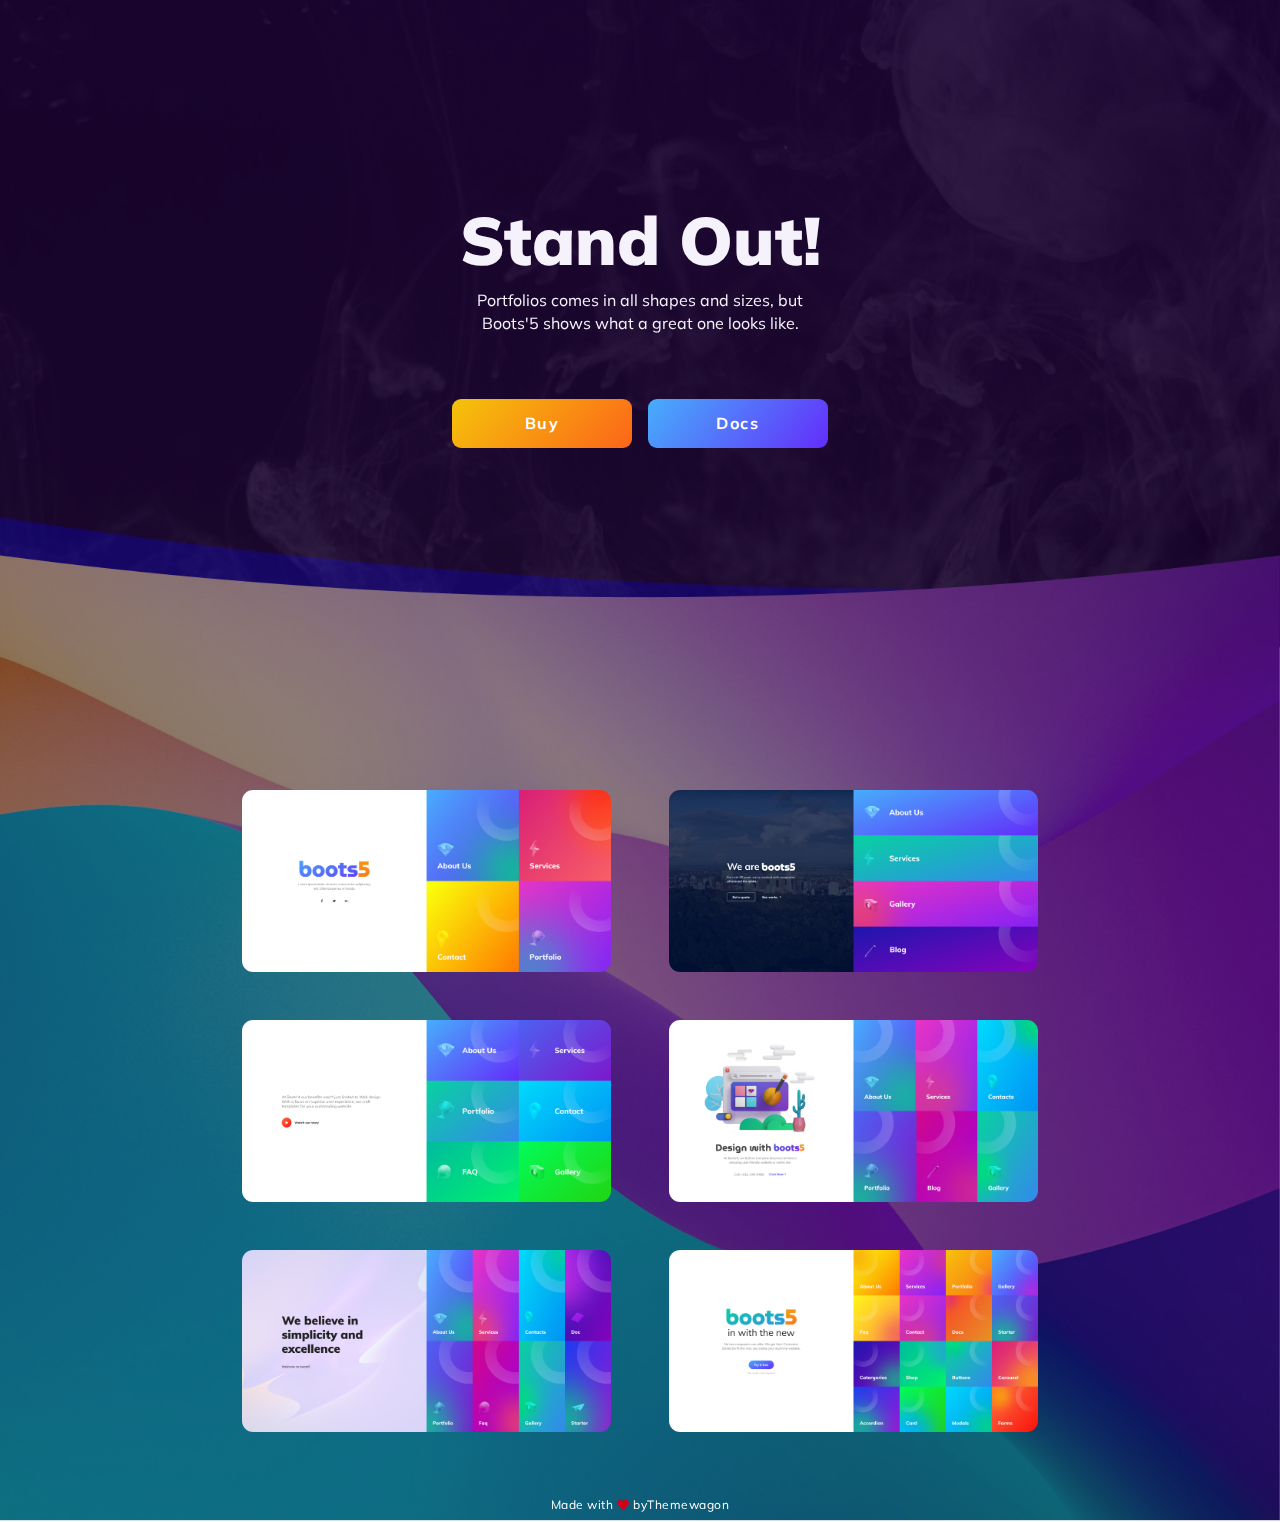
<file: prium/index.html>
<!DOCTYPE html>
<html lang="en-US" dir="ltr">

  <head>
    <meta charset="utf-8">
    <meta http-equiv="X-UA-Compatible" content="IE=edge">
    <meta name="viewport" content="width=device-width, initial-scale=1">

    <!-- ===============================================-->
    <!--    Document Title-->
    <!-- ===============================================-->
    <title>Boots5 | Look like an expert right from the start</title>

    <!-- ===============================================-->
    <!--    Favicons-->
    <!-- ===============================================-->
    <link rel="apple-touch-icon" sizes="180x180" href="https://prium.github.io/Boots5/v1.0.0/assets/img/favicons/apple-touch-icon.png">
    <link rel="icon" type="image/png" sizes="32x32" href="assets/img/favicons/favicon-32x32.png">
    <link rel="icon" type="image/png" sizes="16x16" href="assets/img/favicons/favicon-16x16.png">
    <link rel="shortcut icon" type="image/x-icon" href="assets/img/favicons/favicon.ico">
    <link rel="manifest" href="assets/img/favicons/manifest.json">
    <meta name="msapplication-TileImage" content="assets/img/favicons/mstile-150x150.png">
    <meta name="theme-color" content="#ffffff">

    <!-- ===============================================-->
    <!--    Stylesheets-->
    <!-- ===============================================-->
    <link rel="preconnect" href="https://fonts.gstatic.com">
    <link href="https://fonts.googleapis.com/css2?family=Mulish:wght@200;300;400;500;600;700;800;900&amp;display=swap" rel="stylesheet">
    <link href="vendors/prism/prism.css" rel="stylesheet">
    <link href="assets/css/theme.min.css" rel="stylesheet" />
    <link href="assets/css/user.min.css" rel="stylesheet" />
  </head>

  <body>
    <!-- ===============================================-->
    <!--    Main Content-->
    <!-- ===============================================-->
    <main class="main" id="top">
      <div class="preloader" id="preloader">
        <div class="loader">
          <div class="line-scale-pulse-out-rapid"><span> </span><span></span><span></span><span></span><span> </span></div>
        </div>
      </div>
      <section class="py-10 text-center">
        <div class="bg-holder bg-size " style="background-image:url(assets/img/header-dark.png);background-position:left;background-size:cover;background-repeat:no-repeat;"></div>
        <!--/.bg-holder-->
        <div class="container-fluid">
          <div class="row justify-content-center">
            <div class="col" style="max-width: 55rem">
              <h1 class="d-inline-block fs-4 fs-sm-5 position-relative px-4 pt-3 pt-sm-0 fw-black text-light">Stand Out!</h1>
              <p class="mb-6 text-light">Portfolios comes in all shapes and sizes, but <br>Boots'5 shows what a great one looks like.</p><a class="btn btn-gradient-warning hover-top mb-sm-0 me-3" href="https://themewagon.com/themes/boots5-elegant-bootstrap-5-website-template/" role="button">Buy</a><a class="btn btn-gradient-primary hover-top" href="nav-eight-item-four-column.html#doc" role="button">Docs</a>
            </div>
          </div>
        </div>
      </section>
      <section class="pb-2 pt-8 pt-sm-10 showcase">
        <div class="bg-holder bg-size" style="background-image:url(assets/img/showcase.png);background-position:center;"></div>
        <!--/.bg-holder-->
        <div class="container-fluid">
          <div class="row justify-content-center" data-parallax data-rellax-speed="1">
            <div class="col-md-10 col-xl-8">
              <div class="row">
                <div class="col-lg-6 mt-5 px-4"><a href="nav-four-item-two-column.html" target="_blank"><img class="w-100 img-fluid rounded-3" src="assets/img/screenshots/nav-four-item-two-column.png" alt="..."></a></div>
                <div class="col-lg-6 mt-5 px-4"><a href="nav-four-item-one-column.html" target="_blank"><img class="w-100 img-fluid rounded-3" src="assets/img/screenshots/nav-four-item-one-column.png" alt="..."></a></div>
                <div class="col-lg-6 mt-5 px-4"><a href="nav-six-item-two-column.html" target="_blank"><img class="w-100 img-fluid rounded-3" src="assets/img/screenshots/nav-six-item-two-column.png" alt="..."></a></div>
                <div class="col-lg-6 mt-5 px-4"><a href="nav-six-item-three-column.html" target="_blank"><img class="w-100 img-fluid rounded-3" src="assets/img/screenshots/nav-six-item-three-column.png" alt="..."></a></div>
                <div class="col-lg-6 mt-5 px-4"><a href="nav-eight-item-four-column.html" target="_blank"><img class="w-100 img-fluid rounded-3" src="assets/img/screenshots/nav-eight-item-four-column.png" alt="..."></a></div>
                <div class="col-lg-6 mt-5 px-4"><a href="nav-sixteen-item-four-column.html" target="_blank"><img class="w-100 img-fluid rounded-3" src="assets/img/screenshots/nav-sixteen-item-four-column.png" alt="..."></a></div>
              </div>
              <div class="row justify-content-center pt-6">
                <div class="col-lg-6 text-center mt-2 mt-lg-0 showcase-footer">
                  <p class="fs--1 ls mb-0 text-white">Made with<span class="fas fa-heart text-danger mx-1"></span>by<a class="text-white" href="https://themewagon.com/">Themewagon</a></p>
                </div>
              </div>
            </div>
          </div>
        </div>
      </section>
    </main><!-- ===============================================-->
    <!--    End of Main Content-->
    <!-- ===============================================-->



    <!-- ===============================================-->
    <!--    JavaScripts-->
    <!-- ===============================================-->
    <script src="vendors/popper/popper.min.js"></script>
    <script src="vendors/bootstrap/bootstrap.min.js"></script>
    <script src="vendors/anchorjs/anchor.min.js"></script>
    <script src="vendors/is/is.min.js"></script>
    <script src="vendors/rellax/rellax.min.js"> </script>
    <script src="vendors/fontawesome/all.min.js"></script>
    <script src="vendors/lodash/lodash.min.js"></script>
    <script src="https://polyfill.io/v3/polyfill.min.js?features=window.scroll"></script>
    <script src="vendors/imagesloaded/imagesloaded.pkgd.js"></script>
    <script src="vendors/prism/prism.js"></script>
    <script src="https://smtpjs.com/v3/smtp.js"></script>
    <script src="assets/js/theme.js"></script>
  </body>

</html>
</file>
<file: prium/vendors/prism/prism.css>
/**
 * prism.js default theme for JavaScript, CSS and HTML
 * Based on dabblet (http://dabblet.com)
 * @author Lea Verou
 */

code[class*="language-"],
pre[class*="language-"] {
	color: black;
	background: none;
	text-shadow: 0 1px white;
	font-family: Consolas, Monaco, 'Andale Mono', 'Ubuntu Mono', monospace;
	font-size: 1em;
	text-align: left;
	white-space: pre;
	word-spacing: normal;
	word-break: normal;
	word-wrap: normal;
	line-height: 1.5;

	-moz-tab-size: 4;
	-o-tab-size: 4;
	tab-size: 4;

	-webkit-hyphens: none;
	-moz-hyphens: none;
	-ms-hyphens: none;
	hyphens: none;
}

pre[class*="language-"]::-moz-selection, pre[class*="language-"] ::-moz-selection,
code[class*="language-"]::-moz-selection, code[class*="language-"] ::-moz-selection {
	text-shadow: none;
	background: #b3d4fc;
}

pre[class*="language-"]::selection, pre[class*="language-"] ::selection,
code[class*="language-"]::selection, code[class*="language-"] ::selection {
	text-shadow: none;
	background: #b3d4fc;
}

@media print {
	code[class*="language-"],
	pre[class*="language-"] {
		text-shadow: none;
	}
}

/* Code blocks */
pre[class*="language-"] {
	padding: 1em;
	margin: .5em 0;
	overflow: auto;
}

:not(pre) > code[class*="language-"],
pre[class*="language-"] {
	background: #f5f2f0;
}

/* Inline code */
:not(pre) > code[class*="language-"] {
	padding: .1em;
	border-radius: .3em;
	white-space: normal;
}

.token.comment,
.token.prolog,
.token.doctype,
.token.cdata {
	color: slategray;
}

.token.punctuation {
	color: #999;
}

.token.namespace {
	opacity: .7;
}

.token.property,
.token.tag,
.token.boolean,
.token.number,
.token.constant,
.token.symbol,
.token.deleted {
	color: #905;
}

.token.selector,
.token.attr-name,
.token.string,
.token.char,
.token.builtin,
.token.inserted {
	color: #690;
}

.token.operator,
.token.entity,
.token.url,
.language-css .token.string,
.style .token.string {
	color: #9a6e3a;
	/* This background color was intended by the author of this theme. */
	background: hsla(0, 0%, 100%, .5);
}

.token.atrule,
.token.attr-value,
.token.keyword {
	color: #07a;
}

.token.function,
.token.class-name {
	color: #DD4A68;
}

.token.regex,
.token.important,
.token.variable {
	color: #e90;
}

.token.important,
.token.bold {
	font-weight: bold;
}
.token.italic {
	font-style: italic;
}

.token.entity {
	cursor: help;
}
</file>
<file: prium/assets/css/theme.min.css>
:root{--boots5-blue: #045bc1;--boots5-indigo: #1C16AF;--boots5-purple: #6f42c1;--boots5-pink: #D032D0;--boots5-red: #d0021b;--boots5-orange: #fd7e14;--boots5-yellow: #f37f29;--boots5-green: #7ed321;--boots5-teal: #20c997;--boots5-cyan: #00d6ff;--boots5-white: #fff;--boots5-gray: #7F7F7F;--boots5-gray-dark: #5E5D61;--boots5-gray-black: #000;--boots5-gray-100: #F5F2FC;--boots5-gray-200: #f2f2f2;--boots5-gray-300: #E7E4EE;--boots5-gray-400: #bebebe;--boots5-gray-500: #949494;--boots5-gray-600: #7F7F7F;--boots5-gray-700: #717075;--boots5-gray-800: #5E5D61;--boots5-gray-900: #403F42;--boots5-gray-1000: #212121;--boots5-gray-1100: #1c1c1c;--boots5-gray-white: #fff;--boots5-primary: #045bc1;--boots5-secondary: #D032D0;--boots5-success: #7ed321;--boots5-info: #1C16AF;--boots5-warning: #f37f29;--boots5-danger: #d0021b;--boots5-light: #F5F2FC;--boots5-dark: #1c1c1c;--boots5-primary-rgb: 4, 91, 193;--boots5-secondary-rgb: 208, 50, 208;--boots5-success-rgb: 126, 211, 33;--boots5-info-rgb: 28, 22, 175;--boots5-warning-rgb: 243, 127, 41;--boots5-danger-rgb: 208, 2, 27;--boots5-light-rgb: 245, 242, 252;--boots5-dark-rgb: 28, 28, 28;--boots5-white-rgb: 255, 255, 255;--boots5-black-rgb: 0, 0, 0;--boots5-body-color-rgb: 113, 112, 117;--boots5-body-bg-rgb: 255, 255, 255;--boots5-font-sans-serif: "Mulish", -apple-system, BlinkMacSystemFont, "Segoe UI", Roboto, "Helvetica Neue", Arial, sans-serif, "Apple Color Emoji", "Segoe UI Emoji", "Segoe UI Symbol";--boots5-font-monospace: SFMono-Regular, Menlo, Monaco, Consolas, "Liberation Mono", "Courier New", monospace;--boots5-gradient: linear-gradient(180deg, rgba(255, 255, 255, 0.15), rgba(255, 255, 255, 0));--boots5-body-font-family: Mulish, -apple-system, BlinkMacSystemFont, Segoe UI, Roboto, Helvetica Neue, Arial, sans-serif, Apple Color Emoji, Segoe UI Emoji, Segoe UI Symbol;--boots5-body-font-size: 1rem;--boots5-body-font-weight: 400;--boots5-body-line-height: 1.45;--boots5-body-color: #717075;--boots5-body-bg: #fff}:root,:root.light,:root .light{--boots5-facebook: #3c5a99;--boots5-colored-link-facebook-hover-color: #30487a;--boots5-google-plus: #dd4b39;--boots5-colored-link-google-plus-hover-color: #b13c2e;--boots5-twitter: #1da1f2;--boots5-colored-link-twitter-hover-color: #1781c2;--boots5-linkedin: #0077b5;--boots5-colored-link-linkedin-hover-color: #005f91;--boots5-youtube: #ff0001;--boots5-colored-link-youtube-hover-color: #cc0001;--boots5-github: #333333;--boots5-colored-link-github-hover-color: #292929;--boots5-black: #000;--boots5-colored-link-black-hover-color: black;--boots5-100: #F5F2FC;--boots5-colored-link-100-hover-color: #f7f5fd;--boots5-200: #f2f2f2;--boots5-colored-link-200-hover-color: whitesmoke;--boots5-300: #E7E4EE;--boots5-colored-link-300-hover-color: #ece9f1;--boots5-400: #bebebe;--boots5-colored-link-400-hover-color: #cbcbcb;--boots5-500: #949494;--boots5-colored-link-500-hover-color: #767676;--boots5-600: #7F7F7F;--boots5-colored-link-600-hover-color: #666666;--boots5-700: #717075;--boots5-colored-link-700-hover-color: #5a5a5e;--boots5-800: #5E5D61;--boots5-colored-link-800-hover-color: #4b4a4e;--boots5-900: #403F42;--boots5-colored-link-900-hover-color: #333235;--boots5-1000: #212121;--boots5-colored-link-1000-hover-color: #1a1a1a;--boots5-1100: #1c1c1c;--boots5-colored-link-1100-hover-color: #161616;--boots5-white: #fff;--boots5-colored-link-white-hover-color: white;--boots5-primary: #045bc1;--boots5-colored-link-primary-hover-color: #03499a;--boots5-secondary: #D032D0;--boots5-colored-link-secondary-hover-color: #a628a6;--boots5-success: #7ed321;--boots5-colored-link-success-hover-color: #98dc4d;--boots5-info: #1C16AF;--boots5-colored-link-info-hover-color: #16128c;--boots5-warning: #f37f29;--boots5-colored-link-warning-hover-color: #c26621;--boots5-danger: #d0021b;--boots5-colored-link-danger-hover-color: #a60216;--boots5-light: #F5F2FC;--boots5-colored-link-light-hover-color: #f7f5fd;--boots5-dark: #1c1c1c;--boots5-colored-link-dark-hover-color: #161616;--boots5-soft-primary: #e1ebf8;--boots5-soft-secondary: #f9e6f9;--boots5-soft-success: #f0fae4;--boots5-soft-info: #e4e3f5;--boots5-soft-warning: #fef0e5;--boots5-soft-danger: #f9e1e4;--boots5-soft-light: #fefdff;--boots5-soft-dark: #e4e4e4;--boots5-accordion-button-active-color: var(--boots5-1000);--boots5-accordion-button-active-bg: $white;--boots5-btn-reveal-color: dark;--boots5-btn-reveal-bg: #e6e6e6;--boots5-btn-reveal-border-color: #dfdfdf;--boots5-btn-falcon-background: var(--boots5-white);--boots5-btn-disabled-color: #4d5969;--boots5-btn-falcon-box-shadow: 0 0 0 1px rgba(43, 45, 80, 0.1), 0 2px 5px 0 rgba(43, 45, 80, 0.08), 0 1px 1.5px 0 rgba(0, 0, 0, 0.07), 0 1px 2px 0 rgba(0, 0, 0, 0.08);--boots5-btn-falcon-hover-box-shadow: 0 0 0 1px rgba(43, 45, 80, 0.1), 0 2px 5px 0 rgba(43, 45, 80, 0.1), 0 3px 9px 0 rgba(43, 45, 80, 0.08), 0 1px 1.5px 0 rgba(0, 0, 0, 0.08), 0 1px 2px 0 rgba(0, 0, 0, 0.08);--boots5-btn-falcon-default-color: #5E5D61;--boots5-btn-falcon-default-hover-color: #4e4d51;--boots5-btn-falcon-default-active-background: #e6e6e6;--boots5-btn-falcon-default-active-border: #4e4d51;--boots5-btn-falcon-primary-color: var(--boots5-primary);--boots5-btn-falcon-primary-hover-color: #034ca0;--boots5-btn-falcon-primary-active-background: #cddef3;--boots5-btn-falcon-primary-active-color: #034ca0;--boots5-alert-primary-background: #cddef3;--boots5-alert-primary-border-color: #b4ceec;--boots5-alert-primary-color: #023774;--boots5-alert-primary-link-color: #03499a;--boots5-list-group-item-primary-background: #cddef3;--boots5-list-group-item-primary-color: #023774;--boots5-btn-falcon-secondary-color: var(--boots5-secondary);--boots5-btn-falcon-secondary-hover-color: #ad2aad;--boots5-btn-falcon-secondary-active-background: #f6d6f6;--boots5-btn-falcon-secondary-active-color: #ad2aad;--boots5-alert-secondary-background: #f6d6f6;--boots5-alert-secondary-border-color: #f1c2f1;--boots5-alert-secondary-color: #7d1e7d;--boots5-alert-secondary-link-color: #a628a6;--boots5-list-group-item-secondary-background: #f6d6f6;--boots5-list-group-item-secondary-color: #7d1e7d;--boots5-btn-falcon-success-color: var(--boots5-success);--boots5-btn-falcon-success-hover-color: #69af1b;--boots5-btn-falcon-success-active-background: #e5f6d3;--boots5-btn-falcon-success-active-color: #69af1b;--boots5-alert-success-background: #e5f6d3;--boots5-alert-success-border-color: #d8f2bc;--boots5-alert-success-color: #4c7f14;--boots5-alert-success-link-color: #65a91a;--boots5-list-group-item-success-background: #e5f6d3;--boots5-list-group-item-success-color: #4c7f14;--boots5-btn-falcon-info-color: var(--boots5-info);--boots5-btn-falcon-info-hover-color: #171291;--boots5-btn-falcon-info-active-background: #d2d0ef;--boots5-btn-falcon-info-active-color: #171291;--boots5-alert-info-background: #d2d0ef;--boots5-alert-info-border-color: #bbb9e7;--boots5-alert-info-color: #110d69;--boots5-alert-info-link-color: #16128c;--boots5-list-group-item-info-background: #d2d0ef;--boots5-list-group-item-info-color: #110d69;--boots5-btn-falcon-warning-color: var(--boots5-warning);--boots5-btn-falcon-warning-hover-color: #ca6922;--boots5-btn-falcon-warning-active-background: #fde5d4;--boots5-btn-falcon-warning-active-color: #ca6922;--boots5-alert-warning-background: #fde5d4;--boots5-alert-warning-border-color: #fbd9bf;--boots5-alert-warning-color: #924c19;--boots5-alert-warning-link-color: #c26621;--boots5-list-group-item-warning-background: #fde5d4;--boots5-list-group-item-warning-color: #924c19;--boots5-btn-falcon-danger-color: var(--boots5-danger);--boots5-btn-falcon-danger-hover-color: #ad0216;--boots5-btn-falcon-danger-active-background: #f6ccd1;--boots5-btn-falcon-danger-active-color: #ad0216;--boots5-alert-danger-background: #f6ccd1;--boots5-alert-danger-border-color: #f1b3bb;--boots5-alert-danger-color: #7d0110;--boots5-alert-danger-link-color: #a60216;--boots5-list-group-item-danger-background: #f6ccd1;--boots5-list-group-item-danger-color: #7d0110;--boots5-btn-falcon-light-color: var(--boots5-light);--boots5-btn-falcon-light-hover-color: #cbc9d1;--boots5-btn-falcon-light-active-background: #fdfcfe;--boots5-btn-falcon-light-active-color: #cbc9d1;--boots5-alert-light-background: #fdfcfe;--boots5-alert-light-border-color: #fcfbfe;--boots5-alert-light-color: #939197;--boots5-alert-light-link-color: #c4c2ca;--boots5-list-group-item-light-background: #fdfcfe;--boots5-list-group-item-light-color: #939197;--boots5-btn-falcon-dark-color: var(--boots5-dark);--boots5-btn-falcon-dark-hover-color: #171717;--boots5-btn-falcon-dark-active-background: #d2d2d2;--boots5-btn-falcon-dark-active-color: #171717;--boots5-alert-dark-background: #d2d2d2;--boots5-alert-dark-border-color: #bbbbbb;--boots5-alert-dark-color: #111111;--boots5-alert-dark-link-color: #161616;--boots5-list-group-item-dark-background: #d2d2d2;--boots5-list-group-item-dark-color: #111111;--boots5-transparent-50: rgba(255, 255, 255, 0.5);--boots5-list-group-bg: #fff;--boots5-list-group-action-hover-color: #717075;--boots5-list-group-hover-bg: #F5F2FC;--boots5-body-bg: #fff;--boots5-body-color: #717075;--boots5-headings-color: #000;--boots5-link-color: #045bc1;--boots5-link-hover-color: #03499a;--boots5-border-color: #E7E4EE;--boots5-box-shadow: 0 7px 14px 0 rgba(65, 69, 88, 0.1), 0 3px 6px 0 rgba(0, 0, 0, 0.07);--boots5-box-shadow-sm: 0 0.125rem 0.25rem rgba(0, 0, 0, 0.075);--boots5-box-shadow-lg: 0 1rem 4rem rgba(0, 0, 0, 0.175);--boots5-box-shadow-inset: inset 0 1px 2px rgba(0, 0, 0, 0.075);--boots5-component-active-color: ;--boots5-component-active-bg: #045bc1;--boots5-text-muted: #949494;--boots5-blockquote-footer-color: #7F7F7F;--boots5-hr-color: var(--boots5-border-color);--boots5-hr-opacity: 0.25;--boots5-mark-bg: #fcf8e3;--boots5-input-btn-focus-color: rgba(4, 91, 193, 0.25);--boots5-btn-link-color: #045bc1;--boots5-btn-link-hover-color: #03499a;--boots5-btn-disabled-color: #7F7F7F;--boots5-heading-color: #000;--boots5-input-bg: #fff;--boots5-input-color: #403F42;--boots5-input-border-color: #E7E4EE;--boots5-input-focus-border-color: #82ade0;--boots5-input-focus-color: var(--boots5-input-color);--boots5-input-placeholder-color: #bebebe;--boots5-input-plaintext-color: #717075;--boots5-form-check-label-color: ;--boots5-form-check-input-bg: transparent;--boots5-form-check-input-border: 1px solid var(--boots5-form-check-input-border-color);--boots5-form-check-input-border-color: #bebebe;--boots5-form-check-input-checked-color: #fff;--boots5-form-check-input-checked-bg-color: #045bc1;--boots5-form-check-input-checked-border-color: #045bc1;--boots5-form-check-input-indeterminate-color: #fff;--boots5-form-check-input-indeterminate-bg-color: #045bc1;--boots5-form-check-input-indeterminate-border-color: #045bc1;--boots5-form-switch-color:rgba(0, 0, 0, .25);--boots5-form-switch-focus-color: #82ade0;--boots5-form-switch-checked-color: #fff;--boots5-input-group-addon-color: var(--boots5-input-border-color);--boots5-input-group-addon-bg: #f2f2f2;--boots5-input-group-addon-border-color: var(--boots5-input-border-color);--boots5-form-select-color: var(--boots5-input-color);--boots5-form-select-disabled-color: #7F7F7F;--boots5-form-select-bg: var(--boots5-input-bg);--boots5-form-select-disabled-bg: #f2f2f2;--boots5-form-select-indicator-color: #5E5D61;--boots5-form-select-focus-box-shadow: 0 0 0 0.25rem rgba(4, 91, 193, 0.25);--boots5-form-select-border-color: var(--boots5-input-border-color);--boots5-form-select-focus-border-color: #82ade0;--boots5-form-range-track-bg: #E7E4EE;--boots5-form-range-track-box-shadow: var(--boots5-box-shadow-inset);--boots5-form-range-thumb-bg: #045bc1;--boots5-form-range-thumb-box-shadow: 0 0.1rem 0.25rem rgba(0, 0, 0, 0.1);--boots5-form-range-thumb-focus-box-shadow: 0 0 0 1px #fff, 0 0 0 0.25rem rgba(4, 91, 193, 0.25);--boots5-form-range-thumb-active-bg: #7bb7fc;--boots5-form-range-thumb-disabled-bg: #949494;--boots5-form-file-focus-border-color: #82ade0;--boots5-form-file-focus-box-shadow: 0 0 0 0.25rem rgba(4, 91, 193, 0.25);--boots5-form-file-disabled-bg: var(--boots5-200);--boots5-form-file-disabled-border-color: ;--boots5-form-file-color: var(--boots5-input-color);--boots5-form-file-bg: var(--boots5-input-bg);--boots5-form-file-border-color: var(--boots5-input-border-color);--boots5-form-file-box-shadow: null;--boots5-form-file-button-bg: var(--boots5-200);--boots5-form-feedback-valid-color: #7ed321;--boots5-form-feedback-invalid-color: #d0021b;--boots5-form-feedback-icon-valid-color: var(--boots5-form-feedback-valid-color);--boots5-form-feedback-icon-invalid-color: var(--boots5-form-feedback-invalid-color);--boots5-nav-link-color: null;--boots5-nav-link-hover-color: null;--boots5-nav-link-disabled-color: #7F7F7F;--boots5-nav-tabs-border-color: #E7E4EE;--boots5-nav-tabs-link-hover-border-color: #f2f2f2 #f2f2f2 #E7E4EE;--boots5-nav-tabs-link-active-color: #717075;--boots5-nav-tabs-link-active-bg: #fff;--boots5-nav-tabs-link-active-border-color: #E7E4EE #E7E4EE #fff;--boots5-bg-navbar-glass: rgba(242, 242, 242, 0.96);--boots5-nav-pills-link-active-color: #fff;--boots5-nav-pills-link-active-bg: #045bc1;--boots5-navbar-dark-color: rgba(255, 255, 255, 0.7);--boots5-navbar-dark-hover-color: rgba(255, 255, 255, 0.8);--boots5-navbar-dark-active-color: #fff;--boots5-navbar-dark-disabled-color: rgba(255, 255, 255, 0.25);--boots5-navbar-dark-toggler-border-color: rgba(255, 255, 255, 0.1);--boots5-navbar-light-color: rgba(0, 0, 0, 0.55);--boots5-navbar-light-hover-color: rgba(0, 0, 0, 0.9);--boots5-navbar-light-active-color: #000;--boots5-navbar-light-disabled-color: rgba(0, 0, 0, 0.25);--boots5-navbar-light-toggler-border-color: rgba(0, 0, 0, 0.1);--boots5-navbar-light-brand-color: #045bc1;--boots5-navbar-dark-brand-color: #045bc1;--boots5-navbar-vertical-collapsed-hover-shadow-color: rgba(0, 0, 0, 0.2);--boots5-navbar-vertical-bg-color: var(--boots5-bg-navbar-glass);--boots5-navbar-vertical-link-color: #717075;--boots5-navbar-vertical-link-hover-color: #212121;--boots5-navbar-vertical-link-active-color: #045bc1;--boots5-navbar-vertical-link-disable-color: #bebebe;--boots5-navbar-vertical-hr-color: rgba(0, 0, 0, 0.08);--boots5-navbar-vertical-scrollbar-color: rgba(127, 127, 127, 0.3);--boots5-dropdown-bg: #fff;--boots5-dropdown-color: #E7E4EE;--boots5-dropdown-border-color: var(--boots5-border-color);--boots5-dropdown-box-shadow: var(--boots5-box-shadow);--boots5-dropdown-link-color: #403F42;--boots5-dropdown-link-hover-color: #333335;--boots5-dropdown-link-hover-bg: #F5F2FC;--boots5-dropdown-link-active-color: #fff;--boots5-dropdown-link-active-bg: #045bc1;--boots5-dropdown-link-disabled-color: #7F7F7F;--boots5-dropdown-header-color: #7F7F7F;--boots5-dropdown-dark-color: #E7E4EE;--boots5-dropdown-dark-bg: #5E5D61;--boots5-dropdown-dark-border-color: var(--boots5-dropdown-border-color);--boots5-dropdown-dark-divider-bg: var(--boots5-dropdown-border-color);--boots5-dropdown-dark-box-shadow: null;--boots5-dropdown-dark-link-color: #E7E4EE;--boots5-dropdown-dark-link-hover-color: #fff;--boots5-dropdown-dark-link-hover-bg: rgba(255, 255, 255, 0.15);--boots5-dropdown-dark-link-active-color: var(--boots5-dropdown-link-active-color);--boots5-dropdown-dark-link-active-bg: var(--boots5-dropdown-link-active-bg);--boots5-dropdown-dark-link-disabled-color: #949494;--boots5-dropdown-dark-header-color: #949494;--boots5-pagination-color: #000;--boots5-pagination-bg: #fff;--boots5-pagination-border-color: #f2f2f2;--boots5-pagination-hover-color: #fff;--boots5-pagination-hover-bg: #045bc1;--boots5-pagination-hover-border-color: #045bc1;--boots5-pagination-active-color: #fff;--boots5-pagination-active-bg: #045bc1;--boots5-pagination-active-border-color: #045bc1;--boots5-pagination-disabled-bg: #fff;--boots5-card-border-color: rgba(0, 0, 0, 0.125);--boots5-card-cap-bg: rgba(0, 0, 0, 0.03);--boots5-card-cap-color: null;--boots5-card-color: null;--boots5-card-bg: #fff;--boots5-tooltip-color: #fff;--boots5-tooltip-bg: #000;--boots5-tooltip-arrow-color: #000;--boots5-popover-bg: #fff;--boots5-popover-border-color: rgba(0, 0, 0, 0.2);--boots5-popover-box-shadow: var(--boots5-box-shadow);--boots5-popover-header-bg: #f0f0f0;--boots5-popover-header-border-bottom-color: #d6d6d6;--boots5-popover-header-color: var(--boots5-headings-color);--boots5-popover-body-color: #717075;--boots5-popover-arrow-color: #fff;--boots5-popover-arrow-outer-color: rgba(0, 0, 0, 0.25);--boots5-toast-color: ;--boots5-toast-background-color: rgba(255, 255, 255, 0.85);--boots5-toast-border-color: rgba(0, 0, 0, .1);--boots5-toast-box-shadow: var(--boots5-box-shadow);--boots5-toast-header-color: #7F7F7F;--boots5-toast-header-background-color: rgba(255, 255, 255, 0.85);--boots5-toast-header-border-color: rgba(0, 0, 0, .05);--boots5-badge-color: #fff;--boots5-modal-content-bg: #fff;--boots5-table-border-color: #f2f2f2;--boots5-table-primary-bg: #cddef3;--boots5-table-primary-color: #5E5D61;--boots5-table-primary-hover-bg: #c5d4e8;--boots5-table-primary-hover-color: #5E5D61;--boots5-table-primary-striped-bg: #c7d8ec;--boots5-table-primary-striped-color: #5E5D61;--boots5-table-primary-active-bg: #c2d1e4;--boots5-table-primary-active-color: #5E5D61;--boots5-table-primary-border-color: #c2d1e4;--boots5-table-secondary-bg: #f6d6f6;--boots5-table-secondary-color: #5E5D61;--boots5-table-secondary-hover-bg: #ebcdeb;--boots5-table-secondary-hover-color: #5E5D61;--boots5-table-secondary-striped-bg: #eed0ef;--boots5-table-secondary-striped-color: #5E5D61;--boots5-table-secondary-active-bg: #e7cae7;--boots5-table-secondary-active-color: #5E5D61;--boots5-table-secondary-border-color: #e7cae7;--boots5-table-success-bg: #e5f6d3;--boots5-table-success-color: #5E5D61;--boots5-table-success-hover-bg: #dbebca;--boots5-table-success-hover-color: #5E5D61;--boots5-table-success-striped-bg: #deeecd;--boots5-table-success-striped-color: #5E5D61;--boots5-table-success-active-bg: #d8e7c8;--boots5-table-success-active-color: #5E5D61;--boots5-table-success-border-color: #d8e7c8;--boots5-table-info-bg: #d2d0ef;--boots5-table-info-color: #5E5D61;--boots5-table-info-hover-bg: #c9c7e4;--boots5-table-info-hover-color: #5E5D61;--boots5-table-info-striped-bg: #cccae8;--boots5-table-info-striped-color: #5E5D61;--boots5-table-info-active-bg: #c6c5e1;--boots5-table-info-active-color: #5E5D61;--boots5-table-info-border-color: #c6c5e1;--boots5-table-warning-bg: #fde5d4;--boots5-table-warning-color: #5E5D61;--boots5-table-warning-hover-bg: #f1dbcb;--boots5-table-warning-hover-color: #5E5D61;--boots5-table-warning-striped-bg: #f5dece;--boots5-table-warning-striped-color: #5E5D61;--boots5-table-warning-active-bg: #edd7c9;--boots5-table-warning-active-color: #5E5D61;--boots5-table-warning-border-color: #edd7c9;--boots5-table-danger-bg: #f6ccd1;--boots5-table-danger-color: #5E5D61;--boots5-table-danger-hover-bg: #ebc4c9;--boots5-table-danger-hover-color: #5E5D61;--boots5-table-danger-striped-bg: #eec6cb;--boots5-table-danger-striped-color: #5E5D61;--boots5-table-danger-active-bg: #e7c1c6;--boots5-table-danger-active-color: #5E5D61;--boots5-table-danger-border-color: #e7c1c6;--boots5-table-light-bg: #F5F2FC;--boots5-table-light-color: #5E5D61;--boots5-table-light-hover-bg: #eae7f0;--boots5-table-light-hover-color: #5E5D61;--boots5-table-light-striped-bg: #edebf4;--boots5-table-light-striped-color: #5E5D61;--boots5-table-light-active-bg: #e6e3ed;--boots5-table-light-active-color: #5E5D61;--boots5-table-light-border-color: #e6e3ed;--boots5-table-dark-bg: #1c1c1c;--boots5-table-dark-color: #fff;--boots5-table-dark-hover-bg: #2d2d2d;--boots5-table-dark-hover-color: #fff;--boots5-table-dark-striped-bg: #272727;--boots5-table-dark-striped-color: #fff;--boots5-table-dark-active-bg: #333333;--boots5-table-dark-active-color: #fff;--boots5-table-dark-border-color: #333333;--boots5-avatar-status-border-color: #fff;--boots5-avatar-name-bg: #403F42;--boots5-avatar-button-bg: #bebebe;--boots5-avatar-button-hover-bg: #949494;--boots5-notification-bg: #fff;--boots5-notification-title-bg: #F5F2FC;--boots5-notification-unread-bg: #f2f2f2;--boots5-notification-unread-hover-bg: #e5e5e5;--boots5-notification-indicator-border-color: #f2f2f2;--boots5-kanban-bg: #F5F2FC;--boots5-kanban-header-bg: var(--boots5-kanban-bg);--boots5-kanban-item-bg: #fff;--boots5-kanban-item-color: #403F42;--boots5-kanban-btn-add-hover-bg: #f2f2f2;--boots5-kanban-draggable-source-dragging-bg: #f2f2f2;--boots5-kanban-bg-attachment-bg: #E7E4EE;--boots5-kanban-footer-color: #7F7F7F;--boots5-kanban-nav-link-card-details-color: #717075;--boots5-kanban-nav-link-card-details-hover-bg: #f2f2f2;--boots5-bg-shape-bg: #4695ff;--boots5-bg-shape-bg-ltd: linear-gradient(-45deg, #4695ff, #1970e2);--boots5-bg-shape-bg-dtl: linear-gradient(-45deg, #1970e2, #4695ff);--boots5-line-chart-gradient: linear-gradient(-45deg, #014ba7, #0183d0);--boots5-card-gradient: linear-gradient(-45deg, #1970e2, #4695ff);--boots5-progress-gradient: linear-gradient(-45deg, #1970e2, #4695ff);--boots5-bg-circle-shape: none;--boots5-bg-circle-shape-bg: #4695ff;--boots5-modal-shape-header: linear-gradient(-45deg, #1970e2, #4695ff);--boots5-modal-shape-header-bg: #4494ff;--fc-button-bg-color: #403F42;--fc-button-border-color: #403F42;--fc-button-hover-bg-color: #1c1c1c;--fc-button-hover-border-color: #1c1c1c;--fc-button-active-bg-color: #1c1c1c;--fc-button-active-border-color: #1c1c1c;--fc-button-list-day-cushion: #fff;--boots5-flatpickr-calendar-bg: #fff;--boots5-leaflet-bar-bg: #fff;--boots5-leaflet-popup-content-wrapper-bg: #fff;--boots5-choices-item-selectable-highlighted-bg: #fff;--boots5-choices-item-has-no-choices-bg: #fff;--boots5-thumbnail-bg: #fff;--boots5-chat-contact-bg: var(--boots5-card-bg);--boots5-tinymce-bg: #fff;--boots5-swiper-nav-bg: rgba(255, 255, 255, 0.8);--boots5-star-rating-bg-image: url("[data-uri]");--boots5-toast-background-color: rgba(255, 255, 255, 0.85);--boots5-theme-wizard-nav-item-circle-bg: #fff;--boots5-card-span-img-bg: #fff;--boots5-card-span-img-box-shadow: var(--boots5-box-shadow-sm);--boots5-card-span-img-hover-box-shadow: var(--boots5-box-shadow-lg);--boots5-setting-toggle-shadow: 0 -7px 14px 0 rgba(65, 69, 88, 0.1), 0 3px 6px 0 rgba(0, 0, 0, 0.07);--boots5-scrollbar-bg: rgba(190, 190, 190, 0.55);--boots5-nav-pills-falcon-active-bg-color: #fff;--boots5-hover-bg-black: #000;--boots5-hover-bg-100: #F5F2FC;--boots5-hover-bg-200: #f2f2f2;--boots5-hover-bg-300: #E7E4EE;--boots5-hover-bg-400: #bebebe;--boots5-hover-bg-500: #949494;--boots5-hover-bg-600: #7F7F7F;--boots5-hover-bg-700: #717075;--boots5-hover-bg-800: #5E5D61;--boots5-hover-bg-900: #403F42;--boots5-hover-bg-1000: #212121;--boots5-hover-bg-1100: #1c1c1c;--boots5-hover-bg-white: #fff;--boots5-btn-disabled-custom-background: rgba(245, 242, 252, 0.65);--boots5-btn-disabled-custom-color: rgba(28, 28, 28, 0.3)}*,*::before,*::after{-webkit-box-sizing:border-box;box-sizing:border-box}@media(prefers-reduced-motion: no-preference){:root{scroll-behavior:smooth}}body{margin:0;font-family:var(--boots5-body-font-family);font-size:var(--boots5-body-font-size);font-weight:var(--boots5-body-font-weight);line-height:var(--boots5-body-line-height);color:var(--boots5-body-color);text-align:var(--boots5-body-text-align);background-color:var(--boots5-body-bg);-webkit-text-size-adjust:100%;-webkit-tap-highlight-color:rgba(0,0,0,0)}hr{margin:1rem 0;color:var(--boots5-border-color);background-color:currentColor;border:0;opacity:1}hr:not([size]){height:1px}h6,.h6,h5,.h5,h4,.h4,h3,.h3,h2,.h2,h1,.h1{margin-top:0;margin-bottom:.5rem;font-family:"Mulish",-apple-system,BlinkMacSystemFont,"Segoe UI",Roboto,"Helvetica Neue",Arial,sans-serif,"Apple Color Emoji","Segoe UI Emoji","Segoe UI Symbol";font-weight:700;line-height:1.2;color:var(--boots5-headings-color)}h1,.h1{font-size:calc(1.4407rem + 2.2884vw)}@media(min-width: 1200px){h1,.h1{font-size:3.157rem}}h2,.h2{font-size:calc(1.3619rem + 1.3428vw)}@media(min-width: 1200px){h2,.h2{font-size:2.369rem}}h3,.h3{font-size:calc(1.3027rem + 0.6324vw)}@media(min-width: 1200px){h3,.h3{font-size:1.777rem}}h4,.h4{font-size:calc(1.2583rem + 0.0996vw)}@media(min-width: 1200px){h4,.h4{font-size:1.333rem}}h5,.h5{font-size:1rem}h6,.h6{font-size:0.75rem}p{margin-top:0;margin-bottom:1rem}abbr[title],abbr[data-bs-original-title]{-webkit-text-decoration:underline dotted;text-decoration:underline dotted;cursor:help;-webkit-text-decoration-skip-ink:none;text-decoration-skip-ink:none}address{margin-bottom:1rem;font-style:normal;line-height:inherit}ol,ul{padding-left:2rem}ol,ul,dl{margin-top:0;margin-bottom:1rem}ol ol,ul ul,ol ul,ul ol{margin-bottom:0}dt{font-weight:700}dd{margin-bottom:.5rem;margin-left:0}blockquote{margin:0 0 1rem}b,strong{font-weight:800}small,.small{font-size:75%}mark,.mark{padding:.2em;background-color:#fcf8e3}sub,sup{position:relative;font-size:0.75em;line-height:0;vertical-align:baseline}sub{bottom:-0.25em}sup{top:-0.5em}a{color:#045bc1;text-decoration:none}a:hover{color:#03499a;text-decoration:underline}a:not([href]):not([class]),a:not([href]):not([class]):hover{color:inherit;text-decoration:none}pre,code,kbd,samp{font-family:var(--boots5-font-monospace);font-size:1em;direction:ltr /* rtl:ignore */;unicode-bidi:bidi-override}pre{display:block;margin-top:0;margin-bottom:1rem;overflow:auto;font-size:75%}pre code{font-size:inherit;color:inherit;word-break:normal}code{font-size:75%;color:#d032d0;word-wrap:break-word}a>code{color:inherit}kbd{padding:.2rem .4rem;font-size:75%;color:#fff;background-color:#403f42;border-radius:.3rem}kbd kbd{padding:0;font-size:1em;font-weight:700}figure{margin:0 0 1rem}img,svg{vertical-align:middle}table{caption-side:bottom;border-collapse:collapse}caption{padding-top:.75rem;padding-bottom:.75rem;color:#949494;text-align:left}th{text-align:inherit;text-align:-webkit-match-parent}thead,tbody,tfoot,tr,td,th{border-color:inherit;border-style:solid;border-width:0}label{display:inline-block}button{border-radius:0}button:focus:not(:focus-visible){outline:0}input,button,select,optgroup,textarea{margin:0;font-family:inherit;font-size:inherit;line-height:inherit}button,select{text-transform:none}[role=button]{cursor:pointer}select{word-wrap:normal}select:disabled{opacity:1}[list]::-webkit-calendar-picker-indicator{display:none}button,[type=button],[type=reset],[type=submit]{-webkit-appearance:button}button:not(:disabled),[type=button]:not(:disabled),[type=reset]:not(:disabled),[type=submit]:not(:disabled){cursor:pointer}::-moz-focus-inner{padding:0;border-style:none}textarea{resize:vertical}fieldset{min-width:0;padding:0;margin:0;border:0}legend{float:left;width:100%;padding:0;margin-bottom:.5rem;font-size:calc(1.275rem + 0.3vw);line-height:inherit}@media(min-width: 1200px){legend{font-size:1.5rem}}legend+*{clear:left}::-webkit-datetime-edit-fields-wrapper,::-webkit-datetime-edit-text,::-webkit-datetime-edit-minute,::-webkit-datetime-edit-hour-field,::-webkit-datetime-edit-day-field,::-webkit-datetime-edit-month-field,::-webkit-datetime-edit-year-field{padding:0}::-webkit-inner-spin-button{height:auto}[type=search]{outline-offset:-2px;-webkit-appearance:textfield}::-webkit-search-decoration{-webkit-appearance:none}::-webkit-color-swatch-wrapper{padding:0}::file-selector-button{font:inherit}::-webkit-file-upload-button{font:inherit;-webkit-appearance:button}output{display:inline-block}iframe{border:0}summary{display:list-item;cursor:pointer}progress{vertical-align:baseline}[hidden]{display:none !important}.lead{font-size:calc(1.2583rem + 0.0996vw);font-weight:400}@media(min-width: 1200px){.lead{font-size:1.333rem}}.display-1{font-size:calc(2.1128rem + 10.3536vw);font-weight:900;line-height:1}@media(min-width: 1200px){.display-1{font-size:9.878rem}}.display-2{font-size:calc(1.8677rem + 7.4124vw);font-weight:900;line-height:1}@media(min-width: 1200px){.display-2{font-size:7.427rem}}.display-3{font-size:calc(1.6834rem + 5.2008vw);font-weight:900;line-height:1}@media(min-width: 1200px){.display-3{font-size:5.584rem}}.display-4{font-size:calc(1.5449rem + 3.5388vw);font-weight:900;line-height:1}@media(min-width: 1200px){.display-4{font-size:4.199rem}}.display-5{font-size:calc(1.4407rem + 2.2884vw);font-weight:900;line-height:1}@media(min-width: 1200px){.display-5{font-size:3.157rem}}.display-6{font-size:calc(1.3619rem + 1.3428vw);font-weight:900;line-height:1}@media(min-width: 1200px){.display-6{font-size:2.369rem}}.list-unstyled{padding-left:0;list-style:none}.list-inline{padding-left:0;list-style:none}.list-inline-item{display:inline-block}.list-inline-item:not(:last-child){margin-right:.5rem}.initialism{font-size:75%;text-transform:uppercase}.blockquote{margin-bottom:1rem;font-size:calc(1.2583rem + 0.0996vw)}@media(min-width: 1200px){.blockquote{font-size:1.333rem}}.blockquote>:last-child{margin-bottom:0}.blockquote-footer{margin-top:-1rem;margin-bottom:1rem;font-size:75%;color:#7f7f7f}.blockquote-footer::before{content:"— "}.img-fluid{max-width:100%;height:auto}.img-thumbnail{padding:.25rem;background-color:var(--boots5-thumbnail-bg);border:3px solid var(--boots5-thumbnail-bg);border-radius:.5rem;-webkit-box-shadow:var(--boots5-box-shadow-sm);box-shadow:var(--boots5-box-shadow-sm);max-width:100%;height:auto}.figure{display:inline-block}.figure-img{margin-bottom:.5rem;line-height:1}.figure-caption{font-size:75%;color:#7f7f7f}.container,.container-fluid,.container-xxl,.container-xl,.container-lg,.container-md,.container-sm,.container-xs{width:100%;padding-right:var(--boots5-gutter-x, 1rem);padding-left:var(--boots5-gutter-x, 1rem);margin-right:auto;margin-left:auto}.container{max-width:0}@media(min-width: 540px){.container-sm,.container{max-width:576px}}@media(min-width: 720px){.container-md,.container-sm,.container{max-width:768px}}@media(min-width: 960px){.container-lg,.container-md,.container-sm,.container{max-width:992px}}@media(min-width: 1140px){.container-xl,.container-lg,.container-md,.container-sm,.container{max-width:1200px}}@media(min-width: 1440px){.container-xxl,.container-xl,.container-lg,.container-md,.container-sm,.container{max-width:1480px}}.row{--boots5-gutter-x: 2rem;--boots5-gutter-y: 0;display:-webkit-box;display:-ms-flexbox;display:flex;-ms-flex-wrap:wrap;flex-wrap:wrap;margin-top:calc(-1 * var(--boots5-gutter-y));margin-right:calc(-.5 * var(--boots5-gutter-x));margin-left:calc(-.5 * var(--boots5-gutter-x))}.row>*{-ms-flex-negative:0;flex-shrink:0;width:100%;max-width:100%;padding-right:calc(var(--boots5-gutter-x) * .5);padding-left:calc(var(--boots5-gutter-x) * .5);margin-top:var(--boots5-gutter-y)}.col{-webkit-box-flex:1;-ms-flex:1 0 0%;flex:1 0 0%}.row-cols-auto>*{-webkit-box-flex:0;-ms-flex:0 0 auto;flex:0 0 auto;width:auto}.row-cols-1>*{-webkit-box-flex:0;-ms-flex:0 0 auto;flex:0 0 auto;width:100%}.row-cols-2>*{-webkit-box-flex:0;-ms-flex:0 0 auto;flex:0 0 auto;width:50%}.row-cols-3>*{-webkit-box-flex:0;-ms-flex:0 0 auto;flex:0 0 auto;width:33.3333333333%}.row-cols-4>*{-webkit-box-flex:0;-ms-flex:0 0 auto;flex:0 0 auto;width:25%}.row-cols-5>*{-webkit-box-flex:0;-ms-flex:0 0 auto;flex:0 0 auto;width:20%}.row-cols-6>*{-webkit-box-flex:0;-ms-flex:0 0 auto;flex:0 0 auto;width:16.6666666667%}.col-auto{-webkit-box-flex:0;-ms-flex:0 0 auto;flex:0 0 auto;width:auto}.col-1{-webkit-box-flex:0;-ms-flex:0 0 auto;flex:0 0 auto;width:8.33333333%}.col-2{-webkit-box-flex:0;-ms-flex:0 0 auto;flex:0 0 auto;width:16.66666667%}.col-3{-webkit-box-flex:0;-ms-flex:0 0 auto;flex:0 0 auto;width:25%}.col-4{-webkit-box-flex:0;-ms-flex:0 0 auto;flex:0 0 auto;width:33.33333333%}.col-5{-webkit-box-flex:0;-ms-flex:0 0 auto;flex:0 0 auto;width:41.66666667%}.col-6{-webkit-box-flex:0;-ms-flex:0 0 auto;flex:0 0 auto;width:50%}.col-7{-webkit-box-flex:0;-ms-flex:0 0 auto;flex:0 0 auto;width:58.33333333%}.col-8{-webkit-box-flex:0;-ms-flex:0 0 auto;flex:0 0 auto;width:66.66666667%}.col-9{-webkit-box-flex:0;-ms-flex:0 0 auto;flex:0 0 auto;width:75%}.col-10{-webkit-box-flex:0;-ms-flex:0 0 auto;flex:0 0 auto;width:83.33333333%}.col-11{-webkit-box-flex:0;-ms-flex:0 0 auto;flex:0 0 auto;width:91.66666667%}.col-12{-webkit-box-flex:0;-ms-flex:0 0 auto;flex:0 0 auto;width:100%}.offset-1{margin-left:8.33333333%}.offset-2{margin-left:16.66666667%}.offset-3{margin-left:25%}.offset-4{margin-left:33.33333333%}.offset-5{margin-left:41.66666667%}.offset-6{margin-left:50%}.offset-7{margin-left:58.33333333%}.offset-8{margin-left:66.66666667%}.offset-9{margin-left:75%}.offset-10{margin-left:83.33333333%}.offset-11{margin-left:91.66666667%}.g-0,.gx-0{--boots5-gutter-x: 0}.g-0,.gy-0{--boots5-gutter-y: 0}.g-1,.gx-1{--boots5-gutter-x: 0.25rem}.g-1,.gy-1{--boots5-gutter-y: 0.25rem}.g-2,.gx-2{--boots5-gutter-x: 0.5rem}.g-2,.gy-2{--boots5-gutter-y: 0.5rem}.g-3,.gx-3{--boots5-gutter-x: 1rem}.g-3,.gy-3{--boots5-gutter-y: 1rem}.g-4,.gx-4{--boots5-gutter-x: 1.8rem}.g-4,.gy-4{--boots5-gutter-y: 1.8rem}.g-5,.gx-5{--boots5-gutter-x: 3rem}.g-5,.gy-5{--boots5-gutter-y: 3rem}.g-6,.gx-6{--boots5-gutter-x: 4rem}.g-6,.gy-6{--boots5-gutter-y: 4rem}.g-7,.gx-7{--boots5-gutter-x: 5rem}.g-7,.gy-7{--boots5-gutter-y: 5rem}.g-8,.gx-8{--boots5-gutter-x: 7.5rem}.g-8,.gy-8{--boots5-gutter-y: 7.5rem}.g-9,.gx-9{--boots5-gutter-x: 10rem}.g-9,.gy-9{--boots5-gutter-y: 10rem}.g-10,.gx-10{--boots5-gutter-x: 12.5rem}.g-10,.gy-10{--boots5-gutter-y: 12.5rem}.g-11,.gx-11{--boots5-gutter-x: 15rem}.g-11,.gy-11{--boots5-gutter-y: 15rem}@media(min-width: 540px){.col-sm{-webkit-box-flex:1;-ms-flex:1 0 0%;flex:1 0 0%}.row-cols-sm-auto>*{-webkit-box-flex:0;-ms-flex:0 0 auto;flex:0 0 auto;width:auto}.row-cols-sm-1>*{-webkit-box-flex:0;-ms-flex:0 0 auto;flex:0 0 auto;width:100%}.row-cols-sm-2>*{-webkit-box-flex:0;-ms-flex:0 0 auto;flex:0 0 auto;width:50%}.row-cols-sm-3>*{-webkit-box-flex:0;-ms-flex:0 0 auto;flex:0 0 auto;width:33.3333333333%}.row-cols-sm-4>*{-webkit-box-flex:0;-ms-flex:0 0 auto;flex:0 0 auto;width:25%}.row-cols-sm-5>*{-webkit-box-flex:0;-ms-flex:0 0 auto;flex:0 0 auto;width:20%}.row-cols-sm-6>*{-webkit-box-flex:0;-ms-flex:0 0 auto;flex:0 0 auto;width:16.6666666667%}.col-sm-auto{-webkit-box-flex:0;-ms-flex:0 0 auto;flex:0 0 auto;width:auto}.col-sm-1{-webkit-box-flex:0;-ms-flex:0 0 auto;flex:0 0 auto;width:8.33333333%}.col-sm-2{-webkit-box-flex:0;-ms-flex:0 0 auto;flex:0 0 auto;width:16.66666667%}.col-sm-3{-webkit-box-flex:0;-ms-flex:0 0 auto;flex:0 0 auto;width:25%}.col-sm-4{-webkit-box-flex:0;-ms-flex:0 0 auto;flex:0 0 auto;width:33.33333333%}.col-sm-5{-webkit-box-flex:0;-ms-flex:0 0 auto;flex:0 0 auto;width:41.66666667%}.col-sm-6{-webkit-box-flex:0;-ms-flex:0 0 auto;flex:0 0 auto;width:50%}.col-sm-7{-webkit-box-flex:0;-ms-flex:0 0 auto;flex:0 0 auto;width:58.33333333%}.col-sm-8{-webkit-box-flex:0;-ms-flex:0 0 auto;flex:0 0 auto;width:66.66666667%}.col-sm-9{-webkit-box-flex:0;-ms-flex:0 0 auto;flex:0 0 auto;width:75%}.col-sm-10{-webkit-box-flex:0;-ms-flex:0 0 auto;flex:0 0 auto;width:83.33333333%}.col-sm-11{-webkit-box-flex:0;-ms-flex:0 0 auto;flex:0 0 auto;width:91.66666667%}.col-sm-12{-webkit-box-flex:0;-ms-flex:0 0 auto;flex:0 0 auto;width:100%}.offset-sm-0{margin-left:0}.offset-sm-1{margin-left:8.33333333%}.offset-sm-2{margin-left:16.66666667%}.offset-sm-3{margin-left:25%}.offset-sm-4{margin-left:33.33333333%}.offset-sm-5{margin-left:41.66666667%}.offset-sm-6{margin-left:50%}.offset-sm-7{margin-left:58.33333333%}.offset-sm-8{margin-left:66.66666667%}.offset-sm-9{margin-left:75%}.offset-sm-10{margin-left:83.33333333%}.offset-sm-11{margin-left:91.66666667%}.g-sm-0,.gx-sm-0{--boots5-gutter-x: 0}.g-sm-0,.gy-sm-0{--boots5-gutter-y: 0}.g-sm-1,.gx-sm-1{--boots5-gutter-x: 0.25rem}.g-sm-1,.gy-sm-1{--boots5-gutter-y: 0.25rem}.g-sm-2,.gx-sm-2{--boots5-gutter-x: 0.5rem}.g-sm-2,.gy-sm-2{--boots5-gutter-y: 0.5rem}.g-sm-3,.gx-sm-3{--boots5-gutter-x: 1rem}.g-sm-3,.gy-sm-3{--boots5-gutter-y: 1rem}.g-sm-4,.gx-sm-4{--boots5-gutter-x: 1.8rem}.g-sm-4,.gy-sm-4{--boots5-gutter-y: 1.8rem}.g-sm-5,.gx-sm-5{--boots5-gutter-x: 3rem}.g-sm-5,.gy-sm-5{--boots5-gutter-y: 3rem}.g-sm-6,.gx-sm-6{--boots5-gutter-x: 4rem}.g-sm-6,.gy-sm-6{--boots5-gutter-y: 4rem}.g-sm-7,.gx-sm-7{--boots5-gutter-x: 5rem}.g-sm-7,.gy-sm-7{--boots5-gutter-y: 5rem}.g-sm-8,.gx-sm-8{--boots5-gutter-x: 7.5rem}.g-sm-8,.gy-sm-8{--boots5-gutter-y: 7.5rem}.g-sm-9,.gx-sm-9{--boots5-gutter-x: 10rem}.g-sm-9,.gy-sm-9{--boots5-gutter-y: 10rem}.g-sm-10,.gx-sm-10{--boots5-gutter-x: 12.5rem}.g-sm-10,.gy-sm-10{--boots5-gutter-y: 12.5rem}.g-sm-11,.gx-sm-11{--boots5-gutter-x: 15rem}.g-sm-11,.gy-sm-11{--boots5-gutter-y: 15rem}}@media(min-width: 720px){.col-md{-webkit-box-flex:1;-ms-flex:1 0 0%;flex:1 0 0%}.row-cols-md-auto>*{-webkit-box-flex:0;-ms-flex:0 0 auto;flex:0 0 auto;width:auto}.row-cols-md-1>*{-webkit-box-flex:0;-ms-flex:0 0 auto;flex:0 0 auto;width:100%}.row-cols-md-2>*{-webkit-box-flex:0;-ms-flex:0 0 auto;flex:0 0 auto;width:50%}.row-cols-md-3>*{-webkit-box-flex:0;-ms-flex:0 0 auto;flex:0 0 auto;width:33.3333333333%}.row-cols-md-4>*{-webkit-box-flex:0;-ms-flex:0 0 auto;flex:0 0 auto;width:25%}.row-cols-md-5>*{-webkit-box-flex:0;-ms-flex:0 0 auto;flex:0 0 auto;width:20%}.row-cols-md-6>*{-webkit-box-flex:0;-ms-flex:0 0 auto;flex:0 0 auto;width:16.6666666667%}.col-md-auto{-webkit-box-flex:0;-ms-flex:0 0 auto;flex:0 0 auto;width:auto}.col-md-1{-webkit-box-flex:0;-ms-flex:0 0 auto;flex:0 0 auto;width:8.33333333%}.col-md-2{-webkit-box-flex:0;-ms-flex:0 0 auto;flex:0 0 auto;width:16.66666667%}.col-md-3{-webkit-box-flex:0;-ms-flex:0 0 auto;flex:0 0 auto;width:25%}.col-md-4{-webkit-box-flex:0;-ms-flex:0 0 auto;flex:0 0 auto;width:33.33333333%}.col-md-5{-webkit-box-flex:0;-ms-flex:0 0 auto;flex:0 0 auto;width:41.66666667%}.col-md-6{-webkit-box-flex:0;-ms-flex:0 0 auto;flex:0 0 auto;width:50%}.col-md-7{-webkit-box-flex:0;-ms-flex:0 0 auto;flex:0 0 auto;width:58.33333333%}.col-md-8{-webkit-box-flex:0;-ms-flex:0 0 auto;flex:0 0 auto;width:66.66666667%}.col-md-9{-webkit-box-flex:0;-ms-flex:0 0 auto;flex:0 0 auto;width:75%}.col-md-10{-webkit-box-flex:0;-ms-flex:0 0 auto;flex:0 0 auto;width:83.33333333%}.col-md-11{-webkit-box-flex:0;-ms-flex:0 0 auto;flex:0 0 auto;width:91.66666667%}.col-md-12{-webkit-box-flex:0;-ms-flex:0 0 auto;flex:0 0 auto;width:100%}.offset-md-0{margin-left:0}.offset-md-1{margin-left:8.33333333%}.offset-md-2{margin-left:16.66666667%}.offset-md-3{margin-left:25%}.offset-md-4{margin-left:33.33333333%}.offset-md-5{margin-left:41.66666667%}.offset-md-6{margin-left:50%}.offset-md-7{margin-left:58.33333333%}.offset-md-8{margin-left:66.66666667%}.offset-md-9{margin-left:75%}.offset-md-10{margin-left:83.33333333%}.offset-md-11{margin-left:91.66666667%}.g-md-0,.gx-md-0{--boots5-gutter-x: 0}.g-md-0,.gy-md-0{--boots5-gutter-y: 0}.g-md-1,.gx-md-1{--boots5-gutter-x: 0.25rem}.g-md-1,.gy-md-1{--boots5-gutter-y: 0.25rem}.g-md-2,.gx-md-2{--boots5-gutter-x: 0.5rem}.g-md-2,.gy-md-2{--boots5-gutter-y: 0.5rem}.g-md-3,.gx-md-3{--boots5-gutter-x: 1rem}.g-md-3,.gy-md-3{--boots5-gutter-y: 1rem}.g-md-4,.gx-md-4{--boots5-gutter-x: 1.8rem}.g-md-4,.gy-md-4{--boots5-gutter-y: 1.8rem}.g-md-5,.gx-md-5{--boots5-gutter-x: 3rem}.g-md-5,.gy-md-5{--boots5-gutter-y: 3rem}.g-md-6,.gx-md-6{--boots5-gutter-x: 4rem}.g-md-6,.gy-md-6{--boots5-gutter-y: 4rem}.g-md-7,.gx-md-7{--boots5-gutter-x: 5rem}.g-md-7,.gy-md-7{--boots5-gutter-y: 5rem}.g-md-8,.gx-md-8{--boots5-gutter-x: 7.5rem}.g-md-8,.gy-md-8{--boots5-gutter-y: 7.5rem}.g-md-9,.gx-md-9{--boots5-gutter-x: 10rem}.g-md-9,.gy-md-9{--boots5-gutter-y: 10rem}.g-md-10,.gx-md-10{--boots5-gutter-x: 12.5rem}.g-md-10,.gy-md-10{--boots5-gutter-y: 12.5rem}.g-md-11,.gx-md-11{--boots5-gutter-x: 15rem}.g-md-11,.gy-md-11{--boots5-gutter-y: 15rem}}@media(min-width: 960px){.col-lg{-webkit-box-flex:1;-ms-flex:1 0 0%;flex:1 0 0%}.row-cols-lg-auto>*{-webkit-box-flex:0;-ms-flex:0 0 auto;flex:0 0 auto;width:auto}.row-cols-lg-1>*{-webkit-box-flex:0;-ms-flex:0 0 auto;flex:0 0 auto;width:100%}.row-cols-lg-2>*{-webkit-box-flex:0;-ms-flex:0 0 auto;flex:0 0 auto;width:50%}.row-cols-lg-3>*{-webkit-box-flex:0;-ms-flex:0 0 auto;flex:0 0 auto;width:33.3333333333%}.row-cols-lg-4>*{-webkit-box-flex:0;-ms-flex:0 0 auto;flex:0 0 auto;width:25%}.row-cols-lg-5>*{-webkit-box-flex:0;-ms-flex:0 0 auto;flex:0 0 auto;width:20%}.row-cols-lg-6>*{-webkit-box-flex:0;-ms-flex:0 0 auto;flex:0 0 auto;width:16.6666666667%}.col-lg-auto{-webkit-box-flex:0;-ms-flex:0 0 auto;flex:0 0 auto;width:auto}.col-lg-1{-webkit-box-flex:0;-ms-flex:0 0 auto;flex:0 0 auto;width:8.33333333%}.col-lg-2{-webkit-box-flex:0;-ms-flex:0 0 auto;flex:0 0 auto;width:16.66666667%}.col-lg-3{-webkit-box-flex:0;-ms-flex:0 0 auto;flex:0 0 auto;width:25%}.col-lg-4{-webkit-box-flex:0;-ms-flex:0 0 auto;flex:0 0 auto;width:33.33333333%}.col-lg-5{-webkit-box-flex:0;-ms-flex:0 0 auto;flex:0 0 auto;width:41.66666667%}.col-lg-6{-webkit-box-flex:0;-ms-flex:0 0 auto;flex:0 0 auto;width:50%}.col-lg-7{-webkit-box-flex:0;-ms-flex:0 0 auto;flex:0 0 auto;width:58.33333333%}.col-lg-8{-webkit-box-flex:0;-ms-flex:0 0 auto;flex:0 0 auto;width:66.66666667%}.col-lg-9{-webkit-box-flex:0;-ms-flex:0 0 auto;flex:0 0 auto;width:75%}.col-lg-10{-webkit-box-flex:0;-ms-flex:0 0 auto;flex:0 0 auto;width:83.33333333%}.col-lg-11{-webkit-box-flex:0;-ms-flex:0 0 auto;flex:0 0 auto;width:91.66666667%}.col-lg-12{-webkit-box-flex:0;-ms-flex:0 0 auto;flex:0 0 auto;width:100%}.offset-lg-0{margin-left:0}.offset-lg-1{margin-left:8.33333333%}.offset-lg-2{margin-left:16.66666667%}.offset-lg-3{margin-left:25%}.offset-lg-4{margin-left:33.33333333%}.offset-lg-5{margin-left:41.66666667%}.offset-lg-6{margin-left:50%}.offset-lg-7{margin-left:58.33333333%}.offset-lg-8{margin-left:66.66666667%}.offset-lg-9{margin-left:75%}.offset-lg-10{margin-left:83.33333333%}.offset-lg-11{margin-left:91.66666667%}.g-lg-0,.gx-lg-0{--boots5-gutter-x: 0}.g-lg-0,.gy-lg-0{--boots5-gutter-y: 0}.g-lg-1,.gx-lg-1{--boots5-gutter-x: 0.25rem}.g-lg-1,.gy-lg-1{--boots5-gutter-y: 0.25rem}.g-lg-2,.gx-lg-2{--boots5-gutter-x: 0.5rem}.g-lg-2,.gy-lg-2{--boots5-gutter-y: 0.5rem}.g-lg-3,.gx-lg-3{--boots5-gutter-x: 1rem}.g-lg-3,.gy-lg-3{--boots5-gutter-y: 1rem}.g-lg-4,.gx-lg-4{--boots5-gutter-x: 1.8rem}.g-lg-4,.gy-lg-4{--boots5-gutter-y: 1.8rem}.g-lg-5,.gx-lg-5{--boots5-gutter-x: 3rem}.g-lg-5,.gy-lg-5{--boots5-gutter-y: 3rem}.g-lg-6,.gx-lg-6{--boots5-gutter-x: 4rem}.g-lg-6,.gy-lg-6{--boots5-gutter-y: 4rem}.g-lg-7,.gx-lg-7{--boots5-gutter-x: 5rem}.g-lg-7,.gy-lg-7{--boots5-gutter-y: 5rem}.g-lg-8,.gx-lg-8{--boots5-gutter-x: 7.5rem}.g-lg-8,.gy-lg-8{--boots5-gutter-y: 7.5rem}.g-lg-9,.gx-lg-9{--boots5-gutter-x: 10rem}.g-lg-9,.gy-lg-9{--boots5-gutter-y: 10rem}.g-lg-10,.gx-lg-10{--boots5-gutter-x: 12.5rem}.g-lg-10,.gy-lg-10{--boots5-gutter-y: 12.5rem}.g-lg-11,.gx-lg-11{--boots5-gutter-x: 15rem}.g-lg-11,.gy-lg-11{--boots5-gutter-y: 15rem}}@media(min-width: 1140px){.col-xl{-webkit-box-flex:1;-ms-flex:1 0 0%;flex:1 0 0%}.row-cols-xl-auto>*{-webkit-box-flex:0;-ms-flex:0 0 auto;flex:0 0 auto;width:auto}.row-cols-xl-1>*{-webkit-box-flex:0;-ms-flex:0 0 auto;flex:0 0 auto;width:100%}.row-cols-xl-2>*{-webkit-box-flex:0;-ms-flex:0 0 auto;flex:0 0 auto;width:50%}.row-cols-xl-3>*{-webkit-box-flex:0;-ms-flex:0 0 auto;flex:0 0 auto;width:33.3333333333%}.row-cols-xl-4>*{-webkit-box-flex:0;-ms-flex:0 0 auto;flex:0 0 auto;width:25%}.row-cols-xl-5>*{-webkit-box-flex:0;-ms-flex:0 0 auto;flex:0 0 auto;width:20%}.row-cols-xl-6>*{-webkit-box-flex:0;-ms-flex:0 0 auto;flex:0 0 auto;width:16.6666666667%}.col-xl-auto{-webkit-box-flex:0;-ms-flex:0 0 auto;flex:0 0 auto;width:auto}.col-xl-1{-webkit-box-flex:0;-ms-flex:0 0 auto;flex:0 0 auto;width:8.33333333%}.col-xl-2{-webkit-box-flex:0;-ms-flex:0 0 auto;flex:0 0 auto;width:16.66666667%}.col-xl-3{-webkit-box-flex:0;-ms-flex:0 0 auto;flex:0 0 auto;width:25%}.col-xl-4{-webkit-box-flex:0;-ms-flex:0 0 auto;flex:0 0 auto;width:33.33333333%}.col-xl-5{-webkit-box-flex:0;-ms-flex:0 0 auto;flex:0 0 auto;width:41.66666667%}.col-xl-6{-webkit-box-flex:0;-ms-flex:0 0 auto;flex:0 0 auto;width:50%}.col-xl-7{-webkit-box-flex:0;-ms-flex:0 0 auto;flex:0 0 auto;width:58.33333333%}.col-xl-8{-webkit-box-flex:0;-ms-flex:0 0 auto;flex:0 0 auto;width:66.66666667%}.col-xl-9{-webkit-box-flex:0;-ms-flex:0 0 auto;flex:0 0 auto;width:75%}.col-xl-10{-webkit-box-flex:0;-ms-flex:0 0 auto;flex:0 0 auto;width:83.33333333%}.col-xl-11{-webkit-box-flex:0;-ms-flex:0 0 auto;flex:0 0 auto;width:91.66666667%}.col-xl-12{-webkit-box-flex:0;-ms-flex:0 0 auto;flex:0 0 auto;width:100%}.offset-xl-0{margin-left:0}.offset-xl-1{margin-left:8.33333333%}.offset-xl-2{margin-left:16.66666667%}.offset-xl-3{margin-left:25%}.offset-xl-4{margin-left:33.33333333%}.offset-xl-5{margin-left:41.66666667%}.offset-xl-6{margin-left:50%}.offset-xl-7{margin-left:58.33333333%}.offset-xl-8{margin-left:66.66666667%}.offset-xl-9{margin-left:75%}.offset-xl-10{margin-left:83.33333333%}.offset-xl-11{margin-left:91.66666667%}.g-xl-0,.gx-xl-0{--boots5-gutter-x: 0}.g-xl-0,.gy-xl-0{--boots5-gutter-y: 0}.g-xl-1,.gx-xl-1{--boots5-gutter-x: 0.25rem}.g-xl-1,.gy-xl-1{--boots5-gutter-y: 0.25rem}.g-xl-2,.gx-xl-2{--boots5-gutter-x: 0.5rem}.g-xl-2,.gy-xl-2{--boots5-gutter-y: 0.5rem}.g-xl-3,.gx-xl-3{--boots5-gutter-x: 1rem}.g-xl-3,.gy-xl-3{--boots5-gutter-y: 1rem}.g-xl-4,.gx-xl-4{--boots5-gutter-x: 1.8rem}.g-xl-4,.gy-xl-4{--boots5-gutter-y: 1.8rem}.g-xl-5,.gx-xl-5{--boots5-gutter-x: 3rem}.g-xl-5,.gy-xl-5{--boots5-gutter-y: 3rem}.g-xl-6,.gx-xl-6{--boots5-gutter-x: 4rem}.g-xl-6,.gy-xl-6{--boots5-gutter-y: 4rem}.g-xl-7,.gx-xl-7{--boots5-gutter-x: 5rem}.g-xl-7,.gy-xl-7{--boots5-gutter-y: 5rem}.g-xl-8,.gx-xl-8{--boots5-gutter-x: 7.5rem}.g-xl-8,.gy-xl-8{--boots5-gutter-y: 7.5rem}.g-xl-9,.gx-xl-9{--boots5-gutter-x: 10rem}.g-xl-9,.gy-xl-9{--boots5-gutter-y: 10rem}.g-xl-10,.gx-xl-10{--boots5-gutter-x: 12.5rem}.g-xl-10,.gy-xl-10{--boots5-gutter-y: 12.5rem}.g-xl-11,.gx-xl-11{--boots5-gutter-x: 15rem}.g-xl-11,.gy-xl-11{--boots5-gutter-y: 15rem}}@media(min-width: 1440px){.col-xxl{-webkit-box-flex:1;-ms-flex:1 0 0%;flex:1 0 0%}.row-cols-xxl-auto>*{-webkit-box-flex:0;-ms-flex:0 0 auto;flex:0 0 auto;width:auto}.row-cols-xxl-1>*{-webkit-box-flex:0;-ms-flex:0 0 auto;flex:0 0 auto;width:100%}.row-cols-xxl-2>*{-webkit-box-flex:0;-ms-flex:0 0 auto;flex:0 0 auto;width:50%}.row-cols-xxl-3>*{-webkit-box-flex:0;-ms-flex:0 0 auto;flex:0 0 auto;width:33.3333333333%}.row-cols-xxl-4>*{-webkit-box-flex:0;-ms-flex:0 0 auto;flex:0 0 auto;width:25%}.row-cols-xxl-5>*{-webkit-box-flex:0;-ms-flex:0 0 auto;flex:0 0 auto;width:20%}.row-cols-xxl-6>*{-webkit-box-flex:0;-ms-flex:0 0 auto;flex:0 0 auto;width:16.6666666667%}.col-xxl-auto{-webkit-box-flex:0;-ms-flex:0 0 auto;flex:0 0 auto;width:auto}.col-xxl-1{-webkit-box-flex:0;-ms-flex:0 0 auto;flex:0 0 auto;width:8.33333333%}.col-xxl-2{-webkit-box-flex:0;-ms-flex:0 0 auto;flex:0 0 auto;width:16.66666667%}.col-xxl-3{-webkit-box-flex:0;-ms-flex:0 0 auto;flex:0 0 auto;width:25%}.col-xxl-4{-webkit-box-flex:0;-ms-flex:0 0 auto;flex:0 0 auto;width:33.33333333%}.col-xxl-5{-webkit-box-flex:0;-ms-flex:0 0 auto;flex:0 0 auto;width:41.66666667%}.col-xxl-6{-webkit-box-flex:0;-ms-flex:0 0 auto;flex:0 0 auto;width:50%}.col-xxl-7{-webkit-box-flex:0;-ms-flex:0 0 auto;flex:0 0 auto;width:58.33333333%}.col-xxl-8{-webkit-box-flex:0;-ms-flex:0 0 auto;flex:0 0 auto;width:66.66666667%}.col-xxl-9{-webkit-box-flex:0;-ms-flex:0 0 auto;flex:0 0 auto;width:75%}.col-xxl-10{-webkit-box-flex:0;-ms-flex:0 0 auto;flex:0 0 auto;width:83.33333333%}.col-xxl-11{-webkit-box-flex:0;-ms-flex:0 0 auto;flex:0 0 auto;width:91.66666667%}.col-xxl-12{-webkit-box-flex:0;-ms-flex:0 0 auto;flex:0 0 auto;width:100%}.offset-xxl-0{margin-left:0}.offset-xxl-1{margin-left:8.33333333%}.offset-xxl-2{margin-left:16.66666667%}.offset-xxl-3{margin-left:25%}.offset-xxl-4{margin-left:33.33333333%}.offset-xxl-5{margin-left:41.66666667%}.offset-xxl-6{margin-left:50%}.offset-xxl-7{margin-left:58.33333333%}.offset-xxl-8{margin-left:66.66666667%}.offset-xxl-9{margin-left:75%}.offset-xxl-10{margin-left:83.33333333%}.offset-xxl-11{margin-left:91.66666667%}.g-xxl-0,.gx-xxl-0{--boots5-gutter-x: 0}.g-xxl-0,.gy-xxl-0{--boots5-gutter-y: 0}.g-xxl-1,.gx-xxl-1{--boots5-gutter-x: 0.25rem}.g-xxl-1,.gy-xxl-1{--boots5-gutter-y: 0.25rem}.g-xxl-2,.gx-xxl-2{--boots5-gutter-x: 0.5rem}.g-xxl-2,.gy-xxl-2{--boots5-gutter-y: 0.5rem}.g-xxl-3,.gx-xxl-3{--boots5-gutter-x: 1rem}.g-xxl-3,.gy-xxl-3{--boots5-gutter-y: 1rem}.g-xxl-4,.gx-xxl-4{--boots5-gutter-x: 1.8rem}.g-xxl-4,.gy-xxl-4{--boots5-gutter-y: 1.8rem}.g-xxl-5,.gx-xxl-5{--boots5-gutter-x: 3rem}.g-xxl-5,.gy-xxl-5{--boots5-gutter-y: 3rem}.g-xxl-6,.gx-xxl-6{--boots5-gutter-x: 4rem}.g-xxl-6,.gy-xxl-6{--boots5-gutter-y: 4rem}.g-xxl-7,.gx-xxl-7{--boots5-gutter-x: 5rem}.g-xxl-7,.gy-xxl-7{--boots5-gutter-y: 5rem}.g-xxl-8,.gx-xxl-8{--boots5-gutter-x: 7.5rem}.g-xxl-8,.gy-xxl-8{--boots5-gutter-y: 7.5rem}.g-xxl-9,.gx-xxl-9{--boots5-gutter-x: 10rem}.g-xxl-9,.gy-xxl-9{--boots5-gutter-y: 10rem}.g-xxl-10,.gx-xxl-10{--boots5-gutter-x: 12.5rem}.g-xxl-10,.gy-xxl-10{--boots5-gutter-y: 12.5rem}.g-xxl-11,.gx-xxl-11{--boots5-gutter-x: 15rem}.g-xxl-11,.gy-xxl-11{--boots5-gutter-y: 15rem}}.table{--boots5-table-bg: transparent;--boots5-table-accent-bg: transparent;--boots5-table-striped-color: #717075;--boots5-table-striped-bg: rgba(0, 0, 0, 0.05);--boots5-table-active-color: #717075;--boots5-table-active-bg: rgba(0, 0, 0, 0.1);--boots5-table-hover-color: #717075;--boots5-table-hover-bg: rgba(0, 0, 0, 0.075);width:100%;margin-bottom:1rem;color:#717075;vertical-align:top;border-color:var(--boots5-table-border-color)}.table>:not(caption)>*>*{padding:.75rem .75rem;background-color:var(--boots5-table-bg);border-bottom-width:1px;-webkit-box-shadow:inset 0 0 0 9999px var(--boots5-table-accent-bg);box-shadow:inset 0 0 0 9999px var(--boots5-table-accent-bg)}.table>tbody{vertical-align:inherit}.table>thead{vertical-align:bottom}.table>:not(:first-child){border-top:2px solid inherit}.caption-top{caption-side:top}.table-sm>:not(caption)>*>*{padding:.25rem .25rem}.table-bordered>:not(caption)>*{border-width:1px 0}.table-bordered>:not(caption)>*>*{border-width:0 1px}.table-borderless>:not(caption)>*>*{border-bottom-width:0}.table-borderless>:not(:first-child){border-top-width:0}.table-striped>tbody>tr:nth-of-type(even)>*{--boots5-table-accent-bg: var(--boots5-table-striped-bg);color:var(--boots5-table-striped-color)}.table-active{--boots5-table-accent-bg: var(--boots5-table-active-bg);color:var(--boots5-table-active-color)}.table-hover>tbody>tr:hover>*{--boots5-table-accent-bg: var(--boots5-table-hover-bg);color:var(--boots5-table-hover-color)}.table-primary{--boots5-table-bg: #cddef3;--boots5-table-striped-bg: #c7d8ec;--boots5-table-striped-color: #5E5D61;--boots5-table-active-bg: #c2d1e4;--boots5-table-active-color: #5E5D61;--boots5-table-hover-bg: #c5d4e8;--boots5-table-hover-color: #5E5D61;color:#5e5d61;border-color:#c2d1e4}.table-secondary{--boots5-table-bg: #f6d6f6;--boots5-table-striped-bg: #eed0ef;--boots5-table-striped-color: #5E5D61;--boots5-table-active-bg: #e7cae7;--boots5-table-active-color: #5E5D61;--boots5-table-hover-bg: #ebcdeb;--boots5-table-hover-color: #5E5D61;color:#5e5d61;border-color:#e7cae7}.table-success{--boots5-table-bg: #e5f6d3;--boots5-table-striped-bg: #deeecd;--boots5-table-striped-color: #5E5D61;--boots5-table-active-bg: #d8e7c8;--boots5-table-active-color: #5E5D61;--boots5-table-hover-bg: #dbebca;--boots5-table-hover-color: #5E5D61;color:#5e5d61;border-color:#d8e7c8}.table-info{--boots5-table-bg: #d2d0ef;--boots5-table-striped-bg: #cccae8;--boots5-table-striped-color: #5E5D61;--boots5-table-active-bg: #c6c5e1;--boots5-table-active-color: #5E5D61;--boots5-table-hover-bg: #c9c7e4;--boots5-table-hover-color: #5E5D61;color:#5e5d61;border-color:#c6c5e1}.table-warning{--boots5-table-bg: #fde5d4;--boots5-table-striped-bg: #f5dece;--boots5-table-striped-color: #5E5D61;--boots5-table-active-bg: #edd7c9;--boots5-table-active-color: #5E5D61;--boots5-table-hover-bg: #f1dbcb;--boots5-table-hover-color: #5E5D61;color:#5e5d61;border-color:#edd7c9}.table-danger{--boots5-table-bg: #f6ccd1;--boots5-table-striped-bg: #eec6cb;--boots5-table-striped-color: #5E5D61;--boots5-table-active-bg: #e7c1c6;--boots5-table-active-color: #5E5D61;--boots5-table-hover-bg: #ebc4c9;--boots5-table-hover-color: #5E5D61;color:#5e5d61;border-color:#e7c1c6}.table-light{--boots5-table-bg: #F5F2FC;--boots5-table-striped-bg: #edebf4;--boots5-table-striped-color: #5E5D61;--boots5-table-active-bg: #e6e3ed;--boots5-table-active-color: #5E5D61;--boots5-table-hover-bg: #eae7f0;--boots5-table-hover-color: #5E5D61;color:#5e5d61;border-color:#e6e3ed}.table-dark{--boots5-table-bg: #1c1c1c;--boots5-table-striped-bg: #272727;--boots5-table-striped-color: #fff;--boots5-table-active-bg: #333333;--boots5-table-active-color: #fff;--boots5-table-hover-bg: #2d2d2d;--boots5-table-hover-color: #fff;color:#fff;border-color:#333}@media(max-width: 539.98px){.table-responsive{overflow-x:auto;-webkit-overflow-scrolling:touch}}@media(max-width: 719.98px){.table-responsive-sm{overflow-x:auto;-webkit-overflow-scrolling:touch}}@media(max-width: 959.98px){.table-responsive-md{overflow-x:auto;-webkit-overflow-scrolling:touch}}@media(max-width: 1139.98px){.table-responsive-lg{overflow-x:auto;-webkit-overflow-scrolling:touch}}@media(max-width: 1439.98px){.table-responsive-xl{overflow-x:auto;-webkit-overflow-scrolling:touch}}.table-responsive-xxl{overflow-x:auto;-webkit-overflow-scrolling:touch}.form-label{margin-bottom:.5rem;font-size:0.75rem}.col-form-label{padding-top:calc(0.8rem + 1px);padding-bottom:calc(0.8rem + 1px);margin-bottom:0;font-size:inherit;line-height:1.45}.col-form-label-lg{padding-top:calc(1.2rem + 1px);padding-bottom:calc(1.2rem + 1px);font-size:calc(1.2583rem + 0.0996vw)}@media(min-width: 1200px){.col-form-label-lg{font-size:1.333rem}}.col-form-label-sm{padding-top:calc(0.4rem + 1px);padding-bottom:calc(0.4rem + 1px);font-size:0.75rem}.form-text{margin-top:.25rem;font-size:75%;color:#949494}.form-control{display:block;width:100%;padding:.8rem .8rem;font-size:1rem;font-weight:400;line-height:1.45;color:var(--boots5-input-color);background-color:var(--boots5-input-bg);background-clip:padding-box;border:1px solid var(--boots5-input-border-color);-webkit-appearance:none;-moz-appearance:none;appearance:none;border-radius:.5rem;-webkit-box-shadow:"null";box-shadow:"null";-webkit-transition:border-color .15s ease-in-out,-webkit-box-shadow .15s ease-in-out;transition:border-color .15s ease-in-out,-webkit-box-shadow .15s ease-in-out;-o-transition:border-color .15s ease-in-out,box-shadow .15s ease-in-out;transition:border-color .15s ease-in-out,box-shadow .15s ease-in-out;transition:border-color .15s ease-in-out,box-shadow .15s ease-in-out,-webkit-box-shadow .15s ease-in-out}@media(prefers-reduced-motion: reduce){.form-control{-webkit-transition:none;-o-transition:none;transition:none}}.form-control[type=file]{overflow:hidden}.form-control[type=file]:not(:disabled):not([readonly]){cursor:pointer}.form-control:focus{color:var(--boots5-input-color);background-color:var(--boots5-input-bg);border-color:#82ade0;outline:0;-webkit-box-shadow:"null",0 0 0 .25rem rgba(4,91,193,.25);box-shadow:"null",0 0 0 .25rem rgba(4,91,193,.25)}.form-control::-webkit-date-and-time-value{height:1.45em}.form-control::-webkit-input-placeholder{color:var(--boots5-600);opacity:1}.form-control::-moz-placeholder{color:var(--boots5-600);opacity:1}.form-control:-ms-input-placeholder{color:var(--boots5-600);opacity:1}.form-control::-ms-input-placeholder{color:var(--boots5-600);opacity:1}.form-control::placeholder{color:var(--boots5-600);opacity:1}.form-control:disabled,.form-control[readonly]{background-color:var(--boots5-200);opacity:1}.form-control::file-selector-button{padding:.8rem .8rem;margin:-0.8rem -0.8rem;-webkit-margin-end:.8rem;margin-inline-end:.8rem;color:#e7e4ee;background-color:#403f42;pointer-events:none;border-color:inherit;border-style:solid;border-width:0;border-inline-end-width:1px;border-radius:0;-webkit-transition:color .15s ease-in-out,background-color .15s ease-in-out,border-color .15s ease-in-out,-webkit-box-shadow .15s ease-in-out;transition:color .15s ease-in-out,background-color .15s ease-in-out,border-color .15s ease-in-out,-webkit-box-shadow .15s ease-in-out;-o-transition:color .15s ease-in-out,background-color .15s ease-in-out,border-color .15s ease-in-out,box-shadow .15s ease-in-out;transition:color .15s ease-in-out,background-color .15s ease-in-out,border-color .15s ease-in-out,box-shadow .15s ease-in-out;transition:color .15s ease-in-out,background-color .15s ease-in-out,border-color .15s ease-in-out,box-shadow .15s ease-in-out,-webkit-box-shadow .15s ease-in-out}@media(prefers-reduced-motion: reduce){.form-control::file-selector-button{-webkit-transition:none;-o-transition:none;transition:none}}.form-control:hover:not(:disabled):not([readonly])::file-selector-button{background-color:#3d3c3f}.form-control::-webkit-file-upload-button{padding:.8rem .8rem;margin:-0.8rem -0.8rem;-webkit-margin-end:.8rem;margin-inline-end:.8rem;color:#e7e4ee;background-color:#403f42;pointer-events:none;border-color:inherit;border-style:solid;border-width:0;border-inline-end-width:1px;border-radius:0;-webkit-transition:color .15s ease-in-out,background-color .15s ease-in-out,border-color .15s ease-in-out,-webkit-box-shadow .15s ease-in-out;transition:color .15s ease-in-out,background-color .15s ease-in-out,border-color .15s ease-in-out,-webkit-box-shadow .15s ease-in-out;transition:color .15s ease-in-out,background-color .15s ease-in-out,border-color .15s ease-in-out,box-shadow .15s ease-in-out;transition:color .15s ease-in-out,background-color .15s ease-in-out,border-color .15s ease-in-out,box-shadow .15s ease-in-out,-webkit-box-shadow .15s ease-in-out}@media(prefers-reduced-motion: reduce){.form-control::-webkit-file-upload-button{-webkit-transition:none;transition:none}}.form-control:hover:not(:disabled):not([readonly])::-webkit-file-upload-button{background-color:#3d3c3f}.form-control-plaintext{display:block;width:100%;padding:.8rem 0;margin-bottom:0;line-height:1.45;color:#717075;background-color:transparent;border:solid transparent;border-width:1px 0}.form-control-plaintext.form-control-sm,.form-control-plaintext.form-control-lg{padding-right:0;padding-left:0}.form-control-sm{min-height:calc(1.45em + 0.8rem + 2px);padding:.4rem .4rem;font-size:0.75rem;border-radius:.3rem}.form-control-sm::file-selector-button{padding:.4rem .4rem;margin:-0.4rem -0.4rem;-webkit-margin-end:.4rem;margin-inline-end:.4rem}.form-control-sm::-webkit-file-upload-button{padding:.4rem .4rem;margin:-0.4rem -0.4rem;-webkit-margin-end:.4rem;margin-inline-end:.4rem}.form-control-lg{min-height:calc(1.45em + 2.4rem + 2px);padding:1.2rem 1.2rem;font-size:calc(1.2583rem + 0.0996vw);border-radius:.7rem}@media(min-width: 1200px){.form-control-lg{font-size:1.333rem}}.form-control-lg::file-selector-button{padding:1.2rem 1.2rem;margin:-1.2rem -1.2rem;-webkit-margin-end:1.2rem;margin-inline-end:1.2rem}.form-control-lg::-webkit-file-upload-button{padding:1.2rem 1.2rem;margin:-1.2rem -1.2rem;-webkit-margin-end:1.2rem;margin-inline-end:1.2rem}textarea.form-control{min-height:calc(1.45em + 1.6rem + 2px)}textarea.form-control-sm{min-height:calc(1.45em + 0.8rem + 2px)}textarea.form-control-lg{min-height:calc(1.45em + 2.4rem + 2px)}.form-control-color{width:3rem;height:auto;padding:.8rem}.form-control-color:not(:disabled):not([readonly]){cursor:pointer}.form-control-color::-moz-color-swatch{height:1.45em;border-radius:.5rem}.form-control-color::-webkit-color-swatch{height:1.45em;border-radius:.5rem}.form-select{display:block;width:100%;padding:.8rem 2.4rem .8rem .8rem;-moz-padding-start:calc(0.8rem - 3px);font-size:1rem;font-weight:400;line-height:1.45;color:var(--boots5-input-color);background-color:var(--boots5-input-bg);background-image:url("data:image/svg+xml,%3csvg xmlns='http://www.w3.org/2000/svg' viewBox='0 0 16 16'%3e%3cpath fill='none' stroke='%235E5D61' stroke-linecap='round' stroke-linejoin='round' stroke-width='2' d='M2 5l6 6 6-6'/%3e%3c/svg%3e");background-repeat:no-repeat;background-position:right .8rem center;background-size:16px 12px;border:1px solid var(--boots5-input-border-color);border-radius:.5rem;-webkit-box-shadow:var(--boots5-box-shadow-inset);box-shadow:var(--boots5-box-shadow-inset);-webkit-transition:border-color .15s ease-in-out,-webkit-box-shadow .15s ease-in-out;transition:border-color .15s ease-in-out,-webkit-box-shadow .15s ease-in-out;-o-transition:border-color .15s ease-in-out,box-shadow .15s ease-in-out;transition:border-color .15s ease-in-out,box-shadow .15s ease-in-out;transition:border-color .15s ease-in-out,box-shadow .15s ease-in-out,-webkit-box-shadow .15s ease-in-out;-webkit-appearance:none;-moz-appearance:none;appearance:none}@media(prefers-reduced-motion: reduce){.form-select{-webkit-transition:none;-o-transition:none;transition:none}}.form-select:focus{border-color:#82ade0;outline:0;-webkit-box-shadow:var(--boots5-box-shadow-inset),0 0 0 .25rem rgba(4,91,193,.25);box-shadow:var(--boots5-box-shadow-inset),0 0 0 .25rem rgba(4,91,193,.25)}.form-select[multiple],.form-select[size]:not([size="1"]){padding-right:.8rem;background-image:none}.form-select:disabled{background-color:var(--boots5-200)}.form-select:-moz-focusring{color:transparent;text-shadow:0 0 0 var(--boots5-input-color)}.form-select-sm{padding-top:.4rem;padding-bottom:.4rem;padding-left:.4rem;font-size:0.75rem;border-radius:.3rem}.form-select-lg{padding-top:1.2rem;padding-bottom:1.2rem;padding-left:1.2rem;font-size:calc(1.2583rem + 0.0996vw);border-radius:.7rem}@media(min-width: 1200px){.form-select-lg{font-size:1.333rem}}.form-check{display:block;min-height:1.45rem;padding-left:1.5em;margin-bottom:.34375rem}.form-check .form-check-input{float:left;margin-left:-1.5em}.form-check-input{width:1em;height:1em;margin-top:.225em;vertical-align:top;background-color:transparent;background-repeat:no-repeat;background-position:center;background-size:contain;border:1px solid var(--boots5-form-check-input-border-color);-webkit-appearance:none;-moz-appearance:none;appearance:none;-webkit-print-color-adjust:exact;color-adjust:exact}.form-check-input[type=checkbox]{border-radius:.25em}.form-check-input[type=radio]{border-radius:50%}.form-check-input:active{-webkit-filter:brightness(90%);filter:brightness(90%)}.form-check-input:focus{border-color:#82ade0;outline:0;-webkit-box-shadow:0 0 0 .25rem rgba(4,91,193,.25);box-shadow:0 0 0 .25rem rgba(4,91,193,.25)}.form-check-input:checked{background-color:#045bc1;border-color:#045bc1}.form-check-input:checked[type=checkbox]{background-image:url("data:image/svg+xml,%3csvg xmlns='http://www.w3.org/2000/svg' viewBox='0 0 20 20'%3e%3cpath fill='none' stroke='%23fff' stroke-linecap='round' stroke-linejoin='round' stroke-width='3' d='M6 10l3 3l6-6'/%3e%3c/svg%3e")}.form-check-input:checked[type=radio]{background-image:url("data:image/svg+xml,%3csvg xmlns='http://www.w3.org/2000/svg' viewBox='-4 -4 8 8'%3e%3ccircle r='2' fill='%23fff'/%3e%3c/svg%3e")}.form-check-input[type=checkbox]:indeterminate{background-color:#045bc1;border-color:#045bc1;background-image:url("data:image/svg+xml,%3csvg xmlns='http://www.w3.org/2000/svg' viewBox='0 0 20 20'%3e%3cpath fill='none' stroke='%23fff' stroke-linecap='round' stroke-linejoin='round' stroke-width='3' d='M6 10h8'/%3e%3c/svg%3e")}.form-check-input:disabled{pointer-events:none;-webkit-filter:none;filter:none;opacity:.5}.form-check-input[disabled]~.form-check-label,.form-check-input:disabled~.form-check-label{opacity:.5}.form-switch{padding-left:2.5em}.form-switch .form-check-input{width:2em;margin-left:-2.5em;background-image:url("data:image/svg+xml,%3csvg xmlns='http://www.w3.org/2000/svg' viewBox='-4 -4 8 8'%3e%3ccircle r='3' fill='%23949494'/%3e%3c/svg%3e");background-position:left center;border-radius:2em;-webkit-transition:background-position .15s ease-in-out;-o-transition:background-position .15s ease-in-out;transition:background-position .15s ease-in-out}@media(prefers-reduced-motion: reduce){.form-switch .form-check-input{-webkit-transition:none;-o-transition:none;transition:none}}.form-switch .form-check-input:focus{background-image:url("data:image/svg+xml,%3csvg xmlns='http://www.w3.org/2000/svg' viewBox='-4 -4 8 8'%3e%3ccircle r='3' fill='%2382ade0'/%3e%3c/svg%3e")}.form-switch .form-check-input:checked{background-position:right center;background-image:url("data:image/svg+xml,%3csvg xmlns='http://www.w3.org/2000/svg' viewBox='-4 -4 8 8'%3e%3ccircle r='3' fill='%23fff'/%3e%3c/svg%3e")}.form-check-inline{display:inline-block;margin-right:1rem}.btn-check{position:absolute;clip:rect(0, 0, 0, 0);pointer-events:none}.btn-check[disabled]+.btn,.btn-check:disabled+.btn{pointer-events:none;-webkit-filter:none;filter:none;opacity:.65}.form-range{width:100%;height:1.5rem;padding:0;background-color:transparent;-webkit-appearance:none;-moz-appearance:none;appearance:none}.form-range:focus{outline:0}.form-range:focus::-webkit-slider-thumb{-webkit-box-shadow:0 0 0 1px #fff,0 0 0 .25rem rgba(4,91,193,.25);box-shadow:0 0 0 1px #fff,0 0 0 .25rem rgba(4,91,193,.25)}.form-range:focus::-moz-range-thumb{box-shadow:0 0 0 1px #fff,0 0 0 .25rem rgba(4,91,193,.25)}.form-range::-moz-focus-outer{border:0}.form-range::-webkit-slider-thumb{width:1rem;height:1rem;margin-top:-0.25rem;background-color:#045bc1;border:0;border-radius:1rem;-webkit-box-shadow:0 .1rem .25rem rgba(0,0,0,.1);box-shadow:0 .1rem .25rem rgba(0,0,0,.1);-webkit-transition:background-color .15s ease-in-out,border-color .15s ease-in-out,-webkit-box-shadow .15s ease-in-out;transition:background-color .15s ease-in-out,border-color .15s ease-in-out,-webkit-box-shadow .15s ease-in-out;transition:background-color .15s ease-in-out,border-color .15s ease-in-out,box-shadow .15s ease-in-out;transition:background-color .15s ease-in-out,border-color .15s ease-in-out,box-shadow .15s ease-in-out,-webkit-box-shadow .15s ease-in-out;-webkit-appearance:none;appearance:none}@media(prefers-reduced-motion: reduce){.form-range::-webkit-slider-thumb{-webkit-transition:none;transition:none}}.form-range::-webkit-slider-thumb:active{background-color:#b4ceec}.form-range::-webkit-slider-runnable-track{width:100%;height:.5rem;color:transparent;cursor:pointer;background-color:#e7e4ee;border-color:transparent;border-radius:1rem;-webkit-box-shadow:var(--boots5-box-shadow-inset);box-shadow:var(--boots5-box-shadow-inset)}.form-range::-moz-range-thumb{width:1rem;height:1rem;background-color:#045bc1;border:0;border-radius:1rem;box-shadow:0 .1rem .25rem rgba(0,0,0,.1);-moz-transition:background-color .15s ease-in-out,border-color .15s ease-in-out,box-shadow .15s ease-in-out;transition:background-color .15s ease-in-out,border-color .15s ease-in-out,box-shadow .15s ease-in-out;-moz-appearance:none;appearance:none}@media(prefers-reduced-motion: reduce){.form-range::-moz-range-thumb{-moz-transition:none;transition:none}}.form-range::-moz-range-thumb:active{background-color:#b4ceec}.form-range::-moz-range-track{width:100%;height:.5rem;color:transparent;cursor:pointer;background-color:#e7e4ee;border-color:transparent;border-radius:1rem;box-shadow:var(--boots5-box-shadow-inset)}.form-range:disabled{pointer-events:none}.form-range:disabled::-webkit-slider-thumb{background-color:#949494}.form-range:disabled::-moz-range-thumb{background-color:#949494}.form-floating{position:relative}.form-floating>.form-control,.form-floating>.form-select{height:calc(3.5rem + 2px);line-height:1.25}.form-floating>label{position:absolute;top:0;left:0;height:100%;padding:1rem .8rem;pointer-events:none;border:1px solid transparent;-webkit-transform-origin:0 0;-ms-transform-origin:0 0;transform-origin:0 0;-webkit-transition:opacity .1s ease-in-out,-webkit-transform .1s ease-in-out;transition:opacity .1s ease-in-out,-webkit-transform .1s ease-in-out;-o-transition:opacity .1s ease-in-out,transform .1s ease-in-out;transition:opacity .1s ease-in-out,transform .1s ease-in-out;transition:opacity .1s ease-in-out,transform .1s ease-in-out,-webkit-transform .1s ease-in-out}@media(prefers-reduced-motion: reduce){.form-floating>label{-webkit-transition:none;-o-transition:none;transition:none}}.form-floating>.form-control{padding:1rem .8rem}.form-floating>.form-control::-webkit-input-placeholder{color:transparent}.form-floating>.form-control::-moz-placeholder{color:transparent}.form-floating>.form-control:-ms-input-placeholder{color:transparent}.form-floating>.form-control::-ms-input-placeholder{color:transparent}.form-floating>.form-control::placeholder{color:transparent}.form-floating>.form-control:not(:-moz-placeholder-shown){padding-top:1.625rem;padding-bottom:.625rem}.form-floating>.form-control:not(:-ms-input-placeholder){padding-top:1.625rem;padding-bottom:.625rem}.form-floating>.form-control:focus,.form-floating>.form-control:not(:placeholder-shown){padding-top:1.625rem;padding-bottom:.625rem}.form-floating>.form-control:-webkit-autofill{padding-top:1.625rem;padding-bottom:.625rem}.form-floating>.form-select{padding-top:1.625rem;padding-bottom:.625rem}.form-floating>.form-control:not(:-moz-placeholder-shown)~label{opacity:.65;transform:scale(0.85) translateY(-0.5rem) translateX(0.15rem)}.form-floating>.form-control:not(:-ms-input-placeholder)~label{opacity:.65;-ms-transform:scale(0.85) translateY(-0.5rem) translateX(0.15rem);transform:scale(0.85) translateY(-0.5rem) translateX(0.15rem)}.form-floating>.form-control:focus~label,.form-floating>.form-control:not(:placeholder-shown)~label,.form-floating>.form-select~label{opacity:.65;-webkit-transform:scale(0.85) translateY(-0.5rem) translateX(0.15rem);-ms-transform:scale(0.85) translateY(-0.5rem) translateX(0.15rem);transform:scale(0.85) translateY(-0.5rem) translateX(0.15rem)}.form-floating>.form-control:-webkit-autofill~label{opacity:.65;-webkit-transform:scale(0.85) translateY(-0.5rem) translateX(0.15rem);transform:scale(0.85) translateY(-0.5rem) translateX(0.15rem)}.input-group{position:relative;display:-webkit-box;display:-ms-flexbox;display:flex;-ms-flex-wrap:wrap;flex-wrap:wrap;-webkit-box-align:stretch;-ms-flex-align:stretch;align-items:stretch;width:100%}.input-group>.form-control,.input-group>.form-select{position:relative;-webkit-box-flex:1;-ms-flex:1 1 auto;flex:1 1 auto;width:1%;min-width:0}.input-group>.form-control:focus,.input-group>.form-select:focus{z-index:3}.input-group .btn{position:relative;z-index:2}.input-group .btn:focus{z-index:3}.input-group-text{display:-webkit-box;display:-ms-flexbox;display:flex;-webkit-box-align:center;-ms-flex-align:center;align-items:center;padding:.8rem .8rem;font-size:1rem;font-weight:400;line-height:1.45;color:var(--boots5-input-color);text-align:center;white-space:nowrap;background-color:var(--boots5-200);border:1px solid var(--boots5-input-border-color);border-radius:.5rem}.input-group-lg>.form-control,.input-group-lg>.form-select,.input-group-lg>.input-group-text,.input-group-lg>.btn{padding:1.2rem 1.2rem;font-size:calc(1.2583rem + 0.0996vw);border-radius:.7rem}@media(min-width: 1200px){.input-group-lg>.form-control,.input-group-lg>.form-select,.input-group-lg>.input-group-text,.input-group-lg>.btn{font-size:1.333rem}}.input-group-sm>.form-control,.input-group-sm>.form-select,.input-group-sm>.input-group-text,.input-group-sm>.btn{padding:.4rem .4rem;font-size:0.75rem;border-radius:.3rem}.input-group-lg>.form-select,.input-group-sm>.form-select{padding-right:3.2rem}.input-group:not(.has-validation)>:not(:last-child):not(.dropdown-toggle):not(.dropdown-menu),.input-group:not(.has-validation)>.dropdown-toggle:nth-last-child(n+3){border-top-right-radius:0;border-bottom-right-radius:0}.input-group.has-validation>:nth-last-child(n+3):not(.dropdown-toggle):not(.dropdown-menu),.input-group.has-validation>.dropdown-toggle:nth-last-child(n+4){border-top-right-radius:0;border-bottom-right-radius:0}.input-group>:not(:first-child):not(.dropdown-menu):not(.valid-tooltip):not(.valid-feedback):not(.invalid-tooltip):not(.invalid-feedback){margin-left:-1px;border-top-left-radius:0;border-bottom-left-radius:0}.valid-feedback{display:none;width:100%;margin-top:.25rem;font-size:75%;color:#7ed321}.valid-tooltip{position:absolute;top:100%;z-index:5;display:none;max-width:100%;padding:.5rem .5rem;margin-top:.1rem;font-size:0.75rem;color:#5e5d61;background-color:rgba(126,211,33,.9);border-radius:.5rem}.was-validated :valid~.valid-feedback,.was-validated :valid~.valid-tooltip,.is-valid~.valid-feedback,.is-valid~.valid-tooltip{display:block}.was-validated .form-control:valid,.form-control.is-valid{border-color:#7ed321;padding-right:calc(1.45em + 1.6rem);background-image:url("data:image/svg+xml,%3csvg xmlns='http://www.w3.org/2000/svg' viewBox='0 0 8 8'%3e%3cpath fill='%237ed321' d='M2.3 6.73L.6 4.53c-.4-1.04.46-1.4 1.1-.8l1.1 1.4 3.4-3.8c.6-.63 1.6-.27 1.2.7l-4 4.6c-.43.5-.8.4-1.1.1z'/%3e%3c/svg%3e");background-repeat:no-repeat;background-position:right calc(0.3625em + 0.4rem) center;background-size:calc(0.725em + 0.8rem) calc(0.725em + 0.8rem)}.was-validated .form-control:valid:focus,.form-control.is-valid:focus{border-color:#7ed321;-webkit-box-shadow:0 0 0 .25rem rgba(126,211,33,.25);box-shadow:0 0 0 .25rem rgba(126,211,33,.25)}.was-validated textarea.form-control:valid,textarea.form-control.is-valid{padding-right:calc(1.45em + 1.6rem);background-position:top calc(0.3625em + 0.4rem) right calc(0.3625em + 0.4rem)}.was-validated .form-select:valid,.form-select.is-valid{border-color:#7ed321}.was-validated .form-select:valid:not([multiple]):not([size]),.was-validated .form-select:valid:not([multiple])[size="1"],.form-select.is-valid:not([multiple]):not([size]),.form-select.is-valid:not([multiple])[size="1"]{padding-right:4.4rem;background-image:url("data:image/svg+xml,%3csvg xmlns='http://www.w3.org/2000/svg' viewBox='0 0 16 16'%3e%3cpath fill='none' stroke='%235E5D61' stroke-linecap='round' stroke-linejoin='round' stroke-width='2' d='M2 5l6 6 6-6'/%3e%3c/svg%3e"),url("data:image/svg+xml,%3csvg xmlns='http://www.w3.org/2000/svg' viewBox='0 0 8 8'%3e%3cpath fill='%237ed321' d='M2.3 6.73L.6 4.53c-.4-1.04.46-1.4 1.1-.8l1.1 1.4 3.4-3.8c.6-.63 1.6-.27 1.2.7l-4 4.6c-.43.5-.8.4-1.1.1z'/%3e%3c/svg%3e");background-position:right .8rem center,center right 2.4rem;background-size:16px 12px,calc(0.725em + 0.8rem) calc(0.725em + 0.8rem)}.was-validated .form-select:valid:focus,.form-select.is-valid:focus{border-color:#7ed321;-webkit-box-shadow:0 0 0 .25rem rgba(126,211,33,.25);box-shadow:0 0 0 .25rem rgba(126,211,33,.25)}.was-validated .form-check-input:valid,.form-check-input.is-valid{border-color:#7ed321}.was-validated .form-check-input:valid:checked,.form-check-input.is-valid:checked{background-color:#7ed321}.was-validated .form-check-input:valid:focus,.form-check-input.is-valid:focus{-webkit-box-shadow:0 0 0 .25rem rgba(126,211,33,.25);box-shadow:0 0 0 .25rem rgba(126,211,33,.25)}.was-validated .form-check-input:valid~.form-check-label,.form-check-input.is-valid~.form-check-label{color:#7ed321}.form-check-inline .form-check-input~.valid-feedback{margin-left:.5em}.was-validated .input-group .form-control:valid,.input-group .form-control.is-valid,.was-validated .input-group .form-select:valid,.input-group .form-select.is-valid{z-index:1}.was-validated .input-group .form-control:valid:focus,.input-group .form-control.is-valid:focus,.was-validated .input-group .form-select:valid:focus,.input-group .form-select.is-valid:focus{z-index:3}.invalid-feedback{display:none;width:100%;margin-top:.25rem;font-size:75%;color:#d0021b}.invalid-tooltip{position:absolute;top:100%;z-index:5;display:none;max-width:100%;padding:.5rem .5rem;margin-top:.1rem;font-size:0.75rem;color:#fff;background-color:rgba(208,2,27,.9);border-radius:.5rem}.was-validated :invalid~.invalid-feedback,.was-validated :invalid~.invalid-tooltip,.is-invalid~.invalid-feedback,.is-invalid~.invalid-tooltip{display:block}.was-validated .form-control:invalid,.form-control.is-invalid{border-color:#d0021b;padding-right:calc(1.45em + 1.6rem);background-image:url("data:image/svg+xml,%3csvg xmlns='http://www.w3.org/2000/svg' viewBox='0 0 12 12' width='12' height='12' fill='none' stroke='%23d0021b'%3e%3ccircle cx='6' cy='6' r='4.5'/%3e%3cpath stroke-linejoin='round' d='M5.8 3.6h.4L6 6.5z'/%3e%3ccircle cx='6' cy='8.2' r='.6' fill='%23d0021b' stroke='none'/%3e%3c/svg%3e");background-repeat:no-repeat;background-position:right calc(0.3625em + 0.4rem) center;background-size:calc(0.725em + 0.8rem) calc(0.725em + 0.8rem)}.was-validated .form-control:invalid:focus,.form-control.is-invalid:focus{border-color:#d0021b;-webkit-box-shadow:0 0 0 .25rem rgba(208,2,27,.25);box-shadow:0 0 0 .25rem rgba(208,2,27,.25)}.was-validated textarea.form-control:invalid,textarea.form-control.is-invalid{padding-right:calc(1.45em + 1.6rem);background-position:top calc(0.3625em + 0.4rem) right calc(0.3625em + 0.4rem)}.was-validated .form-select:invalid,.form-select.is-invalid{border-color:#d0021b}.was-validated .form-select:invalid:not([multiple]):not([size]),.was-validated .form-select:invalid:not([multiple])[size="1"],.form-select.is-invalid:not([multiple]):not([size]),.form-select.is-invalid:not([multiple])[size="1"]{padding-right:4.4rem;background-image:url("data:image/svg+xml,%3csvg xmlns='http://www.w3.org/2000/svg' viewBox='0 0 16 16'%3e%3cpath fill='none' stroke='%235E5D61' stroke-linecap='round' stroke-linejoin='round' stroke-width='2' d='M2 5l6 6 6-6'/%3e%3c/svg%3e"),url("data:image/svg+xml,%3csvg xmlns='http://www.w3.org/2000/svg' viewBox='0 0 12 12' width='12' height='12' fill='none' stroke='%23d0021b'%3e%3ccircle cx='6' cy='6' r='4.5'/%3e%3cpath stroke-linejoin='round' d='M5.8 3.6h.4L6 6.5z'/%3e%3ccircle cx='6' cy='8.2' r='.6' fill='%23d0021b' stroke='none'/%3e%3c/svg%3e");background-position:right .8rem center,center right 2.4rem;background-size:16px 12px,calc(0.725em + 0.8rem) calc(0.725em + 0.8rem)}.was-validated .form-select:invalid:focus,.form-select.is-invalid:focus{border-color:#d0021b;-webkit-box-shadow:0 0 0 .25rem rgba(208,2,27,.25);box-shadow:0 0 0 .25rem rgba(208,2,27,.25)}.was-validated .form-check-input:invalid,.form-check-input.is-invalid{border-color:#d0021b}.was-validated .form-check-input:invalid:checked,.form-check-input.is-invalid:checked{background-color:#d0021b}.was-validated .form-check-input:invalid:focus,.form-check-input.is-invalid:focus{-webkit-box-shadow:0 0 0 .25rem rgba(208,2,27,.25);box-shadow:0 0 0 .25rem rgba(208,2,27,.25)}.was-validated .form-check-input:invalid~.form-check-label,.form-check-input.is-invalid~.form-check-label{color:#d0021b}.form-check-inline .form-check-input~.invalid-feedback{margin-left:.5em}.was-validated .input-group .form-control:invalid,.input-group .form-control.is-invalid,.was-validated .input-group .form-select:invalid,.input-group .form-select.is-invalid{z-index:2}.was-validated .input-group .form-control:invalid:focus,.input-group .form-control.is-invalid:focus,.was-validated .input-group .form-select:invalid:focus,.input-group .form-select.is-invalid:focus{z-index:3}.btn{display:inline-block;font-weight:700;line-height:1.45;color:#717075;text-align:center;vertical-align:middle;cursor:pointer;-webkit-user-select:none;-moz-user-select:none;-ms-user-select:none;user-select:none;background-color:transparent;border:1px solid transparent;padding:.8rem 2.5rem;font-size:1rem;border-radius:.5rem;-webkit-transition:color .15s ease-in-out,background-color .15s ease-in-out,border-color .15s ease-in-out,-webkit-box-shadow .15s ease-in-out;transition:color .15s ease-in-out,background-color .15s ease-in-out,border-color .15s ease-in-out,-webkit-box-shadow .15s ease-in-out;-o-transition:color .15s ease-in-out,background-color .15s ease-in-out,border-color .15s ease-in-out,box-shadow .15s ease-in-out;transition:color .15s ease-in-out,background-color .15s ease-in-out,border-color .15s ease-in-out,box-shadow .15s ease-in-out;transition:color .15s ease-in-out,background-color .15s ease-in-out,border-color .15s ease-in-out,box-shadow .15s ease-in-out,-webkit-box-shadow .15s ease-in-out}@media(prefers-reduced-motion: reduce){.btn{-webkit-transition:none;-o-transition:none;transition:none}}.btn:hover{color:#717075;text-decoration:none}.btn-check:focus+.btn,.btn:focus{outline:0;-webkit-box-shadow:0 0 0 .25rem rgba(4,91,193,.25);box-shadow:0 0 0 .25rem rgba(4,91,193,.25)}.btn-check:checked+.btn,.btn-check:active+.btn,.btn:active,.btn.active{-webkit-box-shadow:inset 0 3px 5px rgba(0,0,0,.125);box-shadow:inset 0 3px 5px rgba(0,0,0,.125)}.btn-check:checked+.btn:focus,.btn-check:active+.btn:focus,.btn:active:focus,.btn.active:focus{-webkit-box-shadow:0 0 0 .25rem rgba(4,91,193,.25),inset 0 3px 5px rgba(0,0,0,.125);box-shadow:0 0 0 .25rem rgba(4,91,193,.25),inset 0 3px 5px rgba(0,0,0,.125)}.btn:disabled,.btn.disabled,fieldset:disabled .btn{pointer-events:none;opacity:.65;-webkit-box-shadow:none;box-shadow:none}.btn-primary{color:#fff;background-color:#045bc1;border-color:#045bc1;-webkit-box-shadow:inset 0 1px 0 rgba(255,255,255,.15),0 1px 1px rgba(0,0,0,.075);box-shadow:inset 0 1px 0 rgba(255,255,255,.15),0 1px 1px rgba(0,0,0,.075)}.btn-primary:hover{color:#fff;background-color:#034da4;border-color:#03499a}.btn-check:focus+.btn-primary,.btn-primary:focus{color:#fff;background-color:#034da4;border-color:#03499a;-webkit-box-shadow:inset 0 1px 0 rgba(255,255,255,.15),0 1px 1px rgba(0,0,0,.075),0 0 0 0 rgba(42,116,202,.5);box-shadow:inset 0 1px 0 rgba(255,255,255,.15),0 1px 1px rgba(0,0,0,.075),0 0 0 0 rgba(42,116,202,.5)}.btn-check:checked+.btn-primary,.btn-check:active+.btn-primary,.btn-primary:active,.btn-primary.active,.show>.btn-primary.dropdown-toggle{color:#fff;background-color:#03499a;border-color:#034491}.btn-check:checked+.btn-primary:focus,.btn-check:active+.btn-primary:focus,.btn-primary:active:focus,.btn-primary.active:focus,.show>.btn-primary.dropdown-toggle:focus{-webkit-box-shadow:inset 0 3px 5px rgba(0,0,0,.125),0 0 0 0 rgba(42,116,202,.5);box-shadow:inset 0 3px 5px rgba(0,0,0,.125),0 0 0 0 rgba(42,116,202,.5)}.btn-primary:disabled,.btn-primary.disabled{color:#fff;background-color:#045bc1;border-color:#045bc1}.btn-secondary{color:#fff;background-color:#d032d0;border-color:#d032d0;-webkit-box-shadow:inset 0 1px 0 rgba(255,255,255,.15),0 1px 1px rgba(0,0,0,.075);box-shadow:inset 0 1px 0 rgba(255,255,255,.15),0 1px 1px rgba(0,0,0,.075)}.btn-secondary:hover{color:#fff;background-color:#b12bb1;border-color:#a628a6}.btn-check:focus+.btn-secondary,.btn-secondary:focus{color:#fff;background-color:#b12bb1;border-color:#a628a6;-webkit-box-shadow:inset 0 1px 0 rgba(255,255,255,.15),0 1px 1px rgba(0,0,0,.075),0 0 0 0 rgba(215,81,215,.5);box-shadow:inset 0 1px 0 rgba(255,255,255,.15),0 1px 1px rgba(0,0,0,.075),0 0 0 0 rgba(215,81,215,.5)}.btn-check:checked+.btn-secondary,.btn-check:active+.btn-secondary,.btn-secondary:active,.btn-secondary.active,.show>.btn-secondary.dropdown-toggle{color:#fff;background-color:#a628a6;border-color:#9c269c}.btn-check:checked+.btn-secondary:focus,.btn-check:active+.btn-secondary:focus,.btn-secondary:active:focus,.btn-secondary.active:focus,.show>.btn-secondary.dropdown-toggle:focus{-webkit-box-shadow:inset 0 3px 5px rgba(0,0,0,.125),0 0 0 0 rgba(215,81,215,.5);box-shadow:inset 0 3px 5px rgba(0,0,0,.125),0 0 0 0 rgba(215,81,215,.5)}.btn-secondary:disabled,.btn-secondary.disabled{color:#fff;background-color:#d032d0;border-color:#d032d0}.btn-success{color:#5e5d61;background-color:#7ed321;border-color:#7ed321;-webkit-box-shadow:inset 0 1px 0 rgba(255,255,255,.15),0 1px 1px rgba(0,0,0,.075);box-shadow:inset 0 1px 0 rgba(255,255,255,.15),0 1px 1px rgba(0,0,0,.075)}.btn-success:hover{color:#5e5d61;background-color:#91da42;border-color:#8bd737}.btn-check:focus+.btn-success,.btn-success:focus{color:#5e5d61;background-color:#91da42;border-color:#8bd737;-webkit-box-shadow:inset 0 1px 0 rgba(255,255,255,.15),0 1px 1px rgba(0,0,0,.075),0 0 0 0 rgba(121,193,43,.5);box-shadow:inset 0 1px 0 rgba(255,255,255,.15),0 1px 1px rgba(0,0,0,.075),0 0 0 0 rgba(121,193,43,.5)}.btn-check:checked+.btn-success,.btn-check:active+.btn-success,.btn-success:active,.btn-success.active,.show>.btn-success.dropdown-toggle{color:#5e5d61;background-color:#98dc4d;border-color:#8bd737}.btn-check:checked+.btn-success:focus,.btn-check:active+.btn-success:focus,.btn-success:active:focus,.btn-success.active:focus,.show>.btn-success.dropdown-toggle:focus{-webkit-box-shadow:inset 0 3px 5px rgba(0,0,0,.125),0 0 0 0 rgba(121,193,43,.5);box-shadow:inset 0 3px 5px rgba(0,0,0,.125),0 0 0 0 rgba(121,193,43,.5)}.btn-success:disabled,.btn-success.disabled{color:#5e5d61;background-color:#7ed321;border-color:#7ed321}.btn-info{color:#fff;background-color:#1c16af;border-color:#1c16af;-webkit-box-shadow:inset 0 1px 0 rgba(255,255,255,.15),0 1px 1px rgba(0,0,0,.075);box-shadow:inset 0 1px 0 rgba(255,255,255,.15),0 1px 1px rgba(0,0,0,.075)}.btn-info:hover{color:#fff;background-color:#181395;border-color:#16128c}.btn-check:focus+.btn-info,.btn-info:focus{color:#fff;background-color:#181395;border-color:#16128c;-webkit-box-shadow:inset 0 1px 0 rgba(255,255,255,.15),0 1px 1px rgba(0,0,0,.075),0 0 0 0 rgba(62,57,187,.5);box-shadow:inset 0 1px 0 rgba(255,255,255,.15),0 1px 1px rgba(0,0,0,.075),0 0 0 0 rgba(62,57,187,.5)}.btn-check:checked+.btn-info,.btn-check:active+.btn-info,.btn-info:active,.btn-info.active,.show>.btn-info.dropdown-toggle{color:#fff;background-color:#16128c;border-color:#151183}.btn-check:checked+.btn-info:focus,.btn-check:active+.btn-info:focus,.btn-info:active:focus,.btn-info.active:focus,.show>.btn-info.dropdown-toggle:focus{-webkit-box-shadow:inset 0 3px 5px rgba(0,0,0,.125),0 0 0 0 rgba(62,57,187,.5);box-shadow:inset 0 3px 5px rgba(0,0,0,.125),0 0 0 0 rgba(62,57,187,.5)}.btn-info:disabled,.btn-info.disabled{color:#fff;background-color:#1c16af;border-color:#1c16af}.btn-warning{color:#fff;background-color:#f37f29;border-color:#f37f29;-webkit-box-shadow:inset 0 1px 0 rgba(255,255,255,.15),0 1px 1px rgba(0,0,0,.075);box-shadow:inset 0 1px 0 rgba(255,255,255,.15),0 1px 1px rgba(0,0,0,.075)}.btn-warning:hover{color:#fff;background-color:#cf6c23;border-color:#c26621}.btn-check:focus+.btn-warning,.btn-warning:focus{color:#fff;background-color:#cf6c23;border-color:#c26621;-webkit-box-shadow:inset 0 1px 0 rgba(255,255,255,.15),0 1px 1px rgba(0,0,0,.075),0 0 0 0 rgba(245,146,73,.5);box-shadow:inset 0 1px 0 rgba(255,255,255,.15),0 1px 1px rgba(0,0,0,.075),0 0 0 0 rgba(245,146,73,.5)}.btn-check:checked+.btn-warning,.btn-check:active+.btn-warning,.btn-warning:active,.btn-warning.active,.show>.btn-warning.dropdown-toggle{color:#fff;background-color:#c26621;border-color:#b65f1f}.btn-check:checked+.btn-warning:focus,.btn-check:active+.btn-warning:focus,.btn-warning:active:focus,.btn-warning.active:focus,.show>.btn-warning.dropdown-toggle:focus{-webkit-box-shadow:inset 0 3px 5px rgba(0,0,0,.125),0 0 0 0 rgba(245,146,73,.5);box-shadow:inset 0 3px 5px rgba(0,0,0,.125),0 0 0 0 rgba(245,146,73,.5)}.btn-warning:disabled,.btn-warning.disabled{color:#fff;background-color:#f37f29;border-color:#f37f29}.btn-danger{color:#fff;background-color:#d0021b;border-color:#d0021b;-webkit-box-shadow:inset 0 1px 0 rgba(255,255,255,.15),0 1px 1px rgba(0,0,0,.075);box-shadow:inset 0 1px 0 rgba(255,255,255,.15),0 1px 1px rgba(0,0,0,.075)}.btn-danger:hover{color:#fff;background-color:#b10217;border-color:#a60216}.btn-check:focus+.btn-danger,.btn-danger:focus{color:#fff;background-color:#b10217;border-color:#a60216;-webkit-box-shadow:inset 0 1px 0 rgba(255,255,255,.15),0 1px 1px rgba(0,0,0,.075),0 0 0 0 rgba(215,40,61,.5);box-shadow:inset 0 1px 0 rgba(255,255,255,.15),0 1px 1px rgba(0,0,0,.075),0 0 0 0 rgba(215,40,61,.5)}.btn-check:checked+.btn-danger,.btn-check:active+.btn-danger,.btn-danger:active,.btn-danger.active,.show>.btn-danger.dropdown-toggle{color:#fff;background-color:#a60216;border-color:#9c0214}.btn-check:checked+.btn-danger:focus,.btn-check:active+.btn-danger:focus,.btn-danger:active:focus,.btn-danger.active:focus,.show>.btn-danger.dropdown-toggle:focus{-webkit-box-shadow:inset 0 3px 5px rgba(0,0,0,.125),0 0 0 0 rgba(215,40,61,.5);box-shadow:inset 0 3px 5px rgba(0,0,0,.125),0 0 0 0 rgba(215,40,61,.5)}.btn-danger:disabled,.btn-danger.disabled{color:#fff;background-color:#d0021b;border-color:#d0021b}.btn-light{color:#5e5d61;background-color:#f5f2fc;border-color:#f5f2fc;-webkit-box-shadow:inset 0 1px 0 rgba(255,255,255,.15),0 1px 1px rgba(0,0,0,.075);box-shadow:inset 0 1px 0 rgba(255,255,255,.15),0 1px 1px rgba(0,0,0,.075)}.btn-light:hover{color:#5e5d61;background-color:#f7f4fc;border-color:#f6f3fc}.btn-check:focus+.btn-light,.btn-light:focus{color:#5e5d61;background-color:#f7f4fc;border-color:#f6f3fc;-webkit-box-shadow:inset 0 1px 0 rgba(255,255,255,.15),0 1px 1px rgba(0,0,0,.075),0 0 0 0 rgba(222,220,229,.5);box-shadow:inset 0 1px 0 rgba(255,255,255,.15),0 1px 1px rgba(0,0,0,.075),0 0 0 0 rgba(222,220,229,.5)}.btn-check:checked+.btn-light,.btn-check:active+.btn-light,.btn-light:active,.btn-light.active,.show>.btn-light.dropdown-toggle{color:#5e5d61;background-color:#f7f5fd;border-color:#f6f3fc}.btn-check:checked+.btn-light:focus,.btn-check:active+.btn-light:focus,.btn-light:active:focus,.btn-light.active:focus,.show>.btn-light.dropdown-toggle:focus{-webkit-box-shadow:inset 0 3px 5px rgba(0,0,0,.125),0 0 0 0 rgba(222,220,229,.5);box-shadow:inset 0 3px 5px rgba(0,0,0,.125),0 0 0 0 rgba(222,220,229,.5)}.btn-light:disabled,.btn-light.disabled{color:#5e5d61;background-color:#f5f2fc;border-color:#f5f2fc}.btn-dark{color:#fff;background-color:#1c1c1c;border-color:#1c1c1c;-webkit-box-shadow:inset 0 1px 0 rgba(255,255,255,.15),0 1px 1px rgba(0,0,0,.075);box-shadow:inset 0 1px 0 rgba(255,255,255,.15),0 1px 1px rgba(0,0,0,.075)}.btn-dark:hover{color:#fff;background-color:#181818;border-color:#161616}.btn-check:focus+.btn-dark,.btn-dark:focus{color:#fff;background-color:#181818;border-color:#161616;-webkit-box-shadow:inset 0 1px 0 rgba(255,255,255,.15),0 1px 1px rgba(0,0,0,.075),0 0 0 0 rgba(62,62,62,.5);box-shadow:inset 0 1px 0 rgba(255,255,255,.15),0 1px 1px rgba(0,0,0,.075),0 0 0 0 rgba(62,62,62,.5)}.btn-check:checked+.btn-dark,.btn-check:active+.btn-dark,.btn-dark:active,.btn-dark.active,.show>.btn-dark.dropdown-toggle{color:#fff;background-color:#161616;border-color:#151515}.btn-check:checked+.btn-dark:focus,.btn-check:active+.btn-dark:focus,.btn-dark:active:focus,.btn-dark.active:focus,.show>.btn-dark.dropdown-toggle:focus{-webkit-box-shadow:inset 0 3px 5px rgba(0,0,0,.125),0 0 0 0 rgba(62,62,62,.5);box-shadow:inset 0 3px 5px rgba(0,0,0,.125),0 0 0 0 rgba(62,62,62,.5)}.btn-dark:disabled,.btn-dark.disabled{color:#fff;background-color:#1c1c1c;border-color:#1c1c1c}.btn-outline-primary{color:#045bc1;border-color:#045bc1}.btn-outline-primary:hover{color:#fff;background-color:#045bc1;border-color:#045bc1}.btn-check:focus+.btn-outline-primary,.btn-outline-primary:focus{-webkit-box-shadow:0 0 0 0 rgba(4,91,193,.5);box-shadow:0 0 0 0 rgba(4,91,193,.5)}.btn-check:checked+.btn-outline-primary,.btn-check:active+.btn-outline-primary,.btn-outline-primary:active,.btn-outline-primary.active,.btn-outline-primary.dropdown-toggle.show{color:#fff;background-color:#045bc1;border-color:#045bc1}.btn-check:checked+.btn-outline-primary:focus,.btn-check:active+.btn-outline-primary:focus,.btn-outline-primary:active:focus,.btn-outline-primary.active:focus,.btn-outline-primary.dropdown-toggle.show:focus{-webkit-box-shadow:inset 0 3px 5px rgba(0,0,0,.125),0 0 0 0 rgba(4,91,193,.5);box-shadow:inset 0 3px 5px rgba(0,0,0,.125),0 0 0 0 rgba(4,91,193,.5)}.btn-outline-primary:disabled,.btn-outline-primary.disabled{color:#045bc1;background-color:transparent}.btn-outline-secondary{color:#d032d0;border-color:#d032d0}.btn-outline-secondary:hover{color:#fff;background-color:#d032d0;border-color:#d032d0}.btn-check:focus+.btn-outline-secondary,.btn-outline-secondary:focus{-webkit-box-shadow:0 0 0 0 rgba(208,50,208,.5);box-shadow:0 0 0 0 rgba(208,50,208,.5)}.btn-check:checked+.btn-outline-secondary,.btn-check:active+.btn-outline-secondary,.btn-outline-secondary:active,.btn-outline-secondary.active,.btn-outline-secondary.dropdown-toggle.show{color:#fff;background-color:#d032d0;border-color:#d032d0}.btn-check:checked+.btn-outline-secondary:focus,.btn-check:active+.btn-outline-secondary:focus,.btn-outline-secondary:active:focus,.btn-outline-secondary.active:focus,.btn-outline-secondary.dropdown-toggle.show:focus{-webkit-box-shadow:inset 0 3px 5px rgba(0,0,0,.125),0 0 0 0 rgba(208,50,208,.5);box-shadow:inset 0 3px 5px rgba(0,0,0,.125),0 0 0 0 rgba(208,50,208,.5)}.btn-outline-secondary:disabled,.btn-outline-secondary.disabled{color:#d032d0;background-color:transparent}.btn-outline-success{color:#7ed321;border-color:#7ed321}.btn-outline-success:hover{color:#5e5d61;background-color:#7ed321;border-color:#7ed321}.btn-check:focus+.btn-outline-success,.btn-outline-success:focus{-webkit-box-shadow:0 0 0 0 rgba(126,211,33,.5);box-shadow:0 0 0 0 rgba(126,211,33,.5)}.btn-check:checked+.btn-outline-success,.btn-check:active+.btn-outline-success,.btn-outline-success:active,.btn-outline-success.active,.btn-outline-success.dropdown-toggle.show{color:#5e5d61;background-color:#7ed321;border-color:#7ed321}.btn-check:checked+.btn-outline-success:focus,.btn-check:active+.btn-outline-success:focus,.btn-outline-success:active:focus,.btn-outline-success.active:focus,.btn-outline-success.dropdown-toggle.show:focus{-webkit-box-shadow:inset 0 3px 5px rgba(0,0,0,.125),0 0 0 0 rgba(126,211,33,.5);box-shadow:inset 0 3px 5px rgba(0,0,0,.125),0 0 0 0 rgba(126,211,33,.5)}.btn-outline-success:disabled,.btn-outline-success.disabled{color:#7ed321;background-color:transparent}.btn-outline-info{color:#1c16af;border-color:#1c16af}.btn-outline-info:hover{color:#fff;background-color:#1c16af;border-color:#1c16af}.btn-check:focus+.btn-outline-info,.btn-outline-info:focus{-webkit-box-shadow:0 0 0 0 rgba(28,22,175,.5);box-shadow:0 0 0 0 rgba(28,22,175,.5)}.btn-check:checked+.btn-outline-info,.btn-check:active+.btn-outline-info,.btn-outline-info:active,.btn-outline-info.active,.btn-outline-info.dropdown-toggle.show{color:#fff;background-color:#1c16af;border-color:#1c16af}.btn-check:checked+.btn-outline-info:focus,.btn-check:active+.btn-outline-info:focus,.btn-outline-info:active:focus,.btn-outline-info.active:focus,.btn-outline-info.dropdown-toggle.show:focus{-webkit-box-shadow:inset 0 3px 5px rgba(0,0,0,.125),0 0 0 0 rgba(28,22,175,.5);box-shadow:inset 0 3px 5px rgba(0,0,0,.125),0 0 0 0 rgba(28,22,175,.5)}.btn-outline-info:disabled,.btn-outline-info.disabled{color:#1c16af;background-color:transparent}.btn-outline-warning{color:#f37f29;border-color:#f37f29}.btn-outline-warning:hover{color:#fff;background-color:#f37f29;border-color:#f37f29}.btn-check:focus+.btn-outline-warning,.btn-outline-warning:focus{-webkit-box-shadow:0 0 0 0 rgba(243,127,41,.5);box-shadow:0 0 0 0 rgba(243,127,41,.5)}.btn-check:checked+.btn-outline-warning,.btn-check:active+.btn-outline-warning,.btn-outline-warning:active,.btn-outline-warning.active,.btn-outline-warning.dropdown-toggle.show{color:#fff;background-color:#f37f29;border-color:#f37f29}.btn-check:checked+.btn-outline-warning:focus,.btn-check:active+.btn-outline-warning:focus,.btn-outline-warning:active:focus,.btn-outline-warning.active:focus,.btn-outline-warning.dropdown-toggle.show:focus{-webkit-box-shadow:inset 0 3px 5px rgba(0,0,0,.125),0 0 0 0 rgba(243,127,41,.5);box-shadow:inset 0 3px 5px rgba(0,0,0,.125),0 0 0 0 rgba(243,127,41,.5)}.btn-outline-warning:disabled,.btn-outline-warning.disabled{color:#f37f29;background-color:transparent}.btn-outline-danger{color:#d0021b;border-color:#d0021b}.btn-outline-danger:hover{color:#fff;background-color:#d0021b;border-color:#d0021b}.btn-check:focus+.btn-outline-danger,.btn-outline-danger:focus{-webkit-box-shadow:0 0 0 0 rgba(208,2,27,.5);box-shadow:0 0 0 0 rgba(208,2,27,.5)}.btn-check:checked+.btn-outline-danger,.btn-check:active+.btn-outline-danger,.btn-outline-danger:active,.btn-outline-danger.active,.btn-outline-danger.dropdown-toggle.show{color:#fff;background-color:#d0021b;border-color:#d0021b}.btn-check:checked+.btn-outline-danger:focus,.btn-check:active+.btn-outline-danger:focus,.btn-outline-danger:active:focus,.btn-outline-danger.active:focus,.btn-outline-danger.dropdown-toggle.show:focus{-webkit-box-shadow:inset 0 3px 5px rgba(0,0,0,.125),0 0 0 0 rgba(208,2,27,.5);box-shadow:inset 0 3px 5px rgba(0,0,0,.125),0 0 0 0 rgba(208,2,27,.5)}.btn-outline-danger:disabled,.btn-outline-danger.disabled{color:#d0021b;background-color:transparent}.btn-outline-light{color:#f5f2fc;border-color:#f5f2fc}.btn-outline-light:hover{color:#5e5d61;background-color:#f5f2fc;border-color:#f5f2fc}.btn-check:focus+.btn-outline-light,.btn-outline-light:focus{-webkit-box-shadow:0 0 0 0 rgba(245,242,252,.5);box-shadow:0 0 0 0 rgba(245,242,252,.5)}.btn-check:checked+.btn-outline-light,.btn-check:active+.btn-outline-light,.btn-outline-light:active,.btn-outline-light.active,.btn-outline-light.dropdown-toggle.show{color:#5e5d61;background-color:#f5f2fc;border-color:#f5f2fc}.btn-check:checked+.btn-outline-light:focus,.btn-check:active+.btn-outline-light:focus,.btn-outline-light:active:focus,.btn-outline-light.active:focus,.btn-outline-light.dropdown-toggle.show:focus{-webkit-box-shadow:inset 0 3px 5px rgba(0,0,0,.125),0 0 0 0 rgba(245,242,252,.5);box-shadow:inset 0 3px 5px rgba(0,0,0,.125),0 0 0 0 rgba(245,242,252,.5)}.btn-outline-light:disabled,.btn-outline-light.disabled{color:#f5f2fc;background-color:transparent}.btn-outline-dark{color:#1c1c1c;border-color:#1c1c1c}.btn-outline-dark:hover{color:#fff;background-color:#1c1c1c;border-color:#1c1c1c}.btn-check:focus+.btn-outline-dark,.btn-outline-dark:focus{-webkit-box-shadow:0 0 0 0 rgba(28,28,28,.5);box-shadow:0 0 0 0 rgba(28,28,28,.5)}.btn-check:checked+.btn-outline-dark,.btn-check:active+.btn-outline-dark,.btn-outline-dark:active,.btn-outline-dark.active,.btn-outline-dark.dropdown-toggle.show{color:#fff;background-color:#1c1c1c;border-color:#1c1c1c}.btn-check:checked+.btn-outline-dark:focus,.btn-check:active+.btn-outline-dark:focus,.btn-outline-dark:active:focus,.btn-outline-dark.active:focus,.btn-outline-dark.dropdown-toggle.show:focus{-webkit-box-shadow:inset 0 3px 5px rgba(0,0,0,.125),0 0 0 0 rgba(28,28,28,.5);box-shadow:inset 0 3px 5px rgba(0,0,0,.125),0 0 0 0 rgba(28,28,28,.5)}.btn-outline-dark:disabled,.btn-outline-dark.disabled{color:#1c1c1c;background-color:transparent}.btn-link{font-weight:400;color:#045bc1;text-decoration:none}.btn-link:hover{color:#03499a;text-decoration:underline}.btn-link:focus{text-decoration:underline}.btn-link:disabled,.btn-link.disabled{color:#7f7f7f}.btn-lg,.btn-group-lg>.btn{padding:1.2rem 5rem;font-size:calc(1.2583rem + 0.0996vw);border-radius:.5rem}@media(min-width: 1200px){.btn-lg,.btn-group-lg>.btn{font-size:1.333rem}}.btn-sm,.btn-group-sm>.btn{padding:.4rem 1.2rem;font-size:0.75rem;border-radius:.3rem}.fade{-webkit-transition:opacity .15s linear;-o-transition:opacity .15s linear;transition:opacity .15s linear}@media(prefers-reduced-motion: reduce){.fade{-webkit-transition:none;-o-transition:none;transition:none}}.fade:not(.show){opacity:0}.collapse:not(.show){display:none}.collapsing{height:0;overflow:hidden;-webkit-transition:height .35s ease;-o-transition:height .35s ease;transition:height .35s ease}@media(prefers-reduced-motion: reduce){.collapsing{-webkit-transition:none;-o-transition:none;transition:none}}.collapsing.collapse-horizontal{width:0;height:auto;-webkit-transition:width .35s ease;-o-transition:width .35s ease;transition:width .35s ease}@media(prefers-reduced-motion: reduce){.collapsing.collapse-horizontal{-webkit-transition:none;-o-transition:none;transition:none}}.dropup,.dropend,.dropdown,.dropstart{position:relative}.dropdown-toggle{white-space:nowrap}.dropdown-toggle::after{display:inline-block;margin-left:.255em;vertical-align:.255em;content:"";border-top:.3em solid;border-right:.3em solid transparent;border-bottom:0;border-left:.3em solid transparent}.dropdown-toggle:empty::after{margin-left:0}.dropdown-menu{position:absolute;z-index:1000;display:none;min-width:10rem;padding:1rem 0;margin:0;font-size:0.8rem;color:var(--boots5-dropdown-color);text-align:left;list-style:none;background-color:var(--boots5-dropdown-bg);background-clip:padding-box;border:1px solid var(--boots5-dropdown-border-color);border-radius:.5rem;-webkit-box-shadow:var(--boots5-dropdown-box-shadow);box-shadow:var(--boots5-dropdown-box-shadow)}.dropdown-menu[data-bs-popper]{top:100%;left:0;margin-top:.125rem}.dropdown-menu-start{--bs-position: start}.dropdown-menu-start[data-bs-popper]{right:auto;left:0}.dropdown-menu-end{--bs-position: end}.dropdown-menu-end[data-bs-popper]{right:0;left:auto}@media(min-width: 540px){.dropdown-menu-sm-start{--bs-position: start}.dropdown-menu-sm-start[data-bs-popper]{right:auto;left:0}.dropdown-menu-sm-end{--bs-position: end}.dropdown-menu-sm-end[data-bs-popper]{right:0;left:auto}}@media(min-width: 720px){.dropdown-menu-md-start{--bs-position: start}.dropdown-menu-md-start[data-bs-popper]{right:auto;left:0}.dropdown-menu-md-end{--bs-position: end}.dropdown-menu-md-end[data-bs-popper]{right:0;left:auto}}@media(min-width: 960px){.dropdown-menu-lg-start{--bs-position: start}.dropdown-menu-lg-start[data-bs-popper]{right:auto;left:0}.dropdown-menu-lg-end{--bs-position: end}.dropdown-menu-lg-end[data-bs-popper]{right:0;left:auto}}@media(min-width: 1140px){.dropdown-menu-xl-start{--bs-position: start}.dropdown-menu-xl-start[data-bs-popper]{right:auto;left:0}.dropdown-menu-xl-end{--bs-position: end}.dropdown-menu-xl-end[data-bs-popper]{right:0;left:auto}}@media(min-width: 1440px){.dropdown-menu-xxl-start{--bs-position: start}.dropdown-menu-xxl-start[data-bs-popper]{right:auto;left:0}.dropdown-menu-xxl-end{--bs-position: end}.dropdown-menu-xxl-end[data-bs-popper]{right:0;left:auto}}.dropup .dropdown-menu[data-bs-popper]{top:auto;bottom:100%;margin-top:0;margin-bottom:.125rem}.dropup .dropdown-toggle::after{display:inline-block;margin-left:.255em;vertical-align:.255em;content:"";border-top:0;border-right:.3em solid transparent;border-bottom:.3em solid;border-left:.3em solid transparent}.dropup .dropdown-toggle:empty::after{margin-left:0}.dropend .dropdown-menu[data-bs-popper]{top:0;right:auto;left:100%;margin-top:0;margin-left:.125rem}.dropend .dropdown-toggle::after{display:inline-block;margin-left:.255em;vertical-align:.255em;content:"";border-top:.3em solid transparent;border-right:0;border-bottom:.3em solid transparent;border-left:.3em solid}.dropend .dropdown-toggle:empty::after{margin-left:0}.dropend .dropdown-toggle::after{vertical-align:0}.dropstart .dropdown-menu[data-bs-popper]{top:0;right:100%;left:auto;margin-top:0;margin-right:.125rem}.dropstart .dropdown-toggle::after{display:inline-block;margin-left:.255em;vertical-align:.255em;content:""}.dropstart .dropdown-toggle::after{display:none}.dropstart .dropdown-toggle::before{display:inline-block;margin-right:.255em;vertical-align:.255em;content:"";border-top:.3em solid transparent;border-right:.3em solid;border-bottom:.3em solid transparent}.dropstart .dropdown-toggle:empty::after{margin-left:0}.dropstart .dropdown-toggle::before{vertical-align:0}.dropdown-divider{height:0;margin:.5rem 0;overflow:hidden;border-top:1px solid var(--boots5-dropdown-border-color)}.dropdown-item{display:block;width:100%;padding:.25rem 1rem;clear:both;font-weight:400;color:var(--boots5-dropdown-link-color);text-align:inherit;white-space:nowrap;background-color:transparent;border:0}.dropdown-item:hover,.dropdown-item:focus{color:var(--boots5-dropdown-link-hover-color);text-decoration:none;background-color:var(--boots5-dropdown-link-hover-bg)}.dropdown-item.active,.dropdown-item:active{color:var(--boots5-dropdown-link-active-color);text-decoration:none;background-color:var(--boots5-dropdown-link-active-bg)}.dropdown-item.disabled,.dropdown-item:disabled{color:var(--boots5-dropdown-link-disabled-color);pointer-events:none;background-color:transparent}.dropdown-menu.show{display:block}.dropdown-header{display:block;padding:1rem 1rem;margin-bottom:0;font-size:0.75rem;color:#7f7f7f;white-space:nowrap}.dropdown-item-text{display:block;padding:.25rem 1rem;color:var(--boots5-dropdown-link-color)}.dropdown-menu-dark{color:#e7e4ee;background-color:#5e5d61;border-color:var(--boots5-dropdown-border-color)}.dropdown-menu-dark .dropdown-item{color:#e7e4ee}.dropdown-menu-dark .dropdown-item:hover,.dropdown-menu-dark .dropdown-item:focus{color:#fff;background-color:rgba(255,255,255,.15)}.dropdown-menu-dark .dropdown-item.active,.dropdown-menu-dark .dropdown-item:active{color:var(--boots5-dropdown-link-active-color);background-color:var(--boots5-dropdown-link-active-bg)}.dropdown-menu-dark .dropdown-item.disabled,.dropdown-menu-dark .dropdown-item:disabled{color:#949494}.dropdown-menu-dark .dropdown-divider{border-color:var(--boots5-dropdown-border-color)}.dropdown-menu-dark .dropdown-item-text{color:#e7e4ee}.dropdown-menu-dark .dropdown-header{color:#949494}.btn-group,.btn-group-vertical{position:relative;display:-webkit-inline-box;display:-ms-inline-flexbox;display:inline-flex;vertical-align:middle}.btn-group>.btn,.btn-group-vertical>.btn{position:relative;-webkit-box-flex:1;-ms-flex:1 1 auto;flex:1 1 auto}.btn-group>.btn-check:checked+.btn,.btn-group>.btn-check:focus+.btn,.btn-group>.btn:hover,.btn-group>.btn:focus,.btn-group>.btn:active,.btn-group>.btn.active,.btn-group-vertical>.btn-check:checked+.btn,.btn-group-vertical>.btn-check:focus+.btn,.btn-group-vertical>.btn:hover,.btn-group-vertical>.btn:focus,.btn-group-vertical>.btn:active,.btn-group-vertical>.btn.active{z-index:1}.btn-toolbar{display:-webkit-box;display:-ms-flexbox;display:flex;-ms-flex-wrap:wrap;flex-wrap:wrap;-webkit-box-pack:start;-ms-flex-pack:start;justify-content:flex-start}.btn-toolbar .input-group{width:auto}.btn-group>.btn:not(:first-child),.btn-group>.btn-group:not(:first-child){margin-left:-1px}.btn-group>.btn:not(:last-child):not(.dropdown-toggle),.btn-group>.btn-group:not(:last-child)>.btn{border-top-right-radius:0;border-bottom-right-radius:0}.btn-group>.btn:nth-child(n+3),.btn-group>:not(.btn-check)+.btn,.btn-group>.btn-group:not(:first-child)>.btn{border-top-left-radius:0;border-bottom-left-radius:0}.dropdown-toggle-split{padding-right:1.875rem;padding-left:1.875rem}.dropdown-toggle-split::after,.dropup .dropdown-toggle-split::after,.dropend .dropdown-toggle-split::after{margin-left:0}.dropstart .dropdown-toggle-split::before{margin-right:0}.btn-sm+.dropdown-toggle-split,.btn-group-sm>.btn+.dropdown-toggle-split{padding-right:.9rem;padding-left:.9rem}.btn-lg+.dropdown-toggle-split,.btn-group-lg>.btn+.dropdown-toggle-split{padding-right:3.75rem;padding-left:3.75rem}.btn-group.show .dropdown-toggle{-webkit-box-shadow:inset 0 3px 5px rgba(0,0,0,.125);box-shadow:inset 0 3px 5px rgba(0,0,0,.125)}.btn-group.show .dropdown-toggle.btn-link{-webkit-box-shadow:none;box-shadow:none}.btn-group-vertical{-webkit-box-orient:vertical;-webkit-box-direction:normal;-ms-flex-direction:column;flex-direction:column;-webkit-box-align:start;-ms-flex-align:start;align-items:flex-start;-webkit-box-pack:center;-ms-flex-pack:center;justify-content:center}.btn-group-vertical>.btn,.btn-group-vertical>.btn-group{width:100%}.btn-group-vertical>.btn:not(:first-child),.btn-group-vertical>.btn-group:not(:first-child){margin-top:-1px}.btn-group-vertical>.btn:not(:last-child):not(.dropdown-toggle),.btn-group-vertical>.btn-group:not(:last-child)>.btn{border-bottom-right-radius:0;border-bottom-left-radius:0}.btn-group-vertical>.btn~.btn,.btn-group-vertical>.btn-group:not(:first-child)>.btn{border-top-left-radius:0;border-top-right-radius:0}.nav{display:-webkit-box;display:-ms-flexbox;display:flex;-ms-flex-wrap:wrap;flex-wrap:wrap;padding-left:0;margin-bottom:0;list-style:none}.nav-link{display:block;padding:.5rem 1rem;color:#045bc1;-webkit-transition:color .15s ease-in-out,background-color .15s ease-in-out,border-color .15s ease-in-out;-o-transition:color .15s ease-in-out,background-color .15s ease-in-out,border-color .15s ease-in-out;transition:color .15s ease-in-out,background-color .15s ease-in-out,border-color .15s ease-in-out}@media(prefers-reduced-motion: reduce){.nav-link{-webkit-transition:none;-o-transition:none;transition:none}}.nav-link:hover,.nav-link:focus{color:#03499a;text-decoration:none}.nav-link.disabled{color:#7f7f7f;pointer-events:none;cursor:default}.nav-tabs{border-bottom:1px solid #e7e4ee}.nav-tabs .nav-link{margin-bottom:-1px;background:none;border:1px solid transparent;border-top-left-radius:.5rem;border-top-right-radius:.5rem}.nav-tabs .nav-link:hover,.nav-tabs .nav-link:focus{border-color:#f2f2f2 #f2f2f2 #e7e4ee;isolation:isolate}.nav-tabs .nav-link.disabled{color:#7f7f7f;background-color:transparent;border-color:transparent}.nav-tabs .nav-link.active,.nav-tabs .nav-item.show .nav-link{color:#717075;background-color:#fff;border-color:#e7e4ee #e7e4ee #fff}.nav-tabs .dropdown-menu{margin-top:-1px;border-top-left-radius:0;border-top-right-radius:0}.nav-pills .nav-link{background:none;border:0;border-radius:.5rem}.nav-pills .nav-link.active,.nav-pills .show>.nav-link{color:#fff;background-color:#045bc1}.nav-fill>.nav-link,.nav-fill .nav-item{-webkit-box-flex:1;-ms-flex:1 1 auto;flex:1 1 auto;text-align:center}.nav-justified>.nav-link,.nav-justified .nav-item{-ms-flex-preferred-size:0;flex-basis:0;-webkit-box-flex:1;-ms-flex-positive:1;flex-grow:1;text-align:center}.nav-fill .nav-item .nav-link,.nav-justified .nav-item .nav-link{width:100%}.tab-content>.tab-pane{display:none}.tab-content>.active{display:block}.navbar{position:relative;display:-webkit-box;display:-ms-flexbox;display:flex;-ms-flex-wrap:wrap;flex-wrap:wrap;-webkit-box-align:center;-ms-flex-align:center;align-items:center;-webkit-box-pack:justify;-ms-flex-pack:justify;justify-content:space-between;padding-top:.5rem;padding-right:1rem;padding-bottom:.5rem;padding-left:1rem}.navbar>.container,.navbar>.container-fluid,.navbar>.container-xs,.navbar>.container-sm,.navbar>.container-md,.navbar>.container-lg,.navbar>.container-xl,.navbar>.container-xxl{display:-webkit-box;display:-ms-flexbox;display:flex;-ms-flex-wrap:inherit;flex-wrap:inherit;-webkit-box-align:center;-ms-flex-align:center;align-items:center;-webkit-box-pack:justify;-ms-flex-pack:justify;justify-content:space-between}.navbar-brand{padding-top:.258575rem;padding-bottom:.258575rem;margin-right:1rem;font-size:calc(1.2583rem + 0.0996vw);white-space:nowrap}@media(min-width: 1200px){.navbar-brand{font-size:1.333rem}}.navbar-brand:hover,.navbar-brand:focus{text-decoration:none}.navbar-nav{display:-webkit-box;display:-ms-flexbox;display:flex;-webkit-box-orient:vertical;-webkit-box-direction:normal;-ms-flex-direction:column;flex-direction:column;padding-left:0;margin-bottom:0;list-style:none}.navbar-nav .nav-link{padding-right:0;padding-left:0}.navbar-nav .dropdown-menu{position:static}.navbar-text{padding-top:.5rem;padding-bottom:.5rem}.navbar-collapse{-ms-flex-preferred-size:100%;flex-basis:100%;-webkit-box-flex:1;-ms-flex-positive:1;flex-grow:1;-webkit-box-align:center;-ms-flex-align:center;align-items:center}.navbar-toggler{padding:.25rem .75rem;font-size:calc(1.2583rem + 0.0996vw);line-height:1;background-color:transparent;border:1px solid transparent;border-radius:.5rem;-webkit-transition:-webkit-box-shadow .15s ease-in-out;transition:-webkit-box-shadow .15s ease-in-out;-o-transition:box-shadow .15s ease-in-out;transition:box-shadow .15s ease-in-out;transition:box-shadow .15s ease-in-out, -webkit-box-shadow .15s ease-in-out}@media(min-width: 1200px){.navbar-toggler{font-size:1.333rem}}@media(prefers-reduced-motion: reduce){.navbar-toggler{-webkit-transition:none;-o-transition:none;transition:none}}.navbar-toggler:hover{text-decoration:none}.navbar-toggler:focus{text-decoration:none;outline:0;-webkit-box-shadow:0 0 0 0;box-shadow:0 0 0 0}.navbar-toggler-icon{display:inline-block;width:1.5em;height:1.5em;vertical-align:middle;background-repeat:no-repeat;background-position:center;background-size:100%}.navbar-nav-scroll{max-height:var(--boots5-scroll-height, 75vh);overflow-y:auto}@media(min-width: 540px){.navbar-expand-sm{-ms-flex-wrap:nowrap;flex-wrap:nowrap;-webkit-box-pack:start;-ms-flex-pack:start;justify-content:flex-start}.navbar-expand-sm .navbar-nav{-webkit-box-orient:horizontal;-webkit-box-direction:normal;-ms-flex-direction:row;flex-direction:row}.navbar-expand-sm .navbar-nav .dropdown-menu{position:absolute}.navbar-expand-sm .navbar-nav .nav-link{padding-right:.5rem;padding-left:.5rem}.navbar-expand-sm .navbar-nav-scroll{overflow:visible}.navbar-expand-sm .navbar-collapse{display:-webkit-box !important;display:-ms-flexbox !important;display:flex !important;-ms-flex-preferred-size:auto;flex-basis:auto}.navbar-expand-sm .navbar-toggler{display:none}.navbar-expand-sm .offcanvas-header{display:none}.navbar-expand-sm .offcanvas{position:inherit;bottom:0;z-index:1000;-webkit-box-flex:1;-ms-flex-positive:1;flex-grow:1;visibility:visible !important;background-color:transparent;border-right:0;border-left:0;-webkit-transition:none;-o-transition:none;transition:none;-webkit-transform:none;-ms-transform:none;transform:none}.navbar-expand-sm .offcanvas-top,.navbar-expand-sm .offcanvas-bottom{height:auto;border-top:0;border-bottom:0}.navbar-expand-sm .offcanvas-body{display:-webkit-box;display:-ms-flexbox;display:flex;-webkit-box-flex:0;-ms-flex-positive:0;flex-grow:0;padding:0;overflow-y:visible}}@media(min-width: 720px){.navbar-expand-md{-ms-flex-wrap:nowrap;flex-wrap:nowrap;-webkit-box-pack:start;-ms-flex-pack:start;justify-content:flex-start}.navbar-expand-md .navbar-nav{-webkit-box-orient:horizontal;-webkit-box-direction:normal;-ms-flex-direction:row;flex-direction:row}.navbar-expand-md .navbar-nav .dropdown-menu{position:absolute}.navbar-expand-md .navbar-nav .nav-link{padding-right:.5rem;padding-left:.5rem}.navbar-expand-md .navbar-nav-scroll{overflow:visible}.navbar-expand-md .navbar-collapse{display:-webkit-box !important;display:-ms-flexbox !important;display:flex !important;-ms-flex-preferred-size:auto;flex-basis:auto}.navbar-expand-md .navbar-toggler{display:none}.navbar-expand-md .offcanvas-header{display:none}.navbar-expand-md .offcanvas{position:inherit;bottom:0;z-index:1000;-webkit-box-flex:1;-ms-flex-positive:1;flex-grow:1;visibility:visible !important;background-color:transparent;border-right:0;border-left:0;-webkit-transition:none;-o-transition:none;transition:none;-webkit-transform:none;-ms-transform:none;transform:none}.navbar-expand-md .offcanvas-top,.navbar-expand-md .offcanvas-bottom{height:auto;border-top:0;border-bottom:0}.navbar-expand-md .offcanvas-body{display:-webkit-box;display:-ms-flexbox;display:flex;-webkit-box-flex:0;-ms-flex-positive:0;flex-grow:0;padding:0;overflow-y:visible}}@media(min-width: 960px){.navbar-expand-lg{-ms-flex-wrap:nowrap;flex-wrap:nowrap;-webkit-box-pack:start;-ms-flex-pack:start;justify-content:flex-start}.navbar-expand-lg .navbar-nav{-webkit-box-orient:horizontal;-webkit-box-direction:normal;-ms-flex-direction:row;flex-direction:row}.navbar-expand-lg .navbar-nav .dropdown-menu{position:absolute}.navbar-expand-lg .navbar-nav .nav-link{padding-right:.5rem;padding-left:.5rem}.navbar-expand-lg .navbar-nav-scroll{overflow:visible}.navbar-expand-lg .navbar-collapse{display:-webkit-box !important;display:-ms-flexbox !important;display:flex !important;-ms-flex-preferred-size:auto;flex-basis:auto}.navbar-expand-lg .navbar-toggler{display:none}.navbar-expand-lg .offcanvas-header{display:none}.navbar-expand-lg .offcanvas{position:inherit;bottom:0;z-index:1000;-webkit-box-flex:1;-ms-flex-positive:1;flex-grow:1;visibility:visible !important;background-color:transparent;border-right:0;border-left:0;-webkit-transition:none;-o-transition:none;transition:none;-webkit-transform:none;-ms-transform:none;transform:none}.navbar-expand-lg .offcanvas-top,.navbar-expand-lg .offcanvas-bottom{height:auto;border-top:0;border-bottom:0}.navbar-expand-lg .offcanvas-body{display:-webkit-box;display:-ms-flexbox;display:flex;-webkit-box-flex:0;-ms-flex-positive:0;flex-grow:0;padding:0;overflow-y:visible}}@media(min-width: 1140px){.navbar-expand-xl{-ms-flex-wrap:nowrap;flex-wrap:nowrap;-webkit-box-pack:start;-ms-flex-pack:start;justify-content:flex-start}.navbar-expand-xl .navbar-nav{-webkit-box-orient:horizontal;-webkit-box-direction:normal;-ms-flex-direction:row;flex-direction:row}.navbar-expand-xl .navbar-nav .dropdown-menu{position:absolute}.navbar-expand-xl .navbar-nav .nav-link{padding-right:.5rem;padding-left:.5rem}.navbar-expand-xl .navbar-nav-scroll{overflow:visible}.navbar-expand-xl .navbar-collapse{display:-webkit-box !important;display:-ms-flexbox !important;display:flex !important;-ms-flex-preferred-size:auto;flex-basis:auto}.navbar-expand-xl .navbar-toggler{display:none}.navbar-expand-xl .offcanvas-header{display:none}.navbar-expand-xl .offcanvas{position:inherit;bottom:0;z-index:1000;-webkit-box-flex:1;-ms-flex-positive:1;flex-grow:1;visibility:visible !important;background-color:transparent;border-right:0;border-left:0;-webkit-transition:none;-o-transition:none;transition:none;-webkit-transform:none;-ms-transform:none;transform:none}.navbar-expand-xl .offcanvas-top,.navbar-expand-xl .offcanvas-bottom{height:auto;border-top:0;border-bottom:0}.navbar-expand-xl .offcanvas-body{display:-webkit-box;display:-ms-flexbox;display:flex;-webkit-box-flex:0;-ms-flex-positive:0;flex-grow:0;padding:0;overflow-y:visible}}@media(min-width: 1440px){.navbar-expand-xxl{-ms-flex-wrap:nowrap;flex-wrap:nowrap;-webkit-box-pack:start;-ms-flex-pack:start;justify-content:flex-start}.navbar-expand-xxl .navbar-nav{-webkit-box-orient:horizontal;-webkit-box-direction:normal;-ms-flex-direction:row;flex-direction:row}.navbar-expand-xxl .navbar-nav .dropdown-menu{position:absolute}.navbar-expand-xxl .navbar-nav .nav-link{padding-right:.5rem;padding-left:.5rem}.navbar-expand-xxl .navbar-nav-scroll{overflow:visible}.navbar-expand-xxl .navbar-collapse{display:-webkit-box !important;display:-ms-flexbox !important;display:flex !important;-ms-flex-preferred-size:auto;flex-basis:auto}.navbar-expand-xxl .navbar-toggler{display:none}.navbar-expand-xxl .offcanvas-header{display:none}.navbar-expand-xxl .offcanvas{position:inherit;bottom:0;z-index:1000;-webkit-box-flex:1;-ms-flex-positive:1;flex-grow:1;visibility:visible !important;background-color:transparent;border-right:0;border-left:0;-webkit-transition:none;-o-transition:none;transition:none;-webkit-transform:none;-ms-transform:none;transform:none}.navbar-expand-xxl .offcanvas-top,.navbar-expand-xxl .offcanvas-bottom{height:auto;border-top:0;border-bottom:0}.navbar-expand-xxl .offcanvas-body{display:-webkit-box;display:-ms-flexbox;display:flex;-webkit-box-flex:0;-ms-flex-positive:0;flex-grow:0;padding:0;overflow-y:visible}}.navbar-expand{-ms-flex-wrap:nowrap;flex-wrap:nowrap;-webkit-box-pack:start;-ms-flex-pack:start;justify-content:flex-start}.navbar-expand .navbar-nav{-webkit-box-orient:horizontal;-webkit-box-direction:normal;-ms-flex-direction:row;flex-direction:row}.navbar-expand .navbar-nav .dropdown-menu{position:absolute}.navbar-expand .navbar-nav .nav-link{padding-right:.5rem;padding-left:.5rem}.navbar-expand .navbar-nav-scroll{overflow:visible}.navbar-expand .navbar-collapse{display:-webkit-box !important;display:-ms-flexbox !important;display:flex !important;-ms-flex-preferred-size:auto;flex-basis:auto}.navbar-expand .navbar-toggler{display:none}.navbar-expand .offcanvas-header{display:none}.navbar-expand .offcanvas{position:inherit;bottom:0;z-index:1000;-webkit-box-flex:1;-ms-flex-positive:1;flex-grow:1;visibility:visible !important;background-color:transparent;border-right:0;border-left:0;-webkit-transition:none;-o-transition:none;transition:none;-webkit-transform:none;-ms-transform:none;transform:none}.navbar-expand .offcanvas-top,.navbar-expand .offcanvas-bottom{height:auto;border-top:0;border-bottom:0}.navbar-expand .offcanvas-body{display:-webkit-box;display:-ms-flexbox;display:flex;-webkit-box-flex:0;-ms-flex-positive:0;flex-grow:0;padding:0;overflow-y:visible}.navbar-light .navbar-brand{color:var(--boots5-navbar-light-active-color)}.navbar-light .navbar-brand:hover,.navbar-light .navbar-brand:focus{color:var(--boots5-navbar-light-active-color)}.navbar-light .navbar-nav .nav-link{color:var(--boots5-navbar-light-color)}.navbar-light .navbar-nav .nav-link:hover,.navbar-light .navbar-nav .nav-link:focus{color:var(--boots5-navbar-light-hover-color)}.navbar-light .navbar-nav .nav-link.disabled{color:var(--boots5-navbar-light-disabled-color)}.navbar-light .navbar-nav .show>.nav-link,.navbar-light .navbar-nav .nav-link.active{color:var(--boots5-navbar-light-active-color)}.navbar-light .navbar-toggler{color:var(--boots5-navbar-light-color);border-color:var(--boots5-navbar-light-toggler-border-color)}.navbar-light .navbar-toggler-icon{background-image:url("data:image/svg+xml;charset=utf8,%3Csvg viewBox='0 0 30 30' xmlns='http://www.w3.org/2000/svg'%3E%3Cpath stroke='%239da9bb' stroke-width='2' stroke-linecap='round' stroke-miterlimit='10' d='M0 6h30M0 14h30M0 22h30'/%3E%3C/svg%3E")}.navbar-light .navbar-text{color:var(--boots5-navbar-light-color)}.navbar-light .navbar-text a,.navbar-light .navbar-text a:hover,.navbar-light .navbar-text a:focus{color:var(--boots5-navbar-light-active-color)}.navbar-dark .navbar-brand{color:var(--boots5-navbar-dark-active-color)}.navbar-dark .navbar-brand:hover,.navbar-dark .navbar-brand:focus{color:var(--boots5-navbar-dark-active-color)}.navbar-dark .navbar-nav .nav-link{color:var(--boots5-navbar-dark-color)}.navbar-dark .navbar-nav .nav-link:hover,.navbar-dark .navbar-nav .nav-link:focus{color:var(--boots5-navbar-dark-hover-color)}.navbar-dark .navbar-nav .nav-link.disabled{color:var(--boots5-navbar-dark-disabled-color)}.navbar-dark .navbar-nav .show>.nav-link,.navbar-dark .navbar-nav .nav-link.active{color:var(--boots5-navbar-dark-active-color)}.navbar-dark .navbar-toggler{color:var(--boots5-navbar-dark-color);border-color:var(--boots5-navbar-dark-toggler-border-color)}.navbar-dark .navbar-toggler-icon{background-image:url("data:image/svg+xml;charset=utf8,%3Csvg viewBox='0 0 30 30' xmlns='http://www.w3.org/2000/svg'%3E%3Cpath stroke='%239da9bb' stroke-width='2' stroke-linecap='round' stroke-miterlimit='10' d='M0 6h30M0 14h30M0 22h30'/%3E%3C/svg%3E")}.navbar-dark .navbar-text{color:var(--boots5-navbar-dark-color)}.navbar-dark .navbar-text a,.navbar-dark .navbar-text a:hover,.navbar-dark .navbar-text a:focus{color:var(--boots5-navbar-dark-active-color)}.card{position:relative;display:-webkit-box;display:-ms-flexbox;display:flex;-webkit-box-orient:vertical;-webkit-box-direction:normal;-ms-flex-direction:column;flex-direction:column;min-width:0;word-wrap:break-word;background-color:var(--boots5-card-bg);background-clip:border-box;border:1px solid var(--boots5-card-border-color);border-radius:.5rem}.card>hr{margin-right:0;margin-left:0}.card>.list-group{border-top:inherit;border-bottom:inherit}.card>.list-group:first-child{border-top-width:0;border-top-left-radius:calc(0.5rem - 1px);border-top-right-radius:calc(0.5rem - 1px)}.card>.list-group:last-child{border-bottom-width:0;border-bottom-right-radius:calc(0.5rem - 1px);border-bottom-left-radius:calc(0.5rem - 1px)}.card>.card-header+.list-group,.card>.list-group+.card-footer{border-top:0}.card-body{-webkit-box-flex:1;-ms-flex:1 1 auto;flex:1 1 auto;padding:3rem 3rem}.card-title{margin-bottom:1rem}.card-subtitle{margin-top:-0.5rem;margin-bottom:0}.card-text:last-child{margin-bottom:0}.card-link:hover{text-decoration:none}.card-link+.card-link{margin-left:3rem}.card-header{padding:1rem 3rem;margin-bottom:0;background-color:var(--boots5-card-cap-bg);border-bottom:1px solid var(--boots5-card-border-color)}.card-header:first-child{border-radius:calc(0.5rem - 1px) calc(0.5rem - 1px) 0 0}.card-footer{padding:1rem 3rem;background-color:var(--boots5-card-cap-bg);border-top:1px solid var(--boots5-card-border-color)}.card-footer:last-child{border-radius:0 0 calc(0.5rem - 1px) calc(0.5rem - 1px)}.card-header-tabs{margin-right:-1.5rem;margin-bottom:-1rem;margin-left:-1.5rem;border-bottom:0}.card-header-tabs .nav-link.active{background-color:var(--boots5-card-bg);border-bottom-color:var(--boots5-card-bg)}.card-header-pills{margin-right:-1.5rem;margin-left:-1.5rem}.card-img-overlay{position:absolute;top:0;right:0;bottom:0;left:0;padding:1rem;border-radius:calc(0.5rem - 1px)}.card-img,.card-img-top,.card-img-bottom{width:100%}.card-img,.card-img-top{border-top-left-radius:calc(0.5rem - 1px);border-top-right-radius:calc(0.5rem - 1px)}.card-img,.card-img-bottom{border-bottom-right-radius:calc(0.5rem - 1px);border-bottom-left-radius:calc(0.5rem - 1px)}.card-group>.card{margin-bottom:1rem}@media(min-width: 540px){.card-group{display:-webkit-box;display:-ms-flexbox;display:flex;-webkit-box-orient:horizontal;-webkit-box-direction:normal;-ms-flex-flow:row wrap;flex-flow:row wrap}.card-group>.card{-webkit-box-flex:1;-ms-flex:1 0 0%;flex:1 0 0%;margin-bottom:0}.card-group>.card+.card{margin-left:0;border-left:0}.card-group>.card:not(:last-child){border-top-right-radius:0;border-bottom-right-radius:0}.card-group>.card:not(:last-child) .card-img-top,.card-group>.card:not(:last-child) .card-header{border-top-right-radius:0}.card-group>.card:not(:last-child) .card-img-bottom,.card-group>.card:not(:last-child) .card-footer{border-bottom-right-radius:0}.card-group>.card:not(:first-child){border-top-left-radius:0;border-bottom-left-radius:0}.card-group>.card:not(:first-child) .card-img-top,.card-group>.card:not(:first-child) .card-header{border-top-left-radius:0}.card-group>.card:not(:first-child) .card-img-bottom,.card-group>.card:not(:first-child) .card-footer{border-bottom-left-radius:0}}.accordion-button{position:relative;display:-webkit-box;display:-ms-flexbox;display:flex;-webkit-box-align:center;-ms-flex-align:center;align-items:center;width:100%;padding:1.5rem 2.6rem;font-size:1rem;color:#717075;text-align:left;background-color:#fff;border:0;border-radius:0;overflow-anchor:none;-webkit-transition:color .15s ease-in-out,background-color .15s ease-in-out,border-color .15s ease-in-out,border-radius .15s ease,-webkit-box-shadow .15s ease-in-out;transition:color .15s ease-in-out,background-color .15s ease-in-out,border-color .15s ease-in-out,border-radius .15s ease,-webkit-box-shadow .15s ease-in-out;-o-transition:color .15s ease-in-out,background-color .15s ease-in-out,border-color .15s ease-in-out,box-shadow .15s ease-in-out,border-radius .15s ease;transition:color .15s ease-in-out,background-color .15s ease-in-out,border-color .15s ease-in-out,box-shadow .15s ease-in-out,border-radius .15s ease;transition:color .15s ease-in-out,background-color .15s ease-in-out,border-color .15s ease-in-out,box-shadow .15s ease-in-out,border-radius .15s ease,-webkit-box-shadow .15s ease-in-out}@media(prefers-reduced-motion: reduce){.accordion-button{-webkit-transition:none;-o-transition:none;transition:none}}.accordion-button:not(.collapsed){color:#1c16af !important;background-color:#fff;-webkit-box-shadow:inset 0 -1px 0 rgba(255,255,255,.125);box-shadow:inset 0 -1px 0 rgba(255,255,255,.125)}.accordion-button:not(.collapsed)::after{background-image:url("data:image/svg+xml,%3Csvg aria-hidden='true' focusable='false' data-prefix='fas' data-icon='chevron-down' class='svg-inline--fa fa-chevron-down fa-w-14' role='img' xmlns='http://www.w3.org/2000/svg' viewBox='0 0 448 512'%3E%3Cpath fill='%231C16AF' d='M207.029 381.476L12.686 187.132c-9.373-9.373-9.373-24.569 0-33.941l22.667-22.667c9.357-9.357 24.522-9.375 33.901-.04L224 284.505l154.745-154.021c9.379-9.335 24.544-9.317 33.901.04l22.667 22.667c9.373 9.373 9.373 24.569 0 33.941L240.971 381.476c-9.373 9.372-24.569 9.372-33.942 0z'%3E%3C/path%3E%3C/svg%3E");-webkit-transform:rotate(-180deg);-ms-transform:rotate(-180deg);transform:rotate(-180deg)}.accordion-button::after{-ms-flex-negative:0;flex-shrink:0;width:1rem;height:1rem;margin-left:auto;content:"";background-image:url("data:image/svg+xml,%3Csvg aria-hidden='true' focusable='false' data-prefix='fas' data-icon='chevron-down' class='svg-inline--fa fa-chevron-down fa-w-14' role='img' xmlns='http://www.w3.org/2000/svg' viewBox='0 0 448 512'%3E%3Cpath fill='%23212121' d='M207.029 381.476L12.686 187.132c-9.373-9.373-9.373-24.569 0-33.941l22.667-22.667c9.357-9.357 24.522-9.375 33.901-.04L224 284.505l154.745-154.021c9.379-9.335 24.544-9.317 33.901.04l22.667 22.667c9.373 9.373 9.373 24.569 0 33.941L240.971 381.476c-9.373 9.372-24.569 9.372-33.942 0z'%3E%3C/path%3E%3C/svg%3E");background-repeat:no-repeat;background-size:1rem;-webkit-transition:-webkit-transform .2s ease-in-out;transition:-webkit-transform .2s ease-in-out;-o-transition:transform .2s ease-in-out;transition:transform .2s ease-in-out;transition:transform .2s ease-in-out, -webkit-transform .2s ease-in-out}@media(prefers-reduced-motion: reduce){.accordion-button::after{-webkit-transition:none;-o-transition:none;transition:none}}.accordion-button:hover{z-index:2}.accordion-button:focus{z-index:3;border-color:#fff;outline:0;-webkit-box-shadow:#f5f2fc;box-shadow:#f5f2fc}.accordion-header{margin-bottom:0}.accordion-item{background-color:#fff;border:1px solid rgba(255,255,255,.125)}.accordion-item:first-of-type{border-top-left-radius:0;border-top-right-radius:0}.accordion-item:first-of-type .accordion-button{border-top-left-radius:0;border-top-right-radius:0}.accordion-item:not(:first-of-type){border-top:0}.accordion-item:last-of-type{border-bottom-right-radius:0;border-bottom-left-radius:0}.accordion-item:last-of-type .accordion-button.collapsed{border-bottom-right-radius:0;border-bottom-left-radius:0}.accordion-item:last-of-type .accordion-collapse{border-bottom-right-radius:0;border-bottom-left-radius:0}.accordion-body{padding:1.5rem 2.6rem}.accordion-flush .accordion-collapse{border-width:0}.accordion-flush .accordion-item{border-right:0;border-left:0;border-radius:0}.accordion-flush .accordion-item:first-child{border-top:0}.accordion-flush .accordion-item:last-child{border-bottom:0}.accordion-flush .accordion-item .accordion-button{border-radius:0}.breadcrumb{display:-webkit-box;display:-ms-flexbox;display:flex;-ms-flex-wrap:wrap;flex-wrap:wrap;padding:0 0;margin-bottom:0;list-style:none;background-color:"transparent"}.breadcrumb-item+.breadcrumb-item{padding-left:.5rem}.breadcrumb-item+.breadcrumb-item::before{float:left;padding-right:.5rem;color:#7f7f7f;content:var(--boots5-breadcrumb-divider, "/") /* rtl: var(--boots5-breadcrumb-divider, "/") */}.breadcrumb-item.active{color:#7f7f7f}.pagination{display:-webkit-box;display:-ms-flexbox;display:flex;padding-left:0;list-style:none}.page-link{position:relative;display:block;color:var(--boots5-pagination-color);background-color:var(--boots5-pagination-bg);border:1px solid var(--boots5-pagination-border-color);-webkit-transition:color .15s ease-in-out,background-color .15s ease-in-out,border-color .15s ease-in-out,-webkit-box-shadow .15s ease-in-out;transition:color .15s ease-in-out,background-color .15s ease-in-out,border-color .15s ease-in-out,-webkit-box-shadow .15s ease-in-out;-o-transition:color .15s ease-in-out,background-color .15s ease-in-out,border-color .15s ease-in-out,box-shadow .15s ease-in-out;transition:color .15s ease-in-out,background-color .15s ease-in-out,border-color .15s ease-in-out,box-shadow .15s ease-in-out;transition:color .15s ease-in-out,background-color .15s ease-in-out,border-color .15s ease-in-out,box-shadow .15s ease-in-out,-webkit-box-shadow .15s ease-in-out}@media(prefers-reduced-motion: reduce){.page-link{-webkit-transition:none;-o-transition:none;transition:none}}.page-link:hover{z-index:2;color:var(--boots5-pagination-hover-color);text-decoration:none;background-color:var(--boots5-pagination-hover-bg);border-color:var(--boots5-pagination-hover-border-color)}.page-link:focus{z-index:3;color:var(--boots5-pagination-focus-color);background-color:var(--boots5-pagination-focus-bg);outline:0;-webkit-box-shadow:var(--boots5-pagination-focus-box-shadow);box-shadow:var(--boots5-pagination-focus-box-shadow)}.page-item:not(:first-child) .page-link{margin-left:-1px}.page-item.active .page-link{z-index:3;color:var(--boots5-pagination-active-color);background-color:var(--boots5-pagination-active-bg);border-color:var(--boots5-pagination-active-border-color)}.page-item.disabled .page-link{color:var(--boots5-pagination-disabled-color);pointer-events:none;background-color:var(--boots5-pagination-disabled-bg);border-color:var(--boots5-pagination-disabled-border-color)}.page-link{padding:.5rem .75rem}.page-item:first-child .page-link{border-top-left-radius:.5rem;border-bottom-left-radius:.5rem}.page-item:last-child .page-link{border-top-right-radius:.5rem;border-bottom-right-radius:.5rem}.pagination-lg .page-link{padding:.75rem 1.5rem;font-size:calc(1.2583rem + 0.0996vw)}@media(min-width: 1200px){.pagination-lg .page-link{font-size:1.333rem}}.pagination-lg .page-item:first-child .page-link{border-top-left-radius:.7rem;border-bottom-left-radius:.7rem}.pagination-lg .page-item:last-child .page-link{border-top-right-radius:.7rem;border-bottom-right-radius:.7rem}.pagination-sm .page-link{padding:.25rem .5rem;font-size:0.75rem}.pagination-sm .page-item:first-child .page-link{border-top-left-radius:.3rem;border-bottom-left-radius:.3rem}.pagination-sm .page-item:last-child .page-link{border-top-right-radius:.3rem;border-bottom-right-radius:.3rem}.badge{display:inline-block;padding:.25em .6em;font-size:0.75em;font-weight:900;line-height:1;color:#fff;text-align:center;white-space:nowrap;vertical-align:baseline;border-radius:.5rem}.badge:empty{display:none}.btn .badge{position:relative;top:-1px}@-webkit-keyframes progress-bar-stripes{0%{background-position-x:1rem}}@keyframes progress-bar-stripes{0%{background-position-x:1rem}}.progress{display:-webkit-box;display:-ms-flexbox;display:flex;height:1rem;overflow:hidden;font-size:0.75rem;background-color:#f2f2f2;border-radius:.5rem;-webkit-box-shadow:var(--boots5-box-shadow-inset);box-shadow:var(--boots5-box-shadow-inset)}.progress-bar{display:-webkit-box;display:-ms-flexbox;display:flex;-webkit-box-orient:vertical;-webkit-box-direction:normal;-ms-flex-direction:column;flex-direction:column;-webkit-box-pack:center;-ms-flex-pack:center;justify-content:center;overflow:hidden;color:#fff;text-align:center;white-space:nowrap;background-color:#045bc1;-webkit-transition:width .6s ease;-o-transition:width .6s ease;transition:width .6s ease}@media(prefers-reduced-motion: reduce){.progress-bar{-webkit-transition:none;-o-transition:none;transition:none}}.progress-bar-striped{background-image:-o-linear-gradient(45deg, rgba(255, 255, 255, 0.15) 25%, transparent 25%, transparent 50%, rgba(255, 255, 255, 0.15) 50%, rgba(255, 255, 255, 0.15) 75%, transparent 75%, transparent);background-image:linear-gradient(45deg, rgba(255, 255, 255, 0.15) 25%, transparent 25%, transparent 50%, rgba(255, 255, 255, 0.15) 50%, rgba(255, 255, 255, 0.15) 75%, transparent 75%, transparent);background-size:1rem 1rem}.progress-bar-animated{-webkit-animation:1s linear infinite progress-bar-stripes;animation:1s linear infinite progress-bar-stripes}@media(prefers-reduced-motion: reduce){.progress-bar-animated{-webkit-animation:none;animation:none}}.btn-close{-webkit-box-sizing:content-box;box-sizing:content-box;width:1.2em;height:1.2em;padding:.25em .25em;color:#000;background:transparent url("data:image/svg+xml,%3csvg xmlns='http://www.w3.org/2000/svg' viewBox='0 0 16 16' fill='%23000'%3e%3cpath d='M.293.293a1 1 0 011.414 0L8 6.586 14.293.293a1 1 0 111.414 1.414L9.414 8l6.293 6.293a1 1 0 01-1.414 1.414L8 9.414l-6.293 6.293a1 1 0 01-1.414-1.414L6.586 8 .293 1.707a1 1 0 010-1.414z'/%3e%3c/svg%3e") center/1.2em auto no-repeat;border:0;border-radius:.5rem;opacity:.5}.btn-close:hover{color:#000;text-decoration:none;opacity:.75}.btn-close:focus{outline:0;-webkit-box-shadow:0 0 0 .25rem rgba(4,91,193,.25);box-shadow:0 0 0 .25rem rgba(4,91,193,.25);opacity:1}.btn-close:disabled,.btn-close.disabled{pointer-events:none;-webkit-user-select:none;-moz-user-select:none;-ms-user-select:none;user-select:none;opacity:.25}.btn-close-white{-webkit-filter:invert(1) grayscale(100%) brightness(200%);filter:invert(1) grayscale(100%) brightness(200%)}.toast{width:350px;max-width:100%;font-size:0.875rem;pointer-events:auto;background-color:rgba(255,255,255,.85);background-clip:padding-box;border:1px solid rgba(0,0,0,.1);-webkit-box-shadow:var(--boots5-box-shadow);box-shadow:var(--boots5-box-shadow);border-radius:.5rem}.toast.showing{opacity:0}.toast:not(.show){display:none}.toast-container{width:-webkit-max-content;width:-moz-max-content;width:max-content;max-width:100%;pointer-events:none}.toast-container>:not(:last-child){margin-bottom:1rem}.toast-header{display:-webkit-box;display:-ms-flexbox;display:flex;-webkit-box-align:center;-ms-flex-align:center;align-items:center;padding:.5rem .75rem;color:#7f7f7f;background-color:rgba(255,255,255,.85);background-clip:padding-box;border-bottom:1px solid rgba(0,0,0,.05);border-top-left-radius:calc(0.5rem - 1px);border-top-right-radius:calc(0.5rem - 1px)}.toast-header .btn-close{margin-right:-0.375rem;margin-left:.75rem}.toast-body{padding:.75rem;word-wrap:break-word}.modal{position:fixed;top:0;left:0;z-index:1055;display:none;width:100%;height:100%;overflow-x:hidden;overflow-y:auto;outline:0}.modal-dialog{position:relative;width:auto;margin:.5rem;pointer-events:none}.modal.fade .modal-dialog{-webkit-transition:-webkit-transform .3s ease-out;transition:-webkit-transform .3s ease-out;-o-transition:transform .3s ease-out;transition:transform .3s ease-out;transition:transform .3s ease-out, -webkit-transform .3s ease-out;-webkit-transform:translate(0, -50px);-ms-transform:translate(0, -50px);transform:translate(0, -50px)}@media(prefers-reduced-motion: reduce){.modal.fade .modal-dialog{-webkit-transition:none;-o-transition:none;transition:none}}.modal.show .modal-dialog{-webkit-transform:none;-ms-transform:none;transform:none}.modal.modal-static .modal-dialog{-webkit-transform:scale(1.02);-ms-transform:scale(1.02);transform:scale(1.02)}.modal-dialog-scrollable{height:calc(100% - 1rem)}.modal-dialog-scrollable .modal-content{max-height:100%;overflow:hidden}.modal-dialog-scrollable .modal-body{overflow-y:auto}.modal-dialog-centered{display:-webkit-box;display:-ms-flexbox;display:flex;-webkit-box-align:center;-ms-flex-align:center;align-items:center;min-height:calc(100% - 1rem)}.modal-content{position:relative;display:-webkit-box;display:-ms-flexbox;display:flex;-webkit-box-orient:vertical;-webkit-box-direction:normal;-ms-flex-direction:column;flex-direction:column;width:100%;pointer-events:auto;background-color:var(--boots5-modal-content-bg);background-clip:padding-box;border:1px solid rgba(0,0,0,.2);border-radius:.7rem;-webkit-box-shadow:var(--boots5-box-shadow-sm);box-shadow:var(--boots5-box-shadow-sm);outline:0}.modal-backdrop{position:fixed;top:0;left:0;z-index:1050;width:100vw;height:100vh;background-color:#1c1c1c}.modal-backdrop.fade{opacity:0}.modal-backdrop.show{opacity:.9}.modal-header{display:-webkit-box;display:-ms-flexbox;display:flex;-ms-flex-negative:0;flex-shrink:0;-webkit-box-align:center;-ms-flex-align:center;align-items:center;-webkit-box-pack:justify;-ms-flex-pack:justify;justify-content:space-between;padding:1rem 1rem;border-bottom:1px solid var(--boots5-border-color);border-top-left-radius:calc(0.7rem - 1px);border-top-right-radius:calc(0.7rem - 1px)}.modal-header .btn-close{padding:.5rem .5rem;margin:-0.5rem -0.5rem -0.5rem auto}.modal-title{margin-bottom:0;line-height:1.45}.modal-body{position:relative;-webkit-box-flex:1;-ms-flex:1 1 auto;flex:1 1 auto;padding:1rem}.modal-footer{display:-webkit-box;display:-ms-flexbox;display:flex;-ms-flex-wrap:wrap;flex-wrap:wrap;-ms-flex-negative:0;flex-shrink:0;-webkit-box-align:center;-ms-flex-align:center;align-items:center;-webkit-box-pack:end;-ms-flex-pack:end;justify-content:flex-end;padding:.75rem;border-top:1px solid var(--boots5-border-color);border-bottom-right-radius:calc(0.7rem - 1px);border-bottom-left-radius:calc(0.7rem - 1px)}.modal-footer>*{margin:.25rem}@media(min-width: 540px){.modal-dialog{max-width:500px;margin:1.75rem auto}.modal-dialog-scrollable{height:calc(100% - 3.5rem)}.modal-dialog-centered{min-height:calc(100% - 3.5rem)}.modal-content{-webkit-box-shadow:var(--boots5-box-shadow);box-shadow:var(--boots5-box-shadow)}.modal-sm{max-width:300px}}@media(min-width: 960px){.modal-lg,.modal-xl{max-width:800px}}@media(min-width: 1140px){.modal-xl{max-width:1140px}}@media(max-width: 539.98px){.modal-fullscreen{width:100vw;max-width:none;height:100%;margin:0}.modal-fullscreen .modal-content{height:100%;border:0;border-radius:0}.modal-fullscreen .modal-header{border-radius:0}.modal-fullscreen .modal-body{overflow-y:auto}.modal-fullscreen .modal-footer{border-radius:0}}@media(max-width: 719.98px){.modal-fullscreen-sm-down{width:100vw;max-width:none;height:100%;margin:0}.modal-fullscreen-sm-down .modal-content{height:100%;border:0;border-radius:0}.modal-fullscreen-sm-down .modal-header{border-radius:0}.modal-fullscreen-sm-down .modal-body{overflow-y:auto}.modal-fullscreen-sm-down .modal-footer{border-radius:0}}@media(max-width: 959.98px){.modal-fullscreen-md-down{width:100vw;max-width:none;height:100%;margin:0}.modal-fullscreen-md-down .modal-content{height:100%;border:0;border-radius:0}.modal-fullscreen-md-down .modal-header{border-radius:0}.modal-fullscreen-md-down .modal-body{overflow-y:auto}.modal-fullscreen-md-down .modal-footer{border-radius:0}}@media(max-width: 1139.98px){.modal-fullscreen-lg-down{width:100vw;max-width:none;height:100%;margin:0}.modal-fullscreen-lg-down .modal-content{height:100%;border:0;border-radius:0}.modal-fullscreen-lg-down .modal-header{border-radius:0}.modal-fullscreen-lg-down .modal-body{overflow-y:auto}.modal-fullscreen-lg-down .modal-footer{border-radius:0}}@media(max-width: 1439.98px){.modal-fullscreen-xl-down{width:100vw;max-width:none;height:100%;margin:0}.modal-fullscreen-xl-down .modal-content{height:100%;border:0;border-radius:0}.modal-fullscreen-xl-down .modal-header{border-radius:0}.modal-fullscreen-xl-down .modal-body{overflow-y:auto}.modal-fullscreen-xl-down .modal-footer{border-radius:0}}.modal-fullscreen-xxl-down{width:100vw;max-width:none;height:100%;margin:0}.modal-fullscreen-xxl-down .modal-content{height:100%;border:0;border-radius:0}.modal-fullscreen-xxl-down .modal-header{border-radius:0}.modal-fullscreen-xxl-down .modal-body{overflow-y:auto}.modal-fullscreen-xxl-down .modal-footer{border-radius:0}.tooltip{position:absolute;z-index:1080;display:block;margin:0;font-family:"Mulish",-apple-system,BlinkMacSystemFont,"Segoe UI",Roboto,"Helvetica Neue",Arial,sans-serif,"Apple Color Emoji","Segoe UI Emoji","Segoe UI Symbol";font-style:normal;font-weight:400;line-height:1.45;text-align:left;text-align:start;text-decoration:none;text-shadow:none;text-transform:none;letter-spacing:normal;word-break:normal;word-spacing:normal;white-space:normal;line-break:auto;font-size:0.75rem;word-wrap:break-word;opacity:0}.tooltip.show{opacity:.9}.tooltip .tooltip-arrow{position:absolute;display:block;width:.8rem;height:.4rem}.tooltip .tooltip-arrow::before{position:absolute;content:"";border-color:transparent;border-style:solid}.bs-tooltip-top,.bs-tooltip-auto[data-popper-placement^=top]{padding:.4rem 0}.bs-tooltip-top .tooltip-arrow,.bs-tooltip-auto[data-popper-placement^=top] .tooltip-arrow{bottom:0}.bs-tooltip-top .tooltip-arrow::before,.bs-tooltip-auto[data-popper-placement^=top] .tooltip-arrow::before{top:-1px;border-width:.4rem .4rem 0;border-top-color:#000}.bs-tooltip-end,.bs-tooltip-auto[data-popper-placement^=right]{padding:0 .4rem}.bs-tooltip-end .tooltip-arrow,.bs-tooltip-auto[data-popper-placement^=right] .tooltip-arrow{left:0;width:.4rem;height:.8rem}.bs-tooltip-end .tooltip-arrow::before,.bs-tooltip-auto[data-popper-placement^=right] .tooltip-arrow::before{right:-1px;border-width:.4rem .4rem .4rem 0;border-right-color:#000}.bs-tooltip-bottom,.bs-tooltip-auto[data-popper-placement^=bottom]{padding:.4rem 0}.bs-tooltip-bottom .tooltip-arrow,.bs-tooltip-auto[data-popper-placement^=bottom] .tooltip-arrow{top:0}.bs-tooltip-bottom .tooltip-arrow::before,.bs-tooltip-auto[data-popper-placement^=bottom] .tooltip-arrow::before{bottom:-1px;border-width:0 .4rem .4rem;border-bottom-color:#000}.bs-tooltip-start,.bs-tooltip-auto[data-popper-placement^=left]{padding:0 .4rem}.bs-tooltip-start .tooltip-arrow,.bs-tooltip-auto[data-popper-placement^=left] .tooltip-arrow{right:0;width:.4rem;height:.8rem}.bs-tooltip-start .tooltip-arrow::before,.bs-tooltip-auto[data-popper-placement^=left] .tooltip-arrow::before{left:-1px;border-width:.4rem 0 .4rem .4rem;border-left-color:#000}.tooltip-inner{max-width:200px;padding:.5rem .5rem;color:#fff;text-align:center;background-color:#000;border-radius:.5rem}.carousel{position:relative}.carousel.pointer-event{-ms-touch-action:pan-y;touch-action:pan-y}.carousel-inner{position:relative;width:100%;overflow:hidden}.carousel-inner::after{display:block;clear:both;content:""}.carousel-item{position:relative;display:none;float:left;width:100%;margin-right:-100%;-webkit-backface-visibility:hidden;backface-visibility:hidden;-webkit-transition:-webkit-transform .8s ease-in-out;transition:-webkit-transform .8s ease-in-out;-o-transition:transform .8s ease-in-out;transition:transform .8s ease-in-out;transition:transform .8s ease-in-out, -webkit-transform .8s ease-in-out}@media(prefers-reduced-motion: reduce){.carousel-item{-webkit-transition:none;-o-transition:none;transition:none}}.carousel-item.active,.carousel-item-next,.carousel-item-prev{display:block}.carousel-item-next:not(.carousel-item-start),.active.carousel-item-end{-webkit-transform:translateX(100%);-ms-transform:translateX(100%);transform:translateX(100%)}.carousel-item-prev:not(.carousel-item-end),.active.carousel-item-start{-webkit-transform:translateX(-100%);-ms-transform:translateX(-100%);transform:translateX(-100%)}.carousel-fade .carousel-item{opacity:0;-webkit-transition-property:opacity;-o-transition-property:opacity;transition-property:opacity;-webkit-transform:none;-ms-transform:none;transform:none}.carousel-fade .carousel-item.active,.carousel-fade .carousel-item-next.carousel-item-start,.carousel-fade .carousel-item-prev.carousel-item-end{z-index:1;opacity:1}.carousel-fade .active.carousel-item-start,.carousel-fade .active.carousel-item-end{z-index:0;opacity:0;-webkit-transition:opacity 0s .8s;-o-transition:opacity 0s .8s;transition:opacity 0s .8s}@media(prefers-reduced-motion: reduce){.carousel-fade .active.carousel-item-start,.carousel-fade .active.carousel-item-end{-webkit-transition:none;-o-transition:none;transition:none}}.carousel-control-prev,.carousel-control-next{position:absolute;top:0;bottom:0;z-index:1;display:-webkit-box;display:-ms-flexbox;display:flex;-webkit-box-align:center;-ms-flex-align:center;align-items:center;-webkit-box-pack:center;-ms-flex-pack:center;justify-content:center;width:15%;padding:0;color:#fff;text-align:center;background:none;border:0;opacity:.5;-webkit-transition:opacity .15s ease;-o-transition:opacity .15s ease;transition:opacity .15s ease}@media(prefers-reduced-motion: reduce){.carousel-control-prev,.carousel-control-next{-webkit-transition:none;-o-transition:none;transition:none}}.carousel-control-prev:hover,.carousel-control-prev:focus,.carousel-control-next:hover,.carousel-control-next:focus{color:#fff;text-decoration:none;outline:0;opacity:.9}.carousel-control-prev{left:0}.carousel-control-next{right:0}.carousel-control-prev-icon,.carousel-control-next-icon{display:inline-block;width:2rem;height:2rem;background-repeat:no-repeat;background-position:50%;background-size:100% 100%}.carousel-control-prev-icon{background-image:url("data:image/svg+xml,%3csvg xmlns='http://www.w3.org/2000/svg' viewBox='0 0 16 16' fill='%23fff'%3e%3cpath d='M11.354 1.646a.5.5 0 0 1 0 .708L5.707 8l5.647 5.646a.5.5 0 0 1-.708.708l-6-6a.5.5 0 0 1 0-.708l6-6a.5.5 0 0 1 .708 0z'/%3e%3c/svg%3e")}.carousel-control-next-icon{background-image:url("data:image/svg+xml,%3csvg xmlns='http://www.w3.org/2000/svg' viewBox='0 0 16 16' fill='%23fff'%3e%3cpath d='M4.646 1.646a.5.5 0 0 1 .708 0l6 6a.5.5 0 0 1 0 .708l-6 6a.5.5 0 0 1-.708-.708L10.293 8 4.646 2.354a.5.5 0 0 1 0-.708z'/%3e%3c/svg%3e")}.carousel-indicators{position:absolute;right:0;bottom:0;left:0;z-index:2;display:-webkit-box;display:-ms-flexbox;display:flex;-webkit-box-pack:center;-ms-flex-pack:center;justify-content:center;padding:0;margin-right:15%;margin-bottom:1rem;margin-left:15%;list-style:none}.carousel-indicators [data-bs-target]{-webkit-box-sizing:content-box;box-sizing:content-box;-webkit-box-flex:0;-ms-flex:0 1 auto;flex:0 1 auto;width:30px;height:3px;padding:0;margin-right:3px;margin-left:3px;text-indent:-999px;cursor:pointer;background-color:#fff;background-clip:padding-box;border:0;border-top:10px solid transparent;border-bottom:10px solid transparent;opacity:.5;-webkit-transition:opacity .6s ease;-o-transition:opacity .6s ease;transition:opacity .6s ease}@media(prefers-reduced-motion: reduce){.carousel-indicators [data-bs-target]{-webkit-transition:none;-o-transition:none;transition:none}}.carousel-indicators .active{opacity:1}.carousel-caption{position:absolute;right:15%;bottom:1.25rem;left:15%;padding-top:1.25rem;padding-bottom:1.25rem;color:#fff;text-align:center}.carousel-dark .carousel-control-prev-icon,.carousel-dark .carousel-control-next-icon{-webkit-filter:invert(1) grayscale(100);filter:invert(1) grayscale(100)}.carousel-dark .carousel-indicators [data-bs-target]{background-color:#000}.carousel-dark .carousel-caption{color:#000}@-webkit-keyframes spinner-border{to{-webkit-transform:rotate(360deg);transform:rotate(360deg) /* rtl:ignore */}}@keyframes spinner-border{to{-webkit-transform:rotate(360deg);transform:rotate(360deg) /* rtl:ignore */}}.spinner-border{display:inline-block;width:2rem;height:2rem;vertical-align:-0.125em;border:.25em solid currentColor;border-right-color:transparent;border-radius:50%;-webkit-animation:.75s linear infinite spinner-border;animation:.75s linear infinite spinner-border}.spinner-border-sm{width:1.35rem;height:1.35rem;border-width:.2em}@-webkit-keyframes spinner-grow{0%{-webkit-transform:scale(0);transform:scale(0)}50%{opacity:1;-webkit-transform:none;transform:none}}@keyframes spinner-grow{0%{-webkit-transform:scale(0);transform:scale(0)}50%{opacity:1;-webkit-transform:none;transform:none}}.spinner-grow{display:inline-block;width:2rem;height:2rem;vertical-align:-0.125em;background-color:currentColor;border-radius:50%;opacity:0;-webkit-animation:.75s linear infinite spinner-grow;animation:.75s linear infinite spinner-grow}.spinner-grow-sm{width:1.35rem;height:1.35rem}@media(prefers-reduced-motion: reduce){.spinner-border,.spinner-grow{-webkit-animation-duration:1.5s;animation-duration:1.5s}}.offcanvas{position:fixed;bottom:0;z-index:1045;display:-webkit-box;display:-ms-flexbox;display:flex;-webkit-box-orient:vertical;-webkit-box-direction:normal;-ms-flex-direction:column;flex-direction:column;max-width:100%;visibility:hidden;background-color:var(--boots5-modal-content-bg);background-clip:padding-box;outline:0;-webkit-box-shadow:var(--boots5-box-shadow-sm);box-shadow:var(--boots5-box-shadow-sm);-webkit-transition:-webkit-transform .7s ease-in-out;transition:-webkit-transform .7s ease-in-out;-o-transition:transform .7s ease-in-out;transition:transform .7s ease-in-out;transition:transform .7s ease-in-out, -webkit-transform .7s ease-in-out}@media(prefers-reduced-motion: reduce){.offcanvas{-webkit-transition:none;-o-transition:none;transition:none}}.offcanvas-backdrop{position:fixed;top:0;left:0;z-index:1040;width:100vw;height:100vh;background-color:#1c1c1c}.offcanvas-backdrop.fade{opacity:0}.offcanvas-backdrop.show{opacity:.9}.offcanvas-header{display:-webkit-box;display:-ms-flexbox;display:flex;-webkit-box-align:center;-ms-flex-align:center;align-items:center;-webkit-box-pack:justify;-ms-flex-pack:justify;justify-content:space-between;padding:1rem 1rem}.offcanvas-header .btn-close{padding:.5rem .5rem;margin-top:-0.5rem;margin-right:-0.5rem;margin-bottom:-0.5rem}.offcanvas-title{margin-bottom:0;line-height:1.45}.offcanvas-body{-webkit-box-flex:1;-ms-flex-positive:1;flex-grow:1;padding:1rem 1rem;overflow-y:auto}.offcanvas-start{top:0;left:0;width:400px;border-right:1px solid rgba(0,0,0,.2);-webkit-transform:translateX(-100%);-ms-transform:translateX(-100%);transform:translateX(-100%)}.offcanvas-end{top:0;right:0;width:400px;border-left:1px solid rgba(0,0,0,.2);-webkit-transform:translateX(100%);-ms-transform:translateX(100%);transform:translateX(100%)}.offcanvas-top{top:0;right:0;left:0;height:30vh;max-height:100%;border-bottom:1px solid rgba(0,0,0,.2);-webkit-transform:translateY(-100%);-ms-transform:translateY(-100%);transform:translateY(-100%)}.offcanvas-bottom{right:0;left:0;height:30vh;max-height:100%;border-top:1px solid rgba(0,0,0,.2);-webkit-transform:translateY(100%);-ms-transform:translateY(100%);transform:translateY(100%)}.offcanvas.show{-webkit-transform:none;-ms-transform:none;transform:none}.clearfix::after{display:block;clear:both;content:""}.ratio{position:relative;width:100%}.ratio::before{display:block;padding-top:var(--boots5-aspect-ratio);content:""}.ratio>*{position:absolute;top:0;left:0;width:100%;height:100%}.ratio-1x1{--boots5-aspect-ratio: 100%}.ratio-4x3{--boots5-aspect-ratio: calc(3 / 4 * 100%)}.ratio-16x9{--boots5-aspect-ratio: calc(9 / 16 * 100%)}.ratio-21x9{--boots5-aspect-ratio: calc(9 / 21 * 100%)}.fixed-top{position:fixed;top:0;right:0;left:0;z-index:1030}.fixed-bottom{position:fixed;right:0;bottom:0;left:0;z-index:1030}.sticky-top{position:-webkit-sticky;position:sticky;top:0;z-index:1015}@media(min-width: 540px){.sticky-sm-top{position:-webkit-sticky;position:sticky;top:0;z-index:1015}}@media(min-width: 720px){.sticky-md-top{position:-webkit-sticky;position:sticky;top:0;z-index:1015}}@media(min-width: 960px){.sticky-lg-top{position:-webkit-sticky;position:sticky;top:0;z-index:1015}}@media(min-width: 1140px){.sticky-xl-top{position:-webkit-sticky;position:sticky;top:0;z-index:1015}}@media(min-width: 1440px){.sticky-xxl-top{position:-webkit-sticky;position:sticky;top:0;z-index:1015}}.visually-hidden,.visually-hidden-focusable:not(:focus):not(:focus-within){position:absolute !important;width:1px !important;height:1px !important;padding:0 !important;margin:-1px !important;overflow:hidden !important;clip:rect(0, 0, 0, 0) !important;white-space:nowrap !important;border:0 !important}.stretched-link::after{position:absolute;top:0;right:0;bottom:0;left:0;z-index:1;content:""}.text-truncate{overflow:hidden;-o-text-overflow:ellipsis;text-overflow:ellipsis;white-space:nowrap}.align-baseline{vertical-align:baseline !important}.align-top{vertical-align:top !important}.align-middle{vertical-align:middle !important}.align-bottom{vertical-align:bottom !important}.align-text-bottom{vertical-align:text-bottom !important}.align-text-top{vertical-align:text-top !important}.float-start{float:left !important}.float-end{float:right !important}.float-none{float:none !important}.opacity-0{opacity:0 !important}.opacity-25{opacity:.25 !important}.opacity-50{opacity:.5 !important}.opacity-75{opacity:.75 !important}.opacity-85{opacity:.85 !important}.opacity-100{opacity:1 !important}.overflow-auto{overflow:auto !important}.overflow-hidden{overflow:hidden !important}.overflow-visible{overflow:visible !important}.overflow-scroll{overflow:scroll !important}.d-inline{display:inline !important}.d-inline-block{display:inline-block !important}.d-block{display:block !important}.d-grid{display:grid !important}.d-table{display:table !important}.d-table-row{display:table-row !important}.d-table-cell{display:table-cell !important}.d-flex{display:-webkit-box !important;display:-ms-flexbox !important;display:flex !important}.d-inline-flex{display:-webkit-inline-box !important;display:-ms-inline-flexbox !important;display:inline-flex !important}.d-none{display:none !important}.shadow{-webkit-box-shadow:var(--boots5-box-shadow) !important;box-shadow:var(--boots5-box-shadow) !important}.shadow-sm{-webkit-box-shadow:var(--boots5-box-shadow-sm) !important;box-shadow:var(--boots5-box-shadow-sm) !important}.shadow-lg{-webkit-box-shadow:var(--boots5-box-shadow-lg) !important;box-shadow:var(--boots5-box-shadow-lg) !important}.shadow-none{-webkit-box-shadow:none !important;box-shadow:none !important}.position-static{position:static !important}.position-absolute{position:absolute !important}.position-relative{position:relative !important}.position-fixed{position:fixed !important}.position-sticky{position:-webkit-sticky !important;position:sticky !important}.top-0{top:0 !important}.top-50{top:50% !important}.top-100{top:100% !important}.bottom-0{bottom:0 !important}.bottom-50{bottom:50% !important}.bottom-100{bottom:100% !important}.start-0{left:0 !important}.start-50{left:50% !important}.start-100{left:100% !important}.end-0{right:0 !important}.end-50{right:50% !important}.end-100{right:100% !important}.translate-middle{-webkit-transform:translateX(-50%) translateY(-50%) !important;-ms-transform:translateX(-50%) translateY(-50%) !important;transform:translateX(-50%) translateY(-50%) !important}.translate-middle-x{-webkit-transform:translateX(-50%) !important;-ms-transform:translateX(-50%) !important;transform:translateX(-50%) !important}.translate-middle-y{-webkit-transform:translateY(-50%) !important;-ms-transform:translateY(-50%) !important;transform:translateY(-50%) !important}.border{border:1px solid var(--boots5-border-color) !important}.border-0{border:0 !important}.border-top{border-top:1px solid var(--boots5-border-color) !important}.border-top-0{border-top:0 !important}.border-end{border-right:1px solid var(--boots5-border-color) !important}.border-end-0{border-right:0 !important}.border-bottom{border-bottom:1px solid var(--boots5-border-color) !important}.border-bottom-0{border-bottom:0 !important}.border-start{border-left:1px solid var(--boots5-border-color) !important}.border-start-0{border-left:0 !important}.border-facebook{border-color:#3c5a99 !important}.border-google-plus{border-color:#dd4b39 !important}.border-twitter{border-color:#1da1f2 !important}.border-linkedin{border-color:#0077b5 !important}.border-youtube{border-color:#ff0001 !important}.border-github{border-color:#333 !important}.border-black{border-color:#000 !important}.border-100{border-color:#f5f2fc !important}.border-200{border-color:#f2f2f2 !important}.border-300{border-color:#e7e4ee !important}.border-400{border-color:#bebebe !important}.border-500{border-color:#949494 !important}.border-600{border-color:#7f7f7f !important}.border-700{border-color:#717075 !important}.border-800{border-color:#5e5d61 !important}.border-900{border-color:#403f42 !important}.border-1000{border-color:#212121 !important}.border-1100{border-color:#1c1c1c !important}.border-white{border-color:#fff !important}.border-primary{border-color:#045bc1 !important}.border-secondary{border-color:#d032d0 !important}.border-success{border-color:#7ed321 !important}.border-info{border-color:#1c16af !important}.border-warning{border-color:#f37f29 !important}.border-danger{border-color:#d0021b !important}.border-light{border-color:#f5f2fc !important}.border-dark{border-color:#1c1c1c !important}.border-1{border-width:1px !important}.border-2{border-width:2px !important}.border-3{border-width:3px !important}.border-4{border-width:4px !important}.border-5{border-width:5px !important}.w-25{width:25% !important}.w-50{width:50% !important}.w-75{width:75% !important}.w-100{width:100% !important}.w-auto{width:auto !important}.mw-100{max-width:100% !important}.vw-25{width:25vw !important}.vw-50{width:50vw !important}.vw-75{width:75vw !important}.vw-100{width:100vw !important}.min-vw-100{min-width:100vw !important}.h-25{height:25% !important}.h-50{height:50% !important}.h-75{height:75% !important}.h-100{height:100% !important}.h-auto{height:auto !important}.mh-100{max-height:100% !important}.vh-25{height:25vh !important}.vh-50{height:50vh !important}.vh-75{height:75vh !important}.vh-100{height:100vh !important}.min-vh-25{min-height:25vh !important}.min-vh-50{min-height:50vh !important}.min-vh-75{min-height:75vh !important}.min-vh-100{min-height:100vh !important}.flex-fill{-webkit-box-flex:1 !important;-ms-flex:1 1 auto !important;flex:1 1 auto !important}.flex-row{-webkit-box-orient:horizontal !important;-webkit-box-direction:normal !important;-ms-flex-direction:row !important;flex-direction:row !important}.flex-column{-webkit-box-orient:vertical !important;-webkit-box-direction:normal !important;-ms-flex-direction:column !important;flex-direction:column !important}.flex-row-reverse{-webkit-box-orient:horizontal !important;-webkit-box-direction:reverse !important;-ms-flex-direction:row-reverse !important;flex-direction:row-reverse !important}.flex-column-reverse{-webkit-box-orient:vertical !important;-webkit-box-direction:reverse !important;-ms-flex-direction:column-reverse !important;flex-direction:column-reverse !important}.flex-grow-0{-webkit-box-flex:0 !important;-ms-flex-positive:0 !important;flex-grow:0 !important}.flex-grow-1{-webkit-box-flex:1 !important;-ms-flex-positive:1 !important;flex-grow:1 !important}.flex-shrink-0{-ms-flex-negative:0 !important;flex-shrink:0 !important}.flex-shrink-1{-ms-flex-negative:1 !important;flex-shrink:1 !important}.flex-wrap{-ms-flex-wrap:wrap !important;flex-wrap:wrap !important}.flex-nowrap{-ms-flex-wrap:nowrap !important;flex-wrap:nowrap !important}.flex-wrap-reverse{-ms-flex-wrap:wrap-reverse !important;flex-wrap:wrap-reverse !important}.gap-0{gap:0 !important}.gap-1{gap:.25rem !important}.gap-2{gap:.5rem !important}.gap-3{gap:1rem !important}.gap-4{gap:1.8rem !important}.gap-5{gap:3rem !important}.gap-6{gap:4rem !important}.gap-7{gap:5rem !important}.gap-8{gap:7.5rem !important}.gap-9{gap:10rem !important}.gap-10{gap:12.5rem !important}.gap-11{gap:15rem !important}.justify-content-start{-webkit-box-pack:start !important;-ms-flex-pack:start !important;justify-content:flex-start !important}.justify-content-end{-webkit-box-pack:end !important;-ms-flex-pack:end !important;justify-content:flex-end !important}.justify-content-center{-webkit-box-pack:center !important;-ms-flex-pack:center !important;justify-content:center !important}.justify-content-between{-webkit-box-pack:justify !important;-ms-flex-pack:justify !important;justify-content:space-between !important}.justify-content-around{-ms-flex-pack:distribute !important;justify-content:space-around !important}.justify-content-evenly{-webkit-box-pack:space-evenly !important;-ms-flex-pack:space-evenly !important;justify-content:space-evenly !important}.align-items-start{-webkit-box-align:start !important;-ms-flex-align:start !important;align-items:flex-start !important}.align-items-end{-webkit-box-align:end !important;-ms-flex-align:end !important;align-items:flex-end !important}.align-items-center{-webkit-box-align:center !important;-ms-flex-align:center !important;align-items:center !important}.align-items-baseline{-webkit-box-align:baseline !important;-ms-flex-align:baseline !important;align-items:baseline !important}.align-items-stretch{-webkit-box-align:stretch !important;-ms-flex-align:stretch !important;align-items:stretch !important}.align-content-start{-ms-flex-line-pack:start !important;align-content:flex-start !important}.align-content-end{-ms-flex-line-pack:end !important;align-content:flex-end !important}.align-content-center{-ms-flex-line-pack:center !important;align-content:center !important}.align-content-between{-ms-flex-line-pack:justify !important;align-content:space-between !important}.align-content-around{-ms-flex-line-pack:distribute !important;align-content:space-around !important}.align-content-stretch{-ms-flex-line-pack:stretch !important;align-content:stretch !important}.align-self-auto{-ms-flex-item-align:auto !important;align-self:auto !important}.align-self-start{-ms-flex-item-align:start !important;align-self:flex-start !important}.align-self-end{-ms-flex-item-align:end !important;align-self:flex-end !important}.align-self-center{-ms-flex-item-align:center !important;align-self:center !important}.align-self-baseline{-ms-flex-item-align:baseline !important;align-self:baseline !important}.align-self-stretch{-ms-flex-item-align:stretch !important;align-self:stretch !important}.order-first{-webkit-box-ordinal-group:0 !important;-ms-flex-order:-1 !important;order:-1 !important}.order-0{-webkit-box-ordinal-group:1 !important;-ms-flex-order:0 !important;order:0 !important}.order-1{-webkit-box-ordinal-group:2 !important;-ms-flex-order:1 !important;order:1 !important}.order-2{-webkit-box-ordinal-group:3 !important;-ms-flex-order:2 !important;order:2 !important}.order-3{-webkit-box-ordinal-group:4 !important;-ms-flex-order:3 !important;order:3 !important}.order-4{-webkit-box-ordinal-group:5 !important;-ms-flex-order:4 !important;order:4 !important}.order-5{-webkit-box-ordinal-group:6 !important;-ms-flex-order:5 !important;order:5 !important}.order-last{-webkit-box-ordinal-group:7 !important;-ms-flex-order:6 !important;order:6 !important}.m-0{margin:0 !important}.m-1{margin:.25rem !important}.m-2{margin:.5rem !important}.m-3{margin:1rem !important}.m-4{margin:1.8rem !important}.m-5{margin:3rem !important}.m-6{margin:4rem !important}.m-7{margin:5rem !important}.m-8{margin:7.5rem !important}.m-9{margin:10rem !important}.m-10{margin:12.5rem !important}.m-11{margin:15rem !important}.m-auto{margin:auto !important}.mx-0{margin-right:0 !important;margin-left:0 !important}.mx-1{margin-right:.25rem !important;margin-left:.25rem !important}.mx-2{margin-right:.5rem !important;margin-left:.5rem !important}.mx-3{margin-right:1rem !important;margin-left:1rem !important}.mx-4{margin-right:1.8rem !important;margin-left:1.8rem !important}.mx-5{margin-right:3rem !important;margin-left:3rem !important}.mx-6{margin-right:4rem !important;margin-left:4rem !important}.mx-7{margin-right:5rem !important;margin-left:5rem !important}.mx-8{margin-right:7.5rem !important;margin-left:7.5rem !important}.mx-9{margin-right:10rem !important;margin-left:10rem !important}.mx-10{margin-right:12.5rem !important;margin-left:12.5rem !important}.mx-11{margin-right:15rem !important;margin-left:15rem !important}.mx-auto{margin-right:auto !important;margin-left:auto !important}.my-0{margin-top:0 !important;margin-bottom:0 !important}.my-1{margin-top:.25rem !important;margin-bottom:.25rem !important}.my-2{margin-top:.5rem !important;margin-bottom:.5rem !important}.my-3{margin-top:1rem !important;margin-bottom:1rem !important}.my-4{margin-top:1.8rem !important;margin-bottom:1.8rem !important}.my-5{margin-top:3rem !important;margin-bottom:3rem !important}.my-6{margin-top:4rem !important;margin-bottom:4rem !important}.my-7{margin-top:5rem !important;margin-bottom:5rem !important}.my-8{margin-top:7.5rem !important;margin-bottom:7.5rem !important}.my-9{margin-top:10rem !important;margin-bottom:10rem !important}.my-10{margin-top:12.5rem !important;margin-bottom:12.5rem !important}.my-11{margin-top:15rem !important;margin-bottom:15rem !important}.my-auto{margin-top:auto !important;margin-bottom:auto !important}.mt-0{margin-top:0 !important}.mt-1{margin-top:.25rem !important}.mt-2{margin-top:.5rem !important}.mt-3{margin-top:1rem !important}.mt-4{margin-top:1.8rem !important}.mt-5{margin-top:3rem !important}.mt-6{margin-top:4rem !important}.mt-7{margin-top:5rem !important}.mt-8{margin-top:7.5rem !important}.mt-9{margin-top:10rem !important}.mt-10{margin-top:12.5rem !important}.mt-11{margin-top:15rem !important}.mt-auto{margin-top:auto !important}.me-0{margin-right:0 !important}.me-1{margin-right:.25rem !important}.me-2{margin-right:.5rem !important}.me-3{margin-right:1rem !important}.me-4{margin-right:1.8rem !important}.me-5{margin-right:3rem !important}.me-6{margin-right:4rem !important}.me-7{margin-right:5rem !important}.me-8{margin-right:7.5rem !important}.me-9{margin-right:10rem !important}.me-10{margin-right:12.5rem !important}.me-11{margin-right:15rem !important}.me-auto{margin-right:auto !important}.mb-0{margin-bottom:0 !important}.mb-1{margin-bottom:.25rem !important}.mb-2{margin-bottom:.5rem !important}.mb-3{margin-bottom:1rem !important}.mb-4{margin-bottom:1.8rem !important}.mb-5{margin-bottom:3rem !important}.mb-6{margin-bottom:4rem !important}.mb-7{margin-bottom:5rem !important}.mb-8{margin-bottom:7.5rem !important}.mb-9{margin-bottom:10rem !important}.mb-10{margin-bottom:12.5rem !important}.mb-11{margin-bottom:15rem !important}.mb-auto{margin-bottom:auto !important}.ms-0{margin-left:0 !important}.ms-1{margin-left:.25rem !important}.ms-2{margin-left:.5rem !important}.ms-3{margin-left:1rem !important}.ms-4{margin-left:1.8rem !important}.ms-5{margin-left:3rem !important}.ms-6{margin-left:4rem !important}.ms-7{margin-left:5rem !important}.ms-8{margin-left:7.5rem !important}.ms-9{margin-left:10rem !important}.ms-10{margin-left:12.5rem !important}.ms-11{margin-left:15rem !important}.ms-auto{margin-left:auto !important}.m-n1{margin:-0.25rem !important}.m-n2{margin:-0.5rem !important}.m-n3{margin:-1rem !important}.m-n4{margin:-1.8rem !important}.m-n5{margin:-3rem !important}.m-n6{margin:-4rem !important}.m-n7{margin:-5rem !important}.m-n8{margin:-7.5rem !important}.m-n9{margin:-10rem !important}.m-n10{margin:-12.5rem !important}.m-n11{margin:-15rem !important}.mx-n1{margin-right:-0.25rem !important;margin-left:-0.25rem !important}.mx-n2{margin-right:-0.5rem !important;margin-left:-0.5rem !important}.mx-n3{margin-right:-1rem !important;margin-left:-1rem !important}.mx-n4{margin-right:-1.8rem !important;margin-left:-1.8rem !important}.mx-n5{margin-right:-3rem !important;margin-left:-3rem !important}.mx-n6{margin-right:-4rem !important;margin-left:-4rem !important}.mx-n7{margin-right:-5rem !important;margin-left:-5rem !important}.mx-n8{margin-right:-7.5rem !important;margin-left:-7.5rem !important}.mx-n9{margin-right:-10rem !important;margin-left:-10rem !important}.mx-n10{margin-right:-12.5rem !important;margin-left:-12.5rem !important}.mx-n11{margin-right:-15rem !important;margin-left:-15rem !important}.my-n1{margin-top:-0.25rem !important;margin-bottom:-0.25rem !important}.my-n2{margin-top:-0.5rem !important;margin-bottom:-0.5rem !important}.my-n3{margin-top:-1rem !important;margin-bottom:-1rem !important}.my-n4{margin-top:-1.8rem !important;margin-bottom:-1.8rem !important}.my-n5{margin-top:-3rem !important;margin-bottom:-3rem !important}.my-n6{margin-top:-4rem !important;margin-bottom:-4rem !important}.my-n7{margin-top:-5rem !important;margin-bottom:-5rem !important}.my-n8{margin-top:-7.5rem !important;margin-bottom:-7.5rem !important}.my-n9{margin-top:-10rem !important;margin-bottom:-10rem !important}.my-n10{margin-top:-12.5rem !important;margin-bottom:-12.5rem !important}.my-n11{margin-top:-15rem !important;margin-bottom:-15rem !important}.mt-n1{margin-top:-0.25rem !important}.mt-n2{margin-top:-0.5rem !important}.mt-n3{margin-top:-1rem !important}.mt-n4{margin-top:-1.8rem !important}.mt-n5{margin-top:-3rem !important}.mt-n6{margin-top:-4rem !important}.mt-n7{margin-top:-5rem !important}.mt-n8{margin-top:-7.5rem !important}.mt-n9{margin-top:-10rem !important}.mt-n10{margin-top:-12.5rem !important}.mt-n11{margin-top:-15rem !important}.me-n1{margin-right:-0.25rem !important}.me-n2{margin-right:-0.5rem !important}.me-n3{margin-right:-1rem !important}.me-n4{margin-right:-1.8rem !important}.me-n5{margin-right:-3rem !important}.me-n6{margin-right:-4rem !important}.me-n7{margin-right:-5rem !important}.me-n8{margin-right:-7.5rem !important}.me-n9{margin-right:-10rem !important}.me-n10{margin-right:-12.5rem !important}.me-n11{margin-right:-15rem !important}.mb-n1{margin-bottom:-0.25rem !important}.mb-n2{margin-bottom:-0.5rem !important}.mb-n3{margin-bottom:-1rem !important}.mb-n4{margin-bottom:-1.8rem !important}.mb-n5{margin-bottom:-3rem !important}.mb-n6{margin-bottom:-4rem !important}.mb-n7{margin-bottom:-5rem !important}.mb-n8{margin-bottom:-7.5rem !important}.mb-n9{margin-bottom:-10rem !important}.mb-n10{margin-bottom:-12.5rem !important}.mb-n11{margin-bottom:-15rem !important}.ms-n1{margin-left:-0.25rem !important}.ms-n2{margin-left:-0.5rem !important}.ms-n3{margin-left:-1rem !important}.ms-n4{margin-left:-1.8rem !important}.ms-n5{margin-left:-3rem !important}.ms-n6{margin-left:-4rem !important}.ms-n7{margin-left:-5rem !important}.ms-n8{margin-left:-7.5rem !important}.ms-n9{margin-left:-10rem !important}.ms-n10{margin-left:-12.5rem !important}.ms-n11{margin-left:-15rem !important}.p-0{padding:0 !important}.p-1{padding:.25rem !important}.p-2{padding:.5rem !important}.p-3{padding:1rem !important}.p-4{padding:1.8rem !important}.p-5{padding:3rem !important}.p-6{padding:4rem !important}.p-7{padding:5rem !important}.p-8{padding:7.5rem !important}.p-9{padding:10rem !important}.p-10{padding:12.5rem !important}.p-11{padding:15rem !important}.px-0{padding-right:0 !important;padding-left:0 !important}.px-1{padding-right:.25rem !important;padding-left:.25rem !important}.px-2{padding-right:.5rem !important;padding-left:.5rem !important}.px-3{padding-right:1rem !important;padding-left:1rem !important}.px-4{padding-right:1.8rem !important;padding-left:1.8rem !important}.px-5{padding-right:3rem !important;padding-left:3rem !important}.px-6{padding-right:4rem !important;padding-left:4rem !important}.px-7{padding-right:5rem !important;padding-left:5rem !important}.px-8{padding-right:7.5rem !important;padding-left:7.5rem !important}.px-9{padding-right:10rem !important;padding-left:10rem !important}.px-10{padding-right:12.5rem !important;padding-left:12.5rem !important}.px-11{padding-right:15rem !important;padding-left:15rem !important}.py-0{padding-top:0 !important;padding-bottom:0 !important}.py-1{padding-top:.25rem !important;padding-bottom:.25rem !important}.py-2{padding-top:.5rem !important;padding-bottom:.5rem !important}.py-3{padding-top:1rem !important;padding-bottom:1rem !important}.py-4{padding-top:1.8rem !important;padding-bottom:1.8rem !important}.py-5{padding-top:3rem !important;padding-bottom:3rem !important}.py-6{padding-top:4rem !important;padding-bottom:4rem !important}.py-7{padding-top:5rem !important;padding-bottom:5rem !important}.py-8{padding-top:7.5rem !important;padding-bottom:7.5rem !important}.py-9{padding-top:10rem !important;padding-bottom:10rem !important}.py-10{padding-top:12.5rem !important;padding-bottom:12.5rem !important}.py-11{padding-top:15rem !important;padding-bottom:15rem !important}.pt-0{padding-top:0 !important}.pt-1{padding-top:.25rem !important}.pt-2{padding-top:.5rem !important}.pt-3{padding-top:1rem !important}.pt-4{padding-top:1.8rem !important}.pt-5{padding-top:3rem !important}.pt-6{padding-top:4rem !important}.pt-7{padding-top:5rem !important}.pt-8{padding-top:7.5rem !important}.pt-9{padding-top:10rem !important}.pt-10{padding-top:12.5rem !important}.pt-11{padding-top:15rem !important}.pe-0{padding-right:0 !important}.pe-1{padding-right:.25rem !important}.pe-2{padding-right:.5rem !important}.pe-3{padding-right:1rem !important}.pe-4{padding-right:1.8rem !important}.pe-5{padding-right:3rem !important}.pe-6{padding-right:4rem !important}.pe-7{padding-right:5rem !important}.pe-8{padding-right:7.5rem !important}.pe-9{padding-right:10rem !important}.pe-10{padding-right:12.5rem !important}.pe-11{padding-right:15rem !important}.pb-0{padding-bottom:0 !important}.pb-1{padding-bottom:.25rem !important}.pb-2{padding-bottom:.5rem !important}.pb-3{padding-bottom:1rem !important}.pb-4{padding-bottom:1.8rem !important}.pb-5{padding-bottom:3rem !important}.pb-6{padding-bottom:4rem !important}.pb-7{padding-bottom:5rem !important}.pb-8{padding-bottom:7.5rem !important}.pb-9{padding-bottom:10rem !important}.pb-10{padding-bottom:12.5rem !important}.pb-11{padding-bottom:15rem !important}.ps-0{padding-left:0 !important}.ps-1{padding-left:.25rem !important}.ps-2{padding-left:.5rem !important}.ps-3{padding-left:1rem !important}.ps-4{padding-left:1.8rem !important}.ps-5{padding-left:3rem !important}.ps-6{padding-left:4rem !important}.ps-7{padding-left:5rem !important}.ps-8{padding-left:7.5rem !important}.ps-9{padding-left:10rem !important}.ps-10{padding-left:12.5rem !important}.ps-11{padding-left:15rem !important}.font-monospace{font-family:var(--boots5-font-monospace) !important}.fs--1{font-size:.75rem !important}.fs-0{font-size:1rem !important}.fs-1{font-size:1.333rem !important}.fs-2{font-size:1.777rem !important}.fs-3{font-size:2.369rem !important}.fs-4{font-size:3.157rem !important}.fs-5{font-size:4.199rem !important}.fs-6{font-size:5.584rem !important}.fs-7{font-size:7.427rem !important}.fs-8{font-size:9.878rem !important}.fst-italic{font-style:italic !important}.fst-normal{font-style:normal !important}.fw-thin{font-weight:100 !important}.fw-lighter{font-weight:200 !important}.fw-light{font-weight:300 !important}.fw-normal{font-weight:400 !important}.fw-medium{font-weight:500 !important}.fw-semi-bold{font-weight:600 !important}.fw-bold{font-weight:700 !important}.fw-bolder{font-weight:800 !important}.fw-black{font-weight:900 !important}.lh-1{line-height:1 !important}.lh-sm{line-height:1.25 !important}.lh-base{line-height:1.45 !important}.lh-lg{line-height:2 !important}.text-start{text-align:left !important}.text-end{text-align:right !important}.text-center{text-align:center !important}.text-decoration-none{text-decoration:none !important}.text-decoration-underline{text-decoration:underline !important}.text-decoration-line-through{text-decoration:line-through !important}.text-lowercase{text-transform:lowercase !important}.text-uppercase{text-transform:uppercase !important}.text-capitalize{text-transform:capitalize !important}.text-wrap{white-space:normal !important}.text-nowrap{white-space:nowrap !important}.text-break{word-wrap:break-word !important;word-break:break-word !important}.text-primary{--boots5-text-opacity: 1;color:rgba(var(--boots5-primary-rgb), var(--boots5-text-opacity)) !important}.text-secondary{--boots5-text-opacity: 1;color:rgba(var(--boots5-secondary-rgb), var(--boots5-text-opacity)) !important}.text-success{--boots5-text-opacity: 1;color:rgba(var(--boots5-success-rgb), var(--boots5-text-opacity)) !important}.text-info{--boots5-text-opacity: 1;color:rgba(var(--boots5-info-rgb), var(--boots5-text-opacity)) !important}.text-warning{--boots5-text-opacity: 1;color:rgba(var(--boots5-warning-rgb), var(--boots5-text-opacity)) !important}.text-danger{--boots5-text-opacity: 1;color:rgba(var(--boots5-danger-rgb), var(--boots5-text-opacity)) !important}.text-light{--boots5-text-opacity: 1;color:rgba(var(--boots5-light-rgb), var(--boots5-text-opacity)) !important}.text-dark{--boots5-text-opacity: 1;color:rgba(var(--boots5-dark-rgb), var(--boots5-text-opacity)) !important}.text-black{--boots5-text-opacity: 1;color:rgba(var(--boots5-black-rgb), var(--boots5-text-opacity)) !important}.text-white{--boots5-text-opacity: 1;color:rgba(var(--boots5-white-rgb), var(--boots5-text-opacity)) !important}.text-body{--boots5-text-opacity: 1;color:rgba(var(--boots5-body-color-rgb), var(--boots5-text-opacity)) !important}.text-muted{--boots5-text-opacity: 1;color:#949494 !important}.text-black-50{--boots5-text-opacity: 1;color:rgba(0,0,0,.5) !important}.text-white-50{--boots5-text-opacity: 1;color:rgba(255,255,255,.5) !important}.text-reset{--boots5-text-opacity: 1;color:inherit !important}.text-opacity-25{--boots5-text-opacity: 0.25}.text-opacity-50{--boots5-text-opacity: 0.5}.text-opacity-75{--boots5-text-opacity: 0.75}.text-opacity-100{--boots5-text-opacity: 1}.bg-facebook{background-color:#3c5a99 !important}.bg-google-plus{background-color:#dd4b39 !important}.bg-twitter{background-color:#1da1f2 !important}.bg-linkedin{background-color:#0077b5 !important}.bg-youtube{background-color:#ff0001 !important}.bg-github{background-color:#333 !important}.bg-black{background-color:#000 !important}.bg-100{background-color:#f5f2fc !important}.bg-200{background-color:#f2f2f2 !important}.bg-300{background-color:#e7e4ee !important}.bg-400{background-color:#bebebe !important}.bg-500{background-color:#949494 !important}.bg-600{background-color:#7f7f7f !important}.bg-700{background-color:#717075 !important}.bg-800{background-color:#5e5d61 !important}.bg-900{background-color:#403f42 !important}.bg-1000{background-color:#212121 !important}.bg-1100{background-color:#1c1c1c !important}.bg-white{background-color:#fff !important}.bg-primary{background-color:#045bc1 !important}.bg-secondary{background-color:#d032d0 !important}.bg-success{background-color:#7ed321 !important}.bg-info{background-color:#1c16af !important}.bg-warning{background-color:#f37f29 !important}.bg-danger{background-color:#d0021b !important}.bg-light{background-color:#f5f2fc !important}.bg-dark{background-color:#1c1c1c !important}.bg-body{background-color:"body" !important}.bg-transparent{background-color:transparent !important}.bg-opacity-10{--boots5-bg-opacity: 0.1}.bg-opacity-25{--boots5-bg-opacity: 0.25}.bg-opacity-50{--boots5-bg-opacity: 0.5}.bg-opacity-75{--boots5-bg-opacity: 0.75}.bg-opacity-100{--boots5-bg-opacity: 1}.bg-gradient{background-image:var(--boots5-gradient) !important}.user-select-all{-webkit-user-select:all !important;-moz-user-select:all !important;-ms-user-select:all !important;user-select:all !important}.user-select-auto{-webkit-user-select:auto !important;-moz-user-select:auto !important;-ms-user-select:auto !important;user-select:auto !important}.user-select-none{-webkit-user-select:none !important;-moz-user-select:none !important;-ms-user-select:none !important;user-select:none !important}.pe-none{pointer-events:none !important}.pe-auto{pointer-events:auto !important}.rounded{border-radius:.5rem !important}.rounded-0{border-radius:0 !important}.rounded-1{border-radius:.3rem !important}.rounded-2{border-radius:.5rem !important}.rounded-3{border-radius:.7rem !important}.rounded-4{border-radius:1rem !important}.rounded-circle{border-radius:50% !important}.rounded-pill{border-radius:10rem !important}.rounded-top{border-top-left-radius:.5rem !important;border-top-right-radius:.5rem !important}.rounded-top-lg{border-top-left-radius:.7rem !important;border-top-right-radius:.7rem !important}.rounded-top-0{border-top-left-radius:0 !important;border-top-right-radius:0 !important}.rounded-end{border-top-right-radius:.5rem !important;border-bottom-right-radius:.5rem !important}.rounded-end-lg{border-top-right-radius:.7rem !important;border-bottom-right-radius:.7rem !important}.rounded-end-0{border-top-right-radius:0 !important;border-bottom-right-radius:0 !important}.rounded-bottom{border-bottom-right-radius:.5rem !important;border-bottom-left-radius:.5rem !important}.rounded-bottom-lg{border-bottom-right-radius:.7rem !important;border-bottom-left-radius:.7rem !important}.rounded-bottom-0{border-bottom-right-radius:0 !important;border-bottom-left-radius:0 !important}.rounded-start{border-bottom-left-radius:.5rem !important;border-top-left-radius:.5rem !important}.rounded-start-lg{border-bottom-left-radius:.7rem !important;border-top-left-radius:.7rem !important}.rounded-start-0{border-bottom-left-radius:0 !important;border-top-left-radius:0 !important}.visible{visibility:visible !important}.invisible{visibility:hidden !important}.text-facebook{color:#3c5a99 !important}.text-google-plus{color:#dd4b39 !important}.text-twitter{color:#1da1f2 !important}.text-linkedin{color:#0077b5 !important}.text-youtube{color:#ff0001 !important}.text-github{color:#333 !important}.text-black{color:#000 !important}.text-100{color:#f5f2fc !important}.text-200{color:#f2f2f2 !important}.text-300{color:#e7e4ee !important}.text-400{color:#bebebe !important}.text-500{color:#949494 !important}.text-600{color:#7f7f7f !important}.text-700{color:#717075 !important}.text-800{color:#5e5d61 !important}.text-900{color:#403f42 !important}.text-1000{color:#212121 !important}.text-1100{color:#1c1c1c !important}.text-white{color:#fff !important}.max-vh-25{max-height:25vh !important}.max-vh-50{max-height:50vh !important}.max-vh-75{max-height:75vh !important}.max-vh-100{max-height:100vh !important}.border-x{border-left:1px solid var(--boots5-border-color) !important;border-right:1px solid var(--boots5-border-color) !important}.border-x-0{border-left:0 !important;border-right:0 !important}.border-y{border-top:1px solid var(--boots5-border-color) !important;border-bottom:1px solid var(--boots5-border-color) !important}.border-y-0{border-top:0 !important;border-bottom:0 !important}.border-dashed{border:1px dashed var(--boots5-border-color) !important}.border-dashed-top{border-top:1px dashed var(--boots5-border-color) !important}.border-dashed-end{border-right:1px dashed var(--boots5-border-color) !important}.border-dashed-start{border-left:1px dashed var(--boots5-border-color) !important}.border-dashed-bottom{border-bottom:1px dashed var(--boots5-border-color) !important}.border-dashed-x{border-left:1px dashed var(--boots5-border-color) !important;border-right:1px dashed var(--boots5-border-color) !important}.border-dashed-y{border-top:1px dashed var(--boots5-border-color) !important;border-bottom:1px dashed var(--boots5-border-color) !important}.rounded-0{border-radius:0 !important}.bg-soft-primary{background-color:#e1ebf8 !important}.bg-soft-secondary{background-color:#f9e6f9 !important}.bg-soft-success{background-color:#f0fae4 !important}.bg-soft-info{background-color:#e4e3f5 !important}.bg-soft-warning{background-color:#fef0e5 !important}.bg-soft-danger{background-color:#f9e1e4 !important}.bg-soft-light{background-color:#fefdff !important}.bg-soft-dark{background-color:#e4e4e4 !important}@media(min-width: 540px){.float-sm-start{float:left !important}.float-sm-end{float:right !important}.float-sm-none{float:none !important}.opacity-sm-0{opacity:0 !important}.opacity-sm-25{opacity:.25 !important}.opacity-sm-50{opacity:.5 !important}.opacity-sm-75{opacity:.75 !important}.opacity-sm-85{opacity:.85 !important}.opacity-sm-100{opacity:1 !important}.d-sm-inline{display:inline !important}.d-sm-inline-block{display:inline-block !important}.d-sm-block{display:block !important}.d-sm-grid{display:grid !important}.d-sm-table{display:table !important}.d-sm-table-row{display:table-row !important}.d-sm-table-cell{display:table-cell !important}.d-sm-flex{display:-webkit-box !important;display:-ms-flexbox !important;display:flex !important}.d-sm-inline-flex{display:-webkit-inline-box !important;display:-ms-inline-flexbox !important;display:inline-flex !important}.d-sm-none{display:none !important}.position-sm-static{position:static !important}.position-sm-absolute{position:absolute !important}.position-sm-relative{position:relative !important}.position-sm-fixed{position:fixed !important}.position-sm-sticky{position:-webkit-sticky !important;position:sticky !important}.translate-sm-middle{-webkit-transform:translateX(-50%) translateY(-50%) !important;-ms-transform:translateX(-50%) translateY(-50%) !important;transform:translateX(-50%) translateY(-50%) !important}.translate-sm-middle-x{-webkit-transform:translateX(-50%) !important;-ms-transform:translateX(-50%) !important;transform:translateX(-50%) !important}.translate-sm-middle-y{-webkit-transform:translateY(-50%) !important;-ms-transform:translateY(-50%) !important;transform:translateY(-50%) !important}.border-sm{border:1px solid var(--boots5-border-color) !important}.border-sm-0{border:0 !important}.border-sm-top{border-top:1px solid var(--boots5-border-color) !important}.border-sm-top-0{border-top:0 !important}.border-sm-end{border-right:1px solid var(--boots5-border-color) !important}.border-sm-end-0{border-right:0 !important}.border-sm-bottom{border-bottom:1px solid var(--boots5-border-color) !important}.border-sm-bottom-0{border-bottom:0 !important}.border-sm-start{border-left:1px solid var(--boots5-border-color) !important}.border-sm-start-0{border-left:0 !important}.border-sm-facebook{border-color:#3c5a99 !important}.border-sm-google-plus{border-color:#dd4b39 !important}.border-sm-twitter{border-color:#1da1f2 !important}.border-sm-linkedin{border-color:#0077b5 !important}.border-sm-youtube{border-color:#ff0001 !important}.border-sm-github{border-color:#333 !important}.border-sm-black{border-color:#000 !important}.border-sm-100{border-color:#f5f2fc !important}.border-sm-200{border-color:#f2f2f2 !important}.border-sm-300{border-color:#e7e4ee !important}.border-sm-400{border-color:#bebebe !important}.border-sm-500{border-color:#949494 !important}.border-sm-600{border-color:#7f7f7f !important}.border-sm-700{border-color:#717075 !important}.border-sm-800{border-color:#5e5d61 !important}.border-sm-900{border-color:#403f42 !important}.border-sm-1000{border-color:#212121 !important}.border-sm-1100{border-color:#1c1c1c !important}.border-sm-white{border-color:#fff !important}.border-sm-primary{border-color:#045bc1 !important}.border-sm-secondary{border-color:#d032d0 !important}.border-sm-success{border-color:#7ed321 !important}.border-sm-info{border-color:#1c16af !important}.border-sm-warning{border-color:#f37f29 !important}.border-sm-danger{border-color:#d0021b !important}.border-sm-light{border-color:#f5f2fc !important}.border-sm-dark{border-color:#1c1c1c !important}.w-sm-25{width:25% !important}.w-sm-50{width:50% !important}.w-sm-75{width:75% !important}.w-sm-100{width:100% !important}.w-sm-auto{width:auto !important}.vw-sm-25{width:25vw !important}.vw-sm-50{width:50vw !important}.vw-sm-75{width:75vw !important}.vw-sm-100{width:100vw !important}.h-sm-25{height:25% !important}.h-sm-50{height:50% !important}.h-sm-75{height:75% !important}.h-sm-100{height:100% !important}.h-sm-auto{height:auto !important}.vh-sm-25{height:25vh !important}.vh-sm-50{height:50vh !important}.vh-sm-75{height:75vh !important}.vh-sm-100{height:100vh !important}.min-vh-sm-25{min-height:25vh !important}.min-vh-sm-50{min-height:50vh !important}.min-vh-sm-75{min-height:75vh !important}.min-vh-sm-100{min-height:100vh !important}.flex-sm-fill{-webkit-box-flex:1 !important;-ms-flex:1 1 auto !important;flex:1 1 auto !important}.flex-sm-row{-webkit-box-orient:horizontal !important;-webkit-box-direction:normal !important;-ms-flex-direction:row !important;flex-direction:row !important}.flex-sm-column{-webkit-box-orient:vertical !important;-webkit-box-direction:normal !important;-ms-flex-direction:column !important;flex-direction:column !important}.flex-sm-row-reverse{-webkit-box-orient:horizontal !important;-webkit-box-direction:reverse !important;-ms-flex-direction:row-reverse !important;flex-direction:row-reverse !important}.flex-sm-column-reverse{-webkit-box-orient:vertical !important;-webkit-box-direction:reverse !important;-ms-flex-direction:column-reverse !important;flex-direction:column-reverse !important}.flex-sm-grow-0{-webkit-box-flex:0 !important;-ms-flex-positive:0 !important;flex-grow:0 !important}.flex-sm-grow-1{-webkit-box-flex:1 !important;-ms-flex-positive:1 !important;flex-grow:1 !important}.flex-sm-shrink-0{-ms-flex-negative:0 !important;flex-shrink:0 !important}.flex-sm-shrink-1{-ms-flex-negative:1 !important;flex-shrink:1 !important}.flex-sm-wrap{-ms-flex-wrap:wrap !important;flex-wrap:wrap !important}.flex-sm-nowrap{-ms-flex-wrap:nowrap !important;flex-wrap:nowrap !important}.flex-sm-wrap-reverse{-ms-flex-wrap:wrap-reverse !important;flex-wrap:wrap-reverse !important}.gap-sm-0{gap:0 !important}.gap-sm-1{gap:.25rem !important}.gap-sm-2{gap:.5rem !important}.gap-sm-3{gap:1rem !important}.gap-sm-4{gap:1.8rem !important}.gap-sm-5{gap:3rem !important}.gap-sm-6{gap:4rem !important}.gap-sm-7{gap:5rem !important}.gap-sm-8{gap:7.5rem !important}.gap-sm-9{gap:10rem !important}.gap-sm-10{gap:12.5rem !important}.gap-sm-11{gap:15rem !important}.justify-content-sm-start{-webkit-box-pack:start !important;-ms-flex-pack:start !important;justify-content:flex-start !important}.justify-content-sm-end{-webkit-box-pack:end !important;-ms-flex-pack:end !important;justify-content:flex-end !important}.justify-content-sm-center{-webkit-box-pack:center !important;-ms-flex-pack:center !important;justify-content:center !important}.justify-content-sm-between{-webkit-box-pack:justify !important;-ms-flex-pack:justify !important;justify-content:space-between !important}.justify-content-sm-around{-ms-flex-pack:distribute !important;justify-content:space-around !important}.justify-content-sm-evenly{-webkit-box-pack:space-evenly !important;-ms-flex-pack:space-evenly !important;justify-content:space-evenly !important}.align-items-sm-start{-webkit-box-align:start !important;-ms-flex-align:start !important;align-items:flex-start !important}.align-items-sm-end{-webkit-box-align:end !important;-ms-flex-align:end !important;align-items:flex-end !important}.align-items-sm-center{-webkit-box-align:center !important;-ms-flex-align:center !important;align-items:center !important}.align-items-sm-baseline{-webkit-box-align:baseline !important;-ms-flex-align:baseline !important;align-items:baseline !important}.align-items-sm-stretch{-webkit-box-align:stretch !important;-ms-flex-align:stretch !important;align-items:stretch !important}.align-content-sm-start{-ms-flex-line-pack:start !important;align-content:flex-start !important}.align-content-sm-end{-ms-flex-line-pack:end !important;align-content:flex-end !important}.align-content-sm-center{-ms-flex-line-pack:center !important;align-content:center !important}.align-content-sm-between{-ms-flex-line-pack:justify !important;align-content:space-between !important}.align-content-sm-around{-ms-flex-line-pack:distribute !important;align-content:space-around !important}.align-content-sm-stretch{-ms-flex-line-pack:stretch !important;align-content:stretch !important}.align-self-sm-auto{-ms-flex-item-align:auto !important;align-self:auto !important}.align-self-sm-start{-ms-flex-item-align:start !important;align-self:flex-start !important}.align-self-sm-end{-ms-flex-item-align:end !important;align-self:flex-end !important}.align-self-sm-center{-ms-flex-item-align:center !important;align-self:center !important}.align-self-sm-baseline{-ms-flex-item-align:baseline !important;align-self:baseline !important}.align-self-sm-stretch{-ms-flex-item-align:stretch !important;align-self:stretch !important}.order-sm-first{-webkit-box-ordinal-group:0 !important;-ms-flex-order:-1 !important;order:-1 !important}.order-sm-0{-webkit-box-ordinal-group:1 !important;-ms-flex-order:0 !important;order:0 !important}.order-sm-1{-webkit-box-ordinal-group:2 !important;-ms-flex-order:1 !important;order:1 !important}.order-sm-2{-webkit-box-ordinal-group:3 !important;-ms-flex-order:2 !important;order:2 !important}.order-sm-3{-webkit-box-ordinal-group:4 !important;-ms-flex-order:3 !important;order:3 !important}.order-sm-4{-webkit-box-ordinal-group:5 !important;-ms-flex-order:4 !important;order:4 !important}.order-sm-5{-webkit-box-ordinal-group:6 !important;-ms-flex-order:5 !important;order:5 !important}.order-sm-last{-webkit-box-ordinal-group:7 !important;-ms-flex-order:6 !important;order:6 !important}.m-sm-0{margin:0 !important}.m-sm-1{margin:.25rem !important}.m-sm-2{margin:.5rem !important}.m-sm-3{margin:1rem !important}.m-sm-4{margin:1.8rem !important}.m-sm-5{margin:3rem !important}.m-sm-6{margin:4rem !important}.m-sm-7{margin:5rem !important}.m-sm-8{margin:7.5rem !important}.m-sm-9{margin:10rem !important}.m-sm-10{margin:12.5rem !important}.m-sm-11{margin:15rem !important}.m-sm-auto{margin:auto !important}.mx-sm-0{margin-right:0 !important;margin-left:0 !important}.mx-sm-1{margin-right:.25rem !important;margin-left:.25rem !important}.mx-sm-2{margin-right:.5rem !important;margin-left:.5rem !important}.mx-sm-3{margin-right:1rem !important;margin-left:1rem !important}.mx-sm-4{margin-right:1.8rem !important;margin-left:1.8rem !important}.mx-sm-5{margin-right:3rem !important;margin-left:3rem !important}.mx-sm-6{margin-right:4rem !important;margin-left:4rem !important}.mx-sm-7{margin-right:5rem !important;margin-left:5rem !important}.mx-sm-8{margin-right:7.5rem !important;margin-left:7.5rem !important}.mx-sm-9{margin-right:10rem !important;margin-left:10rem !important}.mx-sm-10{margin-right:12.5rem !important;margin-left:12.5rem !important}.mx-sm-11{margin-right:15rem !important;margin-left:15rem !important}.mx-sm-auto{margin-right:auto !important;margin-left:auto !important}.my-sm-0{margin-top:0 !important;margin-bottom:0 !important}.my-sm-1{margin-top:.25rem !important;margin-bottom:.25rem !important}.my-sm-2{margin-top:.5rem !important;margin-bottom:.5rem !important}.my-sm-3{margin-top:1rem !important;margin-bottom:1rem !important}.my-sm-4{margin-top:1.8rem !important;margin-bottom:1.8rem !important}.my-sm-5{margin-top:3rem !important;margin-bottom:3rem !important}.my-sm-6{margin-top:4rem !important;margin-bottom:4rem !important}.my-sm-7{margin-top:5rem !important;margin-bottom:5rem !important}.my-sm-8{margin-top:7.5rem !important;margin-bottom:7.5rem !important}.my-sm-9{margin-top:10rem !important;margin-bottom:10rem !important}.my-sm-10{margin-top:12.5rem !important;margin-bottom:12.5rem !important}.my-sm-11{margin-top:15rem !important;margin-bottom:15rem !important}.my-sm-auto{margin-top:auto !important;margin-bottom:auto !important}.mt-sm-0{margin-top:0 !important}.mt-sm-1{margin-top:.25rem !important}.mt-sm-2{margin-top:.5rem !important}.mt-sm-3{margin-top:1rem !important}.mt-sm-4{margin-top:1.8rem !important}.mt-sm-5{margin-top:3rem !important}.mt-sm-6{margin-top:4rem !important}.mt-sm-7{margin-top:5rem !important}.mt-sm-8{margin-top:7.5rem !important}.mt-sm-9{margin-top:10rem !important}.mt-sm-10{margin-top:12.5rem !important}.mt-sm-11{margin-top:15rem !important}.mt-sm-auto{margin-top:auto !important}.me-sm-0{margin-right:0 !important}.me-sm-1{margin-right:.25rem !important}.me-sm-2{margin-right:.5rem !important}.me-sm-3{margin-right:1rem !important}.me-sm-4{margin-right:1.8rem !important}.me-sm-5{margin-right:3rem !important}.me-sm-6{margin-right:4rem !important}.me-sm-7{margin-right:5rem !important}.me-sm-8{margin-right:7.5rem !important}.me-sm-9{margin-right:10rem !important}.me-sm-10{margin-right:12.5rem !important}.me-sm-11{margin-right:15rem !important}.me-sm-auto{margin-right:auto !important}.mb-sm-0{margin-bottom:0 !important}.mb-sm-1{margin-bottom:.25rem !important}.mb-sm-2{margin-bottom:.5rem !important}.mb-sm-3{margin-bottom:1rem !important}.mb-sm-4{margin-bottom:1.8rem !important}.mb-sm-5{margin-bottom:3rem !important}.mb-sm-6{margin-bottom:4rem !important}.mb-sm-7{margin-bottom:5rem !important}.mb-sm-8{margin-bottom:7.5rem !important}.mb-sm-9{margin-bottom:10rem !important}.mb-sm-10{margin-bottom:12.5rem !important}.mb-sm-11{margin-bottom:15rem !important}.mb-sm-auto{margin-bottom:auto !important}.ms-sm-0{margin-left:0 !important}.ms-sm-1{margin-left:.25rem !important}.ms-sm-2{margin-left:.5rem !important}.ms-sm-3{margin-left:1rem !important}.ms-sm-4{margin-left:1.8rem !important}.ms-sm-5{margin-left:3rem !important}.ms-sm-6{margin-left:4rem !important}.ms-sm-7{margin-left:5rem !important}.ms-sm-8{margin-left:7.5rem !important}.ms-sm-9{margin-left:10rem !important}.ms-sm-10{margin-left:12.5rem !important}.ms-sm-11{margin-left:15rem !important}.ms-sm-auto{margin-left:auto !important}.m-sm-n1{margin:-0.25rem !important}.m-sm-n2{margin:-0.5rem !important}.m-sm-n3{margin:-1rem !important}.m-sm-n4{margin:-1.8rem !important}.m-sm-n5{margin:-3rem !important}.m-sm-n6{margin:-4rem !important}.m-sm-n7{margin:-5rem !important}.m-sm-n8{margin:-7.5rem !important}.m-sm-n9{margin:-10rem !important}.m-sm-n10{margin:-12.5rem !important}.m-sm-n11{margin:-15rem !important}.mx-sm-n1{margin-right:-0.25rem !important;margin-left:-0.25rem !important}.mx-sm-n2{margin-right:-0.5rem !important;margin-left:-0.5rem !important}.mx-sm-n3{margin-right:-1rem !important;margin-left:-1rem !important}.mx-sm-n4{margin-right:-1.8rem !important;margin-left:-1.8rem !important}.mx-sm-n5{margin-right:-3rem !important;margin-left:-3rem !important}.mx-sm-n6{margin-right:-4rem !important;margin-left:-4rem !important}.mx-sm-n7{margin-right:-5rem !important;margin-left:-5rem !important}.mx-sm-n8{margin-right:-7.5rem !important;margin-left:-7.5rem !important}.mx-sm-n9{margin-right:-10rem !important;margin-left:-10rem !important}.mx-sm-n10{margin-right:-12.5rem !important;margin-left:-12.5rem !important}.mx-sm-n11{margin-right:-15rem !important;margin-left:-15rem !important}.my-sm-n1{margin-top:-0.25rem !important;margin-bottom:-0.25rem !important}.my-sm-n2{margin-top:-0.5rem !important;margin-bottom:-0.5rem !important}.my-sm-n3{margin-top:-1rem !important;margin-bottom:-1rem !important}.my-sm-n4{margin-top:-1.8rem !important;margin-bottom:-1.8rem !important}.my-sm-n5{margin-top:-3rem !important;margin-bottom:-3rem !important}.my-sm-n6{margin-top:-4rem !important;margin-bottom:-4rem !important}.my-sm-n7{margin-top:-5rem !important;margin-bottom:-5rem !important}.my-sm-n8{margin-top:-7.5rem !important;margin-bottom:-7.5rem !important}.my-sm-n9{margin-top:-10rem !important;margin-bottom:-10rem !important}.my-sm-n10{margin-top:-12.5rem !important;margin-bottom:-12.5rem !important}.my-sm-n11{margin-top:-15rem !important;margin-bottom:-15rem !important}.mt-sm-n1{margin-top:-0.25rem !important}.mt-sm-n2{margin-top:-0.5rem !important}.mt-sm-n3{margin-top:-1rem !important}.mt-sm-n4{margin-top:-1.8rem !important}.mt-sm-n5{margin-top:-3rem !important}.mt-sm-n6{margin-top:-4rem !important}.mt-sm-n7{margin-top:-5rem !important}.mt-sm-n8{margin-top:-7.5rem !important}.mt-sm-n9{margin-top:-10rem !important}.mt-sm-n10{margin-top:-12.5rem !important}.mt-sm-n11{margin-top:-15rem !important}.me-sm-n1{margin-right:-0.25rem !important}.me-sm-n2{margin-right:-0.5rem !important}.me-sm-n3{margin-right:-1rem !important}.me-sm-n4{margin-right:-1.8rem !important}.me-sm-n5{margin-right:-3rem !important}.me-sm-n6{margin-right:-4rem !important}.me-sm-n7{margin-right:-5rem !important}.me-sm-n8{margin-right:-7.5rem !important}.me-sm-n9{margin-right:-10rem !important}.me-sm-n10{margin-right:-12.5rem !important}.me-sm-n11{margin-right:-15rem !important}.mb-sm-n1{margin-bottom:-0.25rem !important}.mb-sm-n2{margin-bottom:-0.5rem !important}.mb-sm-n3{margin-bottom:-1rem !important}.mb-sm-n4{margin-bottom:-1.8rem !important}.mb-sm-n5{margin-bottom:-3rem !important}.mb-sm-n6{margin-bottom:-4rem !important}.mb-sm-n7{margin-bottom:-5rem !important}.mb-sm-n8{margin-bottom:-7.5rem !important}.mb-sm-n9{margin-bottom:-10rem !important}.mb-sm-n10{margin-bottom:-12.5rem !important}.mb-sm-n11{margin-bottom:-15rem !important}.ms-sm-n1{margin-left:-0.25rem !important}.ms-sm-n2{margin-left:-0.5rem !important}.ms-sm-n3{margin-left:-1rem !important}.ms-sm-n4{margin-left:-1.8rem !important}.ms-sm-n5{margin-left:-3rem !important}.ms-sm-n6{margin-left:-4rem !important}.ms-sm-n7{margin-left:-5rem !important}.ms-sm-n8{margin-left:-7.5rem !important}.ms-sm-n9{margin-left:-10rem !important}.ms-sm-n10{margin-left:-12.5rem !important}.ms-sm-n11{margin-left:-15rem !important}.p-sm-0{padding:0 !important}.p-sm-1{padding:.25rem !important}.p-sm-2{padding:.5rem !important}.p-sm-3{padding:1rem !important}.p-sm-4{padding:1.8rem !important}.p-sm-5{padding:3rem !important}.p-sm-6{padding:4rem !important}.p-sm-7{padding:5rem !important}.p-sm-8{padding:7.5rem !important}.p-sm-9{padding:10rem !important}.p-sm-10{padding:12.5rem !important}.p-sm-11{padding:15rem !important}.px-sm-0{padding-right:0 !important;padding-left:0 !important}.px-sm-1{padding-right:.25rem !important;padding-left:.25rem !important}.px-sm-2{padding-right:.5rem !important;padding-left:.5rem !important}.px-sm-3{padding-right:1rem !important;padding-left:1rem !important}.px-sm-4{padding-right:1.8rem !important;padding-left:1.8rem !important}.px-sm-5{padding-right:3rem !important;padding-left:3rem !important}.px-sm-6{padding-right:4rem !important;padding-left:4rem !important}.px-sm-7{padding-right:5rem !important;padding-left:5rem !important}.px-sm-8{padding-right:7.5rem !important;padding-left:7.5rem !important}.px-sm-9{padding-right:10rem !important;padding-left:10rem !important}.px-sm-10{padding-right:12.5rem !important;padding-left:12.5rem !important}.px-sm-11{padding-right:15rem !important;padding-left:15rem !important}.py-sm-0{padding-top:0 !important;padding-bottom:0 !important}.py-sm-1{padding-top:.25rem !important;padding-bottom:.25rem !important}.py-sm-2{padding-top:.5rem !important;padding-bottom:.5rem !important}.py-sm-3{padding-top:1rem !important;padding-bottom:1rem !important}.py-sm-4{padding-top:1.8rem !important;padding-bottom:1.8rem !important}.py-sm-5{padding-top:3rem !important;padding-bottom:3rem !important}.py-sm-6{padding-top:4rem !important;padding-bottom:4rem !important}.py-sm-7{padding-top:5rem !important;padding-bottom:5rem !important}.py-sm-8{padding-top:7.5rem !important;padding-bottom:7.5rem !important}.py-sm-9{padding-top:10rem !important;padding-bottom:10rem !important}.py-sm-10{padding-top:12.5rem !important;padding-bottom:12.5rem !important}.py-sm-11{padding-top:15rem !important;padding-bottom:15rem !important}.pt-sm-0{padding-top:0 !important}.pt-sm-1{padding-top:.25rem !important}.pt-sm-2{padding-top:.5rem !important}.pt-sm-3{padding-top:1rem !important}.pt-sm-4{padding-top:1.8rem !important}.pt-sm-5{padding-top:3rem !important}.pt-sm-6{padding-top:4rem !important}.pt-sm-7{padding-top:5rem !important}.pt-sm-8{padding-top:7.5rem !important}.pt-sm-9{padding-top:10rem !important}.pt-sm-10{padding-top:12.5rem !important}.pt-sm-11{padding-top:15rem !important}.pe-sm-0{padding-right:0 !important}.pe-sm-1{padding-right:.25rem !important}.pe-sm-2{padding-right:.5rem !important}.pe-sm-3{padding-right:1rem !important}.pe-sm-4{padding-right:1.8rem !important}.pe-sm-5{padding-right:3rem !important}.pe-sm-6{padding-right:4rem !important}.pe-sm-7{padding-right:5rem !important}.pe-sm-8{padding-right:7.5rem !important}.pe-sm-9{padding-right:10rem !important}.pe-sm-10{padding-right:12.5rem !important}.pe-sm-11{padding-right:15rem !important}.pb-sm-0{padding-bottom:0 !important}.pb-sm-1{padding-bottom:.25rem !important}.pb-sm-2{padding-bottom:.5rem !important}.pb-sm-3{padding-bottom:1rem !important}.pb-sm-4{padding-bottom:1.8rem !important}.pb-sm-5{padding-bottom:3rem !important}.pb-sm-6{padding-bottom:4rem !important}.pb-sm-7{padding-bottom:5rem !important}.pb-sm-8{padding-bottom:7.5rem !important}.pb-sm-9{padding-bottom:10rem !important}.pb-sm-10{padding-bottom:12.5rem !important}.pb-sm-11{padding-bottom:15rem !important}.ps-sm-0{padding-left:0 !important}.ps-sm-1{padding-left:.25rem !important}.ps-sm-2{padding-left:.5rem !important}.ps-sm-3{padding-left:1rem !important}.ps-sm-4{padding-left:1.8rem !important}.ps-sm-5{padding-left:3rem !important}.ps-sm-6{padding-left:4rem !important}.ps-sm-7{padding-left:5rem !important}.ps-sm-8{padding-left:7.5rem !important}.ps-sm-9{padding-left:10rem !important}.ps-sm-10{padding-left:12.5rem !important}.ps-sm-11{padding-left:15rem !important}.fs-sm--1{font-size:.75rem !important}.fs-sm-0{font-size:1rem !important}.fs-sm-1{font-size:1.333rem !important}.fs-sm-2{font-size:1.777rem !important}.fs-sm-3{font-size:2.369rem !important}.fs-sm-4{font-size:3.157rem !important}.fs-sm-5{font-size:4.199rem !important}.fs-sm-6{font-size:5.584rem !important}.fs-sm-7{font-size:7.427rem !important}.fs-sm-8{font-size:9.878rem !important}.text-sm-start{text-align:left !important}.text-sm-end{text-align:right !important}.text-sm-center{text-align:center !important}.rounded-sm-top{border-top-left-radius:.5rem !important;border-top-right-radius:.5rem !important}.rounded-sm-top-lg{border-top-left-radius:.7rem !important;border-top-right-radius:.7rem !important}.rounded-sm-top-0{border-top-left-radius:0 !important;border-top-right-radius:0 !important}.rounded-sm-end{border-top-right-radius:.5rem !important;border-bottom-right-radius:.5rem !important}.rounded-sm-end-lg{border-top-right-radius:.7rem !important;border-bottom-right-radius:.7rem !important}.rounded-sm-end-0{border-top-right-radius:0 !important;border-bottom-right-radius:0 !important}.rounded-sm-bottom{border-bottom-right-radius:.5rem !important;border-bottom-left-radius:.5rem !important}.rounded-sm-bottom-lg{border-bottom-right-radius:.7rem !important;border-bottom-left-radius:.7rem !important}.rounded-sm-bottom-0{border-bottom-right-radius:0 !important;border-bottom-left-radius:0 !important}.rounded-sm-start{border-bottom-left-radius:.5rem !important;border-top-left-radius:.5rem !important}.rounded-sm-start-lg{border-bottom-left-radius:.7rem !important;border-top-left-radius:.7rem !important}.rounded-sm-start-0{border-bottom-left-radius:0 !important;border-top-left-radius:0 !important}.max-vh-sm-25{max-height:25vh !important}.max-vh-sm-50{max-height:50vh !important}.max-vh-sm-75{max-height:75vh !important}.max-vh-sm-100{max-height:100vh !important}.border-sm-x{border-left:1px solid var(--boots5-border-color) !important;border-right:1px solid var(--boots5-border-color) !important}.border-sm-x-0{border-left:0 !important;border-right:0 !important}.border-sm-y{border-top:1px solid var(--boots5-border-color) !important;border-bottom:1px solid var(--boots5-border-color) !important}.border-sm-y-0{border-top:0 !important;border-bottom:0 !important}.border-sm-dashed{border:1px dashed var(--boots5-border-color) !important}.border-sm-dashed-top{border-top:1px dashed var(--boots5-border-color) !important}.border-sm-dashed-end{border-right:1px dashed var(--boots5-border-color) !important}.border-sm-dashed-start{border-left:1px dashed var(--boots5-border-color) !important}.border-sm-dashed-bottom{border-bottom:1px dashed var(--boots5-border-color) !important}.border-sm-dashed-x{border-left:1px dashed var(--boots5-border-color) !important;border-right:1px dashed var(--boots5-border-color) !important}.border-sm-dashed-y{border-top:1px dashed var(--boots5-border-color) !important;border-bottom:1px dashed var(--boots5-border-color) !important}.rounded-sm-0{border-radius:0 !important}}@media(min-width: 720px){.float-md-start{float:left !important}.float-md-end{float:right !important}.float-md-none{float:none !important}.opacity-md-0{opacity:0 !important}.opacity-md-25{opacity:.25 !important}.opacity-md-50{opacity:.5 !important}.opacity-md-75{opacity:.75 !important}.opacity-md-85{opacity:.85 !important}.opacity-md-100{opacity:1 !important}.d-md-inline{display:inline !important}.d-md-inline-block{display:inline-block !important}.d-md-block{display:block !important}.d-md-grid{display:grid !important}.d-md-table{display:table !important}.d-md-table-row{display:table-row !important}.d-md-table-cell{display:table-cell !important}.d-md-flex{display:-webkit-box !important;display:-ms-flexbox !important;display:flex !important}.d-md-inline-flex{display:-webkit-inline-box !important;display:-ms-inline-flexbox !important;display:inline-flex !important}.d-md-none{display:none !important}.position-md-static{position:static !important}.position-md-absolute{position:absolute !important}.position-md-relative{position:relative !important}.position-md-fixed{position:fixed !important}.position-md-sticky{position:-webkit-sticky !important;position:sticky !important}.translate-md-middle{-webkit-transform:translateX(-50%) translateY(-50%) !important;-ms-transform:translateX(-50%) translateY(-50%) !important;transform:translateX(-50%) translateY(-50%) !important}.translate-md-middle-x{-webkit-transform:translateX(-50%) !important;-ms-transform:translateX(-50%) !important;transform:translateX(-50%) !important}.translate-md-middle-y{-webkit-transform:translateY(-50%) !important;-ms-transform:translateY(-50%) !important;transform:translateY(-50%) !important}.border-md{border:1px solid var(--boots5-border-color) !important}.border-md-0{border:0 !important}.border-md-top{border-top:1px solid var(--boots5-border-color) !important}.border-md-top-0{border-top:0 !important}.border-md-end{border-right:1px solid var(--boots5-border-color) !important}.border-md-end-0{border-right:0 !important}.border-md-bottom{border-bottom:1px solid var(--boots5-border-color) !important}.border-md-bottom-0{border-bottom:0 !important}.border-md-start{border-left:1px solid var(--boots5-border-color) !important}.border-md-start-0{border-left:0 !important}.border-md-facebook{border-color:#3c5a99 !important}.border-md-google-plus{border-color:#dd4b39 !important}.border-md-twitter{border-color:#1da1f2 !important}.border-md-linkedin{border-color:#0077b5 !important}.border-md-youtube{border-color:#ff0001 !important}.border-md-github{border-color:#333 !important}.border-md-black{border-color:#000 !important}.border-md-100{border-color:#f5f2fc !important}.border-md-200{border-color:#f2f2f2 !important}.border-md-300{border-color:#e7e4ee !important}.border-md-400{border-color:#bebebe !important}.border-md-500{border-color:#949494 !important}.border-md-600{border-color:#7f7f7f !important}.border-md-700{border-color:#717075 !important}.border-md-800{border-color:#5e5d61 !important}.border-md-900{border-color:#403f42 !important}.border-md-1000{border-color:#212121 !important}.border-md-1100{border-color:#1c1c1c !important}.border-md-white{border-color:#fff !important}.border-md-primary{border-color:#045bc1 !important}.border-md-secondary{border-color:#d032d0 !important}.border-md-success{border-color:#7ed321 !important}.border-md-info{border-color:#1c16af !important}.border-md-warning{border-color:#f37f29 !important}.border-md-danger{border-color:#d0021b !important}.border-md-light{border-color:#f5f2fc !important}.border-md-dark{border-color:#1c1c1c !important}.w-md-25{width:25% !important}.w-md-50{width:50% !important}.w-md-75{width:75% !important}.w-md-100{width:100% !important}.w-md-auto{width:auto !important}.vw-md-25{width:25vw !important}.vw-md-50{width:50vw !important}.vw-md-75{width:75vw !important}.vw-md-100{width:100vw !important}.h-md-25{height:25% !important}.h-md-50{height:50% !important}.h-md-75{height:75% !important}.h-md-100{height:100% !important}.h-md-auto{height:auto !important}.vh-md-25{height:25vh !important}.vh-md-50{height:50vh !important}.vh-md-75{height:75vh !important}.vh-md-100{height:100vh !important}.min-vh-md-25{min-height:25vh !important}.min-vh-md-50{min-height:50vh !important}.min-vh-md-75{min-height:75vh !important}.min-vh-md-100{min-height:100vh !important}.flex-md-fill{-webkit-box-flex:1 !important;-ms-flex:1 1 auto !important;flex:1 1 auto !important}.flex-md-row{-webkit-box-orient:horizontal !important;-webkit-box-direction:normal !important;-ms-flex-direction:row !important;flex-direction:row !important}.flex-md-column{-webkit-box-orient:vertical !important;-webkit-box-direction:normal !important;-ms-flex-direction:column !important;flex-direction:column !important}.flex-md-row-reverse{-webkit-box-orient:horizontal !important;-webkit-box-direction:reverse !important;-ms-flex-direction:row-reverse !important;flex-direction:row-reverse !important}.flex-md-column-reverse{-webkit-box-orient:vertical !important;-webkit-box-direction:reverse !important;-ms-flex-direction:column-reverse !important;flex-direction:column-reverse !important}.flex-md-grow-0{-webkit-box-flex:0 !important;-ms-flex-positive:0 !important;flex-grow:0 !important}.flex-md-grow-1{-webkit-box-flex:1 !important;-ms-flex-positive:1 !important;flex-grow:1 !important}.flex-md-shrink-0{-ms-flex-negative:0 !important;flex-shrink:0 !important}.flex-md-shrink-1{-ms-flex-negative:1 !important;flex-shrink:1 !important}.flex-md-wrap{-ms-flex-wrap:wrap !important;flex-wrap:wrap !important}.flex-md-nowrap{-ms-flex-wrap:nowrap !important;flex-wrap:nowrap !important}.flex-md-wrap-reverse{-ms-flex-wrap:wrap-reverse !important;flex-wrap:wrap-reverse !important}.gap-md-0{gap:0 !important}.gap-md-1{gap:.25rem !important}.gap-md-2{gap:.5rem !important}.gap-md-3{gap:1rem !important}.gap-md-4{gap:1.8rem !important}.gap-md-5{gap:3rem !important}.gap-md-6{gap:4rem !important}.gap-md-7{gap:5rem !important}.gap-md-8{gap:7.5rem !important}.gap-md-9{gap:10rem !important}.gap-md-10{gap:12.5rem !important}.gap-md-11{gap:15rem !important}.justify-content-md-start{-webkit-box-pack:start !important;-ms-flex-pack:start !important;justify-content:flex-start !important}.justify-content-md-end{-webkit-box-pack:end !important;-ms-flex-pack:end !important;justify-content:flex-end !important}.justify-content-md-center{-webkit-box-pack:center !important;-ms-flex-pack:center !important;justify-content:center !important}.justify-content-md-between{-webkit-box-pack:justify !important;-ms-flex-pack:justify !important;justify-content:space-between !important}.justify-content-md-around{-ms-flex-pack:distribute !important;justify-content:space-around !important}.justify-content-md-evenly{-webkit-box-pack:space-evenly !important;-ms-flex-pack:space-evenly !important;justify-content:space-evenly !important}.align-items-md-start{-webkit-box-align:start !important;-ms-flex-align:start !important;align-items:flex-start !important}.align-items-md-end{-webkit-box-align:end !important;-ms-flex-align:end !important;align-items:flex-end !important}.align-items-md-center{-webkit-box-align:center !important;-ms-flex-align:center !important;align-items:center !important}.align-items-md-baseline{-webkit-box-align:baseline !important;-ms-flex-align:baseline !important;align-items:baseline !important}.align-items-md-stretch{-webkit-box-align:stretch !important;-ms-flex-align:stretch !important;align-items:stretch !important}.align-content-md-start{-ms-flex-line-pack:start !important;align-content:flex-start !important}.align-content-md-end{-ms-flex-line-pack:end !important;align-content:flex-end !important}.align-content-md-center{-ms-flex-line-pack:center !important;align-content:center !important}.align-content-md-between{-ms-flex-line-pack:justify !important;align-content:space-between !important}.align-content-md-around{-ms-flex-line-pack:distribute !important;align-content:space-around !important}.align-content-md-stretch{-ms-flex-line-pack:stretch !important;align-content:stretch !important}.align-self-md-auto{-ms-flex-item-align:auto !important;align-self:auto !important}.align-self-md-start{-ms-flex-item-align:start !important;align-self:flex-start !important}.align-self-md-end{-ms-flex-item-align:end !important;align-self:flex-end !important}.align-self-md-center{-ms-flex-item-align:center !important;align-self:center !important}.align-self-md-baseline{-ms-flex-item-align:baseline !important;align-self:baseline !important}.align-self-md-stretch{-ms-flex-item-align:stretch !important;align-self:stretch !important}.order-md-first{-webkit-box-ordinal-group:0 !important;-ms-flex-order:-1 !important;order:-1 !important}.order-md-0{-webkit-box-ordinal-group:1 !important;-ms-flex-order:0 !important;order:0 !important}.order-md-1{-webkit-box-ordinal-group:2 !important;-ms-flex-order:1 !important;order:1 !important}.order-md-2{-webkit-box-ordinal-group:3 !important;-ms-flex-order:2 !important;order:2 !important}.order-md-3{-webkit-box-ordinal-group:4 !important;-ms-flex-order:3 !important;order:3 !important}.order-md-4{-webkit-box-ordinal-group:5 !important;-ms-flex-order:4 !important;order:4 !important}.order-md-5{-webkit-box-ordinal-group:6 !important;-ms-flex-order:5 !important;order:5 !important}.order-md-last{-webkit-box-ordinal-group:7 !important;-ms-flex-order:6 !important;order:6 !important}.m-md-0{margin:0 !important}.m-md-1{margin:.25rem !important}.m-md-2{margin:.5rem !important}.m-md-3{margin:1rem !important}.m-md-4{margin:1.8rem !important}.m-md-5{margin:3rem !important}.m-md-6{margin:4rem !important}.m-md-7{margin:5rem !important}.m-md-8{margin:7.5rem !important}.m-md-9{margin:10rem !important}.m-md-10{margin:12.5rem !important}.m-md-11{margin:15rem !important}.m-md-auto{margin:auto !important}.mx-md-0{margin-right:0 !important;margin-left:0 !important}.mx-md-1{margin-right:.25rem !important;margin-left:.25rem !important}.mx-md-2{margin-right:.5rem !important;margin-left:.5rem !important}.mx-md-3{margin-right:1rem !important;margin-left:1rem !important}.mx-md-4{margin-right:1.8rem !important;margin-left:1.8rem !important}.mx-md-5{margin-right:3rem !important;margin-left:3rem !important}.mx-md-6{margin-right:4rem !important;margin-left:4rem !important}.mx-md-7{margin-right:5rem !important;margin-left:5rem !important}.mx-md-8{margin-right:7.5rem !important;margin-left:7.5rem !important}.mx-md-9{margin-right:10rem !important;margin-left:10rem !important}.mx-md-10{margin-right:12.5rem !important;margin-left:12.5rem !important}.mx-md-11{margin-right:15rem !important;margin-left:15rem !important}.mx-md-auto{margin-right:auto !important;margin-left:auto !important}.my-md-0{margin-top:0 !important;margin-bottom:0 !important}.my-md-1{margin-top:.25rem !important;margin-bottom:.25rem !important}.my-md-2{margin-top:.5rem !important;margin-bottom:.5rem !important}.my-md-3{margin-top:1rem !important;margin-bottom:1rem !important}.my-md-4{margin-top:1.8rem !important;margin-bottom:1.8rem !important}.my-md-5{margin-top:3rem !important;margin-bottom:3rem !important}.my-md-6{margin-top:4rem !important;margin-bottom:4rem !important}.my-md-7{margin-top:5rem !important;margin-bottom:5rem !important}.my-md-8{margin-top:7.5rem !important;margin-bottom:7.5rem !important}.my-md-9{margin-top:10rem !important;margin-bottom:10rem !important}.my-md-10{margin-top:12.5rem !important;margin-bottom:12.5rem !important}.my-md-11{margin-top:15rem !important;margin-bottom:15rem !important}.my-md-auto{margin-top:auto !important;margin-bottom:auto !important}.mt-md-0{margin-top:0 !important}.mt-md-1{margin-top:.25rem !important}.mt-md-2{margin-top:.5rem !important}.mt-md-3{margin-top:1rem !important}.mt-md-4{margin-top:1.8rem !important}.mt-md-5{margin-top:3rem !important}.mt-md-6{margin-top:4rem !important}.mt-md-7{margin-top:5rem !important}.mt-md-8{margin-top:7.5rem !important}.mt-md-9{margin-top:10rem !important}.mt-md-10{margin-top:12.5rem !important}.mt-md-11{margin-top:15rem !important}.mt-md-auto{margin-top:auto !important}.me-md-0{margin-right:0 !important}.me-md-1{margin-right:.25rem !important}.me-md-2{margin-right:.5rem !important}.me-md-3{margin-right:1rem !important}.me-md-4{margin-right:1.8rem !important}.me-md-5{margin-right:3rem !important}.me-md-6{margin-right:4rem !important}.me-md-7{margin-right:5rem !important}.me-md-8{margin-right:7.5rem !important}.me-md-9{margin-right:10rem !important}.me-md-10{margin-right:12.5rem !important}.me-md-11{margin-right:15rem !important}.me-md-auto{margin-right:auto !important}.mb-md-0{margin-bottom:0 !important}.mb-md-1{margin-bottom:.25rem !important}.mb-md-2{margin-bottom:.5rem !important}.mb-md-3{margin-bottom:1rem !important}.mb-md-4{margin-bottom:1.8rem !important}.mb-md-5{margin-bottom:3rem !important}.mb-md-6{margin-bottom:4rem !important}.mb-md-7{margin-bottom:5rem !important}.mb-md-8{margin-bottom:7.5rem !important}.mb-md-9{margin-bottom:10rem !important}.mb-md-10{margin-bottom:12.5rem !important}.mb-md-11{margin-bottom:15rem !important}.mb-md-auto{margin-bottom:auto !important}.ms-md-0{margin-left:0 !important}.ms-md-1{margin-left:.25rem !important}.ms-md-2{margin-left:.5rem !important}.ms-md-3{margin-left:1rem !important}.ms-md-4{margin-left:1.8rem !important}.ms-md-5{margin-left:3rem !important}.ms-md-6{margin-left:4rem !important}.ms-md-7{margin-left:5rem !important}.ms-md-8{margin-left:7.5rem !important}.ms-md-9{margin-left:10rem !important}.ms-md-10{margin-left:12.5rem !important}.ms-md-11{margin-left:15rem !important}.ms-md-auto{margin-left:auto !important}.m-md-n1{margin:-0.25rem !important}.m-md-n2{margin:-0.5rem !important}.m-md-n3{margin:-1rem !important}.m-md-n4{margin:-1.8rem !important}.m-md-n5{margin:-3rem !important}.m-md-n6{margin:-4rem !important}.m-md-n7{margin:-5rem !important}.m-md-n8{margin:-7.5rem !important}.m-md-n9{margin:-10rem !important}.m-md-n10{margin:-12.5rem !important}.m-md-n11{margin:-15rem !important}.mx-md-n1{margin-right:-0.25rem !important;margin-left:-0.25rem !important}.mx-md-n2{margin-right:-0.5rem !important;margin-left:-0.5rem !important}.mx-md-n3{margin-right:-1rem !important;margin-left:-1rem !important}.mx-md-n4{margin-right:-1.8rem !important;margin-left:-1.8rem !important}.mx-md-n5{margin-right:-3rem !important;margin-left:-3rem !important}.mx-md-n6{margin-right:-4rem !important;margin-left:-4rem !important}.mx-md-n7{margin-right:-5rem !important;margin-left:-5rem !important}.mx-md-n8{margin-right:-7.5rem !important;margin-left:-7.5rem !important}.mx-md-n9{margin-right:-10rem !important;margin-left:-10rem !important}.mx-md-n10{margin-right:-12.5rem !important;margin-left:-12.5rem !important}.mx-md-n11{margin-right:-15rem !important;margin-left:-15rem !important}.my-md-n1{margin-top:-0.25rem !important;margin-bottom:-0.25rem !important}.my-md-n2{margin-top:-0.5rem !important;margin-bottom:-0.5rem !important}.my-md-n3{margin-top:-1rem !important;margin-bottom:-1rem !important}.my-md-n4{margin-top:-1.8rem !important;margin-bottom:-1.8rem !important}.my-md-n5{margin-top:-3rem !important;margin-bottom:-3rem !important}.my-md-n6{margin-top:-4rem !important;margin-bottom:-4rem !important}.my-md-n7{margin-top:-5rem !important;margin-bottom:-5rem !important}.my-md-n8{margin-top:-7.5rem !important;margin-bottom:-7.5rem !important}.my-md-n9{margin-top:-10rem !important;margin-bottom:-10rem !important}.my-md-n10{margin-top:-12.5rem !important;margin-bottom:-12.5rem !important}.my-md-n11{margin-top:-15rem !important;margin-bottom:-15rem !important}.mt-md-n1{margin-top:-0.25rem !important}.mt-md-n2{margin-top:-0.5rem !important}.mt-md-n3{margin-top:-1rem !important}.mt-md-n4{margin-top:-1.8rem !important}.mt-md-n5{margin-top:-3rem !important}.mt-md-n6{margin-top:-4rem !important}.mt-md-n7{margin-top:-5rem !important}.mt-md-n8{margin-top:-7.5rem !important}.mt-md-n9{margin-top:-10rem !important}.mt-md-n10{margin-top:-12.5rem !important}.mt-md-n11{margin-top:-15rem !important}.me-md-n1{margin-right:-0.25rem !important}.me-md-n2{margin-right:-0.5rem !important}.me-md-n3{margin-right:-1rem !important}.me-md-n4{margin-right:-1.8rem !important}.me-md-n5{margin-right:-3rem !important}.me-md-n6{margin-right:-4rem !important}.me-md-n7{margin-right:-5rem !important}.me-md-n8{margin-right:-7.5rem !important}.me-md-n9{margin-right:-10rem !important}.me-md-n10{margin-right:-12.5rem !important}.me-md-n11{margin-right:-15rem !important}.mb-md-n1{margin-bottom:-0.25rem !important}.mb-md-n2{margin-bottom:-0.5rem !important}.mb-md-n3{margin-bottom:-1rem !important}.mb-md-n4{margin-bottom:-1.8rem !important}.mb-md-n5{margin-bottom:-3rem !important}.mb-md-n6{margin-bottom:-4rem !important}.mb-md-n7{margin-bottom:-5rem !important}.mb-md-n8{margin-bottom:-7.5rem !important}.mb-md-n9{margin-bottom:-10rem !important}.mb-md-n10{margin-bottom:-12.5rem !important}.mb-md-n11{margin-bottom:-15rem !important}.ms-md-n1{margin-left:-0.25rem !important}.ms-md-n2{margin-left:-0.5rem !important}.ms-md-n3{margin-left:-1rem !important}.ms-md-n4{margin-left:-1.8rem !important}.ms-md-n5{margin-left:-3rem !important}.ms-md-n6{margin-left:-4rem !important}.ms-md-n7{margin-left:-5rem !important}.ms-md-n8{margin-left:-7.5rem !important}.ms-md-n9{margin-left:-10rem !important}.ms-md-n10{margin-left:-12.5rem !important}.ms-md-n11{margin-left:-15rem !important}.p-md-0{padding:0 !important}.p-md-1{padding:.25rem !important}.p-md-2{padding:.5rem !important}.p-md-3{padding:1rem !important}.p-md-4{padding:1.8rem !important}.p-md-5{padding:3rem !important}.p-md-6{padding:4rem !important}.p-md-7{padding:5rem !important}.p-md-8{padding:7.5rem !important}.p-md-9{padding:10rem !important}.p-md-10{padding:12.5rem !important}.p-md-11{padding:15rem !important}.px-md-0{padding-right:0 !important;padding-left:0 !important}.px-md-1{padding-right:.25rem !important;padding-left:.25rem !important}.px-md-2{padding-right:.5rem !important;padding-left:.5rem !important}.px-md-3{padding-right:1rem !important;padding-left:1rem !important}.px-md-4{padding-right:1.8rem !important;padding-left:1.8rem !important}.px-md-5{padding-right:3rem !important;padding-left:3rem !important}.px-md-6{padding-right:4rem !important;padding-left:4rem !important}.px-md-7{padding-right:5rem !important;padding-left:5rem !important}.px-md-8{padding-right:7.5rem !important;padding-left:7.5rem !important}.px-md-9{padding-right:10rem !important;padding-left:10rem !important}.px-md-10{padding-right:12.5rem !important;padding-left:12.5rem !important}.px-md-11{padding-right:15rem !important;padding-left:15rem !important}.py-md-0{padding-top:0 !important;padding-bottom:0 !important}.py-md-1{padding-top:.25rem !important;padding-bottom:.25rem !important}.py-md-2{padding-top:.5rem !important;padding-bottom:.5rem !important}.py-md-3{padding-top:1rem !important;padding-bottom:1rem !important}.py-md-4{padding-top:1.8rem !important;padding-bottom:1.8rem !important}.py-md-5{padding-top:3rem !important;padding-bottom:3rem !important}.py-md-6{padding-top:4rem !important;padding-bottom:4rem !important}.py-md-7{padding-top:5rem !important;padding-bottom:5rem !important}.py-md-8{padding-top:7.5rem !important;padding-bottom:7.5rem !important}.py-md-9{padding-top:10rem !important;padding-bottom:10rem !important}.py-md-10{padding-top:12.5rem !important;padding-bottom:12.5rem !important}.py-md-11{padding-top:15rem !important;padding-bottom:15rem !important}.pt-md-0{padding-top:0 !important}.pt-md-1{padding-top:.25rem !important}.pt-md-2{padding-top:.5rem !important}.pt-md-3{padding-top:1rem !important}.pt-md-4{padding-top:1.8rem !important}.pt-md-5{padding-top:3rem !important}.pt-md-6{padding-top:4rem !important}.pt-md-7{padding-top:5rem !important}.pt-md-8{padding-top:7.5rem !important}.pt-md-9{padding-top:10rem !important}.pt-md-10{padding-top:12.5rem !important}.pt-md-11{padding-top:15rem !important}.pe-md-0{padding-right:0 !important}.pe-md-1{padding-right:.25rem !important}.pe-md-2{padding-right:.5rem !important}.pe-md-3{padding-right:1rem !important}.pe-md-4{padding-right:1.8rem !important}.pe-md-5{padding-right:3rem !important}.pe-md-6{padding-right:4rem !important}.pe-md-7{padding-right:5rem !important}.pe-md-8{padding-right:7.5rem !important}.pe-md-9{padding-right:10rem !important}.pe-md-10{padding-right:12.5rem !important}.pe-md-11{padding-right:15rem !important}.pb-md-0{padding-bottom:0 !important}.pb-md-1{padding-bottom:.25rem !important}.pb-md-2{padding-bottom:.5rem !important}.pb-md-3{padding-bottom:1rem !important}.pb-md-4{padding-bottom:1.8rem !important}.pb-md-5{padding-bottom:3rem !important}.pb-md-6{padding-bottom:4rem !important}.pb-md-7{padding-bottom:5rem !important}.pb-md-8{padding-bottom:7.5rem !important}.pb-md-9{padding-bottom:10rem !important}.pb-md-10{padding-bottom:12.5rem !important}.pb-md-11{padding-bottom:15rem !important}.ps-md-0{padding-left:0 !important}.ps-md-1{padding-left:.25rem !important}.ps-md-2{padding-left:.5rem !important}.ps-md-3{padding-left:1rem !important}.ps-md-4{padding-left:1.8rem !important}.ps-md-5{padding-left:3rem !important}.ps-md-6{padding-left:4rem !important}.ps-md-7{padding-left:5rem !important}.ps-md-8{padding-left:7.5rem !important}.ps-md-9{padding-left:10rem !important}.ps-md-10{padding-left:12.5rem !important}.ps-md-11{padding-left:15rem !important}.fs-md--1{font-size:.75rem !important}.fs-md-0{font-size:1rem !important}.fs-md-1{font-size:1.333rem !important}.fs-md-2{font-size:1.777rem !important}.fs-md-3{font-size:2.369rem !important}.fs-md-4{font-size:3.157rem !important}.fs-md-5{font-size:4.199rem !important}.fs-md-6{font-size:5.584rem !important}.fs-md-7{font-size:7.427rem !important}.fs-md-8{font-size:9.878rem !important}.text-md-start{text-align:left !important}.text-md-end{text-align:right !important}.text-md-center{text-align:center !important}.rounded-md-top{border-top-left-radius:.5rem !important;border-top-right-radius:.5rem !important}.rounded-md-top-lg{border-top-left-radius:.7rem !important;border-top-right-radius:.7rem !important}.rounded-md-top-0{border-top-left-radius:0 !important;border-top-right-radius:0 !important}.rounded-md-end{border-top-right-radius:.5rem !important;border-bottom-right-radius:.5rem !important}.rounded-md-end-lg{border-top-right-radius:.7rem !important;border-bottom-right-radius:.7rem !important}.rounded-md-end-0{border-top-right-radius:0 !important;border-bottom-right-radius:0 !important}.rounded-md-bottom{border-bottom-right-radius:.5rem !important;border-bottom-left-radius:.5rem !important}.rounded-md-bottom-lg{border-bottom-right-radius:.7rem !important;border-bottom-left-radius:.7rem !important}.rounded-md-bottom-0{border-bottom-right-radius:0 !important;border-bottom-left-radius:0 !important}.rounded-md-start{border-bottom-left-radius:.5rem !important;border-top-left-radius:.5rem !important}.rounded-md-start-lg{border-bottom-left-radius:.7rem !important;border-top-left-radius:.7rem !important}.rounded-md-start-0{border-bottom-left-radius:0 !important;border-top-left-radius:0 !important}.max-vh-md-25{max-height:25vh !important}.max-vh-md-50{max-height:50vh !important}.max-vh-md-75{max-height:75vh !important}.max-vh-md-100{max-height:100vh !important}.border-md-x{border-left:1px solid var(--boots5-border-color) !important;border-right:1px solid var(--boots5-border-color) !important}.border-md-x-0{border-left:0 !important;border-right:0 !important}.border-md-y{border-top:1px solid var(--boots5-border-color) !important;border-bottom:1px solid var(--boots5-border-color) !important}.border-md-y-0{border-top:0 !important;border-bottom:0 !important}.border-md-dashed{border:1px dashed var(--boots5-border-color) !important}.border-md-dashed-top{border-top:1px dashed var(--boots5-border-color) !important}.border-md-dashed-end{border-right:1px dashed var(--boots5-border-color) !important}.border-md-dashed-start{border-left:1px dashed var(--boots5-border-color) !important}.border-md-dashed-bottom{border-bottom:1px dashed var(--boots5-border-color) !important}.border-md-dashed-x{border-left:1px dashed var(--boots5-border-color) !important;border-right:1px dashed var(--boots5-border-color) !important}.border-md-dashed-y{border-top:1px dashed var(--boots5-border-color) !important;border-bottom:1px dashed var(--boots5-border-color) !important}.rounded-md-0{border-radius:0 !important}}@media(min-width: 960px){.float-lg-start{float:left !important}.float-lg-end{float:right !important}.float-lg-none{float:none !important}.opacity-lg-0{opacity:0 !important}.opacity-lg-25{opacity:.25 !important}.opacity-lg-50{opacity:.5 !important}.opacity-lg-75{opacity:.75 !important}.opacity-lg-85{opacity:.85 !important}.opacity-lg-100{opacity:1 !important}.d-lg-inline{display:inline !important}.d-lg-inline-block{display:inline-block !important}.d-lg-block{display:block !important}.d-lg-grid{display:grid !important}.d-lg-table{display:table !important}.d-lg-table-row{display:table-row !important}.d-lg-table-cell{display:table-cell !important}.d-lg-flex{display:-webkit-box !important;display:-ms-flexbox !important;display:flex !important}.d-lg-inline-flex{display:-webkit-inline-box !important;display:-ms-inline-flexbox !important;display:inline-flex !important}.d-lg-none{display:none !important}.position-lg-static{position:static !important}.position-lg-absolute{position:absolute !important}.position-lg-relative{position:relative !important}.position-lg-fixed{position:fixed !important}.position-lg-sticky{position:-webkit-sticky !important;position:sticky !important}.translate-lg-middle{-webkit-transform:translateX(-50%) translateY(-50%) !important;-ms-transform:translateX(-50%) translateY(-50%) !important;transform:translateX(-50%) translateY(-50%) !important}.translate-lg-middle-x{-webkit-transform:translateX(-50%) !important;-ms-transform:translateX(-50%) !important;transform:translateX(-50%) !important}.translate-lg-middle-y{-webkit-transform:translateY(-50%) !important;-ms-transform:translateY(-50%) !important;transform:translateY(-50%) !important}.border-lg{border:1px solid var(--boots5-border-color) !important}.border-lg-0{border:0 !important}.border-lg-top{border-top:1px solid var(--boots5-border-color) !important}.border-lg-top-0{border-top:0 !important}.border-lg-end{border-right:1px solid var(--boots5-border-color) !important}.border-lg-end-0{border-right:0 !important}.border-lg-bottom{border-bottom:1px solid var(--boots5-border-color) !important}.border-lg-bottom-0{border-bottom:0 !important}.border-lg-start{border-left:1px solid var(--boots5-border-color) !important}.border-lg-start-0{border-left:0 !important}.border-lg-facebook{border-color:#3c5a99 !important}.border-lg-google-plus{border-color:#dd4b39 !important}.border-lg-twitter{border-color:#1da1f2 !important}.border-lg-linkedin{border-color:#0077b5 !important}.border-lg-youtube{border-color:#ff0001 !important}.border-lg-github{border-color:#333 !important}.border-lg-black{border-color:#000 !important}.border-lg-100{border-color:#f5f2fc !important}.border-lg-200{border-color:#f2f2f2 !important}.border-lg-300{border-color:#e7e4ee !important}.border-lg-400{border-color:#bebebe !important}.border-lg-500{border-color:#949494 !important}.border-lg-600{border-color:#7f7f7f !important}.border-lg-700{border-color:#717075 !important}.border-lg-800{border-color:#5e5d61 !important}.border-lg-900{border-color:#403f42 !important}.border-lg-1000{border-color:#212121 !important}.border-lg-1100{border-color:#1c1c1c !important}.border-lg-white{border-color:#fff !important}.border-lg-primary{border-color:#045bc1 !important}.border-lg-secondary{border-color:#d032d0 !important}.border-lg-success{border-color:#7ed321 !important}.border-lg-info{border-color:#1c16af !important}.border-lg-warning{border-color:#f37f29 !important}.border-lg-danger{border-color:#d0021b !important}.border-lg-light{border-color:#f5f2fc !important}.border-lg-dark{border-color:#1c1c1c !important}.w-lg-25{width:25% !important}.w-lg-50{width:50% !important}.w-lg-75{width:75% !important}.w-lg-100{width:100% !important}.w-lg-auto{width:auto !important}.vw-lg-25{width:25vw !important}.vw-lg-50{width:50vw !important}.vw-lg-75{width:75vw !important}.vw-lg-100{width:100vw !important}.h-lg-25{height:25% !important}.h-lg-50{height:50% !important}.h-lg-75{height:75% !important}.h-lg-100{height:100% !important}.h-lg-auto{height:auto !important}.vh-lg-25{height:25vh !important}.vh-lg-50{height:50vh !important}.vh-lg-75{height:75vh !important}.vh-lg-100{height:100vh !important}.min-vh-lg-25{min-height:25vh !important}.min-vh-lg-50{min-height:50vh !important}.min-vh-lg-75{min-height:75vh !important}.min-vh-lg-100{min-height:100vh !important}.flex-lg-fill{-webkit-box-flex:1 !important;-ms-flex:1 1 auto !important;flex:1 1 auto !important}.flex-lg-row{-webkit-box-orient:horizontal !important;-webkit-box-direction:normal !important;-ms-flex-direction:row !important;flex-direction:row !important}.flex-lg-column{-webkit-box-orient:vertical !important;-webkit-box-direction:normal !important;-ms-flex-direction:column !important;flex-direction:column !important}.flex-lg-row-reverse{-webkit-box-orient:horizontal !important;-webkit-box-direction:reverse !important;-ms-flex-direction:row-reverse !important;flex-direction:row-reverse !important}.flex-lg-column-reverse{-webkit-box-orient:vertical !important;-webkit-box-direction:reverse !important;-ms-flex-direction:column-reverse !important;flex-direction:column-reverse !important}.flex-lg-grow-0{-webkit-box-flex:0 !important;-ms-flex-positive:0 !important;flex-grow:0 !important}.flex-lg-grow-1{-webkit-box-flex:1 !important;-ms-flex-positive:1 !important;flex-grow:1 !important}.flex-lg-shrink-0{-ms-flex-negative:0 !important;flex-shrink:0 !important}.flex-lg-shrink-1{-ms-flex-negative:1 !important;flex-shrink:1 !important}.flex-lg-wrap{-ms-flex-wrap:wrap !important;flex-wrap:wrap !important}.flex-lg-nowrap{-ms-flex-wrap:nowrap !important;flex-wrap:nowrap !important}.flex-lg-wrap-reverse{-ms-flex-wrap:wrap-reverse !important;flex-wrap:wrap-reverse !important}.gap-lg-0{gap:0 !important}.gap-lg-1{gap:.25rem !important}.gap-lg-2{gap:.5rem !important}.gap-lg-3{gap:1rem !important}.gap-lg-4{gap:1.8rem !important}.gap-lg-5{gap:3rem !important}.gap-lg-6{gap:4rem !important}.gap-lg-7{gap:5rem !important}.gap-lg-8{gap:7.5rem !important}.gap-lg-9{gap:10rem !important}.gap-lg-10{gap:12.5rem !important}.gap-lg-11{gap:15rem !important}.justify-content-lg-start{-webkit-box-pack:start !important;-ms-flex-pack:start !important;justify-content:flex-start !important}.justify-content-lg-end{-webkit-box-pack:end !important;-ms-flex-pack:end !important;justify-content:flex-end !important}.justify-content-lg-center{-webkit-box-pack:center !important;-ms-flex-pack:center !important;justify-content:center !important}.justify-content-lg-between{-webkit-box-pack:justify !important;-ms-flex-pack:justify !important;justify-content:space-between !important}.justify-content-lg-around{-ms-flex-pack:distribute !important;justify-content:space-around !important}.justify-content-lg-evenly{-webkit-box-pack:space-evenly !important;-ms-flex-pack:space-evenly !important;justify-content:space-evenly !important}.align-items-lg-start{-webkit-box-align:start !important;-ms-flex-align:start !important;align-items:flex-start !important}.align-items-lg-end{-webkit-box-align:end !important;-ms-flex-align:end !important;align-items:flex-end !important}.align-items-lg-center{-webkit-box-align:center !important;-ms-flex-align:center !important;align-items:center !important}.align-items-lg-baseline{-webkit-box-align:baseline !important;-ms-flex-align:baseline !important;align-items:baseline !important}.align-items-lg-stretch{-webkit-box-align:stretch !important;-ms-flex-align:stretch !important;align-items:stretch !important}.align-content-lg-start{-ms-flex-line-pack:start !important;align-content:flex-start !important}.align-content-lg-end{-ms-flex-line-pack:end !important;align-content:flex-end !important}.align-content-lg-center{-ms-flex-line-pack:center !important;align-content:center !important}.align-content-lg-between{-ms-flex-line-pack:justify !important;align-content:space-between !important}.align-content-lg-around{-ms-flex-line-pack:distribute !important;align-content:space-around !important}.align-content-lg-stretch{-ms-flex-line-pack:stretch !important;align-content:stretch !important}.align-self-lg-auto{-ms-flex-item-align:auto !important;align-self:auto !important}.align-self-lg-start{-ms-flex-item-align:start !important;align-self:flex-start !important}.align-self-lg-end{-ms-flex-item-align:end !important;align-self:flex-end !important}.align-self-lg-center{-ms-flex-item-align:center !important;align-self:center !important}.align-self-lg-baseline{-ms-flex-item-align:baseline !important;align-self:baseline !important}.align-self-lg-stretch{-ms-flex-item-align:stretch !important;align-self:stretch !important}.order-lg-first{-webkit-box-ordinal-group:0 !important;-ms-flex-order:-1 !important;order:-1 !important}.order-lg-0{-webkit-box-ordinal-group:1 !important;-ms-flex-order:0 !important;order:0 !important}.order-lg-1{-webkit-box-ordinal-group:2 !important;-ms-flex-order:1 !important;order:1 !important}.order-lg-2{-webkit-box-ordinal-group:3 !important;-ms-flex-order:2 !important;order:2 !important}.order-lg-3{-webkit-box-ordinal-group:4 !important;-ms-flex-order:3 !important;order:3 !important}.order-lg-4{-webkit-box-ordinal-group:5 !important;-ms-flex-order:4 !important;order:4 !important}.order-lg-5{-webkit-box-ordinal-group:6 !important;-ms-flex-order:5 !important;order:5 !important}.order-lg-last{-webkit-box-ordinal-group:7 !important;-ms-flex-order:6 !important;order:6 !important}.m-lg-0{margin:0 !important}.m-lg-1{margin:.25rem !important}.m-lg-2{margin:.5rem !important}.m-lg-3{margin:1rem !important}.m-lg-4{margin:1.8rem !important}.m-lg-5{margin:3rem !important}.m-lg-6{margin:4rem !important}.m-lg-7{margin:5rem !important}.m-lg-8{margin:7.5rem !important}.m-lg-9{margin:10rem !important}.m-lg-10{margin:12.5rem !important}.m-lg-11{margin:15rem !important}.m-lg-auto{margin:auto !important}.mx-lg-0{margin-right:0 !important;margin-left:0 !important}.mx-lg-1{margin-right:.25rem !important;margin-left:.25rem !important}.mx-lg-2{margin-right:.5rem !important;margin-left:.5rem !important}.mx-lg-3{margin-right:1rem !important;margin-left:1rem !important}.mx-lg-4{margin-right:1.8rem !important;margin-left:1.8rem !important}.mx-lg-5{margin-right:3rem !important;margin-left:3rem !important}.mx-lg-6{margin-right:4rem !important;margin-left:4rem !important}.mx-lg-7{margin-right:5rem !important;margin-left:5rem !important}.mx-lg-8{margin-right:7.5rem !important;margin-left:7.5rem !important}.mx-lg-9{margin-right:10rem !important;margin-left:10rem !important}.mx-lg-10{margin-right:12.5rem !important;margin-left:12.5rem !important}.mx-lg-11{margin-right:15rem !important;margin-left:15rem !important}.mx-lg-auto{margin-right:auto !important;margin-left:auto !important}.my-lg-0{margin-top:0 !important;margin-bottom:0 !important}.my-lg-1{margin-top:.25rem !important;margin-bottom:.25rem !important}.my-lg-2{margin-top:.5rem !important;margin-bottom:.5rem !important}.my-lg-3{margin-top:1rem !important;margin-bottom:1rem !important}.my-lg-4{margin-top:1.8rem !important;margin-bottom:1.8rem !important}.my-lg-5{margin-top:3rem !important;margin-bottom:3rem !important}.my-lg-6{margin-top:4rem !important;margin-bottom:4rem !important}.my-lg-7{margin-top:5rem !important;margin-bottom:5rem !important}.my-lg-8{margin-top:7.5rem !important;margin-bottom:7.5rem !important}.my-lg-9{margin-top:10rem !important;margin-bottom:10rem !important}.my-lg-10{margin-top:12.5rem !important;margin-bottom:12.5rem !important}.my-lg-11{margin-top:15rem !important;margin-bottom:15rem !important}.my-lg-auto{margin-top:auto !important;margin-bottom:auto !important}.mt-lg-0{margin-top:0 !important}.mt-lg-1{margin-top:.25rem !important}.mt-lg-2{margin-top:.5rem !important}.mt-lg-3{margin-top:1rem !important}.mt-lg-4{margin-top:1.8rem !important}.mt-lg-5{margin-top:3rem !important}.mt-lg-6{margin-top:4rem !important}.mt-lg-7{margin-top:5rem !important}.mt-lg-8{margin-top:7.5rem !important}.mt-lg-9{margin-top:10rem !important}.mt-lg-10{margin-top:12.5rem !important}.mt-lg-11{margin-top:15rem !important}.mt-lg-auto{margin-top:auto !important}.me-lg-0{margin-right:0 !important}.me-lg-1{margin-right:.25rem !important}.me-lg-2{margin-right:.5rem !important}.me-lg-3{margin-right:1rem !important}.me-lg-4{margin-right:1.8rem !important}.me-lg-5{margin-right:3rem !important}.me-lg-6{margin-right:4rem !important}.me-lg-7{margin-right:5rem !important}.me-lg-8{margin-right:7.5rem !important}.me-lg-9{margin-right:10rem !important}.me-lg-10{margin-right:12.5rem !important}.me-lg-11{margin-right:15rem !important}.me-lg-auto{margin-right:auto !important}.mb-lg-0{margin-bottom:0 !important}.mb-lg-1{margin-bottom:.25rem !important}.mb-lg-2{margin-bottom:.5rem !important}.mb-lg-3{margin-bottom:1rem !important}.mb-lg-4{margin-bottom:1.8rem !important}.mb-lg-5{margin-bottom:3rem !important}.mb-lg-6{margin-bottom:4rem !important}.mb-lg-7{margin-bottom:5rem !important}.mb-lg-8{margin-bottom:7.5rem !important}.mb-lg-9{margin-bottom:10rem !important}.mb-lg-10{margin-bottom:12.5rem !important}.mb-lg-11{margin-bottom:15rem !important}.mb-lg-auto{margin-bottom:auto !important}.ms-lg-0{margin-left:0 !important}.ms-lg-1{margin-left:.25rem !important}.ms-lg-2{margin-left:.5rem !important}.ms-lg-3{margin-left:1rem !important}.ms-lg-4{margin-left:1.8rem !important}.ms-lg-5{margin-left:3rem !important}.ms-lg-6{margin-left:4rem !important}.ms-lg-7{margin-left:5rem !important}.ms-lg-8{margin-left:7.5rem !important}.ms-lg-9{margin-left:10rem !important}.ms-lg-10{margin-left:12.5rem !important}.ms-lg-11{margin-left:15rem !important}.ms-lg-auto{margin-left:auto !important}.m-lg-n1{margin:-0.25rem !important}.m-lg-n2{margin:-0.5rem !important}.m-lg-n3{margin:-1rem !important}.m-lg-n4{margin:-1.8rem !important}.m-lg-n5{margin:-3rem !important}.m-lg-n6{margin:-4rem !important}.m-lg-n7{margin:-5rem !important}.m-lg-n8{margin:-7.5rem !important}.m-lg-n9{margin:-10rem !important}.m-lg-n10{margin:-12.5rem !important}.m-lg-n11{margin:-15rem !important}.mx-lg-n1{margin-right:-0.25rem !important;margin-left:-0.25rem !important}.mx-lg-n2{margin-right:-0.5rem !important;margin-left:-0.5rem !important}.mx-lg-n3{margin-right:-1rem !important;margin-left:-1rem !important}.mx-lg-n4{margin-right:-1.8rem !important;margin-left:-1.8rem !important}.mx-lg-n5{margin-right:-3rem !important;margin-left:-3rem !important}.mx-lg-n6{margin-right:-4rem !important;margin-left:-4rem !important}.mx-lg-n7{margin-right:-5rem !important;margin-left:-5rem !important}.mx-lg-n8{margin-right:-7.5rem !important;margin-left:-7.5rem !important}.mx-lg-n9{margin-right:-10rem !important;margin-left:-10rem !important}.mx-lg-n10{margin-right:-12.5rem !important;margin-left:-12.5rem !important}.mx-lg-n11{margin-right:-15rem !important;margin-left:-15rem !important}.my-lg-n1{margin-top:-0.25rem !important;margin-bottom:-0.25rem !important}.my-lg-n2{margin-top:-0.5rem !important;margin-bottom:-0.5rem !important}.my-lg-n3{margin-top:-1rem !important;margin-bottom:-1rem !important}.my-lg-n4{margin-top:-1.8rem !important;margin-bottom:-1.8rem !important}.my-lg-n5{margin-top:-3rem !important;margin-bottom:-3rem !important}.my-lg-n6{margin-top:-4rem !important;margin-bottom:-4rem !important}.my-lg-n7{margin-top:-5rem !important;margin-bottom:-5rem !important}.my-lg-n8{margin-top:-7.5rem !important;margin-bottom:-7.5rem !important}.my-lg-n9{margin-top:-10rem !important;margin-bottom:-10rem !important}.my-lg-n10{margin-top:-12.5rem !important;margin-bottom:-12.5rem !important}.my-lg-n11{margin-top:-15rem !important;margin-bottom:-15rem !important}.mt-lg-n1{margin-top:-0.25rem !important}.mt-lg-n2{margin-top:-0.5rem !important}.mt-lg-n3{margin-top:-1rem !important}.mt-lg-n4{margin-top:-1.8rem !important}.mt-lg-n5{margin-top:-3rem !important}.mt-lg-n6{margin-top:-4rem !important}.mt-lg-n7{margin-top:-5rem !important}.mt-lg-n8{margin-top:-7.5rem !important}.mt-lg-n9{margin-top:-10rem !important}.mt-lg-n10{margin-top:-12.5rem !important}.mt-lg-n11{margin-top:-15rem !important}.me-lg-n1{margin-right:-0.25rem !important}.me-lg-n2{margin-right:-0.5rem !important}.me-lg-n3{margin-right:-1rem !important}.me-lg-n4{margin-right:-1.8rem !important}.me-lg-n5{margin-right:-3rem !important}.me-lg-n6{margin-right:-4rem !important}.me-lg-n7{margin-right:-5rem !important}.me-lg-n8{margin-right:-7.5rem !important}.me-lg-n9{margin-right:-10rem !important}.me-lg-n10{margin-right:-12.5rem !important}.me-lg-n11{margin-right:-15rem !important}.mb-lg-n1{margin-bottom:-0.25rem !important}.mb-lg-n2{margin-bottom:-0.5rem !important}.mb-lg-n3{margin-bottom:-1rem !important}.mb-lg-n4{margin-bottom:-1.8rem !important}.mb-lg-n5{margin-bottom:-3rem !important}.mb-lg-n6{margin-bottom:-4rem !important}.mb-lg-n7{margin-bottom:-5rem !important}.mb-lg-n8{margin-bottom:-7.5rem !important}.mb-lg-n9{margin-bottom:-10rem !important}.mb-lg-n10{margin-bottom:-12.5rem !important}.mb-lg-n11{margin-bottom:-15rem !important}.ms-lg-n1{margin-left:-0.25rem !important}.ms-lg-n2{margin-left:-0.5rem !important}.ms-lg-n3{margin-left:-1rem !important}.ms-lg-n4{margin-left:-1.8rem !important}.ms-lg-n5{margin-left:-3rem !important}.ms-lg-n6{margin-left:-4rem !important}.ms-lg-n7{margin-left:-5rem !important}.ms-lg-n8{margin-left:-7.5rem !important}.ms-lg-n9{margin-left:-10rem !important}.ms-lg-n10{margin-left:-12.5rem !important}.ms-lg-n11{margin-left:-15rem !important}.p-lg-0{padding:0 !important}.p-lg-1{padding:.25rem !important}.p-lg-2{padding:.5rem !important}.p-lg-3{padding:1rem !important}.p-lg-4{padding:1.8rem !important}.p-lg-5{padding:3rem !important}.p-lg-6{padding:4rem !important}.p-lg-7{padding:5rem !important}.p-lg-8{padding:7.5rem !important}.p-lg-9{padding:10rem !important}.p-lg-10{padding:12.5rem !important}.p-lg-11{padding:15rem !important}.px-lg-0{padding-right:0 !important;padding-left:0 !important}.px-lg-1{padding-right:.25rem !important;padding-left:.25rem !important}.px-lg-2{padding-right:.5rem !important;padding-left:.5rem !important}.px-lg-3{padding-right:1rem !important;padding-left:1rem !important}.px-lg-4{padding-right:1.8rem !important;padding-left:1.8rem !important}.px-lg-5{padding-right:3rem !important;padding-left:3rem !important}.px-lg-6{padding-right:4rem !important;padding-left:4rem !important}.px-lg-7{padding-right:5rem !important;padding-left:5rem !important}.px-lg-8{padding-right:7.5rem !important;padding-left:7.5rem !important}.px-lg-9{padding-right:10rem !important;padding-left:10rem !important}.px-lg-10{padding-right:12.5rem !important;padding-left:12.5rem !important}.px-lg-11{padding-right:15rem !important;padding-left:15rem !important}.py-lg-0{padding-top:0 !important;padding-bottom:0 !important}.py-lg-1{padding-top:.25rem !important;padding-bottom:.25rem !important}.py-lg-2{padding-top:.5rem !important;padding-bottom:.5rem !important}.py-lg-3{padding-top:1rem !important;padding-bottom:1rem !important}.py-lg-4{padding-top:1.8rem !important;padding-bottom:1.8rem !important}.py-lg-5{padding-top:3rem !important;padding-bottom:3rem !important}.py-lg-6{padding-top:4rem !important;padding-bottom:4rem !important}.py-lg-7{padding-top:5rem !important;padding-bottom:5rem !important}.py-lg-8{padding-top:7.5rem !important;padding-bottom:7.5rem !important}.py-lg-9{padding-top:10rem !important;padding-bottom:10rem !important}.py-lg-10{padding-top:12.5rem !important;padding-bottom:12.5rem !important}.py-lg-11{padding-top:15rem !important;padding-bottom:15rem !important}.pt-lg-0{padding-top:0 !important}.pt-lg-1{padding-top:.25rem !important}.pt-lg-2{padding-top:.5rem !important}.pt-lg-3{padding-top:1rem !important}.pt-lg-4{padding-top:1.8rem !important}.pt-lg-5{padding-top:3rem !important}.pt-lg-6{padding-top:4rem !important}.pt-lg-7{padding-top:5rem !important}.pt-lg-8{padding-top:7.5rem !important}.pt-lg-9{padding-top:10rem !important}.pt-lg-10{padding-top:12.5rem !important}.pt-lg-11{padding-top:15rem !important}.pe-lg-0{padding-right:0 !important}.pe-lg-1{padding-right:.25rem !important}.pe-lg-2{padding-right:.5rem !important}.pe-lg-3{padding-right:1rem !important}.pe-lg-4{padding-right:1.8rem !important}.pe-lg-5{padding-right:3rem !important}.pe-lg-6{padding-right:4rem !important}.pe-lg-7{padding-right:5rem !important}.pe-lg-8{padding-right:7.5rem !important}.pe-lg-9{padding-right:10rem !important}.pe-lg-10{padding-right:12.5rem !important}.pe-lg-11{padding-right:15rem !important}.pb-lg-0{padding-bottom:0 !important}.pb-lg-1{padding-bottom:.25rem !important}.pb-lg-2{padding-bottom:.5rem !important}.pb-lg-3{padding-bottom:1rem !important}.pb-lg-4{padding-bottom:1.8rem !important}.pb-lg-5{padding-bottom:3rem !important}.pb-lg-6{padding-bottom:4rem !important}.pb-lg-7{padding-bottom:5rem !important}.pb-lg-8{padding-bottom:7.5rem !important}.pb-lg-9{padding-bottom:10rem !important}.pb-lg-10{padding-bottom:12.5rem !important}.pb-lg-11{padding-bottom:15rem !important}.ps-lg-0{padding-left:0 !important}.ps-lg-1{padding-left:.25rem !important}.ps-lg-2{padding-left:.5rem !important}.ps-lg-3{padding-left:1rem !important}.ps-lg-4{padding-left:1.8rem !important}.ps-lg-5{padding-left:3rem !important}.ps-lg-6{padding-left:4rem !important}.ps-lg-7{padding-left:5rem !important}.ps-lg-8{padding-left:7.5rem !important}.ps-lg-9{padding-left:10rem !important}.ps-lg-10{padding-left:12.5rem !important}.ps-lg-11{padding-left:15rem !important}.fs-lg--1{font-size:.75rem !important}.fs-lg-0{font-size:1rem !important}.fs-lg-1{font-size:1.333rem !important}.fs-lg-2{font-size:1.777rem !important}.fs-lg-3{font-size:2.369rem !important}.fs-lg-4{font-size:3.157rem !important}.fs-lg-5{font-size:4.199rem !important}.fs-lg-6{font-size:5.584rem !important}.fs-lg-7{font-size:7.427rem !important}.fs-lg-8{font-size:9.878rem !important}.text-lg-start{text-align:left !important}.text-lg-end{text-align:right !important}.text-lg-center{text-align:center !important}.rounded-lg-top{border-top-left-radius:.5rem !important;border-top-right-radius:.5rem !important}.rounded-lg-top-lg{border-top-left-radius:.7rem !important;border-top-right-radius:.7rem !important}.rounded-lg-top-0{border-top-left-radius:0 !important;border-top-right-radius:0 !important}.rounded-lg-end{border-top-right-radius:.5rem !important;border-bottom-right-radius:.5rem !important}.rounded-lg-end-lg{border-top-right-radius:.7rem !important;border-bottom-right-radius:.7rem !important}.rounded-lg-end-0{border-top-right-radius:0 !important;border-bottom-right-radius:0 !important}.rounded-lg-bottom{border-bottom-right-radius:.5rem !important;border-bottom-left-radius:.5rem !important}.rounded-lg-bottom-lg{border-bottom-right-radius:.7rem !important;border-bottom-left-radius:.7rem !important}.rounded-lg-bottom-0{border-bottom-right-radius:0 !important;border-bottom-left-radius:0 !important}.rounded-lg-start{border-bottom-left-radius:.5rem !important;border-top-left-radius:.5rem !important}.rounded-lg-start-lg{border-bottom-left-radius:.7rem !important;border-top-left-radius:.7rem !important}.rounded-lg-start-0{border-bottom-left-radius:0 !important;border-top-left-radius:0 !important}.max-vh-lg-25{max-height:25vh !important}.max-vh-lg-50{max-height:50vh !important}.max-vh-lg-75{max-height:75vh !important}.max-vh-lg-100{max-height:100vh !important}.border-lg-x{border-left:1px solid var(--boots5-border-color) !important;border-right:1px solid var(--boots5-border-color) !important}.border-lg-x-0{border-left:0 !important;border-right:0 !important}.border-lg-y{border-top:1px solid var(--boots5-border-color) !important;border-bottom:1px solid var(--boots5-border-color) !important}.border-lg-y-0{border-top:0 !important;border-bottom:0 !important}.border-lg-dashed{border:1px dashed var(--boots5-border-color) !important}.border-lg-dashed-top{border-top:1px dashed var(--boots5-border-color) !important}.border-lg-dashed-end{border-right:1px dashed var(--boots5-border-color) !important}.border-lg-dashed-start{border-left:1px dashed var(--boots5-border-color) !important}.border-lg-dashed-bottom{border-bottom:1px dashed var(--boots5-border-color) !important}.border-lg-dashed-x{border-left:1px dashed var(--boots5-border-color) !important;border-right:1px dashed var(--boots5-border-color) !important}.border-lg-dashed-y{border-top:1px dashed var(--boots5-border-color) !important;border-bottom:1px dashed var(--boots5-border-color) !important}.rounded-lg-0{border-radius:0 !important}}@media(min-width: 1140px){.float-xl-start{float:left !important}.float-xl-end{float:right !important}.float-xl-none{float:none !important}.opacity-xl-0{opacity:0 !important}.opacity-xl-25{opacity:.25 !important}.opacity-xl-50{opacity:.5 !important}.opacity-xl-75{opacity:.75 !important}.opacity-xl-85{opacity:.85 !important}.opacity-xl-100{opacity:1 !important}.d-xl-inline{display:inline !important}.d-xl-inline-block{display:inline-block !important}.d-xl-block{display:block !important}.d-xl-grid{display:grid !important}.d-xl-table{display:table !important}.d-xl-table-row{display:table-row !important}.d-xl-table-cell{display:table-cell !important}.d-xl-flex{display:-webkit-box !important;display:-ms-flexbox !important;display:flex !important}.d-xl-inline-flex{display:-webkit-inline-box !important;display:-ms-inline-flexbox !important;display:inline-flex !important}.d-xl-none{display:none !important}.position-xl-static{position:static !important}.position-xl-absolute{position:absolute !important}.position-xl-relative{position:relative !important}.position-xl-fixed{position:fixed !important}.position-xl-sticky{position:-webkit-sticky !important;position:sticky !important}.translate-xl-middle{-webkit-transform:translateX(-50%) translateY(-50%) !important;-ms-transform:translateX(-50%) translateY(-50%) !important;transform:translateX(-50%) translateY(-50%) !important}.translate-xl-middle-x{-webkit-transform:translateX(-50%) !important;-ms-transform:translateX(-50%) !important;transform:translateX(-50%) !important}.translate-xl-middle-y{-webkit-transform:translateY(-50%) !important;-ms-transform:translateY(-50%) !important;transform:translateY(-50%) !important}.border-xl{border:1px solid var(--boots5-border-color) !important}.border-xl-0{border:0 !important}.border-xl-top{border-top:1px solid var(--boots5-border-color) !important}.border-xl-top-0{border-top:0 !important}.border-xl-end{border-right:1px solid var(--boots5-border-color) !important}.border-xl-end-0{border-right:0 !important}.border-xl-bottom{border-bottom:1px solid var(--boots5-border-color) !important}.border-xl-bottom-0{border-bottom:0 !important}.border-xl-start{border-left:1px solid var(--boots5-border-color) !important}.border-xl-start-0{border-left:0 !important}.border-xl-facebook{border-color:#3c5a99 !important}.border-xl-google-plus{border-color:#dd4b39 !important}.border-xl-twitter{border-color:#1da1f2 !important}.border-xl-linkedin{border-color:#0077b5 !important}.border-xl-youtube{border-color:#ff0001 !important}.border-xl-github{border-color:#333 !important}.border-xl-black{border-color:#000 !important}.border-xl-100{border-color:#f5f2fc !important}.border-xl-200{border-color:#f2f2f2 !important}.border-xl-300{border-color:#e7e4ee !important}.border-xl-400{border-color:#bebebe !important}.border-xl-500{border-color:#949494 !important}.border-xl-600{border-color:#7f7f7f !important}.border-xl-700{border-color:#717075 !important}.border-xl-800{border-color:#5e5d61 !important}.border-xl-900{border-color:#403f42 !important}.border-xl-1000{border-color:#212121 !important}.border-xl-1100{border-color:#1c1c1c !important}.border-xl-white{border-color:#fff !important}.border-xl-primary{border-color:#045bc1 !important}.border-xl-secondary{border-color:#d032d0 !important}.border-xl-success{border-color:#7ed321 !important}.border-xl-info{border-color:#1c16af !important}.border-xl-warning{border-color:#f37f29 !important}.border-xl-danger{border-color:#d0021b !important}.border-xl-light{border-color:#f5f2fc !important}.border-xl-dark{border-color:#1c1c1c !important}.w-xl-25{width:25% !important}.w-xl-50{width:50% !important}.w-xl-75{width:75% !important}.w-xl-100{width:100% !important}.w-xl-auto{width:auto !important}.vw-xl-25{width:25vw !important}.vw-xl-50{width:50vw !important}.vw-xl-75{width:75vw !important}.vw-xl-100{width:100vw !important}.h-xl-25{height:25% !important}.h-xl-50{height:50% !important}.h-xl-75{height:75% !important}.h-xl-100{height:100% !important}.h-xl-auto{height:auto !important}.vh-xl-25{height:25vh !important}.vh-xl-50{height:50vh !important}.vh-xl-75{height:75vh !important}.vh-xl-100{height:100vh !important}.min-vh-xl-25{min-height:25vh !important}.min-vh-xl-50{min-height:50vh !important}.min-vh-xl-75{min-height:75vh !important}.min-vh-xl-100{min-height:100vh !important}.flex-xl-fill{-webkit-box-flex:1 !important;-ms-flex:1 1 auto !important;flex:1 1 auto !important}.flex-xl-row{-webkit-box-orient:horizontal !important;-webkit-box-direction:normal !important;-ms-flex-direction:row !important;flex-direction:row !important}.flex-xl-column{-webkit-box-orient:vertical !important;-webkit-box-direction:normal !important;-ms-flex-direction:column !important;flex-direction:column !important}.flex-xl-row-reverse{-webkit-box-orient:horizontal !important;-webkit-box-direction:reverse !important;-ms-flex-direction:row-reverse !important;flex-direction:row-reverse !important}.flex-xl-column-reverse{-webkit-box-orient:vertical !important;-webkit-box-direction:reverse !important;-ms-flex-direction:column-reverse !important;flex-direction:column-reverse !important}.flex-xl-grow-0{-webkit-box-flex:0 !important;-ms-flex-positive:0 !important;flex-grow:0 !important}.flex-xl-grow-1{-webkit-box-flex:1 !important;-ms-flex-positive:1 !important;flex-grow:1 !important}.flex-xl-shrink-0{-ms-flex-negative:0 !important;flex-shrink:0 !important}.flex-xl-shrink-1{-ms-flex-negative:1 !important;flex-shrink:1 !important}.flex-xl-wrap{-ms-flex-wrap:wrap !important;flex-wrap:wrap !important}.flex-xl-nowrap{-ms-flex-wrap:nowrap !important;flex-wrap:nowrap !important}.flex-xl-wrap-reverse{-ms-flex-wrap:wrap-reverse !important;flex-wrap:wrap-reverse !important}.gap-xl-0{gap:0 !important}.gap-xl-1{gap:.25rem !important}.gap-xl-2{gap:.5rem !important}.gap-xl-3{gap:1rem !important}.gap-xl-4{gap:1.8rem !important}.gap-xl-5{gap:3rem !important}.gap-xl-6{gap:4rem !important}.gap-xl-7{gap:5rem !important}.gap-xl-8{gap:7.5rem !important}.gap-xl-9{gap:10rem !important}.gap-xl-10{gap:12.5rem !important}.gap-xl-11{gap:15rem !important}.justify-content-xl-start{-webkit-box-pack:start !important;-ms-flex-pack:start !important;justify-content:flex-start !important}.justify-content-xl-end{-webkit-box-pack:end !important;-ms-flex-pack:end !important;justify-content:flex-end !important}.justify-content-xl-center{-webkit-box-pack:center !important;-ms-flex-pack:center !important;justify-content:center !important}.justify-content-xl-between{-webkit-box-pack:justify !important;-ms-flex-pack:justify !important;justify-content:space-between !important}.justify-content-xl-around{-ms-flex-pack:distribute !important;justify-content:space-around !important}.justify-content-xl-evenly{-webkit-box-pack:space-evenly !important;-ms-flex-pack:space-evenly !important;justify-content:space-evenly !important}.align-items-xl-start{-webkit-box-align:start !important;-ms-flex-align:start !important;align-items:flex-start !important}.align-items-xl-end{-webkit-box-align:end !important;-ms-flex-align:end !important;align-items:flex-end !important}.align-items-xl-center{-webkit-box-align:center !important;-ms-flex-align:center !important;align-items:center !important}.align-items-xl-baseline{-webkit-box-align:baseline !important;-ms-flex-align:baseline !important;align-items:baseline !important}.align-items-xl-stretch{-webkit-box-align:stretch !important;-ms-flex-align:stretch !important;align-items:stretch !important}.align-content-xl-start{-ms-flex-line-pack:start !important;align-content:flex-start !important}.align-content-xl-end{-ms-flex-line-pack:end !important;align-content:flex-end !important}.align-content-xl-center{-ms-flex-line-pack:center !important;align-content:center !important}.align-content-xl-between{-ms-flex-line-pack:justify !important;align-content:space-between !important}.align-content-xl-around{-ms-flex-line-pack:distribute !important;align-content:space-around !important}.align-content-xl-stretch{-ms-flex-line-pack:stretch !important;align-content:stretch !important}.align-self-xl-auto{-ms-flex-item-align:auto !important;align-self:auto !important}.align-self-xl-start{-ms-flex-item-align:start !important;align-self:flex-start !important}.align-self-xl-end{-ms-flex-item-align:end !important;align-self:flex-end !important}.align-self-xl-center{-ms-flex-item-align:center !important;align-self:center !important}.align-self-xl-baseline{-ms-flex-item-align:baseline !important;align-self:baseline !important}.align-self-xl-stretch{-ms-flex-item-align:stretch !important;align-self:stretch !important}.order-xl-first{-webkit-box-ordinal-group:0 !important;-ms-flex-order:-1 !important;order:-1 !important}.order-xl-0{-webkit-box-ordinal-group:1 !important;-ms-flex-order:0 !important;order:0 !important}.order-xl-1{-webkit-box-ordinal-group:2 !important;-ms-flex-order:1 !important;order:1 !important}.order-xl-2{-webkit-box-ordinal-group:3 !important;-ms-flex-order:2 !important;order:2 !important}.order-xl-3{-webkit-box-ordinal-group:4 !important;-ms-flex-order:3 !important;order:3 !important}.order-xl-4{-webkit-box-ordinal-group:5 !important;-ms-flex-order:4 !important;order:4 !important}.order-xl-5{-webkit-box-ordinal-group:6 !important;-ms-flex-order:5 !important;order:5 !important}.order-xl-last{-webkit-box-ordinal-group:7 !important;-ms-flex-order:6 !important;order:6 !important}.m-xl-0{margin:0 !important}.m-xl-1{margin:.25rem !important}.m-xl-2{margin:.5rem !important}.m-xl-3{margin:1rem !important}.m-xl-4{margin:1.8rem !important}.m-xl-5{margin:3rem !important}.m-xl-6{margin:4rem !important}.m-xl-7{margin:5rem !important}.m-xl-8{margin:7.5rem !important}.m-xl-9{margin:10rem !important}.m-xl-10{margin:12.5rem !important}.m-xl-11{margin:15rem !important}.m-xl-auto{margin:auto !important}.mx-xl-0{margin-right:0 !important;margin-left:0 !important}.mx-xl-1{margin-right:.25rem !important;margin-left:.25rem !important}.mx-xl-2{margin-right:.5rem !important;margin-left:.5rem !important}.mx-xl-3{margin-right:1rem !important;margin-left:1rem !important}.mx-xl-4{margin-right:1.8rem !important;margin-left:1.8rem !important}.mx-xl-5{margin-right:3rem !important;margin-left:3rem !important}.mx-xl-6{margin-right:4rem !important;margin-left:4rem !important}.mx-xl-7{margin-right:5rem !important;margin-left:5rem !important}.mx-xl-8{margin-right:7.5rem !important;margin-left:7.5rem !important}.mx-xl-9{margin-right:10rem !important;margin-left:10rem !important}.mx-xl-10{margin-right:12.5rem !important;margin-left:12.5rem !important}.mx-xl-11{margin-right:15rem !important;margin-left:15rem !important}.mx-xl-auto{margin-right:auto !important;margin-left:auto !important}.my-xl-0{margin-top:0 !important;margin-bottom:0 !important}.my-xl-1{margin-top:.25rem !important;margin-bottom:.25rem !important}.my-xl-2{margin-top:.5rem !important;margin-bottom:.5rem !important}.my-xl-3{margin-top:1rem !important;margin-bottom:1rem !important}.my-xl-4{margin-top:1.8rem !important;margin-bottom:1.8rem !important}.my-xl-5{margin-top:3rem !important;margin-bottom:3rem !important}.my-xl-6{margin-top:4rem !important;margin-bottom:4rem !important}.my-xl-7{margin-top:5rem !important;margin-bottom:5rem !important}.my-xl-8{margin-top:7.5rem !important;margin-bottom:7.5rem !important}.my-xl-9{margin-top:10rem !important;margin-bottom:10rem !important}.my-xl-10{margin-top:12.5rem !important;margin-bottom:12.5rem !important}.my-xl-11{margin-top:15rem !important;margin-bottom:15rem !important}.my-xl-auto{margin-top:auto !important;margin-bottom:auto !important}.mt-xl-0{margin-top:0 !important}.mt-xl-1{margin-top:.25rem !important}.mt-xl-2{margin-top:.5rem !important}.mt-xl-3{margin-top:1rem !important}.mt-xl-4{margin-top:1.8rem !important}.mt-xl-5{margin-top:3rem !important}.mt-xl-6{margin-top:4rem !important}.mt-xl-7{margin-top:5rem !important}.mt-xl-8{margin-top:7.5rem !important}.mt-xl-9{margin-top:10rem !important}.mt-xl-10{margin-top:12.5rem !important}.mt-xl-11{margin-top:15rem !important}.mt-xl-auto{margin-top:auto !important}.me-xl-0{margin-right:0 !important}.me-xl-1{margin-right:.25rem !important}.me-xl-2{margin-right:.5rem !important}.me-xl-3{margin-right:1rem !important}.me-xl-4{margin-right:1.8rem !important}.me-xl-5{margin-right:3rem !important}.me-xl-6{margin-right:4rem !important}.me-xl-7{margin-right:5rem !important}.me-xl-8{margin-right:7.5rem !important}.me-xl-9{margin-right:10rem !important}.me-xl-10{margin-right:12.5rem !important}.me-xl-11{margin-right:15rem !important}.me-xl-auto{margin-right:auto !important}.mb-xl-0{margin-bottom:0 !important}.mb-xl-1{margin-bottom:.25rem !important}.mb-xl-2{margin-bottom:.5rem !important}.mb-xl-3{margin-bottom:1rem !important}.mb-xl-4{margin-bottom:1.8rem !important}.mb-xl-5{margin-bottom:3rem !important}.mb-xl-6{margin-bottom:4rem !important}.mb-xl-7{margin-bottom:5rem !important}.mb-xl-8{margin-bottom:7.5rem !important}.mb-xl-9{margin-bottom:10rem !important}.mb-xl-10{margin-bottom:12.5rem !important}.mb-xl-11{margin-bottom:15rem !important}.mb-xl-auto{margin-bottom:auto !important}.ms-xl-0{margin-left:0 !important}.ms-xl-1{margin-left:.25rem !important}.ms-xl-2{margin-left:.5rem !important}.ms-xl-3{margin-left:1rem !important}.ms-xl-4{margin-left:1.8rem !important}.ms-xl-5{margin-left:3rem !important}.ms-xl-6{margin-left:4rem !important}.ms-xl-7{margin-left:5rem !important}.ms-xl-8{margin-left:7.5rem !important}.ms-xl-9{margin-left:10rem !important}.ms-xl-10{margin-left:12.5rem !important}.ms-xl-11{margin-left:15rem !important}.ms-xl-auto{margin-left:auto !important}.m-xl-n1{margin:-0.25rem !important}.m-xl-n2{margin:-0.5rem !important}.m-xl-n3{margin:-1rem !important}.m-xl-n4{margin:-1.8rem !important}.m-xl-n5{margin:-3rem !important}.m-xl-n6{margin:-4rem !important}.m-xl-n7{margin:-5rem !important}.m-xl-n8{margin:-7.5rem !important}.m-xl-n9{margin:-10rem !important}.m-xl-n10{margin:-12.5rem !important}.m-xl-n11{margin:-15rem !important}.mx-xl-n1{margin-right:-0.25rem !important;margin-left:-0.25rem !important}.mx-xl-n2{margin-right:-0.5rem !important;margin-left:-0.5rem !important}.mx-xl-n3{margin-right:-1rem !important;margin-left:-1rem !important}.mx-xl-n4{margin-right:-1.8rem !important;margin-left:-1.8rem !important}.mx-xl-n5{margin-right:-3rem !important;margin-left:-3rem !important}.mx-xl-n6{margin-right:-4rem !important;margin-left:-4rem !important}.mx-xl-n7{margin-right:-5rem !important;margin-left:-5rem !important}.mx-xl-n8{margin-right:-7.5rem !important;margin-left:-7.5rem !important}.mx-xl-n9{margin-right:-10rem !important;margin-left:-10rem !important}.mx-xl-n10{margin-right:-12.5rem !important;margin-left:-12.5rem !important}.mx-xl-n11{margin-right:-15rem !important;margin-left:-15rem !important}.my-xl-n1{margin-top:-0.25rem !important;margin-bottom:-0.25rem !important}.my-xl-n2{margin-top:-0.5rem !important;margin-bottom:-0.5rem !important}.my-xl-n3{margin-top:-1rem !important;margin-bottom:-1rem !important}.my-xl-n4{margin-top:-1.8rem !important;margin-bottom:-1.8rem !important}.my-xl-n5{margin-top:-3rem !important;margin-bottom:-3rem !important}.my-xl-n6{margin-top:-4rem !important;margin-bottom:-4rem !important}.my-xl-n7{margin-top:-5rem !important;margin-bottom:-5rem !important}.my-xl-n8{margin-top:-7.5rem !important;margin-bottom:-7.5rem !important}.my-xl-n9{margin-top:-10rem !important;margin-bottom:-10rem !important}.my-xl-n10{margin-top:-12.5rem !important;margin-bottom:-12.5rem !important}.my-xl-n11{margin-top:-15rem !important;margin-bottom:-15rem !important}.mt-xl-n1{margin-top:-0.25rem !important}.mt-xl-n2{margin-top:-0.5rem !important}.mt-xl-n3{margin-top:-1rem !important}.mt-xl-n4{margin-top:-1.8rem !important}.mt-xl-n5{margin-top:-3rem !important}.mt-xl-n6{margin-top:-4rem !important}.mt-xl-n7{margin-top:-5rem !important}.mt-xl-n8{margin-top:-7.5rem !important}.mt-xl-n9{margin-top:-10rem !important}.mt-xl-n10{margin-top:-12.5rem !important}.mt-xl-n11{margin-top:-15rem !important}.me-xl-n1{margin-right:-0.25rem !important}.me-xl-n2{margin-right:-0.5rem !important}.me-xl-n3{margin-right:-1rem !important}.me-xl-n4{margin-right:-1.8rem !important}.me-xl-n5{margin-right:-3rem !important}.me-xl-n6{margin-right:-4rem !important}.me-xl-n7{margin-right:-5rem !important}.me-xl-n8{margin-right:-7.5rem !important}.me-xl-n9{margin-right:-10rem !important}.me-xl-n10{margin-right:-12.5rem !important}.me-xl-n11{margin-right:-15rem !important}.mb-xl-n1{margin-bottom:-0.25rem !important}.mb-xl-n2{margin-bottom:-0.5rem !important}.mb-xl-n3{margin-bottom:-1rem !important}.mb-xl-n4{margin-bottom:-1.8rem !important}.mb-xl-n5{margin-bottom:-3rem !important}.mb-xl-n6{margin-bottom:-4rem !important}.mb-xl-n7{margin-bottom:-5rem !important}.mb-xl-n8{margin-bottom:-7.5rem !important}.mb-xl-n9{margin-bottom:-10rem !important}.mb-xl-n10{margin-bottom:-12.5rem !important}.mb-xl-n11{margin-bottom:-15rem !important}.ms-xl-n1{margin-left:-0.25rem !important}.ms-xl-n2{margin-left:-0.5rem !important}.ms-xl-n3{margin-left:-1rem !important}.ms-xl-n4{margin-left:-1.8rem !important}.ms-xl-n5{margin-left:-3rem !important}.ms-xl-n6{margin-left:-4rem !important}.ms-xl-n7{margin-left:-5rem !important}.ms-xl-n8{margin-left:-7.5rem !important}.ms-xl-n9{margin-left:-10rem !important}.ms-xl-n10{margin-left:-12.5rem !important}.ms-xl-n11{margin-left:-15rem !important}.p-xl-0{padding:0 !important}.p-xl-1{padding:.25rem !important}.p-xl-2{padding:.5rem !important}.p-xl-3{padding:1rem !important}.p-xl-4{padding:1.8rem !important}.p-xl-5{padding:3rem !important}.p-xl-6{padding:4rem !important}.p-xl-7{padding:5rem !important}.p-xl-8{padding:7.5rem !important}.p-xl-9{padding:10rem !important}.p-xl-10{padding:12.5rem !important}.p-xl-11{padding:15rem !important}.px-xl-0{padding-right:0 !important;padding-left:0 !important}.px-xl-1{padding-right:.25rem !important;padding-left:.25rem !important}.px-xl-2{padding-right:.5rem !important;padding-left:.5rem !important}.px-xl-3{padding-right:1rem !important;padding-left:1rem !important}.px-xl-4{padding-right:1.8rem !important;padding-left:1.8rem !important}.px-xl-5{padding-right:3rem !important;padding-left:3rem !important}.px-xl-6{padding-right:4rem !important;padding-left:4rem !important}.px-xl-7{padding-right:5rem !important;padding-left:5rem !important}.px-xl-8{padding-right:7.5rem !important;padding-left:7.5rem !important}.px-xl-9{padding-right:10rem !important;padding-left:10rem !important}.px-xl-10{padding-right:12.5rem !important;padding-left:12.5rem !important}.px-xl-11{padding-right:15rem !important;padding-left:15rem !important}.py-xl-0{padding-top:0 !important;padding-bottom:0 !important}.py-xl-1{padding-top:.25rem !important;padding-bottom:.25rem !important}.py-xl-2{padding-top:.5rem !important;padding-bottom:.5rem !important}.py-xl-3{padding-top:1rem !important;padding-bottom:1rem !important}.py-xl-4{padding-top:1.8rem !important;padding-bottom:1.8rem !important}.py-xl-5{padding-top:3rem !important;padding-bottom:3rem !important}.py-xl-6{padding-top:4rem !important;padding-bottom:4rem !important}.py-xl-7{padding-top:5rem !important;padding-bottom:5rem !important}.py-xl-8{padding-top:7.5rem !important;padding-bottom:7.5rem !important}.py-xl-9{padding-top:10rem !important;padding-bottom:10rem !important}.py-xl-10{padding-top:12.5rem !important;padding-bottom:12.5rem !important}.py-xl-11{padding-top:15rem !important;padding-bottom:15rem !important}.pt-xl-0{padding-top:0 !important}.pt-xl-1{padding-top:.25rem !important}.pt-xl-2{padding-top:.5rem !important}.pt-xl-3{padding-top:1rem !important}.pt-xl-4{padding-top:1.8rem !important}.pt-xl-5{padding-top:3rem !important}.pt-xl-6{padding-top:4rem !important}.pt-xl-7{padding-top:5rem !important}.pt-xl-8{padding-top:7.5rem !important}.pt-xl-9{padding-top:10rem !important}.pt-xl-10{padding-top:12.5rem !important}.pt-xl-11{padding-top:15rem !important}.pe-xl-0{padding-right:0 !important}.pe-xl-1{padding-right:.25rem !important}.pe-xl-2{padding-right:.5rem !important}.pe-xl-3{padding-right:1rem !important}.pe-xl-4{padding-right:1.8rem !important}.pe-xl-5{padding-right:3rem !important}.pe-xl-6{padding-right:4rem !important}.pe-xl-7{padding-right:5rem !important}.pe-xl-8{padding-right:7.5rem !important}.pe-xl-9{padding-right:10rem !important}.pe-xl-10{padding-right:12.5rem !important}.pe-xl-11{padding-right:15rem !important}.pb-xl-0{padding-bottom:0 !important}.pb-xl-1{padding-bottom:.25rem !important}.pb-xl-2{padding-bottom:.5rem !important}.pb-xl-3{padding-bottom:1rem !important}.pb-xl-4{padding-bottom:1.8rem !important}.pb-xl-5{padding-bottom:3rem !important}.pb-xl-6{padding-bottom:4rem !important}.pb-xl-7{padding-bottom:5rem !important}.pb-xl-8{padding-bottom:7.5rem !important}.pb-xl-9{padding-bottom:10rem !important}.pb-xl-10{padding-bottom:12.5rem !important}.pb-xl-11{padding-bottom:15rem !important}.ps-xl-0{padding-left:0 !important}.ps-xl-1{padding-left:.25rem !important}.ps-xl-2{padding-left:.5rem !important}.ps-xl-3{padding-left:1rem !important}.ps-xl-4{padding-left:1.8rem !important}.ps-xl-5{padding-left:3rem !important}.ps-xl-6{padding-left:4rem !important}.ps-xl-7{padding-left:5rem !important}.ps-xl-8{padding-left:7.5rem !important}.ps-xl-9{padding-left:10rem !important}.ps-xl-10{padding-left:12.5rem !important}.ps-xl-11{padding-left:15rem !important}.fs-xl--1{font-size:.75rem !important}.fs-xl-0{font-size:1rem !important}.fs-xl-1{font-size:1.333rem !important}.fs-xl-2{font-size:1.777rem !important}.fs-xl-3{font-size:2.369rem !important}.fs-xl-4{font-size:3.157rem !important}.fs-xl-5{font-size:4.199rem !important}.fs-xl-6{font-size:5.584rem !important}.fs-xl-7{font-size:7.427rem !important}.fs-xl-8{font-size:9.878rem !important}.text-xl-start{text-align:left !important}.text-xl-end{text-align:right !important}.text-xl-center{text-align:center !important}.rounded-xl-top{border-top-left-radius:.5rem !important;border-top-right-radius:.5rem !important}.rounded-xl-top-lg{border-top-left-radius:.7rem !important;border-top-right-radius:.7rem !important}.rounded-xl-top-0{border-top-left-radius:0 !important;border-top-right-radius:0 !important}.rounded-xl-end{border-top-right-radius:.5rem !important;border-bottom-right-radius:.5rem !important}.rounded-xl-end-lg{border-top-right-radius:.7rem !important;border-bottom-right-radius:.7rem !important}.rounded-xl-end-0{border-top-right-radius:0 !important;border-bottom-right-radius:0 !important}.rounded-xl-bottom{border-bottom-right-radius:.5rem !important;border-bottom-left-radius:.5rem !important}.rounded-xl-bottom-lg{border-bottom-right-radius:.7rem !important;border-bottom-left-radius:.7rem !important}.rounded-xl-bottom-0{border-bottom-right-radius:0 !important;border-bottom-left-radius:0 !important}.rounded-xl-start{border-bottom-left-radius:.5rem !important;border-top-left-radius:.5rem !important}.rounded-xl-start-lg{border-bottom-left-radius:.7rem !important;border-top-left-radius:.7rem !important}.rounded-xl-start-0{border-bottom-left-radius:0 !important;border-top-left-radius:0 !important}.max-vh-xl-25{max-height:25vh !important}.max-vh-xl-50{max-height:50vh !important}.max-vh-xl-75{max-height:75vh !important}.max-vh-xl-100{max-height:100vh !important}.border-xl-x{border-left:1px solid var(--boots5-border-color) !important;border-right:1px solid var(--boots5-border-color) !important}.border-xl-x-0{border-left:0 !important;border-right:0 !important}.border-xl-y{border-top:1px solid var(--boots5-border-color) !important;border-bottom:1px solid var(--boots5-border-color) !important}.border-xl-y-0{border-top:0 !important;border-bottom:0 !important}.border-xl-dashed{border:1px dashed var(--boots5-border-color) !important}.border-xl-dashed-top{border-top:1px dashed var(--boots5-border-color) !important}.border-xl-dashed-end{border-right:1px dashed var(--boots5-border-color) !important}.border-xl-dashed-start{border-left:1px dashed var(--boots5-border-color) !important}.border-xl-dashed-bottom{border-bottom:1px dashed var(--boots5-border-color) !important}.border-xl-dashed-x{border-left:1px dashed var(--boots5-border-color) !important;border-right:1px dashed var(--boots5-border-color) !important}.border-xl-dashed-y{border-top:1px dashed var(--boots5-border-color) !important;border-bottom:1px dashed var(--boots5-border-color) !important}.rounded-xl-0{border-radius:0 !important}}@media(min-width: 1440px){.float-xxl-start{float:left !important}.float-xxl-end{float:right !important}.float-xxl-none{float:none !important}.opacity-xxl-0{opacity:0 !important}.opacity-xxl-25{opacity:.25 !important}.opacity-xxl-50{opacity:.5 !important}.opacity-xxl-75{opacity:.75 !important}.opacity-xxl-85{opacity:.85 !important}.opacity-xxl-100{opacity:1 !important}.d-xxl-inline{display:inline !important}.d-xxl-inline-block{display:inline-block !important}.d-xxl-block{display:block !important}.d-xxl-grid{display:grid !important}.d-xxl-table{display:table !important}.d-xxl-table-row{display:table-row !important}.d-xxl-table-cell{display:table-cell !important}.d-xxl-flex{display:-webkit-box !important;display:-ms-flexbox !important;display:flex !important}.d-xxl-inline-flex{display:-webkit-inline-box !important;display:-ms-inline-flexbox !important;display:inline-flex !important}.d-xxl-none{display:none !important}.position-xxl-static{position:static !important}.position-xxl-absolute{position:absolute !important}.position-xxl-relative{position:relative !important}.position-xxl-fixed{position:fixed !important}.position-xxl-sticky{position:-webkit-sticky !important;position:sticky !important}.translate-xxl-middle{-webkit-transform:translateX(-50%) translateY(-50%) !important;-ms-transform:translateX(-50%) translateY(-50%) !important;transform:translateX(-50%) translateY(-50%) !important}.translate-xxl-middle-x{-webkit-transform:translateX(-50%) !important;-ms-transform:translateX(-50%) !important;transform:translateX(-50%) !important}.translate-xxl-middle-y{-webkit-transform:translateY(-50%) !important;-ms-transform:translateY(-50%) !important;transform:translateY(-50%) !important}.border-xxl{border:1px solid var(--boots5-border-color) !important}.border-xxl-0{border:0 !important}.border-xxl-top{border-top:1px solid var(--boots5-border-color) !important}.border-xxl-top-0{border-top:0 !important}.border-xxl-end{border-right:1px solid var(--boots5-border-color) !important}.border-xxl-end-0{border-right:0 !important}.border-xxl-bottom{border-bottom:1px solid var(--boots5-border-color) !important}.border-xxl-bottom-0{border-bottom:0 !important}.border-xxl-start{border-left:1px solid var(--boots5-border-color) !important}.border-xxl-start-0{border-left:0 !important}.border-xxl-facebook{border-color:#3c5a99 !important}.border-xxl-google-plus{border-color:#dd4b39 !important}.border-xxl-twitter{border-color:#1da1f2 !important}.border-xxl-linkedin{border-color:#0077b5 !important}.border-xxl-youtube{border-color:#ff0001 !important}.border-xxl-github{border-color:#333 !important}.border-xxl-black{border-color:#000 !important}.border-xxl-100{border-color:#f5f2fc !important}.border-xxl-200{border-color:#f2f2f2 !important}.border-xxl-300{border-color:#e7e4ee !important}.border-xxl-400{border-color:#bebebe !important}.border-xxl-500{border-color:#949494 !important}.border-xxl-600{border-color:#7f7f7f !important}.border-xxl-700{border-color:#717075 !important}.border-xxl-800{border-color:#5e5d61 !important}.border-xxl-900{border-color:#403f42 !important}.border-xxl-1000{border-color:#212121 !important}.border-xxl-1100{border-color:#1c1c1c !important}.border-xxl-white{border-color:#fff !important}.border-xxl-primary{border-color:#045bc1 !important}.border-xxl-secondary{border-color:#d032d0 !important}.border-xxl-success{border-color:#7ed321 !important}.border-xxl-info{border-color:#1c16af !important}.border-xxl-warning{border-color:#f37f29 !important}.border-xxl-danger{border-color:#d0021b !important}.border-xxl-light{border-color:#f5f2fc !important}.border-xxl-dark{border-color:#1c1c1c !important}.w-xxl-25{width:25% !important}.w-xxl-50{width:50% !important}.w-xxl-75{width:75% !important}.w-xxl-100{width:100% !important}.w-xxl-auto{width:auto !important}.vw-xxl-25{width:25vw !important}.vw-xxl-50{width:50vw !important}.vw-xxl-75{width:75vw !important}.vw-xxl-100{width:100vw !important}.h-xxl-25{height:25% !important}.h-xxl-50{height:50% !important}.h-xxl-75{height:75% !important}.h-xxl-100{height:100% !important}.h-xxl-auto{height:auto !important}.vh-xxl-25{height:25vh !important}.vh-xxl-50{height:50vh !important}.vh-xxl-75{height:75vh !important}.vh-xxl-100{height:100vh !important}.min-vh-xxl-25{min-height:25vh !important}.min-vh-xxl-50{min-height:50vh !important}.min-vh-xxl-75{min-height:75vh !important}.min-vh-xxl-100{min-height:100vh !important}.flex-xxl-fill{-webkit-box-flex:1 !important;-ms-flex:1 1 auto !important;flex:1 1 auto !important}.flex-xxl-row{-webkit-box-orient:horizontal !important;-webkit-box-direction:normal !important;-ms-flex-direction:row !important;flex-direction:row !important}.flex-xxl-column{-webkit-box-orient:vertical !important;-webkit-box-direction:normal !important;-ms-flex-direction:column !important;flex-direction:column !important}.flex-xxl-row-reverse{-webkit-box-orient:horizontal !important;-webkit-box-direction:reverse !important;-ms-flex-direction:row-reverse !important;flex-direction:row-reverse !important}.flex-xxl-column-reverse{-webkit-box-orient:vertical !important;-webkit-box-direction:reverse !important;-ms-flex-direction:column-reverse !important;flex-direction:column-reverse !important}.flex-xxl-grow-0{-webkit-box-flex:0 !important;-ms-flex-positive:0 !important;flex-grow:0 !important}.flex-xxl-grow-1{-webkit-box-flex:1 !important;-ms-flex-positive:1 !important;flex-grow:1 !important}.flex-xxl-shrink-0{-ms-flex-negative:0 !important;flex-shrink:0 !important}.flex-xxl-shrink-1{-ms-flex-negative:1 !important;flex-shrink:1 !important}.flex-xxl-wrap{-ms-flex-wrap:wrap !important;flex-wrap:wrap !important}.flex-xxl-nowrap{-ms-flex-wrap:nowrap !important;flex-wrap:nowrap !important}.flex-xxl-wrap-reverse{-ms-flex-wrap:wrap-reverse !important;flex-wrap:wrap-reverse !important}.gap-xxl-0{gap:0 !important}.gap-xxl-1{gap:.25rem !important}.gap-xxl-2{gap:.5rem !important}.gap-xxl-3{gap:1rem !important}.gap-xxl-4{gap:1.8rem !important}.gap-xxl-5{gap:3rem !important}.gap-xxl-6{gap:4rem !important}.gap-xxl-7{gap:5rem !important}.gap-xxl-8{gap:7.5rem !important}.gap-xxl-9{gap:10rem !important}.gap-xxl-10{gap:12.5rem !important}.gap-xxl-11{gap:15rem !important}.justify-content-xxl-start{-webkit-box-pack:start !important;-ms-flex-pack:start !important;justify-content:flex-start !important}.justify-content-xxl-end{-webkit-box-pack:end !important;-ms-flex-pack:end !important;justify-content:flex-end !important}.justify-content-xxl-center{-webkit-box-pack:center !important;-ms-flex-pack:center !important;justify-content:center !important}.justify-content-xxl-between{-webkit-box-pack:justify !important;-ms-flex-pack:justify !important;justify-content:space-between !important}.justify-content-xxl-around{-ms-flex-pack:distribute !important;justify-content:space-around !important}.justify-content-xxl-evenly{-webkit-box-pack:space-evenly !important;-ms-flex-pack:space-evenly !important;justify-content:space-evenly !important}.align-items-xxl-start{-webkit-box-align:start !important;-ms-flex-align:start !important;align-items:flex-start !important}.align-items-xxl-end{-webkit-box-align:end !important;-ms-flex-align:end !important;align-items:flex-end !important}.align-items-xxl-center{-webkit-box-align:center !important;-ms-flex-align:center !important;align-items:center !important}.align-items-xxl-baseline{-webkit-box-align:baseline !important;-ms-flex-align:baseline !important;align-items:baseline !important}.align-items-xxl-stretch{-webkit-box-align:stretch !important;-ms-flex-align:stretch !important;align-items:stretch !important}.align-content-xxl-start{-ms-flex-line-pack:start !important;align-content:flex-start !important}.align-content-xxl-end{-ms-flex-line-pack:end !important;align-content:flex-end !important}.align-content-xxl-center{-ms-flex-line-pack:center !important;align-content:center !important}.align-content-xxl-between{-ms-flex-line-pack:justify !important;align-content:space-between !important}.align-content-xxl-around{-ms-flex-line-pack:distribute !important;align-content:space-around !important}.align-content-xxl-stretch{-ms-flex-line-pack:stretch !important;align-content:stretch !important}.align-self-xxl-auto{-ms-flex-item-align:auto !important;align-self:auto !important}.align-self-xxl-start{-ms-flex-item-align:start !important;align-self:flex-start !important}.align-self-xxl-end{-ms-flex-item-align:end !important;align-self:flex-end !important}.align-self-xxl-center{-ms-flex-item-align:center !important;align-self:center !important}.align-self-xxl-baseline{-ms-flex-item-align:baseline !important;align-self:baseline !important}.align-self-xxl-stretch{-ms-flex-item-align:stretch !important;align-self:stretch !important}.order-xxl-first{-webkit-box-ordinal-group:0 !important;-ms-flex-order:-1 !important;order:-1 !important}.order-xxl-0{-webkit-box-ordinal-group:1 !important;-ms-flex-order:0 !important;order:0 !important}.order-xxl-1{-webkit-box-ordinal-group:2 !important;-ms-flex-order:1 !important;order:1 !important}.order-xxl-2{-webkit-box-ordinal-group:3 !important;-ms-flex-order:2 !important;order:2 !important}.order-xxl-3{-webkit-box-ordinal-group:4 !important;-ms-flex-order:3 !important;order:3 !important}.order-xxl-4{-webkit-box-ordinal-group:5 !important;-ms-flex-order:4 !important;order:4 !important}.order-xxl-5{-webkit-box-ordinal-group:6 !important;-ms-flex-order:5 !important;order:5 !important}.order-xxl-last{-webkit-box-ordinal-group:7 !important;-ms-flex-order:6 !important;order:6 !important}.m-xxl-0{margin:0 !important}.m-xxl-1{margin:.25rem !important}.m-xxl-2{margin:.5rem !important}.m-xxl-3{margin:1rem !important}.m-xxl-4{margin:1.8rem !important}.m-xxl-5{margin:3rem !important}.m-xxl-6{margin:4rem !important}.m-xxl-7{margin:5rem !important}.m-xxl-8{margin:7.5rem !important}.m-xxl-9{margin:10rem !important}.m-xxl-10{margin:12.5rem !important}.m-xxl-11{margin:15rem !important}.m-xxl-auto{margin:auto !important}.mx-xxl-0{margin-right:0 !important;margin-left:0 !important}.mx-xxl-1{margin-right:.25rem !important;margin-left:.25rem !important}.mx-xxl-2{margin-right:.5rem !important;margin-left:.5rem !important}.mx-xxl-3{margin-right:1rem !important;margin-left:1rem !important}.mx-xxl-4{margin-right:1.8rem !important;margin-left:1.8rem !important}.mx-xxl-5{margin-right:3rem !important;margin-left:3rem !important}.mx-xxl-6{margin-right:4rem !important;margin-left:4rem !important}.mx-xxl-7{margin-right:5rem !important;margin-left:5rem !important}.mx-xxl-8{margin-right:7.5rem !important;margin-left:7.5rem !important}.mx-xxl-9{margin-right:10rem !important;margin-left:10rem !important}.mx-xxl-10{margin-right:12.5rem !important;margin-left:12.5rem !important}.mx-xxl-11{margin-right:15rem !important;margin-left:15rem !important}.mx-xxl-auto{margin-right:auto !important;margin-left:auto !important}.my-xxl-0{margin-top:0 !important;margin-bottom:0 !important}.my-xxl-1{margin-top:.25rem !important;margin-bottom:.25rem !important}.my-xxl-2{margin-top:.5rem !important;margin-bottom:.5rem !important}.my-xxl-3{margin-top:1rem !important;margin-bottom:1rem !important}.my-xxl-4{margin-top:1.8rem !important;margin-bottom:1.8rem !important}.my-xxl-5{margin-top:3rem !important;margin-bottom:3rem !important}.my-xxl-6{margin-top:4rem !important;margin-bottom:4rem !important}.my-xxl-7{margin-top:5rem !important;margin-bottom:5rem !important}.my-xxl-8{margin-top:7.5rem !important;margin-bottom:7.5rem !important}.my-xxl-9{margin-top:10rem !important;margin-bottom:10rem !important}.my-xxl-10{margin-top:12.5rem !important;margin-bottom:12.5rem !important}.my-xxl-11{margin-top:15rem !important;margin-bottom:15rem !important}.my-xxl-auto{margin-top:auto !important;margin-bottom:auto !important}.mt-xxl-0{margin-top:0 !important}.mt-xxl-1{margin-top:.25rem !important}.mt-xxl-2{margin-top:.5rem !important}.mt-xxl-3{margin-top:1rem !important}.mt-xxl-4{margin-top:1.8rem !important}.mt-xxl-5{margin-top:3rem !important}.mt-xxl-6{margin-top:4rem !important}.mt-xxl-7{margin-top:5rem !important}.mt-xxl-8{margin-top:7.5rem !important}.mt-xxl-9{margin-top:10rem !important}.mt-xxl-10{margin-top:12.5rem !important}.mt-xxl-11{margin-top:15rem !important}.mt-xxl-auto{margin-top:auto !important}.me-xxl-0{margin-right:0 !important}.me-xxl-1{margin-right:.25rem !important}.me-xxl-2{margin-right:.5rem !important}.me-xxl-3{margin-right:1rem !important}.me-xxl-4{margin-right:1.8rem !important}.me-xxl-5{margin-right:3rem !important}.me-xxl-6{margin-right:4rem !important}.me-xxl-7{margin-right:5rem !important}.me-xxl-8{margin-right:7.5rem !important}.me-xxl-9{margin-right:10rem !important}.me-xxl-10{margin-right:12.5rem !important}.me-xxl-11{margin-right:15rem !important}.me-xxl-auto{margin-right:auto !important}.mb-xxl-0{margin-bottom:0 !important}.mb-xxl-1{margin-bottom:.25rem !important}.mb-xxl-2{margin-bottom:.5rem !important}.mb-xxl-3{margin-bottom:1rem !important}.mb-xxl-4{margin-bottom:1.8rem !important}.mb-xxl-5{margin-bottom:3rem !important}.mb-xxl-6{margin-bottom:4rem !important}.mb-xxl-7{margin-bottom:5rem !important}.mb-xxl-8{margin-bottom:7.5rem !important}.mb-xxl-9{margin-bottom:10rem !important}.mb-xxl-10{margin-bottom:12.5rem !important}.mb-xxl-11{margin-bottom:15rem !important}.mb-xxl-auto{margin-bottom:auto !important}.ms-xxl-0{margin-left:0 !important}.ms-xxl-1{margin-left:.25rem !important}.ms-xxl-2{margin-left:.5rem !important}.ms-xxl-3{margin-left:1rem !important}.ms-xxl-4{margin-left:1.8rem !important}.ms-xxl-5{margin-left:3rem !important}.ms-xxl-6{margin-left:4rem !important}.ms-xxl-7{margin-left:5rem !important}.ms-xxl-8{margin-left:7.5rem !important}.ms-xxl-9{margin-left:10rem !important}.ms-xxl-10{margin-left:12.5rem !important}.ms-xxl-11{margin-left:15rem !important}.ms-xxl-auto{margin-left:auto !important}.m-xxl-n1{margin:-0.25rem !important}.m-xxl-n2{margin:-0.5rem !important}.m-xxl-n3{margin:-1rem !important}.m-xxl-n4{margin:-1.8rem !important}.m-xxl-n5{margin:-3rem !important}.m-xxl-n6{margin:-4rem !important}.m-xxl-n7{margin:-5rem !important}.m-xxl-n8{margin:-7.5rem !important}.m-xxl-n9{margin:-10rem !important}.m-xxl-n10{margin:-12.5rem !important}.m-xxl-n11{margin:-15rem !important}.mx-xxl-n1{margin-right:-0.25rem !important;margin-left:-0.25rem !important}.mx-xxl-n2{margin-right:-0.5rem !important;margin-left:-0.5rem !important}.mx-xxl-n3{margin-right:-1rem !important;margin-left:-1rem !important}.mx-xxl-n4{margin-right:-1.8rem !important;margin-left:-1.8rem !important}.mx-xxl-n5{margin-right:-3rem !important;margin-left:-3rem !important}.mx-xxl-n6{margin-right:-4rem !important;margin-left:-4rem !important}.mx-xxl-n7{margin-right:-5rem !important;margin-left:-5rem !important}.mx-xxl-n8{margin-right:-7.5rem !important;margin-left:-7.5rem !important}.mx-xxl-n9{margin-right:-10rem !important;margin-left:-10rem !important}.mx-xxl-n10{margin-right:-12.5rem !important;margin-left:-12.5rem !important}.mx-xxl-n11{margin-right:-15rem !important;margin-left:-15rem !important}.my-xxl-n1{margin-top:-0.25rem !important;margin-bottom:-0.25rem !important}.my-xxl-n2{margin-top:-0.5rem !important;margin-bottom:-0.5rem !important}.my-xxl-n3{margin-top:-1rem !important;margin-bottom:-1rem !important}.my-xxl-n4{margin-top:-1.8rem !important;margin-bottom:-1.8rem !important}.my-xxl-n5{margin-top:-3rem !important;margin-bottom:-3rem !important}.my-xxl-n6{margin-top:-4rem !important;margin-bottom:-4rem !important}.my-xxl-n7{margin-top:-5rem !important;margin-bottom:-5rem !important}.my-xxl-n8{margin-top:-7.5rem !important;margin-bottom:-7.5rem !important}.my-xxl-n9{margin-top:-10rem !important;margin-bottom:-10rem !important}.my-xxl-n10{margin-top:-12.5rem !important;margin-bottom:-12.5rem !important}.my-xxl-n11{margin-top:-15rem !important;margin-bottom:-15rem !important}.mt-xxl-n1{margin-top:-0.25rem !important}.mt-xxl-n2{margin-top:-0.5rem !important}.mt-xxl-n3{margin-top:-1rem !important}.mt-xxl-n4{margin-top:-1.8rem !important}.mt-xxl-n5{margin-top:-3rem !important}.mt-xxl-n6{margin-top:-4rem !important}.mt-xxl-n7{margin-top:-5rem !important}.mt-xxl-n8{margin-top:-7.5rem !important}.mt-xxl-n9{margin-top:-10rem !important}.mt-xxl-n10{margin-top:-12.5rem !important}.mt-xxl-n11{margin-top:-15rem !important}.me-xxl-n1{margin-right:-0.25rem !important}.me-xxl-n2{margin-right:-0.5rem !important}.me-xxl-n3{margin-right:-1rem !important}.me-xxl-n4{margin-right:-1.8rem !important}.me-xxl-n5{margin-right:-3rem !important}.me-xxl-n6{margin-right:-4rem !important}.me-xxl-n7{margin-right:-5rem !important}.me-xxl-n8{margin-right:-7.5rem !important}.me-xxl-n9{margin-right:-10rem !important}.me-xxl-n10{margin-right:-12.5rem !important}.me-xxl-n11{margin-right:-15rem !important}.mb-xxl-n1{margin-bottom:-0.25rem !important}.mb-xxl-n2{margin-bottom:-0.5rem !important}.mb-xxl-n3{margin-bottom:-1rem !important}.mb-xxl-n4{margin-bottom:-1.8rem !important}.mb-xxl-n5{margin-bottom:-3rem !important}.mb-xxl-n6{margin-bottom:-4rem !important}.mb-xxl-n7{margin-bottom:-5rem !important}.mb-xxl-n8{margin-bottom:-7.5rem !important}.mb-xxl-n9{margin-bottom:-10rem !important}.mb-xxl-n10{margin-bottom:-12.5rem !important}.mb-xxl-n11{margin-bottom:-15rem !important}.ms-xxl-n1{margin-left:-0.25rem !important}.ms-xxl-n2{margin-left:-0.5rem !important}.ms-xxl-n3{margin-left:-1rem !important}.ms-xxl-n4{margin-left:-1.8rem !important}.ms-xxl-n5{margin-left:-3rem !important}.ms-xxl-n6{margin-left:-4rem !important}.ms-xxl-n7{margin-left:-5rem !important}.ms-xxl-n8{margin-left:-7.5rem !important}.ms-xxl-n9{margin-left:-10rem !important}.ms-xxl-n10{margin-left:-12.5rem !important}.ms-xxl-n11{margin-left:-15rem !important}.p-xxl-0{padding:0 !important}.p-xxl-1{padding:.25rem !important}.p-xxl-2{padding:.5rem !important}.p-xxl-3{padding:1rem !important}.p-xxl-4{padding:1.8rem !important}.p-xxl-5{padding:3rem !important}.p-xxl-6{padding:4rem !important}.p-xxl-7{padding:5rem !important}.p-xxl-8{padding:7.5rem !important}.p-xxl-9{padding:10rem !important}.p-xxl-10{padding:12.5rem !important}.p-xxl-11{padding:15rem !important}.px-xxl-0{padding-right:0 !important;padding-left:0 !important}.px-xxl-1{padding-right:.25rem !important;padding-left:.25rem !important}.px-xxl-2{padding-right:.5rem !important;padding-left:.5rem !important}.px-xxl-3{padding-right:1rem !important;padding-left:1rem !important}.px-xxl-4{padding-right:1.8rem !important;padding-left:1.8rem !important}.px-xxl-5{padding-right:3rem !important;padding-left:3rem !important}.px-xxl-6{padding-right:4rem !important;padding-left:4rem !important}.px-xxl-7{padding-right:5rem !important;padding-left:5rem !important}.px-xxl-8{padding-right:7.5rem !important;padding-left:7.5rem !important}.px-xxl-9{padding-right:10rem !important;padding-left:10rem !important}.px-xxl-10{padding-right:12.5rem !important;padding-left:12.5rem !important}.px-xxl-11{padding-right:15rem !important;padding-left:15rem !important}.py-xxl-0{padding-top:0 !important;padding-bottom:0 !important}.py-xxl-1{padding-top:.25rem !important;padding-bottom:.25rem !important}.py-xxl-2{padding-top:.5rem !important;padding-bottom:.5rem !important}.py-xxl-3{padding-top:1rem !important;padding-bottom:1rem !important}.py-xxl-4{padding-top:1.8rem !important;padding-bottom:1.8rem !important}.py-xxl-5{padding-top:3rem !important;padding-bottom:3rem !important}.py-xxl-6{padding-top:4rem !important;padding-bottom:4rem !important}.py-xxl-7{padding-top:5rem !important;padding-bottom:5rem !important}.py-xxl-8{padding-top:7.5rem !important;padding-bottom:7.5rem !important}.py-xxl-9{padding-top:10rem !important;padding-bottom:10rem !important}.py-xxl-10{padding-top:12.5rem !important;padding-bottom:12.5rem !important}.py-xxl-11{padding-top:15rem !important;padding-bottom:15rem !important}.pt-xxl-0{padding-top:0 !important}.pt-xxl-1{padding-top:.25rem !important}.pt-xxl-2{padding-top:.5rem !important}.pt-xxl-3{padding-top:1rem !important}.pt-xxl-4{padding-top:1.8rem !important}.pt-xxl-5{padding-top:3rem !important}.pt-xxl-6{padding-top:4rem !important}.pt-xxl-7{padding-top:5rem !important}.pt-xxl-8{padding-top:7.5rem !important}.pt-xxl-9{padding-top:10rem !important}.pt-xxl-10{padding-top:12.5rem !important}.pt-xxl-11{padding-top:15rem !important}.pe-xxl-0{padding-right:0 !important}.pe-xxl-1{padding-right:.25rem !important}.pe-xxl-2{padding-right:.5rem !important}.pe-xxl-3{padding-right:1rem !important}.pe-xxl-4{padding-right:1.8rem !important}.pe-xxl-5{padding-right:3rem !important}.pe-xxl-6{padding-right:4rem !important}.pe-xxl-7{padding-right:5rem !important}.pe-xxl-8{padding-right:7.5rem !important}.pe-xxl-9{padding-right:10rem !important}.pe-xxl-10{padding-right:12.5rem !important}.pe-xxl-11{padding-right:15rem !important}.pb-xxl-0{padding-bottom:0 !important}.pb-xxl-1{padding-bottom:.25rem !important}.pb-xxl-2{padding-bottom:.5rem !important}.pb-xxl-3{padding-bottom:1rem !important}.pb-xxl-4{padding-bottom:1.8rem !important}.pb-xxl-5{padding-bottom:3rem !important}.pb-xxl-6{padding-bottom:4rem !important}.pb-xxl-7{padding-bottom:5rem !important}.pb-xxl-8{padding-bottom:7.5rem !important}.pb-xxl-9{padding-bottom:10rem !important}.pb-xxl-10{padding-bottom:12.5rem !important}.pb-xxl-11{padding-bottom:15rem !important}.ps-xxl-0{padding-left:0 !important}.ps-xxl-1{padding-left:.25rem !important}.ps-xxl-2{padding-left:.5rem !important}.ps-xxl-3{padding-left:1rem !important}.ps-xxl-4{padding-left:1.8rem !important}.ps-xxl-5{padding-left:3rem !important}.ps-xxl-6{padding-left:4rem !important}.ps-xxl-7{padding-left:5rem !important}.ps-xxl-8{padding-left:7.5rem !important}.ps-xxl-9{padding-left:10rem !important}.ps-xxl-10{padding-left:12.5rem !important}.ps-xxl-11{padding-left:15rem !important}.fs-xxl--1{font-size:.75rem !important}.fs-xxl-0{font-size:1rem !important}.fs-xxl-1{font-size:1.333rem !important}.fs-xxl-2{font-size:1.777rem !important}.fs-xxl-3{font-size:2.369rem !important}.fs-xxl-4{font-size:3.157rem !important}.fs-xxl-5{font-size:4.199rem !important}.fs-xxl-6{font-size:5.584rem !important}.fs-xxl-7{font-size:7.427rem !important}.fs-xxl-8{font-size:9.878rem !important}.text-xxl-start{text-align:left !important}.text-xxl-end{text-align:right !important}.text-xxl-center{text-align:center !important}.rounded-xxl-top{border-top-left-radius:.5rem !important;border-top-right-radius:.5rem !important}.rounded-xxl-top-lg{border-top-left-radius:.7rem !important;border-top-right-radius:.7rem !important}.rounded-xxl-top-0{border-top-left-radius:0 !important;border-top-right-radius:0 !important}.rounded-xxl-end{border-top-right-radius:.5rem !important;border-bottom-right-radius:.5rem !important}.rounded-xxl-end-lg{border-top-right-radius:.7rem !important;border-bottom-right-radius:.7rem !important}.rounded-xxl-end-0{border-top-right-radius:0 !important;border-bottom-right-radius:0 !important}.rounded-xxl-bottom{border-bottom-right-radius:.5rem !important;border-bottom-left-radius:.5rem !important}.rounded-xxl-bottom-lg{border-bottom-right-radius:.7rem !important;border-bottom-left-radius:.7rem !important}.rounded-xxl-bottom-0{border-bottom-right-radius:0 !important;border-bottom-left-radius:0 !important}.rounded-xxl-start{border-bottom-left-radius:.5rem !important;border-top-left-radius:.5rem !important}.rounded-xxl-start-lg{border-bottom-left-radius:.7rem !important;border-top-left-radius:.7rem !important}.rounded-xxl-start-0{border-bottom-left-radius:0 !important;border-top-left-radius:0 !important}.max-vh-xxl-25{max-height:25vh !important}.max-vh-xxl-50{max-height:50vh !important}.max-vh-xxl-75{max-height:75vh !important}.max-vh-xxl-100{max-height:100vh !important}.border-xxl-x{border-left:1px solid var(--boots5-border-color) !important;border-right:1px solid var(--boots5-border-color) !important}.border-xxl-x-0{border-left:0 !important;border-right:0 !important}.border-xxl-y{border-top:1px solid var(--boots5-border-color) !important;border-bottom:1px solid var(--boots5-border-color) !important}.border-xxl-y-0{border-top:0 !important;border-bottom:0 !important}.border-xxl-dashed{border:1px dashed var(--boots5-border-color) !important}.border-xxl-dashed-top{border-top:1px dashed var(--boots5-border-color) !important}.border-xxl-dashed-end{border-right:1px dashed var(--boots5-border-color) !important}.border-xxl-dashed-start{border-left:1px dashed var(--boots5-border-color) !important}.border-xxl-dashed-bottom{border-bottom:1px dashed var(--boots5-border-color) !important}.border-xxl-dashed-x{border-left:1px dashed var(--boots5-border-color) !important;border-right:1px dashed var(--boots5-border-color) !important}.border-xxl-dashed-y{border-top:1px dashed var(--boots5-border-color) !important;border-bottom:1px dashed var(--boots5-border-color) !important}.rounded-xxl-0{border-radius:0 !important}}@media print{.d-print-inline{display:inline !important}.d-print-inline-block{display:inline-block !important}.d-print-block{display:block !important}.d-print-grid{display:grid !important}.d-print-table{display:table !important}.d-print-table-row{display:table-row !important}.d-print-table-cell{display:table-cell !important}.d-print-flex{display:-webkit-box !important;display:-ms-flexbox !important;display:flex !important}.d-print-inline-flex{display:-webkit-inline-box !important;display:-ms-inline-flexbox !important;display:inline-flex !important}.d-print-none{display:none !important}}::-webkit-input-placeholder{opacity:1;color:var(--boots5-400)}::-moz-placeholder{opacity:1;color:var(--boots5-400)}:-ms-input-placeholder{opacity:1;color:var(--boots5-400)}::-ms-input-placeholder{opacity:1;color:var(--boots5-400)}::placeholder{opacity:1;color:var(--boots5-400)}html{padding:0}body{-webkit-font-smoothing:antialiased;-moz-osx-font-smoothing:grayscale;position:relative}pre,code{-webkit-font-smoothing:auto;-moz-osx-font-smoothing:auto}section{position:relative;padding-top:4rem;padding-bottom:4rem}@media(min-width: 960px){section{padding-top:7.5rem;padding-bottom:7.5rem}}input,button,select,optgroup,textarea,label,.alert,.badge,.blockquote-footer,.btn,.navbar,.pagination,.valid-feedback,.invalid-feedback{font-family:"Mulish",-apple-system,BlinkMacSystemFont,"Segoe UI",Roboto,"Helvetica Neue",Arial,sans-serif,"Apple Color Emoji","Segoe UI Emoji","Segoe UI Symbol"}pre{margin:0;-webkit-transform:translate3d(0, 0, 0);transform:translate3d(0, 0, 0)}strong{font-weight:600}label{margin-bottom:.5rem}pre,kbd,samp{font-size:.75rem}code{font-size:87.5%}ol,ul{padding-left:2.5rem}.navbar{font-weight:700;font-size:.8rem;letter-spacing:.01em;border-bottom:1px solid rgba(255,255,255,.15);-webkit-transition:all .2s ease-in-out;-o-transition:all .2s ease-in-out;transition:all .2s ease-in-out}.alert{position:relative;padding:1rem 1rem;margin-bottom:1rem;border:1px solid transparent;border-radius:.5rem}.alert-heading{color:inherit}.alert-link{font-weight:700}.alert-dismissible{padding-right:3rem}.alert-dismissible .btn-close{position:absolute;top:0;right:0;z-index:2;padding:1.25rem 1rem}.alert-primary{color:var(--boots5-alert-primary-color);background-color:var(--boots5-alert-primary-background);border-color:var(--boots5-alert-primary-border-color)}.alert-primary .alert-link{color:var(--boots5-alert-primary-link-color)}.alert-secondary{color:var(--boots5-alert-secondary-color);background-color:var(--boots5-alert-secondary-background);border-color:var(--boots5-alert-secondary-border-color)}.alert-secondary .alert-link{color:var(--boots5-alert-secondary-link-color)}.alert-success{color:var(--boots5-alert-success-color);background-color:var(--boots5-alert-success-background);border-color:var(--boots5-alert-success-border-color)}.alert-success .alert-link{color:var(--boots5-alert-success-link-color)}.alert-info{color:var(--boots5-alert-info-color);background-color:var(--boots5-alert-info-background);border-color:var(--boots5-alert-info-border-color)}.alert-info .alert-link{color:var(--boots5-alert-info-link-color)}.alert-warning{color:var(--boots5-alert-warning-color);background-color:var(--boots5-alert-warning-background);border-color:var(--boots5-alert-warning-border-color)}.alert-warning .alert-link{color:var(--boots5-alert-warning-link-color)}.alert-danger{color:var(--boots5-alert-danger-color);background-color:var(--boots5-alert-danger-background);border-color:var(--boots5-alert-danger-border-color)}.alert-danger .alert-link{color:var(--boots5-alert-danger-link-color)}.alert-light{color:var(--boots5-alert-light-color);background-color:var(--boots5-alert-light-background);border-color:var(--boots5-alert-light-border-color)}.alert-light .alert-link{color:var(--boots5-alert-light-link-color)}.alert-dark{color:var(--boots5-alert-dark-color);background-color:var(--boots5-alert-dark-background);border-color:var(--boots5-alert-dark-border-color)}.alert-dark .alert-link{color:var(--boots5-alert-dark-link-color)}.badge-rotate{z-index:1;-webkit-transform:rotate(-45deg) translate(-30%, -50%);-ms-transform:rotate(-45deg) translate(-30%, -50%);transform:rotate(-45deg) translate(-30%, -50%);position:absolute;padding:.25rem;padding-left:3rem;padding-right:3rem;left:-0.4rem;top:2rem}.card{border-radius:1rem;border:0}.card-link{font-size:.75rem;font-weight:600}.card-body:last-child{border-bottom-left-radius:.5rem;border-bottom-right-radius:.5rem}.ps-card,.px-card,.p-card{padding-left:3rem !important}.pe-card,.px-card,.p-card{padding-right:3rem !important}.pt-card,.py-card,.p-card{padding-top:3rem !important}.pb-card,.py-card,.p-card{padding-bottom:3rem !important}.mt-card{margin-top:3rem !important}.mr-card{margin-right:3rem !important}.ms-ncard,.mx-ncard,.m-ncard{margin-left:-3rem !important}.me-ncard,.mx-ncard,.m-ncard{margin-right:-3rem !important}.card-span{-webkit-transition:all .4s ease;-o-transition:all .4s ease;transition:all .4s ease;border:0}.card-span .card-span-img{position:absolute;left:50%;-webkit-transform:translate3d(-50%, -50%, 0);transform:translate3d(-50%, -50%, 0)}.card-img,.card-img-top{border-top-left-radius:0;border-top-right-radius:0}.card-img,.card-img-bottom{border-bottom-right-radius:0;border-bottom-left-radius:0}.card-bg-line{background:-o-linear-gradient(312.44deg, #FFFFFF 2.14%, rgba(245, 245, 245, 0) 102.34%),-o-linear-gradient(313.98deg, rgba(64, 207, 252, 0.1) 0%, rgba(106, 17, 250, 0.1) 91.62%),#f2f2f2;background:linear-gradient(137.56deg, #FFFFFF 2.14%, rgba(245, 245, 245, 0) 102.34%),linear-gradient(136.02deg, rgba(64, 207, 252, 0.1) 0%, rgba(106, 17, 250, 0.1) 91.62%),#f2f2f2;-webkit-box-shadow:inset 3px 2px 4px rgba(255,255,255,.7),inset -2px -2px 6px rgba(0,0,0,.06),inset -5px -6px 24px rgba(106,17,250,.11),inset 20px 21px 34px rgba(64,207,252,.2);box-shadow:inset 3px 2px 4px rgba(255,255,255,.7),inset -2px -2px 6px rgba(0,0,0,.06),inset -5px -6px 24px rgba(106,17,250,.11),inset 20px 21px 34px rgba(64,207,252,.2);border-radius:24px}.card-bg-coffee{background:-o-linear-gradient(312.44deg, #FFFFFF 2.14%, rgba(245, 245, 245, 0) 102.34%),-o-linear-gradient(313.98deg, rgba(10, 25, 172, 0.1) 0%, rgba(153, 0, 191, 0.1) 91.62%),#f2f2f2;background:linear-gradient(137.56deg, #FFFFFF 2.14%, rgba(245, 245, 245, 0) 102.34%),linear-gradient(136.02deg, rgba(10, 25, 172, 0.1) 0%, rgba(153, 0, 191, 0.1) 91.62%),#f2f2f2;-webkit-box-shadow:inset 3px 2px 4px rgba(255,255,255,.7),inset -2px -2px 6px rgba(0,0,0,.06),inset -5px -6px 24px rgba(153,0,191,.11),inset 20px 21px 34px rgba(10,25,172,.2);box-shadow:inset 3px 2px 4px rgba(255,255,255,.7),inset -2px -2px 6px rgba(0,0,0,.06),inset -5px -6px 24px rgba(153,0,191,.11),inset 20px 21px 34px rgba(10,25,172,.2);border-radius:24px}.card-bg-download{background:-o-linear-gradient(312.44deg, #FFFFFF 2.14%, rgba(245, 245, 245, 0) 102.34%),-o-linear-gradient(313.98deg, rgba(255, 55, 187, 0.1) 0%, rgba(116, 30, 255, 0.1) 91.62%),#f2f2f2;background:linear-gradient(137.56deg, #FFFFFF 2.14%, rgba(245, 245, 245, 0) 102.34%),linear-gradient(136.02deg, rgba(255, 55, 187, 0.1) 0%, rgba(116, 30, 255, 0.1) 91.62%),#f2f2f2;-webkit-box-shadow:inset 3px 2px 4px rgba(255,255,255,.7),inset -2px -2px 6px rgba(0,0,0,.06),inset -5px -6px 24px rgba(116,30,255,.11),inset 20px 21px 34px rgba(255,55,187,.2);box-shadow:inset 3px 2px 4px rgba(255,255,255,.7),inset -2px -2px 6px rgba(0,0,0,.06),inset -5px -6px 24px rgba(116,30,255,.11),inset 20px 21px 34px rgba(255,55,187,.2);border-radius:24px}.team{position:absolute;top:0;left:0}.team:hover{height:788px;width:571px;background:rgba(242,242,242,.2);-webkit-backdrop-filter:blur(124px);backdrop-filter:blur(124px);border-radius:64px}.card-blog{position:relative;overflow:hidden;-webkit-box-sizing:border-box;box-sizing:border-box;margin-bottom:1rem;border-radius:1rem}.card-blog .card-img{width:100%;height:100%;-webkit-transition:all .8s;-o-transition:all .8s;transition:all .8s;-o-object-fit:cover;object-fit:cover}.card-blog:hover .card-img,.card-blog:focus .card-img{-webkit-transform:scale(1.1);-ms-transform:scale(1.1);transform:scale(1.1)}.card-blog .overlay-gradient{background:none}.card-blog .overlay-gradient:hover,.card-blog .overlay-gradient:focus{background:-o-linear-gradient(225deg, rgba(6, 26, 85, 0) 0%, rgba(1, 19, 61, 0.9) 65.07%);background:linear-gradient(225deg, rgba(6, 26, 85, 0) 0%, rgba(1, 19, 61, 0.9) 65.07%)}.firefox .dropcap:first-letter{margin-top:.175em}.firefox .card-notification .scrollbar-overlay{min-height:19rem}.btn{letter-spacing:.1em}.btn-link{font-weight:700}.btn.btn-outline-light.border-2x{border-color:rgba(255,255,255,.5)}.btn-outline-light:hover,.btn-light,.btn-light:hover{color:#1c1c1c}.btn-xs{padding:.2rem .8rem}.btn-success,.btn-info{color:#fff}.btn-light{color:#000}.btn-rounded-gradient-primary{color:#fff;font-weight:bold;background:-o-linear-gradient(141.64deg, #6A11FA -22.01%, #40CFFC 125.61%);background:linear-gradient(308.36deg, #6A11FA -22.01%, #40CFFC 125.61%);width:11.25rem;border:0;border-radius:10rem !important}.btn-rounded-gradient-primary:hover{color:#fff}.btn-gradient-primary{color:#fff;font-weight:bold;background:-o-linear-gradient(141.64deg, #6A11FA -22.01%, #40CFFC 125.61%);background:linear-gradient(308.36deg, #6A11FA -22.01%, #40CFFC 125.61%);border-radius:9px;width:8.5rem;border:0}.btn-gradient-primary:hover,.btn-gradient-primary:focus{color:#fff;background:-o-linear-gradient(141.64deg, #6A11FA -20.01%, #40CFFC 100.61%);background:linear-gradient(308.36deg, #6A11FA -20.01%, #40CFFC 100.61%)}@media(min-width: 540px){.btn-gradient-primary{width:11.25rem}}.btn-gradient-warning{color:#fff;font-weight:bold;background:-o-linear-gradient(316.75deg, #F5C20B 1%, #FE521C 120.29%);background:linear-gradient(133.25deg, #F5C20B 1%, #FE521C 120.29%);border-radius:9px;width:8.5rem;border:0}.btn-gradient-warning:hover,.btn-gradient-warning:focus{color:#fff;background:-o-linear-gradient(329.75deg, #F5C20B 1.66%, #FE521C 142.29%);background:linear-gradient(120.25deg, #F5C20B 1.66%, #FE521C 142.29%)}@media(min-width: 540px){.btn-gradient-warning{width:11.25rem}}.btn-boots-primary{color:#fff;font-weight:bold;background:-o-linear-gradient(141.64deg, #6A11FA -22.01%, #40CFFC 125.61%);background:linear-gradient(308.36deg, #6A11FA -22.01%, #40CFFC 125.61%);border-radius:9px;width:14rem;border:0}.btn-boots-primary:hover,.btn-boots-primary:focus{color:#fff;background:-o-linear-gradient(141.64deg, #6A11FA -20.01%, #40CFFC 100.61%);background:linear-gradient(308.36deg, #6A11FA -20.01%, #40CFFC 100.61%)}@media(min-width: 1140px){.btn-boots-primary{width:25.569rem}}.btn-boots-warning{color:#fff;font-weight:bold;background:-o-linear-gradient(316.75deg, #F5C20B 1%, #FE521C 120.29%);background:linear-gradient(133.25deg, #F5C20B 1%, #FE521C 120.29%);border-radius:9px;width:14rem;border:0}.btn-boots-warning:hover,.btn-boots-warning:focus{color:#fff;background:-o-linear-gradient(329.75deg, #F5C20B 1.66%, #FE521C 142.29%);background:linear-gradient(120.25deg, #F5C20B 1.66%, #FE521C 142.29%)}@media(min-width: 1440px){.btn-boots-warning{width:25.569rem}}.btn-boots-purple{color:#fff;font-weight:bold;background:-o-linear-gradient(316.75deg, #741eff, #ff37bb);background:linear-gradient(133.25deg, #741eff, #ff37bb);border-radius:9px;width:14rem;border:0}.btn-boots-purple:hover,.btn-boots-purple:focus{color:#fff;background:-o-linear-gradient(329.75deg, #741eff, #ff37bb);background:linear-gradient(120.25deg, #741eff, #ff37bb)}@media(min-width: 1140px){.btn-boots-purple{width:25.569rem}}.btn-link{color:#f5f2fc}.btn-close-boots{cursor:pointer;position:relative;width:25px;height:25px}.btn-close-boots:after,.btn-close-boots:before{position:absolute;left:75%;top:32%;content:" ";height:1.5rem;width:3px;background-color:#fff}@media(min-width: 960px){.btn-close-boots:after,.btn-close-boots:before{left:7px;top:5px}}.btn-close-boots:after{-webkit-transform:rotate(-45deg);-ms-transform:rotate(-45deg);transform:rotate(-45deg)}.btn-close-boots:before{-webkit-transform:rotate(45deg);-ms-transform:rotate(45deg);transform:rotate(45deg)}.btn-close-boots-container{position:fixed;height:2.5rem;width:2.5rem;background-color:#000;border-radius:50%;right:3.5rem;top:2rem;z-index:1}@media(min-width: 960px){.btn-close-boots-container{position:absolute;background-color:transparent;height:0;width:0;border-radius:0}}:not(pre)>code[class*=language-],pre[class*=language-]{background-color:#f5f2fc;border:1px solid #e7e4ee;border-radius:.5rem;font-size:87.5%}code[class*=language-],pre[class*=language-]{font-family:SFMono-Regular,Menlo,Monaco,Consolas,"Liberation Mono","Courier New",monospace}.components-nav{font-family:"Mulish",-apple-system,BlinkMacSystemFont,"Segoe UI",Roboto,"Helvetica Neue",Arial,sans-serif,"Apple Color Emoji","Segoe UI Emoji","Segoe UI Symbol";font-size:.85rem}.component-example{font-family:"Mulish",-apple-system,BlinkMacSystemFont,"Segoe UI",Roboto,"Helvetica Neue",Arial,sans-serif,"Apple Color Emoji","Segoe UI Emoji","Segoe UI Symbol"}.component-example [class^=border]{display:-webkit-inline-box;display:-ms-inline-flexbox;display:inline-flex;-webkit-box-align:center;-ms-flex-align:center;align-items:center;-webkit-box-pack:center;-ms-flex-pack:center;justify-content:center;width:8rem;height:8rem;margin:.75rem;background-color:#f5f2fc}.component-example{font-family:"Mulish",-apple-system,BlinkMacSystemFont,"Segoe UI",Roboto,"Helvetica Neue",Arial,sans-serif,"Apple Color Emoji","Segoe UI Emoji","Segoe UI Symbol"}.component-example [class^=border]{display:-webkit-inline-box;display:-ms-inline-flexbox;display:inline-flex;-webkit-box-align:center;-ms-flex-align:center;align-items:center;-webkit-box-pack:center;-ms-flex-pack:center;justify-content:center;width:8rem;height:8rem;margin:.75rem;background-color:#f5f2fc}.border-component [class^=border],.border-component [class^=rounded-]{display:inline-block;width:8rem;height:8rem;margin:.25rem}.border-component [class^=border]{background-color:var(--boots5-100)}.border-component [class^=rounded-]{background-color:var(--boots5-100)}#loaders [class^=spinner]{margin-right:.5rem}.hoverbox{position:relative}.hoverbox .hoverbox-content{position:absolute;border-radius:1rem;top:0;left:0;width:100%;height:100%;opacity:0;-webkit-transition:opacity .2s ease-in-out;-o-transition:opacity .2s ease-in-out;transition:opacity .2s ease-in-out;margin:0 !important;display:-webkit-box;display:-ms-flexbox;display:flex;background:rgba(255,255,255,.01);-webkit-backdrop-filter:blur(4rem);backdrop-filter:blur(4rem)}.hoverbox .hoverbox-content a:hover{opacity:.8}.hoverbox:hover .hover-box-content-initial,.hoverbox:focus .hover-box-content-initial{opacity:0;height:100%}.hoverbox:hover .hoverbox-content,.hoverbox:focus .hoverbox-content{opacity:1}.hoverbox:hover .as-hoverbox-content,.hoverbox:focus .as-hoverbox-content{z-index:1}.hoverbox-content-gradient{background:-webkit-gradient(linear, left top, left bottom, from(transparent), to(var(--boots5-black)));background:-o-linear-gradient(transparent, var(--boots5-black));background:linear-gradient(transparent, var(--boots5-black))}.hover-top{-webkit-transform:translateY(0) translateZ(0);transform:translateY(0) translateZ(0);-webkit-transition:all .5s ease;-o-transition:all .5s ease;transition:all .5s ease}.hover-top.hover-top-shadow-lg:hover,.hover-top.hover-top-shadow-lg:focus{-webkit-transform:translateY(-0.3125rem) translateZ(0);transform:translateY(-0.3125rem) translateZ(0)}.hover-top:hover,.hover-top:focus{-webkit-transform:translateY(-0.125rem) translateZ(0);transform:translateY(-0.125rem) translateZ(0);-webkit-box-shadow:.5rem .5rem 1.5rem rgba(110,74,156,.1) !important;box-shadow:.5rem .5rem 1.5rem rgba(110,74,156,.1) !important;background-color:#d032d0;color:#fff}.hover-top:hover .heading-color,.hover-top:focus .heading-color{color:#fff}.fit-cover{-o-object-fit:cover;object-fit:cover}.z-index-1{z-index:1 !important}.z-index-2{z-index:2 !important}.z-index--1{z-index:-1 !important}.hover-text-decoration-none:hover,.hover-text-decoration-none:focus{text-decoration:none}.resize-none{resize:none}.collapsed .collapse-icon{-webkit-transition:all .2s ease-in-out;-o-transition:all .2s ease-in-out;transition:all .2s ease-in-out;-webkit-transform:rotate(0deg);-ms-transform:rotate(0deg);transform:rotate(0deg)}.collapse-icon{-webkit-transition:all .2s ease-in-out;-o-transition:all .2s ease-in-out;transition:all .2s ease-in-out;-webkit-transform:rotate(90deg);-ms-transform:rotate(90deg);transform:rotate(90deg)}[data-dismiss=dropdown] *,[data-bs-offset-top] *,[data-bs-toggle=collapse] *,[data-bs-toggle=tooltip] *,[data-bs-toggle=popover] *{pointer-events:none}.outline-none{outline:none;-webkit-box-shadow:none;box-shadow:none}.outline-none:hover,.outline-none:focus{outline:none;-webkit-box-shadow:none;box-shadow:none}.vertical-line:after{position:absolute;content:"";height:75%;width:1px;background:var(--boots5-300);right:0;top:50%;-webkit-transform:translateY(-50%);-ms-transform:translateY(-50%);transform:translateY(-50%)}.vertical-line.vertical-line-400:after{background-color:var(--boots5-400)}.transition-base{-webkit-transition:all .2s ease-in-out;-o-transition:all .2s ease-in-out;transition:all .2s ease-in-out}.transition-none{-webkit-transition:none;-o-transition:none;transition:none}.fsp-75{font-size:75%}.min-w-0{min-width:0}.divider-content-center{position:absolute;top:50%;left:50%;-webkit-transform:translateX(-50%) translateY(-50%);-ms-transform:translateX(-50%) translateY(-50%);transform:translateX(-50%) translateY(-50%);padding-left:.5rem;padding-right:.5rem;background-color:var(--boots5-card-bg);font-family:"Mulish",-apple-system,BlinkMacSystemFont,"Segoe UI",Roboto,"Helvetica Neue",Arial,sans-serif,"Apple Color Emoji","Segoe UI Emoji","Segoe UI Symbol";font-size:.75rem;color:var(--boots5-500);white-space:nowrap}*[data-zanim-trigger]{opacity:0}.anchorjs-link{text-decoration:none !important}.glightbox-open{overflow:unset !important}.gscrollbar-fixer{margin-right:0 !important}[data-gallery]{cursor:-webkit-zoom-in;cursor:zoom-in}.googlemap .gm-style-iw.gm-style-iw-c{-webkit-box-shadow:var(--boots5-box-shadow) !important;box-shadow:var(--boots5-box-shadow) !important;padding:1rem !important}.googlemap .gm-style-iw.gm-style-iw-c button[title=Close]{margin-top:1rem !important;margin-right:.5rem !important}html[dir=rtl] .googlemap .gm-style-iw.gm-style-iw-c button[title=Close]{left:unset !important;right:0 !important}.theme-slider .swiper-nav{margin-top:0;cursor:pointer}.theme-slider .swiper-nav [class*=swiper-]{opacity:0;position:absolute;-webkit-transform:translateY(-50%);-ms-transform:translateY(-50%);transform:translateY(-50%);top:50%;-webkit-transition:opacity .4s ease-in-out;-o-transition:opacity .4s ease-in-out;transition:opacity .4s ease-in-out;width:3rem;height:3rem;border-radius:50%;color:var(--boots5-700);background-color:var(--boots5-swiper-nav-bg) !important;-webkit-box-shadow:.125rem .125rem .25rem rgba(0,0,0,.1);box-shadow:.125rem .125rem .25rem rgba(0,0,0,.1);z-index:1;margin:0}.theme-slider .swiper-nav [class*=swiper-]:hover,.theme-slider .swiper-nav [class*=swiper-]:focus{background-color:var(--boots5-white);color:var(--boots5-700);opacity:1 !important}.theme-slider .swiper-nav .swiper-button-prev{left:.5rem}.theme-slider .swiper-nav .swiper-button-next{right:.5rem}.theme-slider:hover .swiper-nav [class*=swiper-],.theme-slider:focus .swiper-nav [class*=swiper-]{opacity:.5}.theme-slider .swiper-button-prev:after,.theme-slider .swiper-button-next:after{font-family:swiper-icons;font-size:1rem;font-weight:800;text-transform:none !important;letter-spacing:0;text-transform:none;font-variant:initial;line-height:1}.product-slider{position:relative}@media(min-width: 960px){.product-slider{height:calc(100% - 3.5625rem)}}@media(min-width: 1140px){.product-slider{height:calc(100% - 3.3125rem)}}@media(min-width: 1440px){.product-slider{height:calc(100% - 4.75rem)}}@-webkit-keyframes swiperNavAnimate{0%{-webkit-transform:translateX(-100%);transform:translateX(-100%)}50%{-webkit-transform:translateX(0);transform:translateX(0)}85%{-webkit-transform:translateX(0);transform:translateX(0)}100%{-webkit-transform:translateX(100%);transform:translateX(100%)}}@keyframes swiperNavAnimate{0%{-webkit-transform:translateX(-100%);transform:translateX(-100%)}50%{-webkit-transform:translateX(0);transform:translateX(0)}85%{-webkit-transform:translateX(0);transform:translateX(0)}100%{-webkit-transform:translateX(100%);transform:translateX(100%)}}.swiper-theme .swiper-pagination-bullet{background:#fff;color:inherit;border:none;padding:0 !important;font:inherit;width:2.8125rem;height:.25rem;border-radius:5px;margin:.5rem !important;opacity:.35;position:relative;overflow:hidden}.swiper-theme .swiper-pagination-bullet-active{opacity:1}.swiper-theme .swiper-pagination-bullet::after{content:"";position:absolute;height:100%;width:100%;background-color:#fff;top:0;left:0;-webkit-transform:translateX(-100%);-ms-transform:translateX(-100%);transform:translateX(-100%);border-radius:.1875rem}.swiper-theme .swiper-pagination-bullet-active{background-color:rgba(255,255,255,.35) !important}.swiper-theme .swiper-pagination-bullet.swiper-pagination-bullet-active::after{-webkit-animation:swiperNavAnimate 5s;animation:swiperNavAnimate 5s}.sortable .menu{display:-webkit-box;display:-ms-flexbox;display:flex;-ms-flex-wrap:wrap;flex-wrap:wrap;font-family:"Mulish",-apple-system,BlinkMacSystemFont,"Segoe UI",Roboto,"Helvetica Neue",Arial,sans-serif,"Apple Color Emoji","Segoe UI Emoji","Segoe UI Symbol";color:#717075;text-decoration:none;font-weight:700;font-size:.75rem;letter-spacing:.02rem}.sortable .menu .isotope-nav{cursor:pointer;padding:.25rem .5rem;margin-bottom:.5rem;border:1px solid transparent;border-radius:.5rem;-webkit-transition:all .2s ease-in-out;-o-transition:all .2s ease-in-out;transition:all .2s ease-in-out;margin-right:.25rem}.sortable .menu .isotope-nav:last-child{margin-right:0}.sortable .menu .isotope-nav.active{background:-o-linear-gradient(138.25deg, rgba(116, 30, 255, 0.1) -18.72%, rgba(255, 55, 187, 0.1) 120.42%);background:linear-gradient(311.75deg, rgba(116, 30, 255, 0.1) -18.72%, rgba(255, 55, 187, 0.1) 120.42%);color:#d032d0}[data-bp]{cursor:-webkit-zoom-in;cursor:zoom-in}#bp_container{z-index:11000 !important}#bp_container img{border-radius:5px}#bp_container svg{height:3rem}.lead{font-size:1.333rem;font-weight:400}.dropcap::first-letter{font-size:3em;float:left;line-height:.92;margin-right:.375rem}.ls{letter-spacing:.04em}.ls-2{letter-spacing:.25em}.bullet-inside{list-style-position:inside}.style-check li{position:relative;list-style-type:none;padding-left:.25rem}.style-check li:before{content:url([data-uri]);padding-right:.1875rem;position:absolute;top:.0625rem;left:-1rem;background-repeat:no-repeat;width:1rem}.hr-short{width:4.2rem;margin:0 auto}.blockquote-content{font-style:italic;position:relative}.blockquote-content:before{position:absolute;left:-3rem;top:-0.5rem;line-height:1;content:"“";display:inline-block;color:#e7e4ee;font-size:5.584rem}.blockquote-footer::before{-webkit-transform:translateY(0.125rem);-ms-transform:translateY(0.125rem);transform:translateY(0.125rem);font-weight:400;display:inline-block}.blockquote-footer{font-weight:700}.text-smallcaps{font-variant:small-caps}.text-superscript{vertical-align:super}.text-word-break{word-break:break-word}.font-sans-serif{font-family:"Mulish",-apple-system,BlinkMacSystemFont,"Segoe UI",Roboto,"Helvetica Neue",Arial,sans-serif,"Apple Color Emoji","Segoe UI Emoji","Segoe UI Symbol"}.font-base{font-family:"Mulish",-apple-system,BlinkMacSystemFont,"Segoe UI",Roboto,"Helvetica Neue",Arial,sans-serif,"Apple Color Emoji","Segoe UI Emoji","Segoe UI Symbol"}.fs-error{font-size:7rem}@media(min-width: 540px){.fs-error{font-size:10rem}}.text-justify{text-align:justify !important}@media(min-width: 960px){.text-vertical{-webkit-writing-mode:vertical-rl;-ms-writing-mode:tb-rl;writing-mode:vertical-rl;-webkit-text-orientation:mixed;text-orientation:mixed;-webkit-transform:rotate(180deg);-ms-transform:rotate(180deg);transform:rotate(180deg);margin:0}}.text-gradient-blue{background:-webkit-linear-gradient(308.36deg, #8808C4 -22.01%, #4075FC 125.61%);-webkit-background-clip:text;-webkit-text-fill-color:transparent}.text-gradient-purple{background:-webkit-linear-gradient(100deg, #9900bf, #0a19ac);-webkit-background-clip:text;-webkit-text-fill-color:transparent}.text-gradient-pink-1{background:-webkit-linear-gradient(100deg, #741eff, #ff37bb);-webkit-background-clip:text;-webkit-text-fill-color:transparent}.text-gradient-pink-2{background:-webkit-linear-gradient(100deg, #ff6c63, #d2127a);-webkit-background-clip:text;-webkit-text-fill-color:transparent}.text-gradient-orange-1{background:-webkit-linear-gradient(100deg, #f5c20b, #fe521c);-webkit-background-clip:text;-webkit-text-fill-color:transparent}.text-gradient-orange-2{background:-webkit-linear-gradient(100deg, #e2a226, #ff3326);-webkit-background-clip:text;-webkit-text-fill-color:transparent}.text-gradient-orange-3{background:-webkit-linear-gradient(100deg, #f80000, #ff844f);-webkit-background-clip:text;-webkit-text-fill-color:transparent}.text-gradient-gray{background:-webkit-linear-gradient(100deg, #403f42, #403f42);-webkit-background-clip:text;-webkit-text-fill-color:transparent}.text-gradient-cyan{background:-webkit-linear-gradient(100deg, #017df0, #00f0ff);-webkit-background-clip:text;-webkit-text-fill-color:transparent}.text-gradient-blue-soft{background:-webkit-linear-gradient(100deg, rgba(6, 17, 250, 0.8), rgba(64, 207, 252, 0.8));-webkit-background-clip:text;-webkit-text-fill-color:transparent}.text-gradient-pink-soft{background:-webkit-linear-gradient(100deg, #101eff, #ff37bb);-webkit-background-clip:text;-webkit-text-fill-color:transparent}.text-gradient-orange-soft-1{background:-webkit-linear-gradient(100deg, #ff7a00, #ff730a);-webkit-background-clip:text;-webkit-text-fill-color:transparent}.text-gradient-orange-soft-2{background:-webkit-linear-gradient(100deg, #e2a226, #ff3326);-webkit-background-clip:text;-webkit-text-fill-color:transparent}.text-gradient-green-soft{background:-webkit-linear-gradient(100deg, #00b9a3, #00ff5e);-webkit-background-clip:text;-webkit-text-fill-color:transparent}.text-gradient-indigo-soft{background:-webkit-linear-gradient(100deg, #9900bf, #0a19ac);-webkit-background-clip:text;-webkit-text-fill-color:transparent}.text-gradient-cyan-soft-1{background:-webkit-linear-gradient(100deg, #45f4ff, #ee30ff);-webkit-background-clip:text;-webkit-text-fill-color:transparent}.text-gradient-cyan-soft-2{background:-webkit-linear-gradient(100deg, #3b7cfa, #00e190);-webkit-background-clip:text;-webkit-text-fill-color:transparent}.text-gradient-danger-soft{background:-webkit-linear-gradient(100deg, #ff6c63, #d2127a);-webkit-background-clip:text;-webkit-text-fill-color:transparent}.bg-holder{position:absolute;width:100%;min-height:100%;top:0;left:0;background-size:cover;background-position:center;overflow:hidden;will-change:transform,opacity,filter;-webkit-backface-visibility:hidden;backface-visibility:hidden;background-repeat:no-repeat;z-index:0}.bg-holder.bg-right{left:auto;right:0}.bg-holder.overlay:before{position:absolute;content:"";background:rgba(0,0,0,.25);top:0;bottom:0;left:0;right:0}.bg-holder.overlay-0:before{background:rgba(0,0,0,.7)}.bg-holder.overlay-1:before{background:rgba(0,0,0,.55)}.bg-holder.overlay-2:before{background:rgba(0,0,0,.4)}.bg-holder.overlay-3:before{background:rgba(0,0,0,.88)}.bg-holder.overlay-youtube:before{background:-webkit-gradient(linear, left bottom, left top, from(rgba(0, 16, 58, 0.6)), to(rgba(0, 16, 58, 0.8)));background:-o-linear-gradient(bottom, rgba(0, 16, 58, 0.6), rgba(0, 16, 58, 0.8));background:linear-gradient(0deg, rgba(0, 16, 58, 0.6), rgba(0, 16, 58, 0.8))}.bg-holder .bg-video{position:absolute;display:block;z-index:-1;top:0;left:0;-o-object-fit:cover;object-fit:cover;height:100%;min-width:100%}.bg-holder .bg-youtube{position:absolute !important;top:0;left:0;height:100%;width:100%}.bg-backdrop{position:relative;background:rgba(242,242,242,.4);-webkit-backdrop-filter:blur(1rem);backdrop-filter:blur(1rem);border-radius:16px;z-index:1}.bg-backdrop::before{position:absolute;content:"";height:100%;width:100%;-webkit-filter:blur(1px);filter:blur(1px);border-radius:16px;background:rgba(242,242,242,.4);z-index:-1}.firefox .bg-backdrop::before{background:#f2f2f2}.bg-fixed{background-attachment:fixed}.bg-glass{background-color:rgba(255,255,255,.9)}.bg-card{background-size:contain;background-position:right;border-top-right-radius:.375rem;border-bottom-right-radius:.375rem}[dir=rtl] .bg-card{background-position:left;-webkit-transform:scaleX(-1);-ms-transform:scaleX(-1);transform:scaleX(-1);border-top-left-radius:.375rem;border-bottom-left-radius:.375rem}.bg-line-chart-gradient{background-image:var(--boots5-line-chart-gradient);background-position:center}.bg-card-gradient{background-image:var(--boots5-card-gradient);background-position:center}.bg-progress-gradient{background-image:var(--boots5-progress-gradient);background-position:center}.bg-auth-circle-shape,.bg-auth-circle-shape-2{display:none}@media(min-width: 960px){.bg-auth-circle-shape,.bg-auth-circle-shape-2{display:block}}.bg-auth-circle-shape{position:absolute;right:-8.75rem;top:-5.125rem}.bg-auth-circle-shape-2{position:absolute;left:-6.25rem;bottom:-2.4375rem}.bg-auth-card-shape{background-position:0 100%}@media(min-width: 720px){.bg-auth-card-shape{background-position:0 133%}}.bg-shape{position:relative;overflow:hidden;background-color:var(--boots5-bg-shape-bg)}.bg-shape:after,.bg-shape:before{position:absolute;content:"";border-radius:50%}.bg-shape:after{background-image:var(--boots5-bg-shape-bg-ltd)}.bg-shape:before{background-image:var(--boots5-bg-shape-bg-dtl)}.bg-circle-shape:after{height:15.625rem;width:115%;left:32%;top:-188%}.bg-circle-shape:before{height:332%;width:45%;left:-9%;top:.5625rem}.modal-shape-header:before{height:28.9375rem;width:155%;right:23%;top:-357%}.modal-shape-header:after{height:289%;width:45%;right:-10%;top:2.5rem}.showcase-page-gradient{background:-webkit-gradient(linear, left bottom, left top, from(rgba(163, 20, 20, 0.5)), to(rgba(27, 27, 27, 0.5)));background:-o-linear-gradient(bottom, rgba(163, 20, 20, 0.5), rgba(27, 27, 27, 0.5));background:linear-gradient(0deg, rgba(163, 20, 20, 0.5), rgba(27, 27, 27, 0.5));mix-blend-mode:normal}.bg-transparent-50{background-color:var(--boots5-transparent-50)}.bg-portfolio-img{background:rgba(255,255,255,.01);-webkit-backdrop-filter:blur(64px);backdrop-filter:blur(64px);border-radius:16px}.bg-soft-blue{background:-o-linear-gradient(141.64deg, rgba(106, 17, 250, 0.1) -22.01%, rgba(64, 207, 252, 0.1) 125.61%);background:linear-gradient(308.36deg, rgba(106, 17, 250, 0.1) -22.01%, rgba(64, 207, 252, 0.1) 125.61%)}.bg-soft-pink{background:-o-linear-gradient(138.25deg, rgba(116, 30, 255, 0.1) -18.72%, rgba(255, 55, 187, 0.1) 120.42%);background:linear-gradient(311.75deg, rgba(116, 30, 255, 0.1) -18.72%, rgba(255, 55, 187, 0.1) 120.42%)}.bg-soft-orange-1{background:-o-linear-gradient(140.96deg, rgba(255, 122, 0, 0.1) 0.25%, rgba(250, 255, 10, 0.1) 96%);background:linear-gradient(309.04deg, rgba(255, 122, 0, 0.1) 0.25%, rgba(250, 255, 10, 0.1) 96%)}.bg-soft-orange-2{background:-o-linear-gradient(141.64deg, rgba(226, 162, 38, 0.1) -22.01%, rgba(255, 51, 38, 0.1) 125.61%);background:linear-gradient(308.36deg, rgba(226, 162, 38, 0.1) -22.01%, rgba(255, 51, 38, 0.1) 125.61%)}.bg-soft-green{background:-o-linear-gradient(322.39deg, rgba(0, 185, 163, 0.1) -6.08%, rgba(0, 255, 94, 0.1) 125.2%);background:linear-gradient(127.61deg, rgba(0, 185, 163, 0.1) -6.08%, rgba(0, 255, 94, 0.1) 125.2%)}.bg-soft-indigo{background:-o-linear-gradient(138.25deg, rgba(153, 0, 191, 0.1) -18.72%, rgba(10, 25, 172, 0.1) 120.42%);background:linear-gradient(311.75deg, rgba(153, 0, 191, 0.1) -18.72%, rgba(10, 25, 172, 0.1) 120.42%)}.bg-soft-cyan-1{background:-o-linear-gradient(142.12deg, rgba(4, 96, 182, 0.1) -28.4%, rgba(0, 240, 255, 0.1) 128.33%);background:linear-gradient(307.88deg, rgba(4, 96, 182, 0.1) -28.4%, rgba(0, 240, 255, 0.1) 128.33%)}.bg-soft-cyan-2{background:-o-linear-gradient(138.25deg, rgba(59, 124, 250, 0.1) -18.72%, rgba(59, 124, 250, 0.1) -18.71%, rgba(0, 225, 144, 0.1) 120.42%);background:linear-gradient(311.75deg, rgba(59, 124, 250, 0.1) -18.72%, rgba(59, 124, 250, 0.1) -18.71%, rgba(0, 225, 144, 0.1) 120.42%)}.bg-soft-danger{background:-o-linear-gradient(138.25deg, rgba(205, 12, 0, 0.1) -18.71%, rgba(255, 28, 96, 0.1) 120.42%);background:linear-gradient(311.75deg, rgba(205, 12, 0, 0.1) -18.71%, rgba(255, 28, 96, 0.1) 120.42%)}.overflow-hidden[class*=rounded]{-webkit-mask-image:radial-gradient(#fff, #000);mask-image:radial-gradient(#fff, #000)}.border-top-2{border-top-width:2px !important}.border-end-2{border-right-width:2px !important}.border-bottom-2{border-bottom-width:2px !important}.border-start-2{border-left-width:2px !important}.container,.container-fluid,.container-xs,.container-sm,.container-md,.container-lg,.container-xl,.container-xxl{position:relative}.all-0{top:0;right:0;bottom:0;left:0}.absolute-centered{position:absolute;top:50%;left:50%;-webkit-transform:translate3d(-50%, -50%, 0);transform:translate3d(-50%, -50%, 0)}.absolute-horizontal-centered{position:absolute;left:50%;-webkit-transform:translateX(-50%);-ms-transform:translateX(-50%);transform:translateX(-50%)}.flex-center{-webkit-box-align:center;-ms-flex-align:center;align-items:center;-webkit-box-pack:center;-ms-flex-pack:center;justify-content:center}.flex-between-center{-webkit-box-pack:justify;-ms-flex-pack:justify;justify-content:space-between;-webkit-box-align:center;-ms-flex-align:center;align-items:center}.flex-end-center{-webkit-box-pack:end;-ms-flex-pack:end;justify-content:flex-end;-webkit-box-align:center;-ms-flex-align:center;align-items:center}.flex-between-end{-webkit-box-align:end;-ms-flex-align:end;align-items:flex-end;-webkit-box-pack:justify;-ms-flex-pack:justify;justify-content:space-between}.flex-1{-webkit-box-flex:1;-ms-flex:1;flex:1}@media(min-width: 960px){.flex-lg-basis-0{-ms-flex-preferred-size:0;flex-basis:0}}.link-primary{color:var(--boots5-primary)}.link-primary:hover,.link-primary:focus{color:var(--boots5-colored-link-primary-hover-color)}.link-secondary{color:var(--boots5-secondary)}.link-secondary:hover,.link-secondary:focus{color:var(--boots5-colored-link-secondary-hover-color)}.link-success{color:var(--boots5-success)}.link-success:hover,.link-success:focus{color:var(--boots5-colored-link-success-hover-color)}.link-info{color:var(--boots5-info)}.link-info:hover,.link-info:focus{color:var(--boots5-colored-link-info-hover-color)}.link-warning{color:var(--boots5-warning)}.link-warning:hover,.link-warning:focus{color:var(--boots5-colored-link-warning-hover-color)}.link-danger{color:var(--boots5-danger)}.link-danger:hover,.link-danger:focus{color:var(--boots5-colored-link-danger-hover-color)}.link-light{color:var(--boots5-light)}.link-light:hover,.link-light:focus{color:var(--boots5-colored-link-light-hover-color)}.link-dark{color:var(--boots5-dark)}.link-dark:hover,.link-dark:focus{color:var(--boots5-colored-link-dark-hover-color)}.link-black{color:var(--boots5-black) !important}.link-black:hover,.link-black:focus{color:var(--boots5-colored-link-black-hover-color) !important}.link-100{color:var(--boots5-100) !important}.link-100:hover,.link-100:focus{color:var(--boots5-colored-link-100-hover-color) !important}.link-200{color:var(--boots5-200) !important}.link-200:hover,.link-200:focus{color:var(--boots5-colored-link-200-hover-color) !important}.link-300{color:var(--boots5-300) !important}.link-300:hover,.link-300:focus{color:var(--boots5-colored-link-300-hover-color) !important}.link-400{color:var(--boots5-400) !important}.link-400:hover,.link-400:focus{color:var(--boots5-colored-link-400-hover-color) !important}.link-500{color:var(--boots5-500) !important}.link-500:hover,.link-500:focus{color:var(--boots5-colored-link-500-hover-color) !important}.link-600{color:var(--boots5-600) !important}.link-600:hover,.link-600:focus{color:var(--boots5-colored-link-600-hover-color) !important}.link-700{color:var(--boots5-700) !important}.link-700:hover,.link-700:focus{color:var(--boots5-colored-link-700-hover-color) !important}.link-800{color:var(--boots5-800) !important}.link-800:hover,.link-800:focus{color:var(--boots5-colored-link-800-hover-color) !important}.link-900{color:var(--boots5-900) !important}.link-900:hover,.link-900:focus{color:var(--boots5-colored-link-900-hover-color) !important}.link-1000{color:var(--boots5-1000) !important}.link-1000:hover,.link-1000:focus{color:var(--boots5-colored-link-1000-hover-color) !important}.link-1100{color:var(--boots5-1100) !important}.link-1100:hover,.link-1100:focus{color:var(--boots5-colored-link-1100-hover-color) !important}.link-white{color:var(--boots5-white) !important}.link-white:hover,.link-white:focus{color:var(--boots5-colored-link-white-hover-color) !important}.dropdown-menu{font-size:.75rem;border-radius:.7rem}.dropdown-indicator{position:relative}.dropdown-indicator:after{content:"";display:block;position:absolute;right:5px;height:.4rem;width:.4rem;border-right:1px solid #717075;border-bottom:1px solid #717075;top:50%;-webkit-transform:translateY(-50%) rotate(45deg);-ms-transform:translateY(-50%) rotate(45deg);transform:translateY(-50%) rotate(45deg);-webkit-transition:all .2s ease-in-out;-o-transition:all .2s ease-in-out;transition:all .2s ease-in-out;-webkit-transform-origin:center;-ms-transform-origin:center;transform-origin:center;-webkit-transition-property:border-color,-webkit-transform;transition-property:border-color,-webkit-transform;-o-transition-property:transform,border-color;transition-property:transform,border-color;transition-property:transform,border-color,-webkit-transform}.dropdown-indicator[aria-expanded=true]:after{-webkit-transform:translateY(-50%) rotate(225deg);-ms-transform:translateY(-50%) rotate(225deg);transform:translateY(-50%) rotate(225deg)}.dropdown-caret-none:after,.dropdown-caret-none:before{display:none !important}.dropdown-md{min-width:16.625rem}label{font-size:.75rem;font-weight:700;letter-spacing:.02em}.form-boots-control{border:1px solid rgba(245,242,252,.9);border-radius:.563rem;font-weight:300;background-color:#f5f2fc;padding:.5rem .5rem}.form-boots-control:active,.form-boots-control:focus{color:#000;font-weight:700;background-color:#f5f2fc;border:1px solid #ff7a00 !important;-webkit-box-shadow:rgba(245,242,252,.9);box-shadow:rgba(245,242,252,.9);outline:0}textarea.form-control{border:none}textarea.form-control:active,textarea.form-control:focus{color:#000;font-weight:700;background-color:#f5f2fc;-webkit-box-shadow:none !important;box-shadow:none !important;outline:0}.popover{position:absolute;top:0;left:0;z-index:1070;display:block;max-width:276px;font-family:"Mulish",-apple-system,BlinkMacSystemFont,"Segoe UI",Roboto,"Helvetica Neue",Arial,sans-serif,"Apple Color Emoji","Segoe UI Emoji","Segoe UI Symbol";font-style:normal;font-weight:400;line-height:1.45;text-align:left;text-align:start;text-decoration:none;text-shadow:none;text-transform:none;letter-spacing:normal;word-break:normal;word-spacing:normal;white-space:normal;line-break:auto;font-size:0.75rem;word-wrap:break-word;background-color:#fff;background-clip:padding-box;border:1px solid rgba(0,0,0,.2);border-radius:.7rem;-webkit-box-shadow:var(--boots5-box-shadow);box-shadow:var(--boots5-box-shadow)}.popover .popover-arrow{position:absolute;display:block;width:1rem;height:.5rem;margin:0 .7rem}.popover .popover-arrow::before,.popover .popover-arrow::after{position:absolute;display:block;content:"";border-color:transparent;border-style:solid}.bs-popover-top,.bs-popover-auto[x-placement^=top]{margin-bottom:.5rem}.bs-popover-top>.popover-arrow,.bs-popover-auto[x-placement^=top]>.popover-arrow{bottom:calc(-0.5rem - 1px)}.bs-popover-top>.popover-arrow::before,.bs-popover-auto[x-placement^=top]>.popover-arrow::before{bottom:0;border-width:.5rem .5rem 0;border-top-color:rgba(0,0,0,.25)}.bs-popover-top>.popover-arrow::after,.bs-popover-auto[x-placement^=top]>.popover-arrow::after{bottom:1px;border-width:.5rem .5rem 0;border-top-color:#fff}.bs-popover-end,.bs-popover-auto[x-placement^=right]{margin-left:.5rem}.bs-popover-end>.popover-arrow,.bs-popover-auto[x-placement^=right]>.popover-arrow{left:calc(-0.5rem - 1px);width:.5rem;height:1rem;margin:.7rem 0}.bs-popover-end>.popover-arrow::before,.bs-popover-auto[x-placement^=right]>.popover-arrow::before{left:0;border-width:.5rem .5rem .5rem 0;border-right-color:rgba(0,0,0,.25)}.bs-popover-end>.popover-arrow::after,.bs-popover-auto[x-placement^=right]>.popover-arrow::after{left:1px;border-width:.5rem .5rem .5rem 0;border-right-color:#fff}.bs-popover-bottom,.bs-popover-auto[x-placement^=bottom]{margin-top:.5rem}.bs-popover-bottom>.popover-arrow,.bs-popover-auto[x-placement^=bottom]>.popover-arrow{top:calc(-0.5rem - 1px)}.bs-popover-bottom>.popover-arrow::before,.bs-popover-auto[x-placement^=bottom]>.popover-arrow::before{top:0;border-width:0 .5rem .5rem .5rem;border-bottom-color:rgba(0,0,0,.25)}.bs-popover-bottom>.popover-arrow::after,.bs-popover-auto[x-placement^=bottom]>.popover-arrow::after{top:1px;border-width:0 .5rem .5rem .5rem;border-bottom-color:#fff}.bs-popover-bottom .popover-header::before,.bs-popover-auto[x-placement^=bottom] .popover-header::before{position:absolute;top:0;left:50%;display:block;width:1rem;margin-left:-0.5rem;content:"";border-bottom:1px solid #f0f0f0}.bs-popover-start,.bs-popover-auto[x-placement^=left]{margin-right:.5rem}.bs-popover-start>.popover-arrow,.bs-popover-auto[x-placement^=left]>.popover-arrow{right:calc(-0.5rem - 1px);width:.5rem;height:1rem;margin:.7rem 0}.bs-popover-start>.popover-arrow::before,.bs-popover-auto[x-placement^=left]>.popover-arrow::before{right:0;border-width:.5rem 0 .5rem .5rem;border-left-color:rgba(0,0,0,.25)}.bs-popover-start>.popover-arrow::after,.bs-popover-auto[x-placement^=left]>.popover-arrow::after{right:1px;border-width:.5rem 0 .5rem .5rem;border-left-color:#fff}.popover-header{padding:.5rem 1rem;margin-bottom:0;font-size:1rem;color:var(--boots5-headings-color);background-color:#f0f0f0;border-top-left-radius:calc(0.7rem - 1px);border-top-right-radius:calc(0.7rem - 1px)}.popover-header:empty{display:none}.popover-body{padding:1rem 1rem;color:#717075}.overflow-hidden,.overflow-hidden-x{overflow-x:hidden}.overflow-hidden,.overflow-hidden-y{overflow-y:hidden}.home-content{width:100%;height:50vh !important;border-right:transparent}@media(min-width: 960px){.home-content{width:50%;height:100vh !important}}.home-nav{width:100%;border-left:transparent;top:50vh !important}@media(min-width: 960px){.home-nav{width:50%;height:100vh !important;top:0 !important}}.home-nav-items{height:25vh !important}@media(min-width: 960px){.home-nav-items{height:50vh !important}}.home-nav.show,.home-content.show{position:unset}@media(min-width: 960px){.home-nav.show,.home-content.show{position:fixed}}.sidebar-rounded{border-radius:0}@media(min-width: 960px){.sidebar-rounded{border-radius:1rem}}.sticky-area{cursor:pointer;height:18vh}@media(min-width: 960px){.sticky-area{height:calc(100vh - 2rem);top:1rem}}.sticky-area .times{-webkit-transition:opacity .2s linear,-webkit-transform .2s ease-in;transition:opacity .2s linear,-webkit-transform .2s ease-in;-o-transition:transform .2s ease-in,opacity .2s linear;transition:transform .2s ease-in,opacity .2s linear;transition:transform .2s ease-in,opacity .2s linear,-webkit-transform .2s ease-in;opacity:.5}.sticky-area:hover .times{-webkit-transform:scale(1.3);-ms-transform:scale(1.3);transform:scale(1.3);opacity:1}.sidebar-nav{background-color:transparent !important;border:0;color:#f2f2f2}.sidebar-nav:hover,.sidebar-nav:focus{color:#e7e4ee}.nav-hover-zoom{overflow:hidden;border-radius:0}.nav-hover-zoom .nav-img{-webkit-transition:-webkit-transform .4s ease;transition:-webkit-transform .4s ease;-o-transition:transform .4s ease;transition:transform .4s ease;transition:transform .4s ease, -webkit-transform .4s ease;-o-object-fit:cover;object-fit:cover;-o-object-position:right;object-position:right;width:100%;height:100%}.nav-hover-zoom:hover .nav-img{-webkit-transform:scale(1.2);-ms-transform:scale(1.2);transform:scale(1.2)}.nav-hover-zoom .nav-icons{-webkit-transition:-webkit-transform .4s ease;transition:-webkit-transform .4s ease;-o-transition:transform .4s ease;transition:transform .4s ease;transition:transform .4s ease, -webkit-transform .4s ease;height:auto}.nav-hover-zoom:hover .nav-icons,.nav-hover-zoom:focus .nav-icons{-webkit-transform:scale(1.1);-ms-transform:scale(1.1);transform:scale(1.1)}@media(min-width: 960px){.line-icons{width:75px;height:auto}}@media(min-width: 1440px){.line-icons{width:115px;height:auto}}.nav-height{height:25vh}@media(min-width: 960px){.nav-height{height:33.333%}}.nav-blue-soft{background:-o-linear-gradient(350deg, #6a11fa, #40cffc);background:linear-gradient(100deg, #6a11fa, #40cffc)}.nav-blue-dark{background:-o-linear-gradient(141.64deg, #8808C4 -22.01%, #4075FC 125.61%);background:linear-gradient(308.36deg, #8808C4 -22.01%, #4075FC 125.61%)}.nav-red-soft{background:-o-linear-gradient(138.25deg, #FF6C63 -18.71%, #D2127A 120.42%);background:linear-gradient(311.75deg, #FF6C63 -18.71%, #D2127A 120.42%)}.nav-red-dark{background:-o-linear-gradient(138.25deg, #F80000 -18.72%, #FF844F 120.42%);background:linear-gradient(311.75deg, #F80000 -18.72%, #FF844F 120.42%)}.nav-purple-soft{background:-o-linear-gradient(138.25deg, #741EFF -18.72%, #FF37BB 120.42%);background:linear-gradient(311.75deg, #741EFF -18.72%, #FF37BB 120.42%)}.nav-purple-dark{background:-o-linear-gradient(138.25deg, #9400EF -18.72%, #DD087B 120.42%);background:linear-gradient(311.75deg, #9400EF -18.72%, #DD087B 120.42%)}.nav-cyan-soft{background:-o-linear-gradient(138.25deg, #3B7CFA -18.72%, #3B7CFA -18.71%, #00E190 120.42%);background:linear-gradient(311.75deg, #3B7CFA -18.72%, #3B7CFA -18.71%, #00E190 120.42%)}.nav-cyan-dark{background:-o-linear-gradient(142.12deg, #017DF0 -28.4%, #00F0FF 128.33%);background:linear-gradient(307.88deg, #017DF0 -28.4%, #00F0FF 128.33%)}.nav-indigo-soft{background:-o-linear-gradient(138.25deg, #9900BF -18.72%, #0A19AC 120.42%);background:linear-gradient(311.75deg, #9900BF -18.72%, #0A19AC 120.42%)}.nav-indigo-dark{background:-o-linear-gradient(138.25deg, #B40CCF -18.72%, #0045F7 120.42%);background:linear-gradient(311.75deg, #B40CCF -18.72%, #0045F7 120.42%)}.nav-green-soft{background:-o-linear-gradient(322.39deg, #00B9A3 -6.08%, #00FF5E 125.2%);background:linear-gradient(127.61deg, #00B9A3 -6.08%, #00FF5E 125.2%)}.nav-green-dark{background:-o-linear-gradient(322.39deg, #00FF5E -6.08%, #29CB00 125.2%);background:linear-gradient(127.61deg, #00FF5E -6.08%, #29CB00 125.2%)}.nav-yellow-soft{background:-o-linear-gradient(140.96deg, #FF7A00 0.25%, #FAFF0A 96%);background:linear-gradient(309.04deg, #FF7A00 0.25%, #FAFF0A 96%)}.nav-yellow-dark{background:-o-linear-gradient(139.59deg, #FF9B3E 0%, #FFF61A 99.95%);background:linear-gradient(310.41deg, #FF9B3E 0%, #FFF61A 99.95%)}.nav-orange-soft{background:-o-linear-gradient(316.75deg, #F5C20B 1.66%, #FE521C 142.29%);background:linear-gradient(133.25deg, #F5C20B 1.66%, #FE521C 142.29%)}.nav-orange-dark{background:-o-linear-gradient(141.64deg, #E2A226 -22.01%, #FF3326 125.61%);background:linear-gradient(308.36deg, #E2A226 -22.01%, #FF3326 125.61%)}.logo{width:75%;height:auto}@media(min-width: 720px){.logo{max-width:100%;height:auto}}.shadow-1{background:-o-linear-gradient(312.44deg, #FFFFFF 2.14%, rgba(245, 245, 245, 0) 102.34%),-o-linear-gradient(313.98deg, rgba(255, 155, 62, 0.1) 0%, rgba(254, 82, 28, 0.1) 91.62%),#f2f2f2;background:linear-gradient(137.56deg, #FFFFFF 2.14%, rgba(245, 245, 245, 0) 102.34%),linear-gradient(136.02deg, rgba(255, 155, 62, 0.1) 0%, rgba(254, 82, 28, 0.1) 91.62%),#f2f2f2;-webkit-box-shadow:inset 3px 2px 4px rgba(255,255,255,.7),inset -2px -2px 6px rgba(0,0,0,.06),inset -5px -6px 24px rgba(254,82,28,.11),inset 20px 21px 34px rgba(245,194,11,.2);box-shadow:inset 3px 2px 4px rgba(255,255,255,.7),inset -2px -2px 6px rgba(0,0,0,.06),inset -5px -6px 24px rgba(254,82,28,.11),inset 20px 21px 34px rgba(245,194,11,.2)}.shadow-2{background:-o-linear-gradient(312.44deg, #FFFFFF 2.14%, rgba(245, 245, 245, 0) 102.34%),-o-linear-gradient(313.98deg, rgba(255, 51, 38, 0.1) 0%, rgba(226, 162, 38, 0.1) 91.62%),#f2f2f2;background:linear-gradient(137.56deg, #FFFFFF 2.14%, rgba(245, 245, 245, 0) 102.34%),linear-gradient(136.02deg, rgba(255, 51, 38, 0.1) 0%, rgba(226, 162, 38, 0.1) 91.62%),#f2f2f2;-webkit-box-shadow:inset 3px 2px 4px rgba(255,255,255,.7),inset -2px -2px 6px rgba(0,0,0,.06),inset -5px -6px 24px rgba(254,82,28,.11),inset 20px 21px 34px rgba(255,51,38,.2);box-shadow:inset 3px 2px 4px rgba(255,255,255,.7),inset -2px -2px 6px rgba(0,0,0,.06),inset -5px -6px 24px rgba(254,82,28,.11),inset 20px 21px 34px rgba(255,51,38,.2)}.shadow-3{background:-o-linear-gradient(312.44deg, #FFFFFF 2.14%, rgba(245, 245, 245, 0) 102.34%),-o-linear-gradient(313.98deg, rgba(255, 132, 79, 0.1) 0%, rgba(248, 0, 0, 0.1) 91.62%),#f2f2f2;background:linear-gradient(137.56deg, #FFFFFF 2.14%, rgba(245, 245, 245, 0) 102.34%),linear-gradient(136.02deg, rgba(255, 132, 79, 0.1) 0%, rgba(248, 0, 0, 0.1) 91.62%),#f2f2f2;-webkit-box-shadow:inset 3px 2px 4px rgba(255,255,255,.7),inset -2px -2px 6px rgba(0,0,0,.06),inset -5px -6px 24px rgba(248,0,0,.11),inset 20px 21px 34px rgba(255,132,79,.2);box-shadow:inset 3px 2px 4px rgba(255,255,255,.7),inset -2px -2px 6px rgba(0,0,0,.06),inset -5px -6px 24px rgba(248,0,0,.11),inset 20px 21px 34px rgba(255,132,79,.2)}.shadow-icon-1{-webkit-filter:drop-shadow(17px 10px 24px rgba(106, 17, 250, 0.6));filter:drop-shadow(17px 10px 24px rgba(106, 17, 250, 0.6))}.shadow-icon-2{-webkit-filter:drop-shadow(17px 10px 24px rgba(180, 12, 207, 0.6));filter:drop-shadow(17px 10px 24px rgba(180, 12, 207, 0.6))}.shadow-icon-3{-webkit-filter:drop-shadow(17px 10px 24px rgba(116, 30, 255, 0.6));filter:drop-shadow(17px 10px 24px rgba(116, 30, 255, 0.6))}.icon-wrapper{position:relative;display:inline-block}.icon-wrapper::before{position:absolute;content:"";height:3.125rem;width:3.125rem;border-radius:14px;z-index:-1 !important;top:.375rem;left:1.25rem}.icon{padding:1rem;border-radius:15px;display:-webkit-inline-box;display:-ms-inline-flexbox;display:inline-flex;-webkit-backdrop-filter:blur(10px);backdrop-filter:blur(10px)}.icon-primary{color:#045bc1}.icon-secondary{color:#d032d0}.icon-success{color:#7ed321}.icon-info{color:#1c16af}.icon-warning{color:#f37f29}.icon-danger{color:#d0021b}.icon-light{color:#f5f2fc}.icon-dark{color:#1c1c1c}.img-portfolio{border-radius:1rem;-o-object-fit:cover;object-fit:cover}.bg-pricing-gradient{background:-webkit-gradient(linear, right top, left bottom, from(rgba(255, 108, 99, 0.05)), to(rgba(210, 18, 122, 0.05)));background:-o-linear-gradient(top right, rgba(255, 108, 99, 0.05), rgba(210, 18, 122, 0.05));background:linear-gradient(to bottom left, rgba(255, 108, 99, 0.05), rgba(210, 18, 122, 0.05))}.btn-klean-outline{position:relative}.btn-klean-outline::before{content:"";position:absolute;top:0;left:0;right:0;bottom:0;background-image:inherit;background-size:auto;background:-o-linear-gradient(40deg, #1C16AF, #045bc1);background:linear-gradient(50deg, #1C16AF, #045bc1);-webkit-mask:url('data:image/svg+xml;utf8,<svg  xmlns="http://www.w3.org/2000/svg" ><rect x="1" y="1" width="100%" height="100%" style="height:calc(100% - 2px);width:calc(100% - 2px)" rx="6" ry="6" stroke-width="1" fill="transparent" stroke="white"/></svg>') 0/100% 100%;mask:url('data:image/svg+xml;utf8,<svg  xmlns="http://www.w3.org/2000/svg" ><rect x="1" y="1" width="100%" height="100%" style="height:calc(100% - 2px);width:calc(100% - 2px)" rx="6" ry="6" stroke-width="1" fill="transparent" stroke="white"/></svg>') 0/100% 100%}.btn-klean-outline:hover{background:#f5f2fc;border:#f0f8ff}.btn-pricing-danger{color:#fff;font-weight:bold;background:-o-linear-gradient(316.75deg, #ff6c63, #d2127a);background:linear-gradient(133.25deg, #ff6c63, #d2127a);border-radius:9px;border:0}.btn-pricing-danger:hover,.btn-pricing-danger:focus{color:#fff;background:-o-linear-gradient(249.75deg, #ff6c63, #d2127a);background:linear-gradient(200.25deg, #ff6c63, #d2127a)}.card-overlay-1{height:38%;background:rgba(255,255,255,.1);-webkit-backdrop-filter:blur(104px);backdrop-filter:blur(104px);border-bottom-left-radius:1rem;border-top-left-radius:0;border-bottom-right-radius:1rem;border-top-right-radius:0;padding:2.5rem;margin-top:auto;display:-webkit-box;display:-ms-flexbox;display:flex;-webkit-box-orient:vertical;-webkit-box-direction:normal;-ms-flex-direction:column;flex-direction:column;-webkit-box-align:start;-ms-flex-align:start;align-items:flex-start;-webkit-box-pack:center;-ms-flex-pack:center;justify-content:center}.firefox .card-overlay-1{background:rgba(255,255,255,.4)}.blog-img{border-radius:1rem;max-width:100%;height:auto;-o-object-fit:cover;object-fit:cover}.yt-video{position:absolute;top:50%;left:50%;-webkit-transform:translate(-50%, -50%);-ms-transform:translate(-50%, -50%);transform:translate(-50%, -50%);z-index:-100000;pointer-events:none}iframe.yt-video{opacity:0}iframe.yt-video.loaded{opacity:1}.player{position:absolute;top:50%;left:50%;-webkit-transform:translate(-50%, -50%);-ms-transform:translate(-50%, -50%);transform:translate(-50%, -50%);text-align:center}.showcase{margin-top:-12.5rem}@media(min-width: 540px){.showcase{margin-top:-14.8rem}}@media(min-width: 960px){.showcase{margin-top:-7.5rem}}@media(min-width: 1140px){.showcase{margin-top:-6.6rem}}.ie .showcase-footer{padding-top:7.5rem !important}.preloader{position:fixed;top:0;left:0;right:0;bottom:0;z-index:10001;background-color:#fff;opacity:1;-webkit-transition:opacity .8s cubic-bezier(0.77, 0, 0.18, 1);-o-transition:opacity .8s cubic-bezier(0.77, 0, 0.18, 1);transition:opacity .8s cubic-bezier(0.77, 0, 0.18, 1);display:-webkit-box;display:-ms-flexbox;display:flex;-webkit-box-align:center;-ms-flex-align:center;align-items:center;-webkit-box-pack:center;-ms-flex-pack:center;justify-content:center}@media(min-width: 960px){.preloader{-webkit-box-align:end;-ms-flex-align:end;align-items:flex-end;-webkit-box-pack:end;-ms-flex-pack:end;justify-content:flex-end;padding-right:7.5rem;padding-bottom:4rem}}.preloader.loaded{opacity:0}.line-scale-pulse-out-rapid div{background-color:#000;width:.125rem;border-radius:.5rem}#preloader{position:fixed;top:0;left:0;right:0;bottom:0;background-color:#fff;z-index:10000}.loader{position:absolute;width:42px;height:42px;-webkit-animation:preloader_6 5s infinite linear;animation:preloader_6 5s infinite linear;left:50%;top:50%;margin-left:-21px;margin-top:-21px}.loader span{width:20px;height:20px;position:absolute;background:#fb5668;display:block;-webkit-animation:preloader_6_span 1s infinite linear;animation:preloader_6_span 1s infinite linear}.loader span:nth-child(1){background:#fb5668}.loader span:nth-child(2){left:22px;background:#7946e3;-webkit-animation-delay:.2s;animation-delay:.2s}.loader span:nth-child(3){top:22px;background:#f9c24d;-webkit-animation-delay:.4s;animation-delay:.4s}.loader span:nth-child(4){top:22px;left:22px;background:#1b90f7;-webkit-animation-delay:.6s;animation-delay:.6s}@-webkit-keyframes preloader_6_span{0%,100%{-webkit-transform:scale(1);transform:scale(1)}50%{-webkit-transform:scale(0.5);transform:scale(0.5)}}@keyframes preloader_6_span{0%,100%{-webkit-transform:scale(1);transform:scale(1)}50%{-webkit-transform:scale(0.5);transform:scale(0.5)}}
/*# sourceMappingURL=theme.min.css.map */
</file>
<file: prium/assets/css/user.min.css>
/*# sourceMappingURL=user.min.css.map */
</file>
